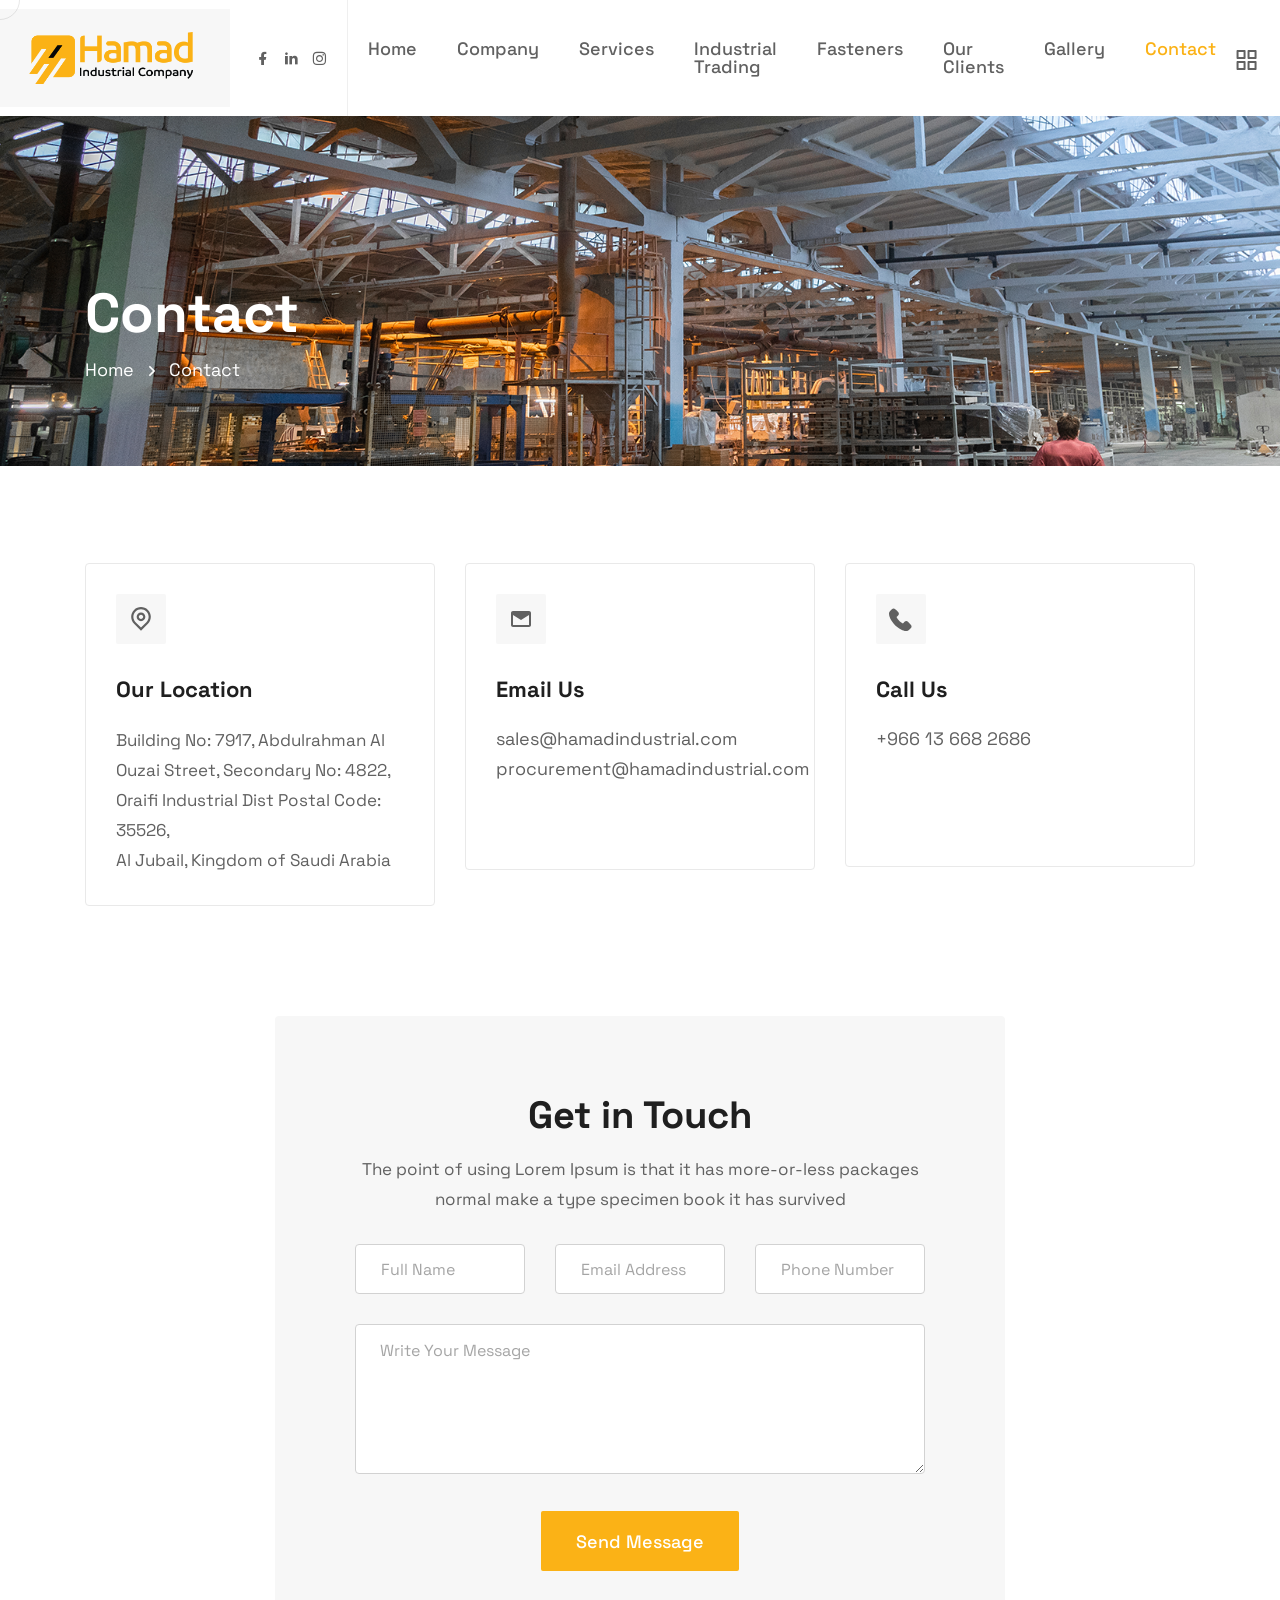
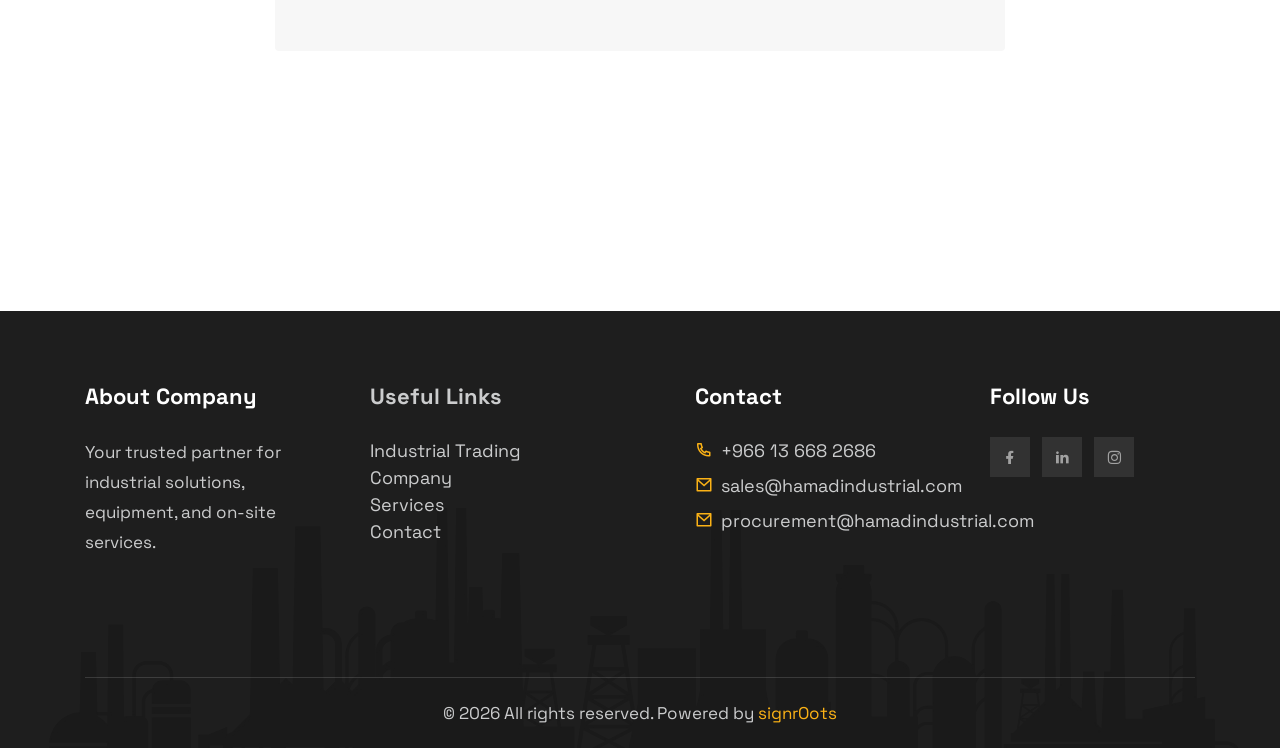
<file: contact.html>
<!doctype html>
<html class="no-js" lang="zxx">

<head>
    <meta charset="utf-8">
    <meta http-equiv="x-ua-compatible" content="ie=edge">
    <meta name="template-version" content="1.0.2">
    <title> Contact || Hamad Industrial  Company</title>
    <meta name="description" content="">
    <meta name="viewport" content="width=device-width, initial-scale=1">
    <!-- Place favicon.ico in the root directory -->
    <link rel="shortcut icon" type="image/x-icon" href="assets/images/favicon.png">
    <!-- CSS here -->
    <link rel="stylesheet" href="assets/css/vendor/bootstrap.min.css">
    <link rel="stylesheet" href="assets/css/vendor/animate.min.css">
    <link rel="stylesheet" href="assets/css/plugins/swiper.min.css">
    <link rel="stylesheet" href="assets/css/plugins/nice-select.css">
    <link rel="stylesheet" href="assets/css/plugins/nouislider.min.css">
    <link rel="stylesheet" href="assets/css/vendor/magnific-popup.css">
    <link rel="stylesheet" href="assets/css/vendor/odometer.min.css">
    <link rel="stylesheet" href="assets/css/vendor/fontawesome-pro.css">
    <link rel="stylesheet" href="assets/css/vendor/spacing.css">
    <link rel="stylesheet" href="assets/css/vendor/remixicon.css">
    <link rel="stylesheet" href="assets/css/main.css">
</head>

<body class="rs-smoother-yes rtl">

    <!-- preloader start -->
    <div id="pre-load">
        <div id="loader" class="loader">
            <div class="loader-container">
                <div class="loader-icon"><img src="assets/images/favicon.png" alt=""></div>
            </div>
        </div>
    </div>
    <!-- preloader end -->

    <!-- preloader start -->

    <div id="rs-mouse">
        <div id="cursor-ball"></div>
    </div>

    <!-- preloader end -->

    <!-- Header area start -->
    <header>
        <div class="rs-header-area rs-header-one" id="header-sticky">
            <div class="container-fluid g-0">
                <div class="rs-header-inner">
                    <div class="rs-header-left">
                        <div class="rs-header-logo-wrapper">
                            <div class="rs-header-logo">
                                <!-- <div class="rs-header-logo-bg"></div> -->
                                <a href="index.html"><img src="assets/images/logo/hamad-logo.png" alt="logo"></a>
                            </div>
                        </div>
                    </div>
                    <div class="rs-header-menu">
                        <div class="rs-theme-social has-transparent has-orange">
                            <a href="#"><i class="ri-facebook-fill"></i></a>
                            <a href="#"><i class="ri-linkedin-fill"></i></a>
                            <a href="#"><i class="ri-instagram-line"></i></a>
                        </div>
                        <nav id="mobile-menu" class="main-menu">
                            <ul class="multipage-menu">
                            <li>
                            <a href="index.html">Home</a>
                            </li>

                                <!-- about menu -->
                            <li>
                             <a href="Company.html">Company</a>
                            </li>

                            <!-- service menu -->
                             <li>
                            <a href="services.html">Services</a>
                            </li>
                             <!-- Industrial trading menu -->

                              <li>
                           <a href="industrial-trading.html">Industrial Trading</a>
                            </li>
                                <!--  Fasteners menu -->
                             <li>
                           <a href="fasteners.html">Fasteners</a>
                            </li>
                             <!-- Our clients menu -->
                             <li>
                            <a href="our-clients.html">Our clients</a>
                            </li>
                             <!-- Our gallery menu -->
                             <li>
                          <a href="gallery.html">Gallery</a>
                            </li>
                                 <!-- Our contact menu -->
                             <li>
                            <a href="contact.html">Contact</a>
                            </li>
                            </ul>
                        </nav>
                    </div>
                    <div class="rs-header-right">
                        <div class="rs-header-hamburger">
                            <div class="sidebar-toggle">
                                <a class="bar-icon" href="javascript:void(0)">
                                    <svg xmlns="http://www.w3.org/2000/svg" width="21" height="20" viewBox="0 0 21 20"
                                        fill="none">
                                        <path
                                            d="M8.55566 11H1.55566C1.29045 11 1.03609 11.1054 0.848557 11.2929C0.661021 11.4804 0.555664 11.7348 0.555664 12V19C0.555664 19.2652 0.661021 19.5196 0.848557 19.7071C1.03609 19.8946 1.29045 20 1.55566 20H8.55566C8.82088 20 9.07523 19.8946 9.26277 19.7071C9.45031 19.5196 9.55566 19.2652 9.55566 19V12C9.55566 11.7348 9.45031 11.4804 9.26277 11.2929C9.07523 11.1054 8.82088 11 8.55566 11ZM7.55566 18H2.55566V13H7.55566V18ZM19.5557 0H12.5557C12.2904 0 12.0361 0.105357 11.8486 0.292893C11.661 0.48043 11.5557 0.734784 11.5557 1V8C11.5557 8.26522 11.661 8.51957 11.8486 8.70711C12.0361 8.89464 12.2904 9 12.5557 9H19.5557C19.8209 9 20.0752 8.89464 20.2628 8.70711C20.4503 8.51957 20.5557 8.26522 20.5557 8V1C20.5557 0.734784 20.4503 0.48043 20.2628 0.292893C20.0752 0.105357 19.8209 0 19.5557 0ZM18.5557 7H13.5557V2H18.5557V7ZM19.5557 11H12.5557C12.2904 11 12.0361 11.1054 11.8486 11.2929C11.661 11.4804 11.5557 11.7348 11.5557 12V19C11.5557 19.2652 11.661 19.5196 11.8486 19.7071C12.0361 19.8946 12.2904 20 12.5557 20H19.5557C19.8209 20 20.0752 19.8946 20.2628 19.7071C20.4503 19.5196 20.5557 19.2652 20.5557 19V12C20.5557 11.7348 20.4503 11.4804 20.2628 11.2929C20.0752 11.1054 19.8209 11 19.5557 11ZM18.5557 18H13.5557V13H18.5557V18ZM8.55566 0H1.55566C1.29045 0 1.03609 0.105357 0.848557 0.292893C0.661021 0.48043 0.555664 0.734784 0.555664 1V8C0.555664 8.26522 0.661021 8.51957 0.848557 8.70711C1.03609 8.89464 1.29045 9 1.55566 9H8.55566C8.82088 9 9.07523 8.89464 9.26277 8.70711C9.45031 8.51957 9.55566 8.26522 9.55566 8V1C9.55566 0.734784 9.45031 0.48043 9.26277 0.292893C9.07523 0.105357 8.82088 0 8.55566 0ZM7.55566 7H2.55566V2H7.55566V7Z"
                                            fill="#616161"></path>
                                    </svg>
                                </a>
                            </div>
                        </div>
                    </div>
                </div>
            </div>
        </div>
    </header>
    <!-- Header area end -->

    <!-- Offcanvas area start -->
    <div class="fix">
        <div class="offcanvas-area" data-lenis-prevent>
            <div class="offcanvas-wrapper">
                <div class="offcanvas-content">
                    <div class="offcanvas-top d-flex justify-content-between align-items-center mb-20">
                        <div class="offcanvas-logo">
                            <a class="logo-black" href="index.html"><img src="assets/images/logo/hamad-logo.png"
                                    alt="logo"></a>
                        </div>
                        <div class="offcanvas-close">
                            <button class="offcanvas-close-icon animation--flip">
                                <span class="offcanvas-m-lines">
                                    <span class="offcanvas-m-line line--1"></span><span
                                        class="offcanvas-m-line line--2"></span><span
                                        class="offcanvas-m-line line--3"></span>
                                </span>
                            </button>
                        </div>
                    </div>
                    <div class="offcanvas-about mb-30 d-none d-sm-block">
                        <p>Welcome to Hamad Industrial Company, a trusted provider of welding, fabrication, machining, and on-site industrial services, including pressure vessels, heat exchangers, piping, and tanks.
                        </p>
                    </div>
                    
                    <div class="mobile-menu">
                        <div class="rs-offcanvas-menu mb-25">
                            <nav></nav>
                        </div>
                    </div>
                    <div class="offcanvas-contact mb-30">
                        <h4 class="offcanvas-title-meta">Contact Info</h4>
                        <ul>
                            <li class="d-flex align-items-center gap-15">
                                <div class="offcanvas-contact-icon">
                                    <svg xmlns="http://www.w3.org/2000/svg" width="14" height="18" viewBox="0 0 14 18"
                                        fill="none">
                                        <path
                                            d="M11.8768 9.68475C11.3059 10.835 10.5331 11.9818 9.74128 13.0109C8.95198 14.0368 8.15999 14.9249 7.5643 15.5572C7.48514 15.6412 7.40956 15.7206 7.33802 15.7951C7.26648 15.7206 7.1909 15.6412 7.11174 15.5572C6.51605 14.9249 5.72406 14.0368 4.93476 13.0109C4.14299 11.9818 3.37019 10.835 2.79925 9.68475C2.22242 8.52266 1.89032 7.43373 1.89032 6.5C1.89032 3.50846 4.32934 1.08333 7.33802 1.08333C10.3467 1.08333 12.7857 3.50846 12.7857 6.5C12.7857 7.43373 12.4536 8.52266 11.8768 9.68475ZM7.33802 17.3333C7.33802 17.3333 13.8753 11.1732 13.8753 6.5C13.8753 2.91015 10.9484 0 7.33802 0C3.7276 0 0.800781 2.91015 0.800781 6.5C0.800781 11.1732 7.33802 17.3333 7.33802 17.3333Z"
                                            fill="#6D6D6D"></path>
                                        <path
                                            d="M7.33802 8.66667C6.13455 8.66667 5.15894 7.69662 5.15894 6.5C5.15894 5.30338 6.13455 4.33333 7.33802 4.33333C8.54149 4.33333 9.5171 5.30338 9.5171 6.5C9.5171 7.69662 8.54149 8.66667 7.33802 8.66667ZM7.33802 9.75C9.14323 9.75 10.6066 8.29492 10.6066 6.5C10.6066 4.70507 9.14323 3.25 7.33802 3.25C5.53281 3.25 4.0694 4.70507 4.0694 6.5C4.0694 8.29492 5.53281 9.75 7.33802 9.75Z"
                                            fill="#6D6D6D"></path>
                                    </svg>
                                </div>
                                <div class="offcanvas-contact-text">
                                    <a href="#">7917 Abdulrahman Al Ouzai St,<br> Al Jubail, Saudi Arabia
                                        </a>
                                </div>
                            </li>
                            <li class="d-flex align-items-center gap-15">
                                <div class="offcanvas-contact-icon">
                                    <svg xmlns="http://www.w3.org/2000/svg" width="16" height="16" viewBox="0 0 16 16"
                                        fill="none">
                                        <path
                                            d="M3.65387 1.32849C3.40343 1.00649 2.92745 0.976861 2.639 1.26531L1.60508 2.29923C1.1216 2.78271 0.94387 3.46766 1.1551 4.06847C2.00338 6.48124 3.39215 8.74671 5.32272 10.6773C7.25329 12.6078 9.51876 13.9966 11.9315 14.8449C12.5323 15.0561 13.2173 14.8784 13.7008 14.3949L14.7347 13.361C15.0231 13.0726 14.9935 12.5966 14.6715 12.3461L12.3653 10.5524C12.2008 10.4245 11.9866 10.3793 11.7845 10.4298L9.59541 10.9771C9.00082 11.1257 8.37183 10.9515 7.93845 10.5181L5.48187 8.06155C5.04849 7.62817 4.87427 6.99919 5.02292 6.40459L5.57019 4.21553C5.62073 4.01336 5.57552 3.79918 5.44758 3.63468L3.65387 1.32849ZM1.88477 0.511076C2.62689 -0.231039 3.8515 -0.154797 4.49583 0.673634L6.28954 2.97983C6.6187 3.40304 6.73502 3.95409 6.60498 4.47423L6.05772 6.66329C5.99994 6.8944 6.06766 7.13888 6.2361 7.30732L8.69268 9.7639C8.86113 9.93235 9.1056 10.0001 9.33671 9.94229L11.5258 9.39502C12.0459 9.26499 12.597 9.3813 13.0202 9.71047L15.3264 11.5042C16.1548 12.1485 16.231 13.3731 15.4889 14.1152L14.455 15.1492C13.7153 15.8889 12.6089 16.2137 11.5778 15.8512C9.01754 14.9511 6.61438 13.4774 4.56849 11.4315C2.5226 9.38562 1.04895 6.98246 0.148838 4.42225C-0.213682 3.39112 0.11113 2.28472 0.85085 1.545L1.88477 0.511076Z"
                                            fill="#6D6D6D"></path>
                                        <path
                                            d="M11 0.5C11 0.223858 11.2239 0 11.5 0H15.5C15.7761 0 16 0.223858 16 0.5V4.5C16 4.77614 15.7761 5 15.5 5C15.2239 5 15 4.77614 15 4.5V1.70711L10.8536 5.85355C10.6583 6.04882 10.3417 6.04882 10.1464 5.85355C9.95118 5.65829 9.95118 5.34171 10.1464 5.14645L14.2929 1H11.5C11.2239 1 11 0.776142 11 0.5Z"
                                            fill="#6D6D6D"></path>
                                    </svg>
                                </div>
                                <div class="offcanvas-contact-text">
                                     <a href="tel:+966136682686">+966 13 668 2686</a>
                                </div>
                            </li>
                            <li class="d-flex align-items-center gap-15">
                                <div class="offcanvas-contact-icon">
                                    <svg xmlns="http://www.w3.org/2000/svg" width="16" height="16" viewBox="0 0 16 16"
                                        fill="none">
                                        <path
                                            d="M2 2C0.895431 2 0 2.89543 0 4V12L2.58386e-05 12.0103C0.00555998 13.1101 0.898859 14 2 14H7.5C7.77614 14 8 13.7761 8 13.5C8 13.2239 7.77614 13 7.5 13H2C1.53715 13 1.14774 12.6855 1.03376 12.2586L6.67417 8.7876L8 9.5831L15 5.3831V8.5C15 8.77614 15.2239 9 15.5 9C15.7761 9 16 8.77614 16 8.5V4C16 2.89543 15.1046 2 14 2H2ZM5.70808 8.20794L1 11.1052V5.3831L5.70808 8.20794ZM1 4.2169V4C1 3.44772 1.44772 3 2 3H14C14.5523 3 15 3.44772 15 4V4.2169L8 8.4169L1 4.2169Z"
                                            fill="#6D6D6D"></path>
                                        <path
                                            d="M14.2467 14.2686C15.2567 14.2686 15.8339 13.4116 15.8339 12.2442V12.0344C15.8339 10.4297 14.6402 9 12.5197 9H12.4847C10.421 9 9 10.3598 9 12.4322V12.6465C9 14.8195 10.4385 16 12.3579 16H12.4016C12.9963 16 13.4204 15.9257 13.639 15.8251V15.0949C13.3941 15.2042 12.9656 15.2742 12.4585 15.2742H12.4147C11.0812 15.2742 9.84385 14.4872 9.84385 12.6202V12.4628C9.84385 10.8057 10.9019 9.73891 12.4847 9.73891H12.524C14.0587 9.73891 15.0075 10.7883 15.0075 12.065V12.183C15.0075 13.158 14.6839 13.5734 14.3691 13.5734C14.1374 13.5734 13.9582 13.4247 13.9582 13.1537V10.9631H13.0531V11.5315H13.0225C12.9394 11.2342 12.6552 10.9019 12.0693 10.9019C11.2911 10.9019 10.8101 11.4572 10.8101 12.3011V12.8301C10.8101 13.722 11.2998 14.2642 12.0693 14.2642C12.5415 14.2642 12.9656 14.0369 13.0837 13.6215H13.1274C13.2455 14.0412 13.7439 14.2686 14.2467 14.2686ZM11.7939 12.6814V12.4541C11.7939 11.9076 12.0212 11.6627 12.3666 11.6627C12.664 11.6627 12.9394 11.8551 12.9394 12.371V12.7383C12.9394 13.3111 12.6858 13.4816 12.3754 13.4816C12.0212 13.4816 11.7939 13.2673 11.7939 12.6814Z"
                                            fill="#6D6D6D"></path>
                                    </svg>
                                </div>
                                <div class="offcanvas-contact-text">
                                    <a href="mailto:sales@hamadindustrial.com">sales@hamadindustrial.com</a>
                                </div>
                               
                            </li>
                        </ul>
                    </div>
                    <div class="offcanvas-social">
                        <h4 class="offcanvas-title-meta">Subscribe & Follow</h4>
                        <ul>
                            <li><a href="#"><i class="fab fa-facebook-f"></i></a></li>
                            <li><a href="#"><i class="fab fa-youtube"></i></a></li>
                            <li><a href="#"><i class="fab fa-linkedin"></i></a></li>
                        </ul>
                    </div>
                </div>
            </div>
        </div>
    </div>
    <div class="offcanvas-overlay"></div>
    <div class="offcanvas-overlay-white"></div>
    <!-- Offcanvas area end -->


    <!-- Body main wrapper start -->
    <main>

        <!-- breadcrumb area start -->
        <section class="rs-breadcrumb-area rs-breadcrumb-one p-relative">
            <div class="rs-breadcrumb-bg" data-background="assets/images/bg/breadcrumb-bg-01.png"></div>
            <div class="container">
                <div class="row">
                    <div class="col-xxl-6 col-xl-8 col-lg-8">
                        <div class="rs-breadcrumb-content-wrapper">
                            <div class="rs-breadcrumb-title-wrapper">
                                <h1 class="rs-breadcrumb-title">Contact</h1>
                            </div>
                            <div class="rs-breadcrumb-menu">
                                <nav>
                                    <ul>
                                        <li><span><a href="index.html">Home</a></span></li>
                                        <li><span>Contact</span></li>
                                    </ul>
                                </nav>
                            </div>
                        </div>
                    </div>
                </div>
            </div>
        </section>
        <!-- breadcrumb area end -->


    <!-- contact area start -->
    <section class="rs-contact-area section-space rs-contact-nine">
    <div class="container">
        <div class="row g-4 justify-content-center">
        
        <!-- Location -->
        <div class="col-lg-4 col-md-6 col-12">
            <div class="rs-contact-item">
            <div class="rs-contact-icon">
                <svg xmlns="http://www.w3.org/2000/svg" width="18" height="22" viewBox="0 0 18 22" fill="none">
                <path d="M9 18.8995L13.9497 13.9497C16.6834 11.2161 16.6834 6.78392 13.9497 4.05025C11.2161 1.31658 6.78392 1.31658 4.05025 4.05025C1.31658 6.78392 1.31658 11.2161 4.05025 13.9497L9 18.8995ZM9 21.7279L2.63604 15.364C-0.87868 11.8492 -0.87868 6.15076 2.63604 2.63604C6.15076 -0.87868 11.8492 -0.87868 15.364 2.63604C18.8787 6.15076 18.8787 11.8492 15.364 15.364L9 21.7279ZM9 11C10.1046 11 11 10.1046 11 9C11 7.89543 10.1046 7 9 7C7.8954 7 7 7.89543 7 9C7 10.1046 7.8954 11 9 11ZM9 13C6.79086 13 5 11.2091 5 9C5 6.79086 6.79086 5 9 5C11.2091 5 13 6.79086 13 9C13 11.2091 11.2091 13 9 13Z" fill="#737373"></path>
                </svg>
            </div>
            <div class="rs-contact-content">
                <h5 class="rs-contact-title">Our Location</h5>
                <p>Building No: 7917, Abdulrahman Al Ouzai Street,
                Secondary No: 4822, Oraifi Industrial Dist
                Postal Code: 35526, <br>Al Jubail, Kingdom of Saudi Arabia</p>
            </div>
            </div>
        </div>

        <!-- Email -->
        <div class="col-lg-4 col-md-6 col-12">
            <div class="rs-contact-item">
            <div class="rs-contact-icon">
                <!-- Mail Icon -->
                <svg xmlns="http://www.w3.org/2000/svg" width="24" height="24" viewBox="0 0 24 24" fill="none">
                <path d="M4 4H20C21.1 4 22 4.9 22 6V18C22 19.1 21.1 20 20 20H4C2.9 20 2 19.1 2 18V6C2 4.9 2.9 4 4 4ZM20 6L12 11L4 6H20ZM4 18H20V8L12 13L4 8V18Z" fill="#616161"/>
                </svg>
            </div>
            <div class="rs-contact-content">
                <h5 class="rs-contact-title">Email Us</h5>
                <a href="mailto:sales@hamadindustrial.com">sales@hamadindustrial.com</a>
                <a href="mailto:procurement@hamadindustrial.com">procurement@hamadindustrial.com</a><br><br>
            </div>
            </div>
        </div>

        <!-- Call -->
        <div class="col-lg-4 col-md-6 col-12">
            <div class="rs-contact-item">
            <div class="rs-contact-icon">
                <svg xmlns="http://www.w3.org/2000/svg" width="30" height="30" viewBox="0 0 30 30" fill="none">
                <path d="M23.7225 18.5848C23.1074 17.9453 22.3655 17.6034 21.5792 17.6034C20.7993 17.6034 20.051 17.9389 19.4106 18.5784L17.4068 20.573C17.242 20.4843 17.0771 20.402 16.9186 20.3197C16.6903 20.2057 16.4747 20.0981 16.2908 19.9841C14.4139 18.7937 12.7081 17.2424 11.0722 15.2353C10.2795 14.2348 9.74688 13.3927 9.36008 12.5379C9.88004 12.063 10.362 11.5691 10.8312 11.0943C11.0087 10.917 11.1863 10.7333 11.3638 10.556C12.6955 9.22637 12.6955 7.50412 11.3638 6.17444L9.63274 4.44585C9.43617 4.24957 9.23326 4.04695 9.04303 3.84433C8.66256 3.45176 8.26308 3.04652 7.85091 2.66662C7.23583 2.05876 6.50028 1.73584 5.72667 1.73584C4.95307 1.73584 4.20483 2.05876 3.57072 2.66662L1.40209 4.85109C0.590443 5.66156 0.127549 6.64932 0.0260924 7.79538C-0.126092 9.64427 0.419236 11.3665 0.837743 12.4936C1.86499 15.2606 3.39952 17.825 5.68862 20.573C8.46599 23.8845 11.8077 26.4995 15.625 28.3421C17.0834 29.0323 19.0301 29.8491 21.2051 29.9884C23.0694 30.001 24.2995 29.4755 25.2634 28.4307C25.6185 28.0002 25.9989 27.6393 26.3984 27.253C26.6711 26.9934 26.9501 26.7212 27.2227 26.4362C27.8505 25.784 28.1802 25.0242 28.1802 24.2454C28.1802 23.4603 27.8442 22.7068 27.2037 22.0736L23.7225 18.5848Z" fill="#616161"></path>
                </svg>
            </div>
            <div class="rs-contact-content">
                <h5 class="rs-contact-title">Call Us</h5>
                <a href="tel:+966136682686">+966 13 668 2686</a><br><br><br>
            </div>
            </div>
        </div>

        </div>
    </div>
    </section>
    <!-- contact area end -->

         <!-- contact form area start -->
        <section class="rs-contact-form-area rs-contact-seven">
            <div class="container">
                <div class="row justify-content-center">
                    <div class="col-xl-8 col-lg-10">
                        <div class="rs-contact-form">
                            <h3 class="rs-contact-form-title">Get in Touch</h3>
                            <p class="descrip">The point of using Lorem Ipsum is that it has more-or-less packages
                                normal make a type specimen book it has survived</p>
                            <form id="contact-form" action="assets/mailer.php" method="POST">
                                <div class="row g-5">
                                    <div class="col-md-4">
                                        <div class="rs-contact-input">
                                            <input id="name" name="name" type="text" placeholder="Full Name">
                                        </div>
                                    </div>
                                    <div class="col-md-4">
                                        <div class="rs-contact-input">
                                            <input id="email" name="email" type="email" placeholder="Email Address">
                                        </div>
                                    </div>
                                    <div class="col-md-4">
                                        <div class="rs-contact-input">
                                            <input id="phone" name="phone" type="text" placeholder="Phone Number">
                                        </div>
                                    </div>
                                    <div class="col-md-12">
                                        <div class="rs-contact-input">
                                            <textarea id="message" name="message"
                                                placeholder="Write Your Message"></textarea>
                                        </div>
                                    </div>
                                    <div class="col-md-12">
                                        <div class="rs-contact-btn">
                                            <button type="submit" class="rs-btn has-theme-orange">Send Message</button>
                                        </div>
                                    </div>
                                </div>
                            </form>
                            <div id="form-messages"></div>
                        </div>
                    </div>
                </div>
            </div>
        </section>
        <!-- contact form area end -->

        <!-- Google map area start -->
        <div class="rs-map-area rs-map-one">
            <div class="rs-google-map">
                <iframe src="https://www.google.com/maps/embed?pb=!1m18!1m12!1m3!1d455097.2943260431!2d49.21850475533459!3d26.984386896268873!2m3!1f0!2f0!3f0!3m2!1i1024!2i768!4f13.1!3m3!1m2!1s0x3e35a06654d8187d%3A0x210bf5bd13d2288f!2sAl%20Jubail%20Saudi%20Arabia!5e0!3m2!1sen!2sin!4v1761043022838!5m2!1sen!2sin" width="600" height="450" style="border:0;" allowfullscreen="" loading="lazy" referrerpolicy="no-referrer-when-downgrade"></iframe>
            </div>
        </div>
        <!-- Google map area end-->

    </main>
    <!-- Body main wrapper end -->

    <div class="rs-footer-bg-thumb-wrapper has-theme-orange">
        <div class="rs-footer-bg-thumb" data-background="assets/images/bg/footer-bg-02.png"></div>
        <!-- Body main wrapper end -->

      <!-- footer area start -->
<footer>
    <div class="rs-footer-area rs-footer-two has-theme-orange">
        <div class="container">
            <div class="rs-footer-top">
                <div class="row g-5">
                    <!--  About Company -->
                    <div class="col-xxl-3 col-xl-3 col-lg-3 col-md-6 col-sm-6">
                        <div class="rs-footer-widget footer-2-col-1 text-center text-md-start">
                            <h5 class="rs-footer-widget-title">About Company</h5>
                            <div class="rs-footer-widget-content">
                                <p class="rs-footer-widget-description">
                                    Your trusted partner for industrial solutions, equipment, and on-site services.
                                </p>
                            </div>
                        </div>
                    </div>

                   <!-- Useful Links -->
                    <div class="col-xxl-3 col-xl-3 col-lg-3 col-md-6 col-sm-6">
                        <div class="rs-footer-widget footer-2-col-2">
                            <h5 class="rs-footer-widget-title" style="color: #cbcccd;">Useful Links</h5>
                            <div class="rs-footer-widget-content">
                                <ul class="rs-footer-widget-links has-theme-orange" style="list-style: none; padding: 0; margin: 0;">
                                    <li><a href="industrial-trading.html" style="color: #cbcccd; text-decoration: none;">Industrial Trading</a></li>
                                    <li><a href="Company.html" style="color: #cbcccd; text-decoration: none;">Company</a></li>
                                   <li><a href="services.html" style="color: #cbcccd; text-decoration: none;">Services</a></li>
                                    <li><a href="contact.html" style="color: #cbcccd; text-decoration: none;">Contact</a></li>
                                </ul>
                            </div>
                        </div>
                    </div>

                     <!-- Contact -->
                    <div class="col-xxl-3 col-xl-3 col-lg-3 col-md-6 col-sm-6">
                        <div class="rs-footer-widget footer-2-col-3">
                            <h5 class="rs-footer-widget-title">Contact</h5>
                            <div class="rs-footer-widget-content">
                                <ul class="rs-footer-contact-info list-unstyled">
                                    <li style="display: flex; align-items: center; gap: 8px; margin-bottom: 8px;">
                                        <i class="ri-phone-line" style="font-size: 18px; color: var(--theme-color, #fbb216);"></i>
                                        <a href="tel:+966136682686" style="color: #cbcccd; text-decoration: none;"> +966 13 668 2686</a>
                                    </li>
                                    <li style="display: flex; align-items: center; gap: 8px; margin-bottom: 8px;">
                                        <i class="ri-mail-line" style="font-size: 18px; color: var(--theme-color, #fbb216);"></i>
                                       <a href="mailto:sales@hamadindustrial.com" style="color: #cbcccd; text-decoration: none;"> sales@hamadindustrial.com</a>
                                    </li>
                                    <li style="display: flex; align-items: center; gap: 8px;">
                                        <i class="ri-mail-line" style="font-size: 18px; color: var(--theme-color, #fbb216);"></i>
                                        <a href="mailto:procurement@hamadindustrial.com"   style="color: #cbcccd; text-decoration: none;" >procurement@hamadindustrial.com</a>
                                    </li>
                                </ul>
                            </div>
                        </div>
                    </div>

                    <!--  Social Media -->
                    <div class="col-xxl-3 col-xl-3 col-lg-3 col-md-6 col-sm-6">
                        <div class="rs-footer-widget footer-2-col-4">
                            <h5 class="rs-footer-widget-title">Follow Us</h5>
                            <div class="rs-footer-widget-content">
                                <div class="rs-theme-social has-theme-orange" style="display: flex; gap: 12px;">
                                    <a href="#"><i class="ri-facebook-fill"></i></a>
                                    <a href="#"><i class="ri-linkedin-fill"></i></a>
                                    <a href="#"><i class="ri-instagram-line"></i></a>
                                </div>
                            </div>
                        </div>
                    </div>
                </div>
            </div>

            <!-- Footer Copyright -->
            <div class="rs-footer-copyright-area rs-copyright-one">
                <div class="container">
                    <div class="row justify-content-center">
                        <div class="col-xl-12">
                            <div class="rs-footer-copyright has-theme-orange text-center">
                                <p class="underline">© <span id="year">2025</span> All rights reserved. Powered by 
                                    <a href="https://signroots.com/" target="_blank" rel="noopener noreferrer">signrOots</a>
                                </p>
                            </div>
                        </div>
                    </div>
                </div>
            </div>
        </div>
    </div>
</footer>
<!-- footer area end -->

    </div>


    <!-- back to top -->
    <!-- Backtotop start -->
    <div class="backtotop-wrap cursor-pointer">
        <svg class="backtotop-circle svg-content" width="100%" height="100%" viewBox="-1 -1 102 102">
            <path d="M50,1 a49,49 0 0,1 0,98 a49,49 0 0,1 0,-98" />
        </svg>
    </div>
    <!-- Backtotop end -->

    <!-- JS here -->
    <script src="assets/js/vendor/jquery-3.7.1.min.js"></script>
    <script src="assets/js/plugins/waypoints.min.js"></script>
    <script src="assets/js/vendor/bootstrap.bundle.min.js"></script>
    <script src="assets/js/plugins/meanmenu.min.js"></script>
    <script src="assets/js/plugins/swiper.min.js"></script>
    <script src="assets/js/plugins/wow.min.js"></script>
    <script src="assets/js/vendor/magnific-popup.min.js"></script>
    <script src="assets/js/vendor/isotope.pkgd.min.js"></script>
    <script src="assets/js/vendor/imagesloaded.pkgd.min.js"></script>
    <script src="assets/js/plugins/nice-select.min.js"></script>
    <script src="assets/js/plugins/jarallax.min.js"></script>
    <script src="assets/js/vendor/ajax-form.js"></script>
    <script src="assets/js/plugins/easypie.js"></script>
    <script src="assets/js/plugins/headding-title.js"></script>
    <script src="assets/js/plugins/lenis.min.js"></script>
    <script src="assets/js/plugins/gsap.min.js"></script>
    <script src="assets/js/plugins/rs-anim-int.js"></script>
    <script src="assets/js/plugins/rs-scroll-trigger.min.js"></script>
    <script src="assets/js/plugins/rs-splitText.min.js"></script>
    <script src="assets/js/plugins/jquery.lettering.js"></script>
    <script src="assets/js/plugins/parallax-effect.min.js"></script>
    <script src="assets/js/plugins/jquery.appear.min.js"></script>
    <script src="assets/js/plugins/marquee.min.js"></script>
    <script src="assets/js/plugins/chart.umd.min.js"></script>
    <script src="assets/js/plugins/nouislider.min.js"></script>
    <script src="assets/js/vendor/purecounter.js"></script>
    <script src="assets/js/vendor/odometer.min.js"></script>
    <script src="assets/js/main.js"></script>
</body>

</html>
</file>
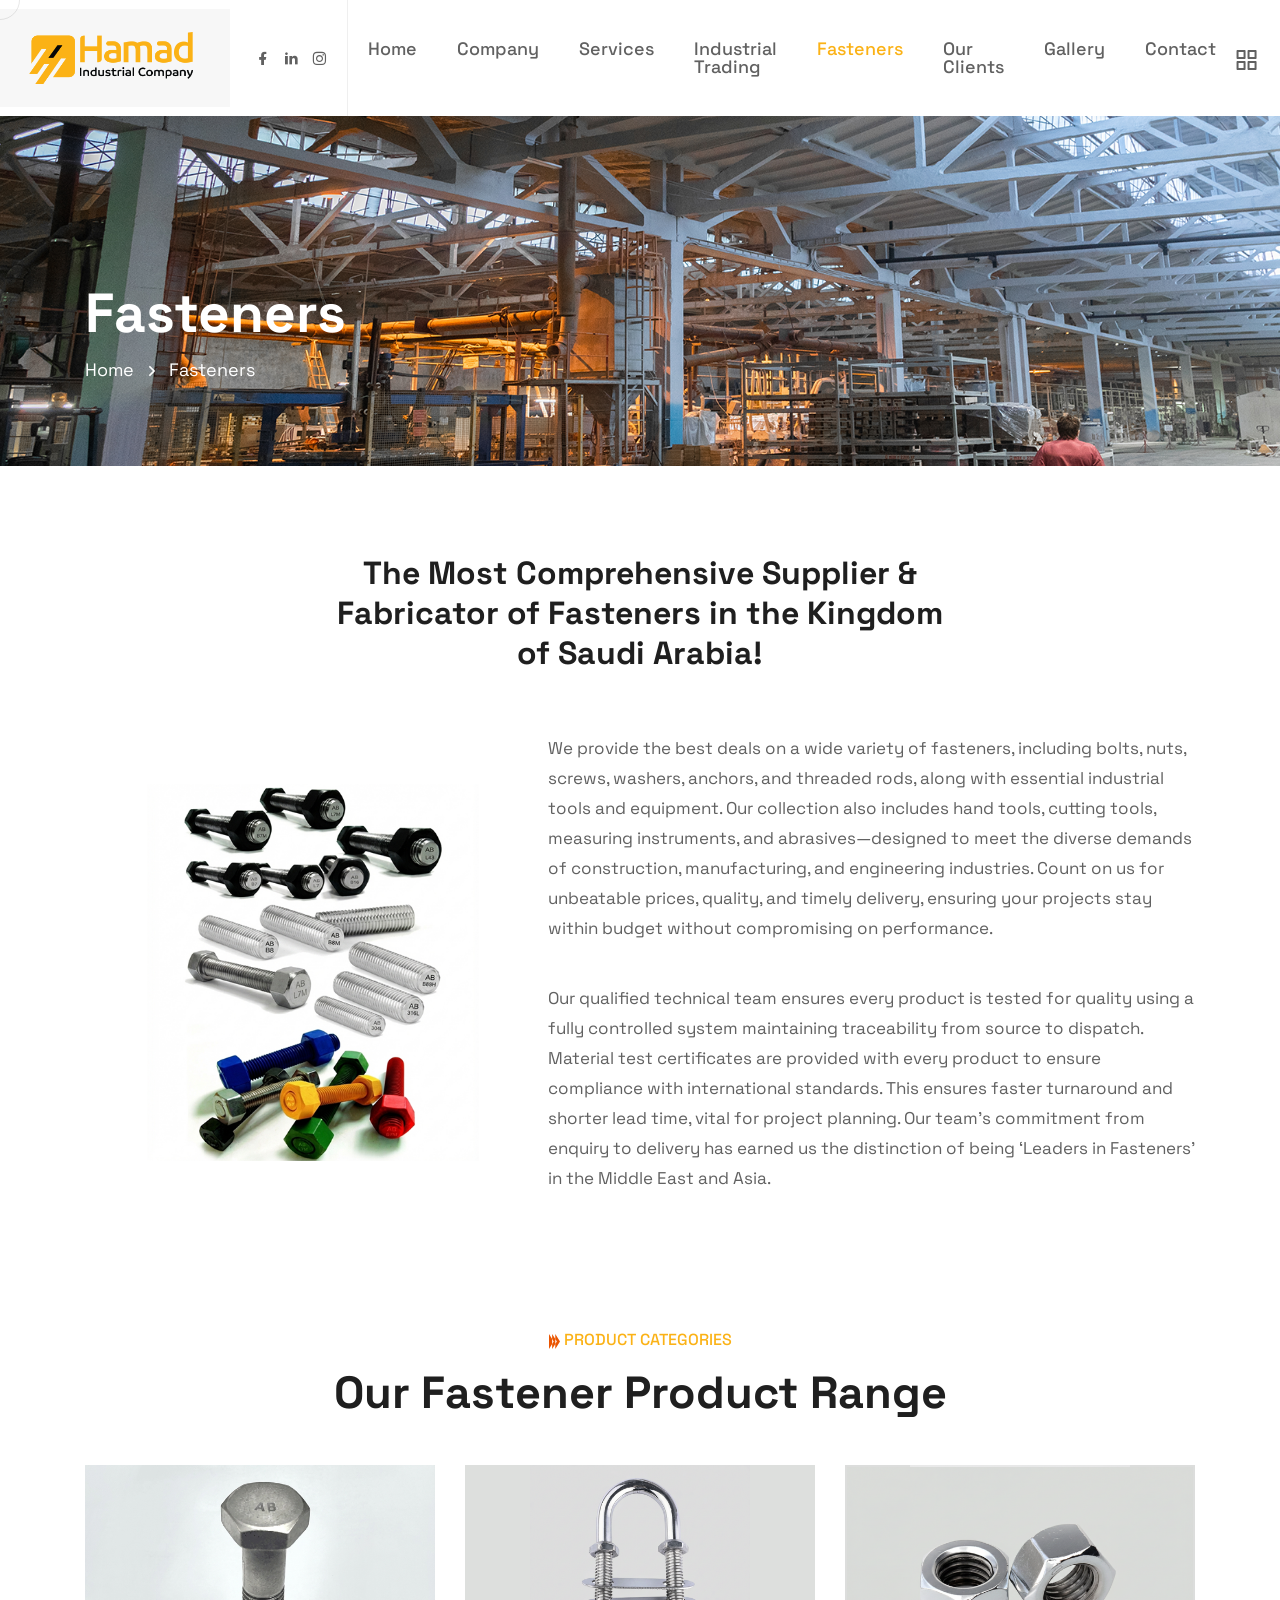
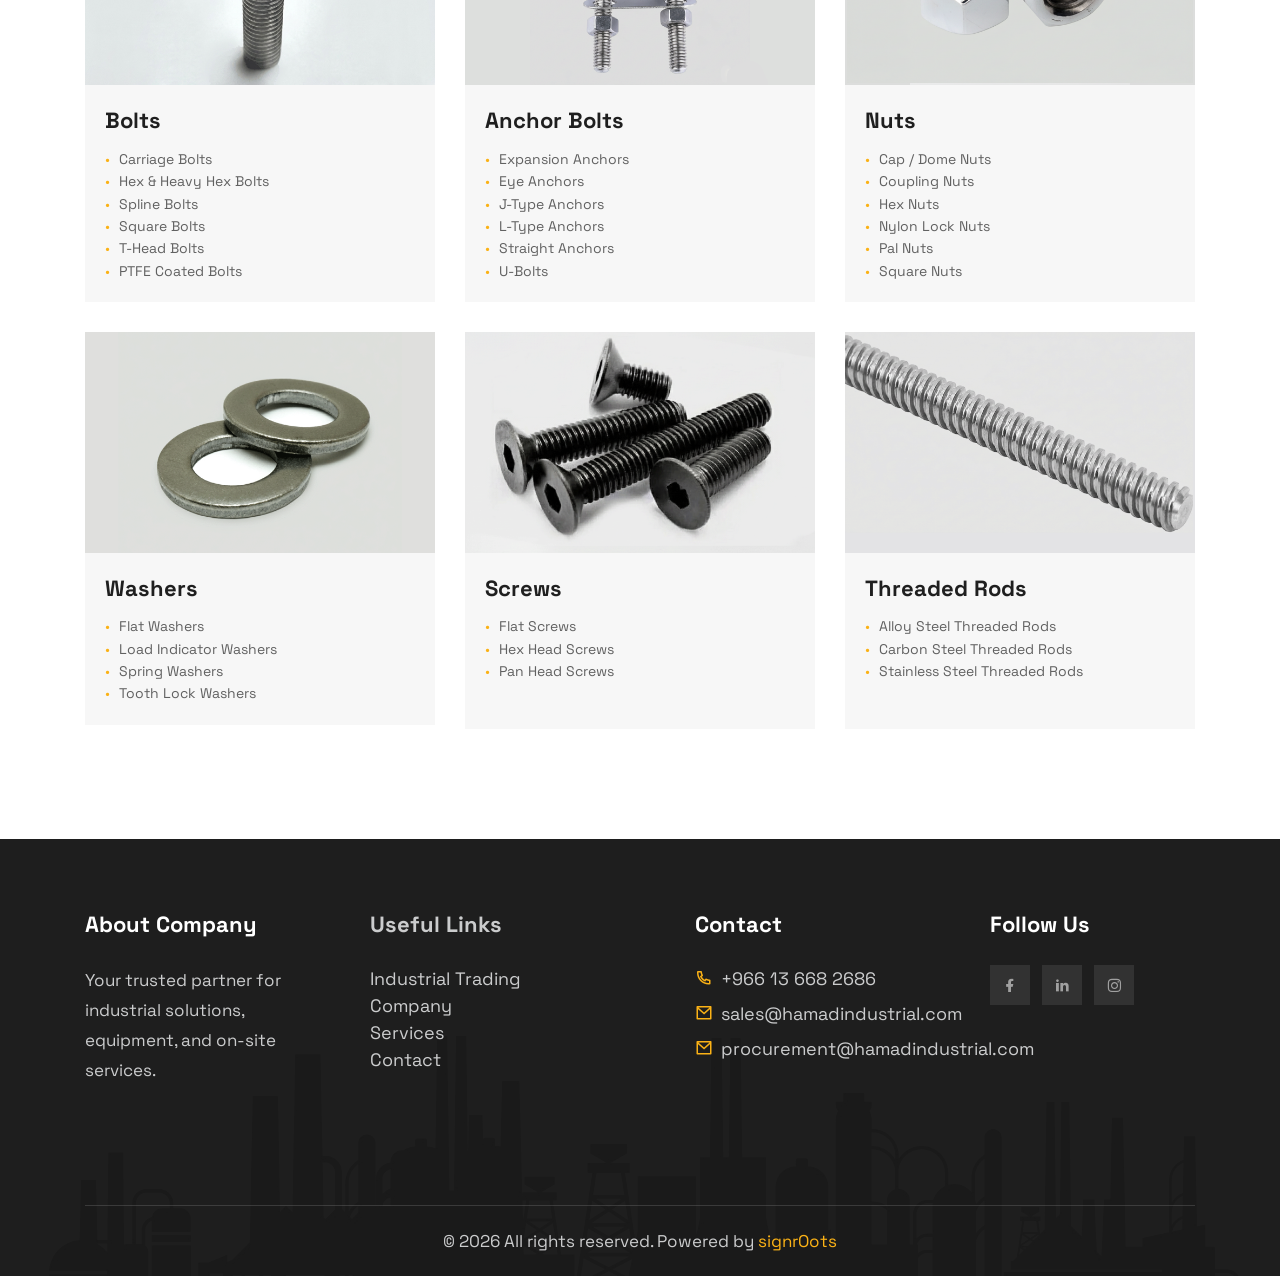
<file: fasteners.html>
<!doctype html>
<html class="no-js" lang="zxx">

<head>
    <meta charset="utf-8">
    <meta http-equiv="x-ua-compatible" content="ie=edge">
    <meta name="template-version" content="1.0.2">
    <title> Fasteners || Hamad Industrial Company</title>
    <meta name="description" content="">
    <meta name="viewport" content="width=device-width, initial-scale=1">
    <!-- Place favicon.ico in the root directory -->
    <link rel="shortcut icon" type="image/x-icon" href="assets/images/favicon.png">
    <!-- CSS here -->
    <link rel="stylesheet" href="assets/css/vendor/bootstrap.min.css">
    <link rel="stylesheet" href="assets/css/vendor/animate.min.css">
    <link rel="stylesheet" href="assets/css/plugins/swiper.min.css">
    <link rel="stylesheet" href="assets/css/plugins/nice-select.css">
    <link rel="stylesheet" href="assets/css/plugins/nouislider.min.css">
    <link rel="stylesheet" href="assets/css/vendor/magnific-popup.css">
    <link rel="stylesheet" href="assets/css/vendor/odometer.min.css">
    <link rel="stylesheet" href="assets/css/vendor/fontawesome-pro.css">
    <link rel="stylesheet" href="assets/css/vendor/spacing.css">
    <link rel="stylesheet" href="assets/css/vendor/remixicon.css">
    <link rel="stylesheet" href="assets/css/main.css">
</head>

<body class="rs-smoother-yes rtl">

    <!-- preloader start -->
    <div id="pre-load">
        <div id="loader" class="loader">
            <div class="loader-container">
                <div class="loader-icon"><img src="assets/images/favicon.png" alt=""></div>
            </div>
        </div>
    </div>
    <!-- preloader end -->

    <!-- preloader start -->

    <div id="rs-mouse">
        <div id="cursor-ball"></div>
    </div>

    <!-- preloader end -->

    <!-- Header area start -->
    <header>
        <div class="rs-header-area rs-header-one" id="header-sticky">
            <div class="container-fluid g-0">
                <div class="rs-header-inner">
                    <div class="rs-header-left">
                        <div class="rs-header-logo-wrapper">
                            <div class="rs-header-logo">
                                <!-- <div class="rs-header-logo-bg"></div> -->
                                <a href="index.html"><img src="assets/images/logo/hamad-logo.png" alt="logo"></a>
                            </div>
                        </div>
                    </div>
                    <div class="rs-header-menu">
                        <div class="rs-theme-social has-transparent has-orange">
                            <a href="#"><i class="ri-facebook-fill"></i></a>
                            <a href="#"><i class="ri-linkedin-fill"></i></a>
                            <a href="#"><i class="ri-instagram-line"></i></a>
                        </div>
                        <nav id="mobile-menu" class="main-menu">
                            <ul class="multipage-menu">
                            <li>
                            <a href="index.html">Home</a>
                            </li>

                                <!-- about menu -->
                            <li>
                            <a href="Company.html">Company</a>
                            </li>

                            <!-- service menu -->
                             <li>
                            <a href="services.html">Services</a>
                            </li>
                             <!-- Industrial trading menu -->

                              <li>
                           <a href="industrial-trading.html">Industrial Trading</a>
                            </li>
                                <!--  Fasteners menu -->
                             <li>
                           <a href="fasteners.html">Fasteners</a>
                            </li>
                             <!-- Our clients menu -->
                             <li>
                            <a href="our-clients.html">Our clients</a>
                            </li>
                             <!-- Our gallery menu -->
                             <li>
                          <a href="gallery.html">Gallery</a>
                            </li>
                                <!-- Our contact menu -->
                             <li>
                            <a href="contact.html">Contact</a>
                            </li>
                            </ul>
                        </nav>
                    </div>
                    <div class="rs-header-right">
                        <div class="rs-header-hamburger">
                            <div class="sidebar-toggle">
                                <a class="bar-icon" href="javascript:void(0)">
                                    <svg xmlns="http://www.w3.org/2000/svg" width="21" height="20" viewBox="0 0 21 20"
                                        fill="none">
                                        <path
                                            d="M8.55566 11H1.55566C1.29045 11 1.03609 11.1054 0.848557 11.2929C0.661021 11.4804 0.555664 11.7348 0.555664 12V19C0.555664 19.2652 0.661021 19.5196 0.848557 19.7071C1.03609 19.8946 1.29045 20 1.55566 20H8.55566C8.82088 20 9.07523 19.8946 9.26277 19.7071C9.45031 19.5196 9.55566 19.2652 9.55566 19V12C9.55566 11.7348 9.45031 11.4804 9.26277 11.2929C9.07523 11.1054 8.82088 11 8.55566 11ZM7.55566 18H2.55566V13H7.55566V18ZM19.5557 0H12.5557C12.2904 0 12.0361 0.105357 11.8486 0.292893C11.661 0.48043 11.5557 0.734784 11.5557 1V8C11.5557 8.26522 11.661 8.51957 11.8486 8.70711C12.0361 8.89464 12.2904 9 12.5557 9H19.5557C19.8209 9 20.0752 8.89464 20.2628 8.70711C20.4503 8.51957 20.5557 8.26522 20.5557 8V1C20.5557 0.734784 20.4503 0.48043 20.2628 0.292893C20.0752 0.105357 19.8209 0 19.5557 0ZM18.5557 7H13.5557V2H18.5557V7ZM19.5557 11H12.5557C12.2904 11 12.0361 11.1054 11.8486 11.2929C11.661 11.4804 11.5557 11.7348 11.5557 12V19C11.5557 19.2652 11.661 19.5196 11.8486 19.7071C12.0361 19.8946 12.2904 20 12.5557 20H19.5557C19.8209 20 20.0752 19.8946 20.2628 19.7071C20.4503 19.5196 20.5557 19.2652 20.5557 19V12C20.5557 11.7348 20.4503 11.4804 20.2628 11.2929C20.0752 11.1054 19.8209 11 19.5557 11ZM18.5557 18H13.5557V13H18.5557V18ZM8.55566 0H1.55566C1.29045 0 1.03609 0.105357 0.848557 0.292893C0.661021 0.48043 0.555664 0.734784 0.555664 1V8C0.555664 8.26522 0.661021 8.51957 0.848557 8.70711C1.03609 8.89464 1.29045 9 1.55566 9H8.55566C8.82088 9 9.07523 8.89464 9.26277 8.70711C9.45031 8.51957 9.55566 8.26522 9.55566 8V1C9.55566 0.734784 9.45031 0.48043 9.26277 0.292893C9.07523 0.105357 8.82088 0 8.55566 0ZM7.55566 7H2.55566V2H7.55566V7Z"
                                            fill="#616161"></path>
                                    </svg>
                                </a>
                            </div>
                        </div>
                    </div>
                </div>
            </div>
        </div>
    </header>
    <!-- Header area end -->

    <!-- Offcanvas area start -->
    <div class="fix">
        <div class="offcanvas-area" data-lenis-prevent>
            <div class="offcanvas-wrapper">
                <div class="offcanvas-content">
                    <div class="offcanvas-top d-flex justify-content-between align-items-center mb-20">
                        <div class="offcanvas-logo">
                            <a class="logo-black" href="index.html"><img src="assets/images/logo/hamad-logo.png"
                                    alt="logo"></a>
                        </div>
                        <div class="offcanvas-close">
                            <button class="offcanvas-close-icon animation--flip">
                                <span class="offcanvas-m-lines">
                                    <span class="offcanvas-m-line line--1"></span><span
                                        class="offcanvas-m-line line--2"></span><span
                                        class="offcanvas-m-line line--3"></span>
                                </span>
                            </button>
                        </div>
                    </div>
                    <div class="offcanvas-about mb-30 d-none d-sm-block">
                        <p>Welcome to Hamad Industrial Company, a trusted provider of welding, fabrication, machining, and on-site industrial services, including pressure vessels, heat exchangers, piping, and tanks.
                        </p>
                    </div>
                    
                    <div class="mobile-menu">
                        <div class="rs-offcanvas-menu mb-25">
                            <nav></nav>
                        </div>
                    </div>
                    <div class="offcanvas-contact mb-30">
                        <h4 class="offcanvas-title-meta">Contact Info</h4>
                        <ul>
                            <li class="d-flex align-items-center gap-15">
                                <div class="offcanvas-contact-icon">
                                    <svg xmlns="http://www.w3.org/2000/svg" width="14" height="18" viewBox="0 0 14 18"
                                        fill="none">
                                        <path
                                            d="M11.8768 9.68475C11.3059 10.835 10.5331 11.9818 9.74128 13.0109C8.95198 14.0368 8.15999 14.9249 7.5643 15.5572C7.48514 15.6412 7.40956 15.7206 7.33802 15.7951C7.26648 15.7206 7.1909 15.6412 7.11174 15.5572C6.51605 14.9249 5.72406 14.0368 4.93476 13.0109C4.14299 11.9818 3.37019 10.835 2.79925 9.68475C2.22242 8.52266 1.89032 7.43373 1.89032 6.5C1.89032 3.50846 4.32934 1.08333 7.33802 1.08333C10.3467 1.08333 12.7857 3.50846 12.7857 6.5C12.7857 7.43373 12.4536 8.52266 11.8768 9.68475ZM7.33802 17.3333C7.33802 17.3333 13.8753 11.1732 13.8753 6.5C13.8753 2.91015 10.9484 0 7.33802 0C3.7276 0 0.800781 2.91015 0.800781 6.5C0.800781 11.1732 7.33802 17.3333 7.33802 17.3333Z"
                                            fill="#6D6D6D"></path>
                                        <path
                                            d="M7.33802 8.66667C6.13455 8.66667 5.15894 7.69662 5.15894 6.5C5.15894 5.30338 6.13455 4.33333 7.33802 4.33333C8.54149 4.33333 9.5171 5.30338 9.5171 6.5C9.5171 7.69662 8.54149 8.66667 7.33802 8.66667ZM7.33802 9.75C9.14323 9.75 10.6066 8.29492 10.6066 6.5C10.6066 4.70507 9.14323 3.25 7.33802 3.25C5.53281 3.25 4.0694 4.70507 4.0694 6.5C4.0694 8.29492 5.53281 9.75 7.33802 9.75Z"
                                            fill="#6D6D6D"></path>
                                    </svg>
                                </div>
                                <div class="offcanvas-contact-text">
                                    <a href="#">7917 Abdulrahman Al Ouzai St,<br> Al Jubail, Saudi Arabia
                                        </a>
                                </div>
                            </li>
                            <li class="d-flex align-items-center gap-15">
                                <div class="offcanvas-contact-icon">
                                    <svg xmlns="http://www.w3.org/2000/svg" width="16" height="16" viewBox="0 0 16 16"
                                        fill="none">
                                        <path
                                            d="M3.65387 1.32849C3.40343 1.00649 2.92745 0.976861 2.639 1.26531L1.60508 2.29923C1.1216 2.78271 0.94387 3.46766 1.1551 4.06847C2.00338 6.48124 3.39215 8.74671 5.32272 10.6773C7.25329 12.6078 9.51876 13.9966 11.9315 14.8449C12.5323 15.0561 13.2173 14.8784 13.7008 14.3949L14.7347 13.361C15.0231 13.0726 14.9935 12.5966 14.6715 12.3461L12.3653 10.5524C12.2008 10.4245 11.9866 10.3793 11.7845 10.4298L9.59541 10.9771C9.00082 11.1257 8.37183 10.9515 7.93845 10.5181L5.48187 8.06155C5.04849 7.62817 4.87427 6.99919 5.02292 6.40459L5.57019 4.21553C5.62073 4.01336 5.57552 3.79918 5.44758 3.63468L3.65387 1.32849ZM1.88477 0.511076C2.62689 -0.231039 3.8515 -0.154797 4.49583 0.673634L6.28954 2.97983C6.6187 3.40304 6.73502 3.95409 6.60498 4.47423L6.05772 6.66329C5.99994 6.8944 6.06766 7.13888 6.2361 7.30732L8.69268 9.7639C8.86113 9.93235 9.1056 10.0001 9.33671 9.94229L11.5258 9.39502C12.0459 9.26499 12.597 9.3813 13.0202 9.71047L15.3264 11.5042C16.1548 12.1485 16.231 13.3731 15.4889 14.1152L14.455 15.1492C13.7153 15.8889 12.6089 16.2137 11.5778 15.8512C9.01754 14.9511 6.61438 13.4774 4.56849 11.4315C2.5226 9.38562 1.04895 6.98246 0.148838 4.42225C-0.213682 3.39112 0.11113 2.28472 0.85085 1.545L1.88477 0.511076Z"
                                            fill="#6D6D6D"></path>
                                        <path
                                            d="M11 0.5C11 0.223858 11.2239 0 11.5 0H15.5C15.7761 0 16 0.223858 16 0.5V4.5C16 4.77614 15.7761 5 15.5 5C15.2239 5 15 4.77614 15 4.5V1.70711L10.8536 5.85355C10.6583 6.04882 10.3417 6.04882 10.1464 5.85355C9.95118 5.65829 9.95118 5.34171 10.1464 5.14645L14.2929 1H11.5C11.2239 1 11 0.776142 11 0.5Z"
                                            fill="#6D6D6D"></path>
                                    </svg>
                                </div>
                                <div class="offcanvas-contact-text">
                                     <a href="tel:+966136682686">+966 13 668 2686</a>
                                </div>
                            </li>
                            <li class="d-flex align-items-center gap-15">
                                <div class="offcanvas-contact-icon">
                                    <svg xmlns="http://www.w3.org/2000/svg" width="16" height="16" viewBox="0 0 16 16"
                                        fill="none">
                                        <path
                                            d="M2 2C0.895431 2 0 2.89543 0 4V12L2.58386e-05 12.0103C0.00555998 13.1101 0.898859 14 2 14H7.5C7.77614 14 8 13.7761 8 13.5C8 13.2239 7.77614 13 7.5 13H2C1.53715 13 1.14774 12.6855 1.03376 12.2586L6.67417 8.7876L8 9.5831L15 5.3831V8.5C15 8.77614 15.2239 9 15.5 9C15.7761 9 16 8.77614 16 8.5V4C16 2.89543 15.1046 2 14 2H2ZM5.70808 8.20794L1 11.1052V5.3831L5.70808 8.20794ZM1 4.2169V4C1 3.44772 1.44772 3 2 3H14C14.5523 3 15 3.44772 15 4V4.2169L8 8.4169L1 4.2169Z"
                                            fill="#6D6D6D"></path>
                                        <path
                                            d="M14.2467 14.2686C15.2567 14.2686 15.8339 13.4116 15.8339 12.2442V12.0344C15.8339 10.4297 14.6402 9 12.5197 9H12.4847C10.421 9 9 10.3598 9 12.4322V12.6465C9 14.8195 10.4385 16 12.3579 16H12.4016C12.9963 16 13.4204 15.9257 13.639 15.8251V15.0949C13.3941 15.2042 12.9656 15.2742 12.4585 15.2742H12.4147C11.0812 15.2742 9.84385 14.4872 9.84385 12.6202V12.4628C9.84385 10.8057 10.9019 9.73891 12.4847 9.73891H12.524C14.0587 9.73891 15.0075 10.7883 15.0075 12.065V12.183C15.0075 13.158 14.6839 13.5734 14.3691 13.5734C14.1374 13.5734 13.9582 13.4247 13.9582 13.1537V10.9631H13.0531V11.5315H13.0225C12.9394 11.2342 12.6552 10.9019 12.0693 10.9019C11.2911 10.9019 10.8101 11.4572 10.8101 12.3011V12.8301C10.8101 13.722 11.2998 14.2642 12.0693 14.2642C12.5415 14.2642 12.9656 14.0369 13.0837 13.6215H13.1274C13.2455 14.0412 13.7439 14.2686 14.2467 14.2686ZM11.7939 12.6814V12.4541C11.7939 11.9076 12.0212 11.6627 12.3666 11.6627C12.664 11.6627 12.9394 11.8551 12.9394 12.371V12.7383C12.9394 13.3111 12.6858 13.4816 12.3754 13.4816C12.0212 13.4816 11.7939 13.2673 11.7939 12.6814Z"
                                            fill="#6D6D6D"></path>
                                    </svg>
                                </div>
                                <div class="offcanvas-contact-text">
                                    <a href="mailto:sales@hamadindustrial.com">sales@hamadindustrial.com</a>
                                </div>
                               
                            </li>
                        </ul>
                    </div>
                    <div class="offcanvas-social">
                        <h4 class="offcanvas-title-meta">Subscribe & Follow</h4>
                        <ul>
                            <li><a href="#"><i class="fab fa-facebook-f"></i></a></li>
                            <li><a href="#"><i class="fab fa-youtube"></i></a></li>
                            <li><a href="#"><i class="fab fa-linkedin"></i></a></li>
                        </ul>
                    </div>
                </div>
            </div>
        </div>
    </div>
    <div class="offcanvas-overlay"></div>
    <div class="offcanvas-overlay-white"></div>
    <!-- Offcanvas area end -->


    <!-- Body main wrapper start -->
    <main>

        <!-- breadcrumb area start -->
        <section class="rs-breadcrumb-area rs-breadcrumb-one p-relative">
            <div class="rs-breadcrumb-bg" data-background="assets/images/bg/breadcrumb-bg-01.png"></div>
            <div class="container">
                <div class="row">
                    <div class="col-xxl-6 col-xl-8 col-lg-8">
                        <div class="rs-breadcrumb-content-wrapper">
                            <div class="rs-breadcrumb-title-wrapper">
                                <h1 class="rs-breadcrumb-title">Fasteners</h1>
                            </div>
                            <div class="rs-breadcrumb-menu">
                                <nav>
                                    <ul>
                                       <li><span><a href="index.html">Home</a></span></li>
                                        <li><span>Fasteners</span></li>
                                    </ul>
                                </nav>
                            </div>
                        </div>
                    </div>
                </div>
            </div>
        </section>
        <!-- breadcrumb area end -->

     <!-- Fasteners section-->
        <section class="rs-elements-tab-area rs-about-seven" style="padding-top:0; padding-bottom:0;">
            <div class="container">
                <!-- Section Title -->
                <div class="row justify-content-center align-items-center" style="margin:0;">
                    <div class="col-xl-7 col-lg-8 col-md-10">
                        <div class="rs-section-title-wrapper text-center" style="margin:0; padding:0; margin-bottom:30px;">
            <h2 class="rs-section-title elements-title">
                The Most Comprehensive Supplier &amp; Fabricator of Fasteners
                <span class="mobile-break"></span>
                in the Kingdom of Saudi Arabia!
            </h2>
        </div>
            </div>
        </div>

        <!-- Image & Text Row -->
        <div class="row align-items-center g-0 mt-3"> 
            <!-- Image Column -->
            <div class="col-xl-5 col-lg-5 col-md-6 p-0"> 
                <div class="rs-about-thumb-wrapper m-0">
                    <div class="rs-about-thumb has-large rs-image scroll_reveal reveal_left reveal-active m-0">
                        <img decoding="async" src="assets/images/fasteners/imag-fast.png" alt="image" style="width:80%; display:block; margin:auto;">
                    </div>
                </div>
            </div>

            <!-- Text Column -->
            <div class="col-xl-7 col-lg-7 col-md-6 p-0"> 
                <div class="rs-about-wrapper m-0">
                    <div class="rs-about-content-wrapper m-0">
                        <div class="rs-section-title-wrapper">
                            <p class="descrip">
                                We provide the best deals on a wide variety of fasteners, including bolts, nuts, screws, washers, anchors, and threaded rods, along with essential industrial tools and equipment. Our collection also includes hand tools, cutting tools, measuring instruments, and abrasives—designed to meet the diverse demands of construction, manufacturing, and engineering industries. Count on us for unbeatable prices, quality, and timely delivery, ensuring your projects stay within budget without compromising on performance.
                            </p>
                            <p>
                            Our qualified technical team ensures every product is tested for quality using a fully controlled system maintaining traceability from source to dispatch. Material test certificates are provided with every product to ensure compliance with international standards. This ensures faster turnaround and shorter lead time, vital for project planning. Our team’s commitment from enquiry to delivery has earned us the distinction of being ‘Leaders in Fasteners’ in the Middle East and Asia.
                            </p>
                        </div>

                        <!-- Tabs -->
                        <div class="rs-aobut-tab-content-wrapper">
                            <div class="tab-content rs-about-tab-anim" id="pills-tabContent">
                                <div class="tab-pane fade" id="pills-item-two" role="tabpanel"
                                    aria-labelledby="pills-item-two-tab" tabindex="0">
                                    <div class="rs-about-tab-content">
                                        <p>Welcome to Industrie, a leading industry innovator with a rich history of excellence and a passion for precision.</p>
                                        <div class="rs-about-feature-list">
                                            <div class="rs-list-item has-theme-green">
                                                <ul>
                                                    <li><i class="fa-regular fa-check"></i> Quality Control System</li>
                                                    <li><i class="fa-regular fa-check"></i> Building Quality Industrial</li>
                                                </ul>
                                            </div>
                                        </div>
                                    </div>
                                </div>
                                <div class="tab-pane fade" id="pills-item-three" role="tabpanel"
                                    aria-labelledby="pills-item-three-tab" tabindex="0">
                                    <div class="rs-about-tab-content">
                                        <p>Welcome to Industrie, a leading industry innovator with a rich history of excellence and a passion for precision.</p>
                                        <div class="rs-about-feature-list">
                                            <div class="rs-list-item has-theme-green">
                                                <ul>
                                                    <li><i class="fa-regular fa-check"></i> Quality Control System</li>
                                                    <li><i class="fa-regular fa-check"></i> Building Quality Industrial</li>
                                                </ul>
                                            </div>
                                        </div>
                                    </div>
                                </div>
                            </div>
                        </div>

                        <div class="rs-about-author-info"></div>
                    </div>
                </div>
            </div>
        </div>
    </div>
</section>

<br><br>




<!-- categories section-->
<section class="rs-elements-services-area rs-services-three section-space has-theme-orange">
    <div class="container">

        <!-- Section Title -->
        <div class="row g-5 justify-content-center section-title-space align-items-center">
            <div class="col-xxl-8 col-xl-9 col-lg-9">
                <div class="rs-section-title-wrapper text-center">
                    <span class="rs-section-subtitle has-theme-orange">
                        <svg xmlns="http://www.w3.org/2000/svg" width="11" height="15" viewBox="0 0 11 15" fill="none">
                            <path d="M3.14286 10L0 15L0 0L3.14286 5V10Z" fill="#EA5501"></path>
                            <path fill-rule="evenodd" clip-rule="evenodd"
                                d="M6.28571 10L3.14286 15V10L4.71428 7.5L3.14286 5V0L6.28571 5V10Z
                                M6.28571 10L7.85714 7.5L6.28571 5V0L11 7.5L6.28571 15V10Z"
                                fill="#EA5501"></path>
                        </svg>
                        Product Categories
                    </span>

                    <h2 class="rs-section-title rs-split-text-enable split-in-fade">
                        Our Fastener Product Range
                    </h2>
                </div>
            </div>
        </div>

        <!-- Services Grid -->
        <div class="row g-5 process-counts">

            <!-- Bolts -->
            <div class="col-xl-4 col-lg-4 col-md-6">
                <div class="rs-services-wrapper">
                    <div class="rs-services-item">
                        <div class="rs-services-thumb">
                            <img src="assets/images/fasteners/bolt.png" alt="Bolts">
                        </div>
                        <div class="rs-services-content">
                            <h5 class="rs-services-title">Bolts</h5>
                            <ul class="rs-services-list">
                                <li>Carriage Bolts</li>
                                <li>Hex & Heavy Hex Bolts</li>
                                <li>Spline Bolts</li>
                                <li>Square Bolts</li>
                                <li>T-Head Bolts</li>
                                <li>PTFE Coated Bolts</li>
                            </ul>
                        </div>
                    </div>
                </div>
            </div>

            <!-- Anchor Bolts -->
            <div class="col-xl-4 col-lg-4 col-md-6">
                <div class="rs-services-wrapper">
                    <div class="rs-services-item">
                        <div class="rs-services-thumb">
                            <img src="assets/images/fasteners/ubolt.png" alt="Anchor Bolts">
                        </div>
                        <div class="rs-services-content">
                            <h5 class="rs-services-title">Anchor Bolts</h5>
                            <ul class="rs-services-list">
                                <li>Expansion Anchors</li>
                                <li>Eye Anchors</li>
                                <li>J-Type Anchors</li>
                                <li>L-Type Anchors</li>
                                <li>Straight Anchors</li>
                                <li>U-Bolts</li>
                            </ul>
                        </div>
                    </div>
                </div>
            </div>

            <!-- Nuts -->
            <div class="col-xl-4 col-lg-4 col-md-6">
                <div class="rs-services-wrapper">
                    <div class="rs-services-item">
                        <div class="rs-services-thumb">
                            <img src="assets/images/fasteners/hex-nut.png" alt="Nuts">
                        </div>
                        <div class="rs-services-content">
                            <h5 class="rs-services-title">Nuts</h5>
                            <ul class="rs-services-list">
                                <li>Cap / Dome Nuts</li>
                                <li>Coupling Nuts</li>
                                <li>Hex Nuts</li>
                                <li>Nylon Lock Nuts</li>
                                <li>Pal Nuts</li>
                                <li>Square Nuts</li>
                            </ul>
                        </div>
                    </div>
                </div>
            </div>

            <!-- Washers -->
            <div class="col-xl-4 col-lg-4 col-md-6">
                <div class="rs-services-wrapper">
                    <div class="rs-services-item">
                        <div class="rs-services-thumb">
                            <img src="assets/images/fasteners/flat-washer.png" alt="Washers">
                        </div>
                        <div class="rs-services-content">
                            <h5 class="rs-services-title">Washers</h5>
                            <ul class="rs-services-list">
                                <li>Flat Washers</li>
                                <li>Load Indicator Washers</li>
                                <li>Spring Washers</li>
                                <li>Tooth Lock Washers</li>
                            </ul>
                        </div>
                    </div>
                </div>
            </div>

            <!-- Screws -->
            <div class="col-xl-4 col-lg-4 col-md-6">
                <div class="rs-services-wrapper">
                    <div class="rs-services-item">
                        <div class="rs-services-thumb">
                            <img src="assets/images/fasteners/flat-screw.png" alt="Screws">
                        </div>
                        <div class="rs-services-content">
                            <h5 class="rs-services-title">Screws</h5>
                            <ul class="rs-services-list">
                                <li>Flat Screws</li>
                                <li>Hex Head Screws</li>
                                <li>Pan Head Screws</li>
                            </ul><br>
                        </div>
                    </div>
                </div>
            </div>

            <!-- Threaded Rods -->
            <div class="col-xl-4 col-lg-4 col-md-6">
                <div class="rs-services-wrapper">
                    <div class="rs-services-item">
                        <div class="rs-services-thumb">
                            <img src="assets/images/fasteners/stainless_steel-roads.png" alt="Threaded Rods">
                        </div>
                        <div class="rs-services-content">
                            <h5 class="rs-services-title">Threaded Rods</h5>
                            <ul class="rs-services-list">
                                <li>Alloy Steel Threaded Rods</li>
                                <li>Carbon Steel Threaded Rods</li>
                                <li>Stainless Steel Threaded Rods</li>
                            </ul><br>
                        </div>
                    </div>
                </div>
            </div>

        </div>
    </div>
</section>
<!-- categories section end-->

    </main>
   <!-- Body main wrapper end -->

    <div class="rs-footer-bg-thumb-wrapper has-theme-orange">
        <div class="rs-footer-bg-thumb" data-background="assets/images/bg/footer-bg-02.png"></div>
        <!-- Body main wrapper end -->
   <!-- footer area start -->
<footer>
    <div class="rs-footer-area rs-footer-two has-theme-orange">
        <div class="container">
            <div class="rs-footer-top">
                <div class="row g-5">
                    <!--  About Company -->
                    <div class="col-xxl-3 col-xl-3 col-lg-3 col-md-6 col-sm-6">
                        <div class="rs-footer-widget footer-2-col-1 text-center text-md-start">
                            <h5 class="rs-footer-widget-title">About Company</h5>
                            <div class="rs-footer-widget-content">
                                <p class="rs-footer-widget-description">
                                    Your trusted partner for industrial solutions, equipment, and on-site services.
                                </p>
                            </div>
                        </div>
                    </div>

                   <!-- Useful Links -->
                    <div class="col-xxl-3 col-xl-3 col-lg-3 col-md-6 col-sm-6">
                        <div class="rs-footer-widget footer-2-col-2">
                            <h5 class="rs-footer-widget-title" style="color: #cbcccd;">Useful Links</h5>
                            <div class="rs-footer-widget-content">
                                <ul class="rs-footer-widget-links has-theme-orange" style="list-style: none; padding: 0; margin: 0;">
                                    <li><a href="industrial-trading.html" style="color: #cbcccd; text-decoration: none;">Industrial Trading</a></li>
                                    <li><a href="Company.html" style="color: #cbcccd; text-decoration: none;">Company</a></li>
                                    <li><a href="services.html" style="color: #cbcccd; text-decoration: none;">Services</a></li>
                                    <li><a href="contact.html" style="color: #cbcccd; text-decoration: none;">Contact</a></li>
                                </ul>
                            </div>
                        </div>
                    </div>

                     <!-- Contact -->
                    <div class="col-xxl-3 col-xl-3 col-lg-3 col-md-6 col-sm-6">
                        <div class="rs-footer-widget footer-2-col-3">
                            <h5 class="rs-footer-widget-title">Contact</h5>
                            <div class="rs-footer-widget-content">
                                <ul class="rs-footer-contact-info list-unstyled">
                                    <li style="display: flex; align-items: center; gap: 8px; margin-bottom: 8px;">
                                        <i class="ri-phone-line" style="font-size: 18px; color: var(--theme-color, #fbb216);"></i>
                                        <a href="tel:+966136682686" style="color: #cbcccd; text-decoration: none;"> +966 13 668 2686</a>
                                    </li>
                                    <li style="display: flex; align-items: center; gap: 8px; margin-bottom: 8px;">
                                        <i class="ri-mail-line" style="font-size: 18px; color: var(--theme-color, #fbb216);"></i>
                                       <a href="mailto:sales@hamadindustrial.com" style="color: #cbcccd; text-decoration: none;"> sales@hamadindustrial.com</a>
                                    </li>
                                    <li style="display: flex; align-items: center; gap: 8px;">
                                        <i class="ri-mail-line" style="font-size: 18px; color: var(--theme-color, #fbb216);"></i>
                                        <a href="mailto:procurement@hamadindustrial.com"   style="color: #cbcccd; text-decoration: none;" >procurement@hamadindustrial.com</a>
                                    </li>
                                </ul>
                            </div>
                        </div>
                    </div>

                    <!--  Social Media -->
                    <div class="col-xxl-3 col-xl-3 col-lg-3 col-md-6 col-sm-6">
                        <div class="rs-footer-widget footer-2-col-4">
                            <h5 class="rs-footer-widget-title">Follow Us</h5>
                            <div class="rs-footer-widget-content">
                                <div class="rs-theme-social has-theme-orange" style="display: flex; gap: 12px;">
                                    <a href="#"><i class="ri-facebook-fill"></i></a>
                                    <a href="#"><i class="ri-linkedin-fill"></i></a>
                                    <a href="#"><i class="ri-instagram-line"></i></a>
                                </div>
                            </div>
                        </div>
                    </div>
                </div>
            </div>

            <!-- Footer Copyright -->
            <div class="rs-footer-copyright-area rs-copyright-one">
                <div class="container">
                    <div class="row justify-content-center">
                        <div class="col-xl-12">
                            <div class="rs-footer-copyright has-theme-orange text-center">
                                <p class="underline">© <span id="year">2025</span> All rights reserved. Powered by 
                                    <a href="https://signroots.com/" target="_blank" rel="noopener noreferrer">signrOots</a>
                                </p>
                            </div>
                        </div>
                    </div>
                </div>
            </div>
        </div>
    </div>
</footer>
<!-- footer area end -->

    </div>


    <!-- back to top -->
    <!-- Backtotop start -->
    <div class="backtotop-wrap cursor-pointer">
        <svg class="backtotop-circle svg-content" width="100%" height="100%" viewBox="-1 -1 102 102">
            <path d="M50,1 a49,49 0 0,1 0,98 a49,49 0 0,1 0,-98" />
        </svg>
    </div>
    <!-- Backtotop end -->

    <!-- JS here -->
    <script src="assets/js/vendor/jquery-3.7.1.min.js"></script>
    <script src="assets/js/plugins/waypoints.min.js"></script>
    <script src="assets/js/vendor/bootstrap.bundle.min.js"></script>
    <script src="assets/js/plugins/meanmenu.min.js"></script>
    <script src="assets/js/plugins/swiper.min.js"></script>
    <script src="assets/js/plugins/wow.min.js"></script>
    <script src="assets/js/vendor/magnific-popup.min.js"></script>
    <script src="assets/js/vendor/isotope.pkgd.min.js"></script>
    <script src="assets/js/vendor/imagesloaded.pkgd.min.js"></script>
    <script src="assets/js/plugins/nice-select.min.js"></script>
    <script src="assets/js/plugins/jarallax.min.js"></script>
    <script src="assets/js/vendor/ajax-form.js"></script>
    <script src="assets/js/plugins/easypie.js"></script>
    <script src="assets/js/plugins/headding-title.js"></script>
    <script src="assets/js/plugins/lenis.min.js"></script>
    <script src="assets/js/plugins/gsap.min.js"></script>
    <script src="assets/js/plugins/rs-anim-int.js"></script>
    <script src="assets/js/plugins/rs-scroll-trigger.min.js"></script>
    <script src="assets/js/plugins/rs-splitText.min.js"></script>
    <script src="assets/js/plugins/jquery.lettering.js"></script>
    <script src="assets/js/plugins/parallax-effect.min.js"></script>
    <script src="assets/js/plugins/jquery.appear.min.js"></script>
    <script src="assets/js/plugins/marquee.min.js"></script>
    <script src="assets/js/plugins/chart.umd.min.js"></script>
    <script src="assets/js/plugins/nouislider.min.js"></script>
    <script src="assets/js/vendor/purecounter.js"></script>
    <script src="assets/js/vendor/odometer.min.js"></script>
    <script src="assets/js/main.js"></script>
</body>

</html>
</file>
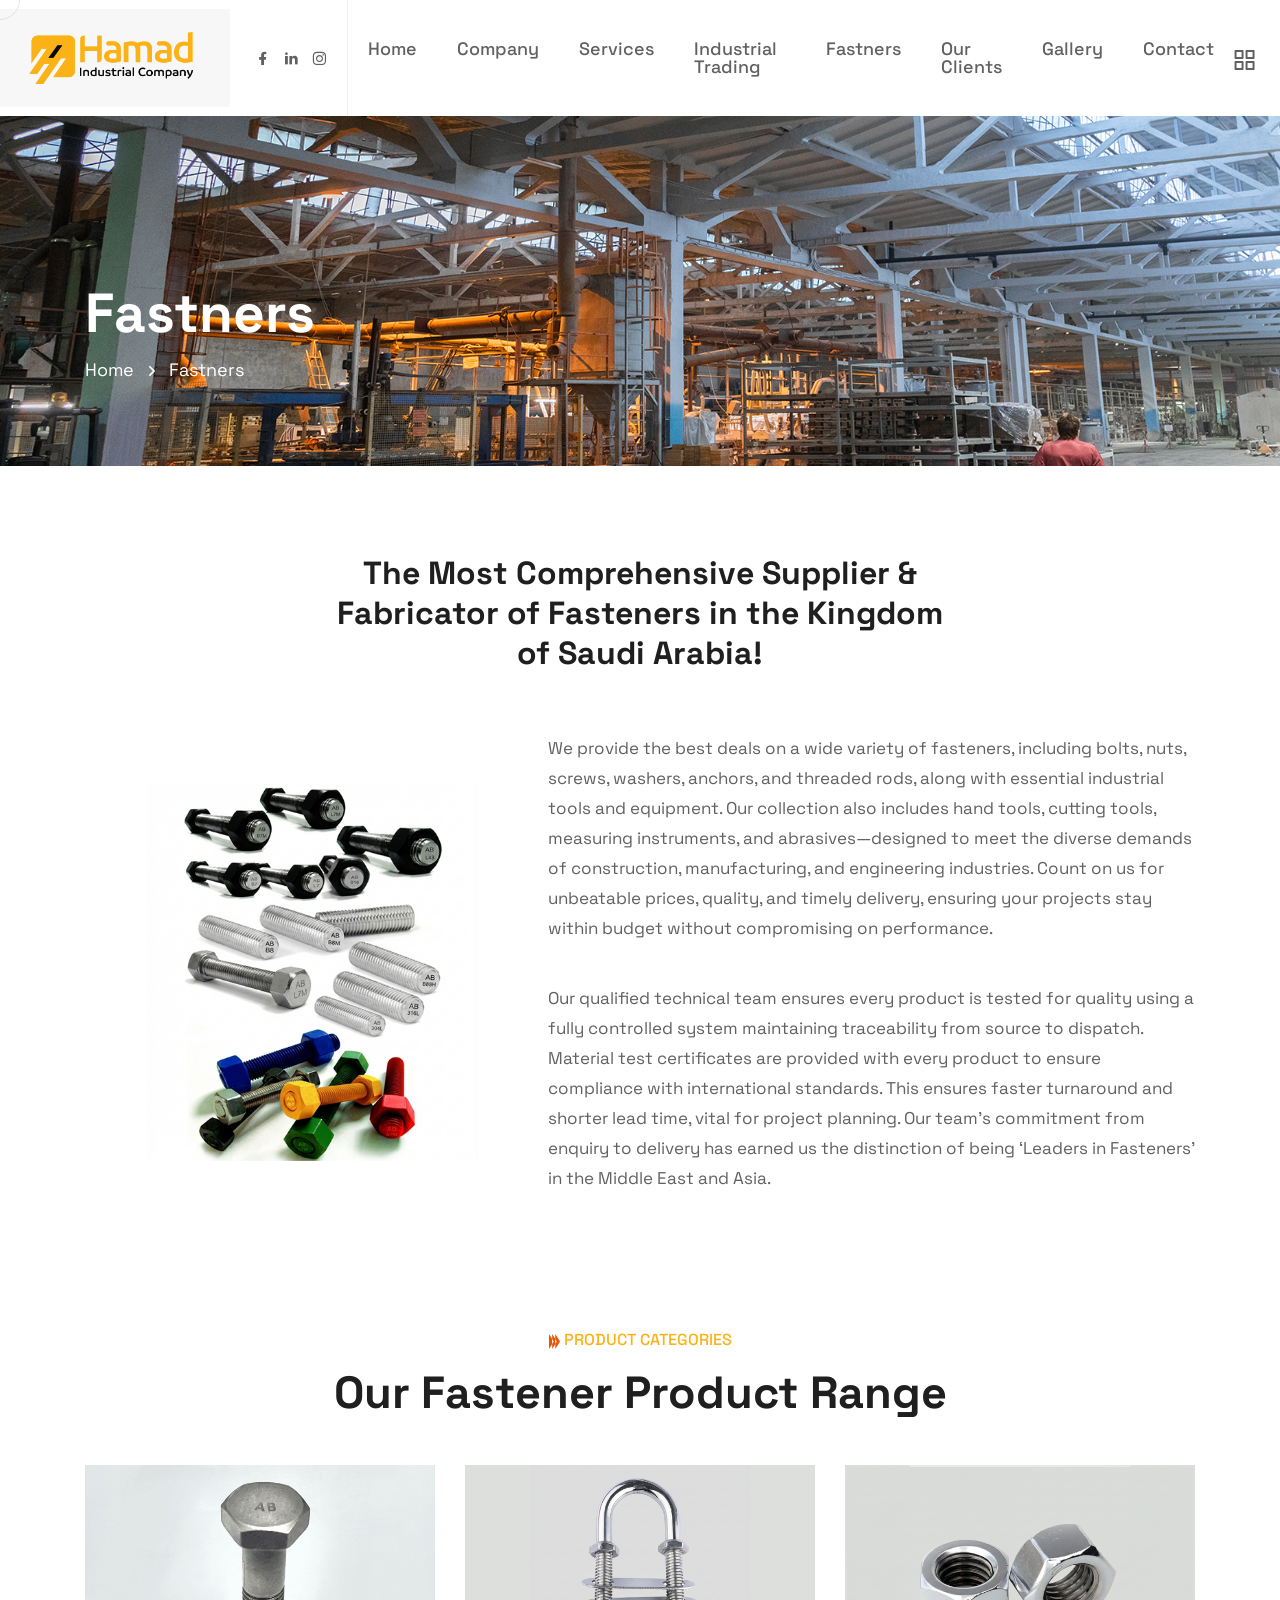
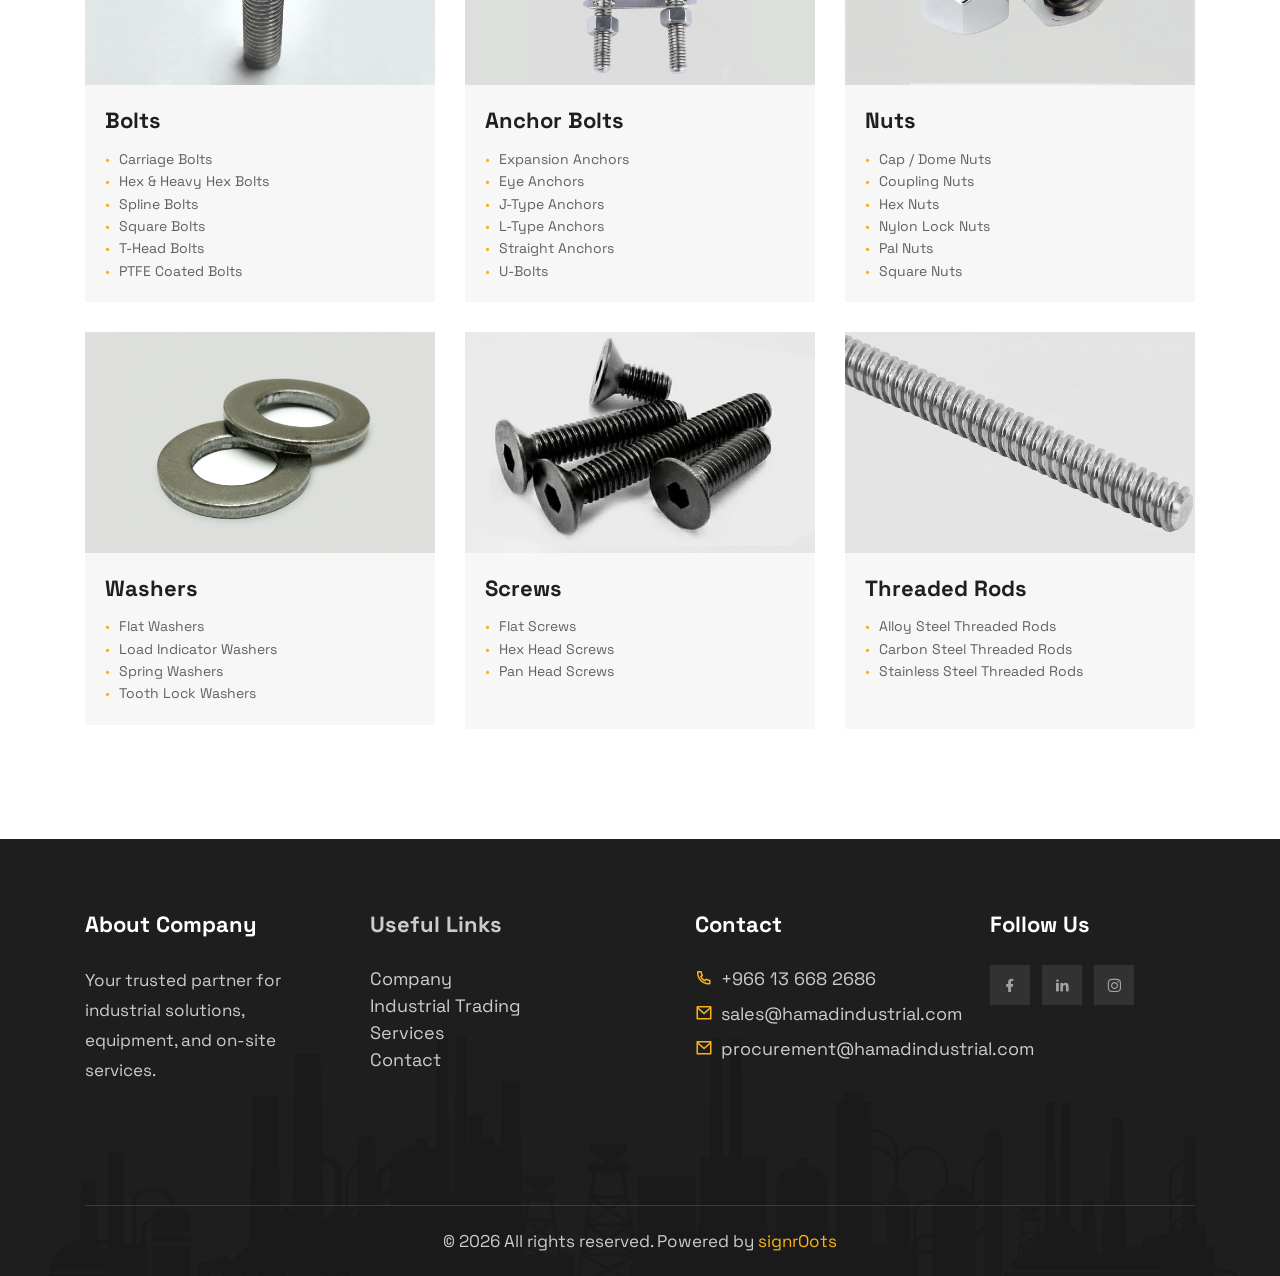
<file: fastners.html>
<!doctype html>
<html class="no-js" lang="zxx">

<head>
    <meta charset="utf-8">
    <meta http-equiv="x-ua-compatible" content="ie=edge">
    <meta name="template-version" content="1.0.2">
    <title> Fastners || Hamad Industrial Company</title>
    <meta name="description" content="">
    <meta name="viewport" content="width=device-width, initial-scale=1">
    <!-- Place favicon.ico in the root directory -->
    <link rel="shortcut icon" type="image/x-icon" href="assets/images/favicon.png">
    <!-- CSS here -->
    <link rel="stylesheet" href="assets/css/vendor/bootstrap.min.css">
    <link rel="stylesheet" href="assets/css/vendor/animate.min.css">
    <link rel="stylesheet" href="assets/css/plugins/swiper.min.css">
    <link rel="stylesheet" href="assets/css/plugins/nice-select.css">
    <link rel="stylesheet" href="assets/css/plugins/nouislider.min.css">
    <link rel="stylesheet" href="assets/css/vendor/magnific-popup.css">
    <link rel="stylesheet" href="assets/css/vendor/odometer.min.css">
    <link rel="stylesheet" href="assets/css/vendor/fontawesome-pro.css">
    <link rel="stylesheet" href="assets/css/vendor/spacing.css">
    <link rel="stylesheet" href="assets/css/vendor/remixicon.css">
    <link rel="stylesheet" href="assets/css/main.css">
</head>

<body class="rs-smoother-yes rtl">

    <!-- preloader start -->
    <div id="pre-load">
        <div id="loader" class="loader">
            <div class="loader-container">
                <div class="loader-icon"><img src="assets/images/favicon.png" alt=""></div>
            </div>
        </div>
    </div>
    <!-- preloader end -->

    <!-- preloader start -->

    <div id="rs-mouse">
        <div id="cursor-ball"></div>
    </div>

    <!-- preloader end -->

    <!-- Header area start -->
    <header>
        <div class="rs-header-area rs-header-one" id="header-sticky">
            <div class="container-fluid g-0">
                <div class="rs-header-inner">
                    <div class="rs-header-left">
                        <div class="rs-header-logo-wrapper">
                            <div class="rs-header-logo">
                                <!-- <div class="rs-header-logo-bg"></div> -->
                                <a href="index.html"><img src="assets/images/logo/hamad-logo.png" alt="logo"></a>
                            </div>
                        </div>
                    </div>
                    <div class="rs-header-menu">
                        <div class="rs-theme-social has-transparent has-orange">
                            <a href="#"><i class="ri-facebook-fill"></i></a>
                            <a href="#"><i class="ri-linkedin-fill"></i></a>
                            <a href="#"><i class="ri-instagram-line"></i></a>
                        </div>
                        <nav id="mobile-menu" class="main-menu">
                            <ul class="multipage-menu">
                            <li>
                            <a href="index.html">Home</a>
                            </li>

                                <!-- about menu -->
                            <li>
                            <a href="Company.html">Company</a>
                            </li>

                            <!-- service menu -->
                             <li>
                            <a href="services.html">Services</a>
                            </li>
                             <!-- Industrial trading menu -->

                              <li>
                           <a href="industrial-trading.html">Industrial Trading</a>
                            </li>
                                <!--  Fasteners menu -->
                             <li>
                           <a href="fasteners.html">Fastners</a>
                            </li>
                             <!-- Our clients menu -->
                             <li>
                            <a href="our-clients.html">Our clients</a>
                            </li>
                             <!-- Our gallery menu -->
                             <li>
                          <a href="gallery.html">Gallery</a>
                            </li>
                                <!-- Our contact menu -->
                             <li>
                            <a href="contact.html">Contact</a>
                            </li>
                            </ul>
                        </nav>
                    </div>
                    <div class="rs-header-right">
                        <div class="rs-header-hamburger">
                            <div class="sidebar-toggle">
                                <a class="bar-icon" href="javascript:void(0)">
                                    <svg xmlns="http://www.w3.org/2000/svg" width="21" height="20" viewBox="0 0 21 20"
                                        fill="none">
                                        <path
                                            d="M8.55566 11H1.55566C1.29045 11 1.03609 11.1054 0.848557 11.2929C0.661021 11.4804 0.555664 11.7348 0.555664 12V19C0.555664 19.2652 0.661021 19.5196 0.848557 19.7071C1.03609 19.8946 1.29045 20 1.55566 20H8.55566C8.82088 20 9.07523 19.8946 9.26277 19.7071C9.45031 19.5196 9.55566 19.2652 9.55566 19V12C9.55566 11.7348 9.45031 11.4804 9.26277 11.2929C9.07523 11.1054 8.82088 11 8.55566 11ZM7.55566 18H2.55566V13H7.55566V18ZM19.5557 0H12.5557C12.2904 0 12.0361 0.105357 11.8486 0.292893C11.661 0.48043 11.5557 0.734784 11.5557 1V8C11.5557 8.26522 11.661 8.51957 11.8486 8.70711C12.0361 8.89464 12.2904 9 12.5557 9H19.5557C19.8209 9 20.0752 8.89464 20.2628 8.70711C20.4503 8.51957 20.5557 8.26522 20.5557 8V1C20.5557 0.734784 20.4503 0.48043 20.2628 0.292893C20.0752 0.105357 19.8209 0 19.5557 0ZM18.5557 7H13.5557V2H18.5557V7ZM19.5557 11H12.5557C12.2904 11 12.0361 11.1054 11.8486 11.2929C11.661 11.4804 11.5557 11.7348 11.5557 12V19C11.5557 19.2652 11.661 19.5196 11.8486 19.7071C12.0361 19.8946 12.2904 20 12.5557 20H19.5557C19.8209 20 20.0752 19.8946 20.2628 19.7071C20.4503 19.5196 20.5557 19.2652 20.5557 19V12C20.5557 11.7348 20.4503 11.4804 20.2628 11.2929C20.0752 11.1054 19.8209 11 19.5557 11ZM18.5557 18H13.5557V13H18.5557V18ZM8.55566 0H1.55566C1.29045 0 1.03609 0.105357 0.848557 0.292893C0.661021 0.48043 0.555664 0.734784 0.555664 1V8C0.555664 8.26522 0.661021 8.51957 0.848557 8.70711C1.03609 8.89464 1.29045 9 1.55566 9H8.55566C8.82088 9 9.07523 8.89464 9.26277 8.70711C9.45031 8.51957 9.55566 8.26522 9.55566 8V1C9.55566 0.734784 9.45031 0.48043 9.26277 0.292893C9.07523 0.105357 8.82088 0 8.55566 0ZM7.55566 7H2.55566V2H7.55566V7Z"
                                            fill="#616161"></path>
                                    </svg>
                                </a>
                            </div>
                        </div>
                    </div>
                </div>
            </div>
        </div>
    </header>
    <!-- Header area end -->

    <!-- Offcanvas area start -->
    <div class="fix">
        <div class="offcanvas-area" data-lenis-prevent>
            <div class="offcanvas-wrapper">
                <div class="offcanvas-content">
                    <div class="offcanvas-top d-flex justify-content-between align-items-center mb-20">
                        <div class="offcanvas-logo">
                            <a class="logo-black" href="index.html"><img src="assets/images/logo/hamad-logo.png"
                                    alt="logo"></a>
                        </div>
                        <div class="offcanvas-close">
                            <button class="offcanvas-close-icon animation--flip">
                                <span class="offcanvas-m-lines">
                                    <span class="offcanvas-m-line line--1"></span><span
                                        class="offcanvas-m-line line--2"></span><span
                                        class="offcanvas-m-line line--3"></span>
                                </span>
                            </button>
                        </div>
                    </div>
                    <div class="offcanvas-about mb-30 d-none d-sm-block">
                        <p>Welcome to Hamad Industrial Company, a trusted provider of welding, fabrication, machining, and on-site industrial services, including pressure vessels, heat exchangers, piping, and tanks.
                        </p>
                    </div>
                    
                    <div class="mobile-menu">
                        <div class="rs-offcanvas-menu mb-25">
                            <nav></nav>
                        </div>
                    </div>
                    <div class="offcanvas-contact mb-30">
                        <h4 class="offcanvas-title-meta">Contact Info</h4>
                        <ul>
                            <li class="d-flex align-items-center gap-15">
                                <div class="offcanvas-contact-icon">
                                    <svg xmlns="http://www.w3.org/2000/svg" width="14" height="18" viewBox="0 0 14 18"
                                        fill="none">
                                        <path
                                            d="M11.8768 9.68475C11.3059 10.835 10.5331 11.9818 9.74128 13.0109C8.95198 14.0368 8.15999 14.9249 7.5643 15.5572C7.48514 15.6412 7.40956 15.7206 7.33802 15.7951C7.26648 15.7206 7.1909 15.6412 7.11174 15.5572C6.51605 14.9249 5.72406 14.0368 4.93476 13.0109C4.14299 11.9818 3.37019 10.835 2.79925 9.68475C2.22242 8.52266 1.89032 7.43373 1.89032 6.5C1.89032 3.50846 4.32934 1.08333 7.33802 1.08333C10.3467 1.08333 12.7857 3.50846 12.7857 6.5C12.7857 7.43373 12.4536 8.52266 11.8768 9.68475ZM7.33802 17.3333C7.33802 17.3333 13.8753 11.1732 13.8753 6.5C13.8753 2.91015 10.9484 0 7.33802 0C3.7276 0 0.800781 2.91015 0.800781 6.5C0.800781 11.1732 7.33802 17.3333 7.33802 17.3333Z"
                                            fill="#6D6D6D"></path>
                                        <path
                                            d="M7.33802 8.66667C6.13455 8.66667 5.15894 7.69662 5.15894 6.5C5.15894 5.30338 6.13455 4.33333 7.33802 4.33333C8.54149 4.33333 9.5171 5.30338 9.5171 6.5C9.5171 7.69662 8.54149 8.66667 7.33802 8.66667ZM7.33802 9.75C9.14323 9.75 10.6066 8.29492 10.6066 6.5C10.6066 4.70507 9.14323 3.25 7.33802 3.25C5.53281 3.25 4.0694 4.70507 4.0694 6.5C4.0694 8.29492 5.53281 9.75 7.33802 9.75Z"
                                            fill="#6D6D6D"></path>
                                    </svg>
                                </div>
                                <div class="offcanvas-contact-text">
                                    <a href="#">7917 Abdulrahman Al Ouzai St,<br> Al Jubail, Saudi Arabia
                                        </a>
                                </div>
                            </li>
                            <li class="d-flex align-items-center gap-15">
                                <div class="offcanvas-contact-icon">
                                    <svg xmlns="http://www.w3.org/2000/svg" width="16" height="16" viewBox="0 0 16 16"
                                        fill="none">
                                        <path
                                            d="M3.65387 1.32849C3.40343 1.00649 2.92745 0.976861 2.639 1.26531L1.60508 2.29923C1.1216 2.78271 0.94387 3.46766 1.1551 4.06847C2.00338 6.48124 3.39215 8.74671 5.32272 10.6773C7.25329 12.6078 9.51876 13.9966 11.9315 14.8449C12.5323 15.0561 13.2173 14.8784 13.7008 14.3949L14.7347 13.361C15.0231 13.0726 14.9935 12.5966 14.6715 12.3461L12.3653 10.5524C12.2008 10.4245 11.9866 10.3793 11.7845 10.4298L9.59541 10.9771C9.00082 11.1257 8.37183 10.9515 7.93845 10.5181L5.48187 8.06155C5.04849 7.62817 4.87427 6.99919 5.02292 6.40459L5.57019 4.21553C5.62073 4.01336 5.57552 3.79918 5.44758 3.63468L3.65387 1.32849ZM1.88477 0.511076C2.62689 -0.231039 3.8515 -0.154797 4.49583 0.673634L6.28954 2.97983C6.6187 3.40304 6.73502 3.95409 6.60498 4.47423L6.05772 6.66329C5.99994 6.8944 6.06766 7.13888 6.2361 7.30732L8.69268 9.7639C8.86113 9.93235 9.1056 10.0001 9.33671 9.94229L11.5258 9.39502C12.0459 9.26499 12.597 9.3813 13.0202 9.71047L15.3264 11.5042C16.1548 12.1485 16.231 13.3731 15.4889 14.1152L14.455 15.1492C13.7153 15.8889 12.6089 16.2137 11.5778 15.8512C9.01754 14.9511 6.61438 13.4774 4.56849 11.4315C2.5226 9.38562 1.04895 6.98246 0.148838 4.42225C-0.213682 3.39112 0.11113 2.28472 0.85085 1.545L1.88477 0.511076Z"
                                            fill="#6D6D6D"></path>
                                        <path
                                            d="M11 0.5C11 0.223858 11.2239 0 11.5 0H15.5C15.7761 0 16 0.223858 16 0.5V4.5C16 4.77614 15.7761 5 15.5 5C15.2239 5 15 4.77614 15 4.5V1.70711L10.8536 5.85355C10.6583 6.04882 10.3417 6.04882 10.1464 5.85355C9.95118 5.65829 9.95118 5.34171 10.1464 5.14645L14.2929 1H11.5C11.2239 1 11 0.776142 11 0.5Z"
                                            fill="#6D6D6D"></path>
                                    </svg>
                                </div>
                                <div class="offcanvas-contact-text">
                                     <a href="tel:+966136682686">+966 13 668 2686</a>
                                </div>
                            </li>
                            <li class="d-flex align-items-center gap-15">
                                <div class="offcanvas-contact-icon">
                                    <svg xmlns="http://www.w3.org/2000/svg" width="16" height="16" viewBox="0 0 16 16"
                                        fill="none">
                                        <path
                                            d="M2 2C0.895431 2 0 2.89543 0 4V12L2.58386e-05 12.0103C0.00555998 13.1101 0.898859 14 2 14H7.5C7.77614 14 8 13.7761 8 13.5C8 13.2239 7.77614 13 7.5 13H2C1.53715 13 1.14774 12.6855 1.03376 12.2586L6.67417 8.7876L8 9.5831L15 5.3831V8.5C15 8.77614 15.2239 9 15.5 9C15.7761 9 16 8.77614 16 8.5V4C16 2.89543 15.1046 2 14 2H2ZM5.70808 8.20794L1 11.1052V5.3831L5.70808 8.20794ZM1 4.2169V4C1 3.44772 1.44772 3 2 3H14C14.5523 3 15 3.44772 15 4V4.2169L8 8.4169L1 4.2169Z"
                                            fill="#6D6D6D"></path>
                                        <path
                                            d="M14.2467 14.2686C15.2567 14.2686 15.8339 13.4116 15.8339 12.2442V12.0344C15.8339 10.4297 14.6402 9 12.5197 9H12.4847C10.421 9 9 10.3598 9 12.4322V12.6465C9 14.8195 10.4385 16 12.3579 16H12.4016C12.9963 16 13.4204 15.9257 13.639 15.8251V15.0949C13.3941 15.2042 12.9656 15.2742 12.4585 15.2742H12.4147C11.0812 15.2742 9.84385 14.4872 9.84385 12.6202V12.4628C9.84385 10.8057 10.9019 9.73891 12.4847 9.73891H12.524C14.0587 9.73891 15.0075 10.7883 15.0075 12.065V12.183C15.0075 13.158 14.6839 13.5734 14.3691 13.5734C14.1374 13.5734 13.9582 13.4247 13.9582 13.1537V10.9631H13.0531V11.5315H13.0225C12.9394 11.2342 12.6552 10.9019 12.0693 10.9019C11.2911 10.9019 10.8101 11.4572 10.8101 12.3011V12.8301C10.8101 13.722 11.2998 14.2642 12.0693 14.2642C12.5415 14.2642 12.9656 14.0369 13.0837 13.6215H13.1274C13.2455 14.0412 13.7439 14.2686 14.2467 14.2686ZM11.7939 12.6814V12.4541C11.7939 11.9076 12.0212 11.6627 12.3666 11.6627C12.664 11.6627 12.9394 11.8551 12.9394 12.371V12.7383C12.9394 13.3111 12.6858 13.4816 12.3754 13.4816C12.0212 13.4816 11.7939 13.2673 11.7939 12.6814Z"
                                            fill="#6D6D6D"></path>
                                    </svg>
                                </div>
                                <div class="offcanvas-contact-text">
                                    <a href="mailto:sales@hamadindustrial.com">sales@hamadindustrial.com</a>
                                </div>
                               
                            </li>
                        </ul>
                    </div>
                    <div class="offcanvas-social">
                        <h4 class="offcanvas-title-meta">Subscribe & Follow</h4>
                        <ul>
                            <li><a href="#"><i class="fab fa-facebook-f"></i></a></li>
                            <li><a href="#"><i class="fab fa-youtube"></i></a></li>
                            <li><a href="#"><i class="fab fa-linkedin"></i></a></li>
                        </ul>
                    </div>
                </div>
            </div>
        </div>
    </div>
    <div class="offcanvas-overlay"></div>
    <div class="offcanvas-overlay-white"></div>
    <!-- Offcanvas area end -->


    <!-- Body main wrapper start -->
    <main>

        <!-- breadcrumb area start -->
        <section class="rs-breadcrumb-area rs-breadcrumb-one p-relative">
            <div class="rs-breadcrumb-bg" data-background="assets/images/bg/breadcrumb-bg-01.png"></div>
            <div class="container">
                <div class="row">
                    <div class="col-xxl-6 col-xl-8 col-lg-8">
                        <div class="rs-breadcrumb-content-wrapper">
                            <div class="rs-breadcrumb-title-wrapper">
                                <h1 class="rs-breadcrumb-title">Fastners</h1>
                            </div>
                            <div class="rs-breadcrumb-menu">
                                <nav>
                                    <ul>
                                       <li><span><a href="index.html">Home</a></span></li>
                                        <li><span>Fastners</span></li>
                                    </ul>
                                </nav>
                            </div>
                        </div>
                    </div>
                </div>
            </div>
        </section>
        <!-- breadcrumb area end -->

     <!-- Fasteners section-->
        <section class="rs-elements-tab-area rs-about-seven" style="padding-top:0; padding-bottom:0;">
            <div class="container">
                <!-- Section Title -->
                <div class="row justify-content-center align-items-center" style="margin:0;">
                    <div class="col-xl-7 col-lg-8 col-md-10">
                        <div class="rs-section-title-wrapper text-center" style="margin:0; padding:0; margin-bottom:30px;">
            <h2 class="rs-section-title elements-title">
                The Most Comprehensive Supplier &amp; Fabricator of Fasteners
                <span class="mobile-break"></span>
                in the Kingdom of Saudi Arabia!
            </h2>
        </div>
            </div>
        </div>

        <!-- Image & Text Row -->
        <div class="row align-items-center g-0 mt-3"> 
            <!-- Image Column -->
            <div class="col-xl-5 col-lg-5 col-md-6 p-0"> 
                <div class="rs-about-thumb-wrapper m-0">
                    <div class="rs-about-thumb has-large rs-image scroll_reveal reveal_left reveal-active m-0">
                        <img decoding="async" src="assets/images/fastners/imag-fast.png" alt="image" style="width:80%; display:block; margin:auto;">
                    </div>
                </div>
            </div>

            <!-- Text Column -->
            <div class="col-xl-7 col-lg-7 col-md-6 p-0"> 
                <div class="rs-about-wrapper m-0">
                    <div class="rs-about-content-wrapper m-0">
                        <div class="rs-section-title-wrapper">
                            <p class="descrip">
                                We provide the best deals on a wide variety of fasteners, including bolts, nuts, screws, washers, anchors, and threaded rods, along with essential industrial tools and equipment. Our collection also includes hand tools, cutting tools, measuring instruments, and abrasives—designed to meet the diverse demands of construction, manufacturing, and engineering industries. Count on us for unbeatable prices, quality, and timely delivery, ensuring your projects stay within budget without compromising on performance.
                            </p>
                            <p>
                            Our qualified technical team ensures every product is tested for quality using a fully controlled system maintaining traceability from source to dispatch. Material test certificates are provided with every product to ensure compliance with international standards. This ensures faster turnaround and shorter lead time, vital for project planning. Our team’s commitment from enquiry to delivery has earned us the distinction of being ‘Leaders in Fasteners’ in the Middle East and Asia.
                            </p>
                        </div>

                        <!-- Tabs -->
                        <div class="rs-aobut-tab-content-wrapper">
                            <div class="tab-content rs-about-tab-anim" id="pills-tabContent">
                                <div class="tab-pane fade" id="pills-item-two" role="tabpanel"
                                    aria-labelledby="pills-item-two-tab" tabindex="0">
                                    <div class="rs-about-tab-content">
                                        <p>Welcome to Industrie, a leading industry innovator with a rich history of excellence and a passion for precision.</p>
                                        <div class="rs-about-feature-list">
                                            <div class="rs-list-item has-theme-green">
                                                <ul>
                                                    <li><i class="fa-regular fa-check"></i> Quality Control System</li>
                                                    <li><i class="fa-regular fa-check"></i> Building Quality Industrial</li>
                                                </ul>
                                            </div>
                                        </div>
                                    </div>
                                </div>
                                <div class="tab-pane fade" id="pills-item-three" role="tabpanel"
                                    aria-labelledby="pills-item-three-tab" tabindex="0">
                                    <div class="rs-about-tab-content">
                                        <p>Welcome to Industrie, a leading industry innovator with a rich history of excellence and a passion for precision.</p>
                                        <div class="rs-about-feature-list">
                                            <div class="rs-list-item has-theme-green">
                                                <ul>
                                                    <li><i class="fa-regular fa-check"></i> Quality Control System</li>
                                                    <li><i class="fa-regular fa-check"></i> Building Quality Industrial</li>
                                                </ul>
                                            </div>
                                        </div>
                                    </div>
                                </div>
                            </div>
                        </div>

                        <div class="rs-about-author-info"></div>
                    </div>
                </div>
            </div>
        </div>
    </div>
</section>

<br><br>




<!-- categories section-->
<section class="rs-elements-services-area rs-services-three section-space has-theme-orange">
    <div class="container">

        <!-- Section Title -->
        <div class="row g-5 justify-content-center section-title-space align-items-center">
            <div class="col-xxl-8 col-xl-9 col-lg-9">
                <div class="rs-section-title-wrapper text-center">
                    <span class="rs-section-subtitle has-theme-orange">
                        <svg xmlns="http://www.w3.org/2000/svg" width="11" height="15" viewBox="0 0 11 15" fill="none">
                            <path d="M3.14286 10L0 15L0 0L3.14286 5V10Z" fill="#EA5501"></path>
                            <path fill-rule="evenodd" clip-rule="evenodd"
                                d="M6.28571 10L3.14286 15V10L4.71428 7.5L3.14286 5V0L6.28571 5V10Z
                                M6.28571 10L7.85714 7.5L6.28571 5V0L11 7.5L6.28571 15V10Z"
                                fill="#EA5501"></path>
                        </svg>
                        Product Categories
                    </span>

                    <h2 class="rs-section-title rs-split-text-enable split-in-fade">
                        Our Fastener Product Range
                    </h2>
                </div>
            </div>
        </div>

        <!-- Services Grid -->
        <div class="row g-5 process-counts">

            <!-- Bolts -->
            <div class="col-xl-4 col-lg-4 col-md-6">
                <div class="rs-services-wrapper">
                    <div class="rs-services-item">
                        <div class="rs-services-thumb">
                            <img src="assets/images/fastners/bolt.png" alt="Bolts">
                        </div>
                        <div class="rs-services-content">
                            <h5 class="rs-services-title">Bolts</h5>
                            <ul class="rs-services-list">
                                <li>Carriage Bolts</li>
                                <li>Hex & Heavy Hex Bolts</li>
                                <li>Spline Bolts</li>
                                <li>Square Bolts</li>
                                <li>T-Head Bolts</li>
                                <li>PTFE Coated Bolts</li>
                            </ul>
                        </div>
                    </div>
                </div>
            </div>

            <!-- Anchor Bolts -->
            <div class="col-xl-4 col-lg-4 col-md-6">
                <div class="rs-services-wrapper">
                    <div class="rs-services-item">
                        <div class="rs-services-thumb">
                            <img src="assets/images/fastners/ubolt.png" alt="Anchor Bolts">
                        </div>
                        <div class="rs-services-content">
                            <h5 class="rs-services-title">Anchor Bolts</h5>
                            <ul class="rs-services-list">
                                <li>Expansion Anchors</li>
                                <li>Eye Anchors</li>
                                <li>J-Type Anchors</li>
                                <li>L-Type Anchors</li>
                                <li>Straight Anchors</li>
                                <li>U-Bolts</li>
                            </ul>
                        </div>
                    </div>
                </div>
            </div>

            <!-- Nuts -->
            <div class="col-xl-4 col-lg-4 col-md-6">
                <div class="rs-services-wrapper">
                    <div class="rs-services-item">
                        <div class="rs-services-thumb">
                            <img src="assets/images/fastners/hex-nut.png" alt="Nuts">
                        </div>
                        <div class="rs-services-content">
                            <h5 class="rs-services-title">Nuts</h5>
                            <ul class="rs-services-list">
                                <li>Cap / Dome Nuts</li>
                                <li>Coupling Nuts</li>
                                <li>Hex Nuts</li>
                                <li>Nylon Lock Nuts</li>
                                <li>Pal Nuts</li>
                                <li>Square Nuts</li>
                            </ul>
                        </div>
                    </div>
                </div>
            </div>

            <!-- Washers -->
            <div class="col-xl-4 col-lg-4 col-md-6">
                <div class="rs-services-wrapper">
                    <div class="rs-services-item">
                        <div class="rs-services-thumb">
                            <img src="assets/images/fastners/flat-washer.png" alt="Washers">
                        </div>
                        <div class="rs-services-content">
                            <h5 class="rs-services-title">Washers</h5>
                            <ul class="rs-services-list">
                                <li>Flat Washers</li>
                                <li>Load Indicator Washers</li>
                                <li>Spring Washers</li>
                                <li>Tooth Lock Washers</li>
                            </ul>
                        </div>
                    </div>
                </div>
            </div>

            <!-- Screws -->
            <div class="col-xl-4 col-lg-4 col-md-6">
                <div class="rs-services-wrapper">
                    <div class="rs-services-item">
                        <div class="rs-services-thumb">
                            <img src="assets/images/fastners/flat-screw.png" alt="Screws">
                        </div>
                        <div class="rs-services-content">
                            <h5 class="rs-services-title">Screws</h5>
                            <ul class="rs-services-list">
                                <li>Flat Screws</li>
                                <li>Hex Head Screws</li>
                                <li>Pan Head Screws</li>
                            </ul><br>
                        </div>
                    </div>
                </div>
            </div>

            <!-- Threaded Rods -->
            <div class="col-xl-4 col-lg-4 col-md-6">
                <div class="rs-services-wrapper">
                    <div class="rs-services-item">
                        <div class="rs-services-thumb">
                            <img src="assets/images/fastners/stainless_steel-roads.png" alt="Threaded Rods">
                        </div>
                        <div class="rs-services-content">
                            <h5 class="rs-services-title">Threaded Rods</h5>
                            <ul class="rs-services-list">
                                <li>Alloy Steel Threaded Rods</li>
                                <li>Carbon Steel Threaded Rods</li>
                                <li>Stainless Steel Threaded Rods</li>
                            </ul><br>
                        </div>
                    </div>
                </div>
            </div>

        </div>
    </div>
</section>
<!-- categories section end-->

    </main>
   <!-- Body main wrapper end -->

    <div class="rs-footer-bg-thumb-wrapper has-theme-orange">
        <div class="rs-footer-bg-thumb" data-background="assets/images/bg/footer-bg-02.png"></div>
        <!-- Body main wrapper end -->
   <!-- footer area start -->
<footer>
    <div class="rs-footer-area rs-footer-two has-theme-orange">
        <div class="container">
            <div class="rs-footer-top">
                <div class="row g-5">
                    <!--  About Company -->
                    <div class="col-xxl-3 col-xl-3 col-lg-3 col-md-6 col-sm-6">
                        <div class="rs-footer-widget footer-2-col-1 text-center text-md-start">
                            <h5 class="rs-footer-widget-title">About Company</h5>
                            <div class="rs-footer-widget-content">
                                <p class="rs-footer-widget-description">
                                    Your trusted partner for industrial solutions, equipment, and on-site services.
                                </p>
                            </div>
                        </div>
                    </div>

                   <!-- Useful Links -->
                    <div class="col-xxl-3 col-xl-3 col-lg-3 col-md-6 col-sm-6">
                        <div class="rs-footer-widget footer-2-col-2">
                            <h5 class="rs-footer-widget-title" style="color: #cbcccd;">Useful Links</h5>
                            <div class="rs-footer-widget-content">
                                <ul class="rs-footer-widget-links has-theme-orange" style="list-style: none; padding: 0; margin: 0;">
                                    <li><a href="Company.html" style="color: #cbcccd; text-decoration: none;">Company</a></li>
                                    <li><a href="industrial-trading.html" style="color: #cbcccd; text-decoration: none;">Industrial Trading</a></li>
                                    <li><a href="services.html" style="color: #cbcccd; text-decoration: none;">Services</a></li>
                                    <li><a href="contact.html" style="color: #cbcccd; text-decoration: none;">Contact</a></li>
                                </ul>
                            </div>
                        </div>
                    </div>

                     <!-- Contact -->
                    <div class="col-xxl-3 col-xl-3 col-lg-3 col-md-6 col-sm-6">
                        <div class="rs-footer-widget footer-2-col-3">
                            <h5 class="rs-footer-widget-title">Contact</h5>
                            <div class="rs-footer-widget-content">
                                <ul class="rs-footer-contact-info list-unstyled">
                                    <li style="display: flex; align-items: center; gap: 8px; margin-bottom: 8px;">
                                        <i class="ri-phone-line" style="font-size: 18px; color: var(--theme-color, #fbb216);"></i>
                                        <a href="tel:+966136682686" style="color: #cbcccd; text-decoration: none;"> +966 13 668 2686</a>
                                    </li>
                                    <li style="display: flex; align-items: center; gap: 8px; margin-bottom: 8px;">
                                        <i class="ri-mail-line" style="font-size: 18px; color: var(--theme-color, #fbb216);"></i>
                                       <a href="mailto:sales@hamadindustrial.com" style="color: #cbcccd; text-decoration: none;"> sales@hamadindustrial.com</a>
                                    </li>
                                    <li style="display: flex; align-items: center; gap: 8px;">
                                        <i class="ri-mail-line" style="font-size: 18px; color: var(--theme-color, #fbb216);"></i>
                                        <a href="mailto:procurement@hamadindustrial.com"   style="color: #cbcccd; text-decoration: none;" >procurement@hamadindustrial.com</a>
                                    </li>
                                </ul>
                            </div>
                        </div>
                    </div>

                    <!--  Social Media -->
                    <div class="col-xxl-3 col-xl-3 col-lg-3 col-md-6 col-sm-6">
                        <div class="rs-footer-widget footer-2-col-4">
                            <h5 class="rs-footer-widget-title">Follow Us</h5>
                            <div class="rs-footer-widget-content">
                                <div class="rs-theme-social has-theme-orange" style="display: flex; gap: 12px;">
                                    <a href="#"><i class="ri-facebook-fill"></i></a>
                                    <a href="#"><i class="ri-linkedin-fill"></i></a>
                                    <a href="#"><i class="ri-instagram-line"></i></a>
                                </div>
                            </div>
                        </div>
                    </div>
                </div>
            </div>

            <!-- Footer Copyright -->
            <div class="rs-footer-copyright-area rs-copyright-one">
                <div class="container">
                    <div class="row justify-content-center">
                        <div class="col-xl-12">
                            <div class="rs-footer-copyright has-theme-orange text-center">
                                <p class="underline">© <span id="year">2025</span> All rights reserved. Powered by 
                                    <a href="https://signroots.com/" target="_blank" rel="noopener noreferrer">signrOots</a>
                                </p>
                            </div>
                        </div>
                    </div>
                </div>
            </div>
        </div>
    </div>
</footer>
<!-- footer area end -->

    </div>


    <!-- back to top -->
    <!-- Backtotop start -->
    <div class="backtotop-wrap cursor-pointer">
        <svg class="backtotop-circle svg-content" width="100%" height="100%" viewBox="-1 -1 102 102">
            <path d="M50,1 a49,49 0 0,1 0,98 a49,49 0 0,1 0,-98" />
        </svg>
    </div>
    <!-- Backtotop end -->

    <!-- JS here -->
    <script src="assets/js/vendor/jquery-3.7.1.min.js"></script>
    <script src="assets/js/plugins/waypoints.min.js"></script>
    <script src="assets/js/vendor/bootstrap.bundle.min.js"></script>
    <script src="assets/js/plugins/meanmenu.min.js"></script>
    <script src="assets/js/plugins/swiper.min.js"></script>
    <script src="assets/js/plugins/wow.min.js"></script>
    <script src="assets/js/vendor/magnific-popup.min.js"></script>
    <script src="assets/js/vendor/isotope.pkgd.min.js"></script>
    <script src="assets/js/vendor/imagesloaded.pkgd.min.js"></script>
    <script src="assets/js/plugins/nice-select.min.js"></script>
    <script src="assets/js/plugins/jarallax.min.js"></script>
    <script src="assets/js/vendor/ajax-form.js"></script>
    <script src="assets/js/plugins/easypie.js"></script>
    <script src="assets/js/plugins/headding-title.js"></script>
    <script src="assets/js/plugins/lenis.min.js"></script>
    <script src="assets/js/plugins/gsap.min.js"></script>
    <script src="assets/js/plugins/rs-anim-int.js"></script>
    <script src="assets/js/plugins/rs-scroll-trigger.min.js"></script>
    <script src="assets/js/plugins/rs-splitText.min.js"></script>
    <script src="assets/js/plugins/jquery.lettering.js"></script>
    <script src="assets/js/plugins/parallax-effect.min.js"></script>
    <script src="assets/js/plugins/jquery.appear.min.js"></script>
    <script src="assets/js/plugins/marquee.min.js"></script>
    <script src="assets/js/plugins/chart.umd.min.js"></script>
    <script src="assets/js/plugins/nouislider.min.js"></script>
    <script src="assets/js/vendor/purecounter.js"></script>
    <script src="assets/js/vendor/odometer.min.js"></script>
    <script src="assets/js/main.js"></script>
</body>

</html>
</file>
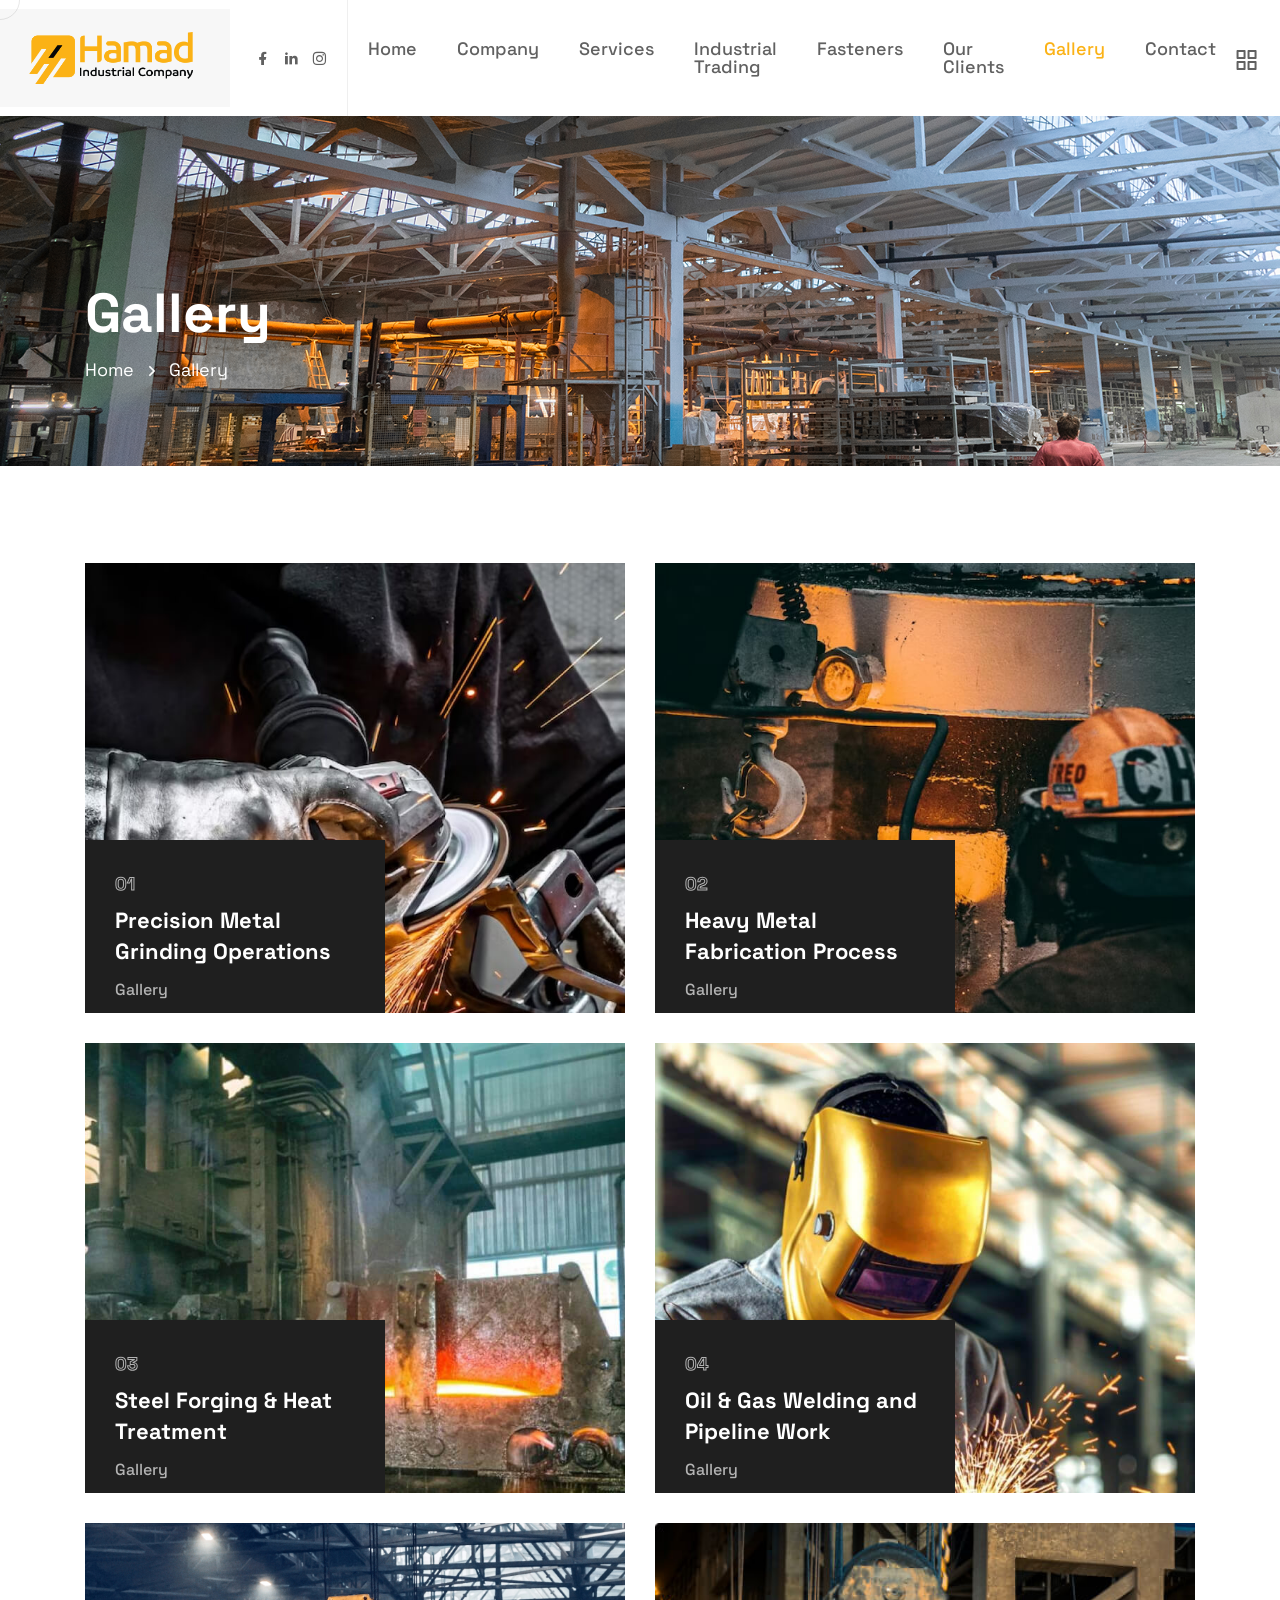
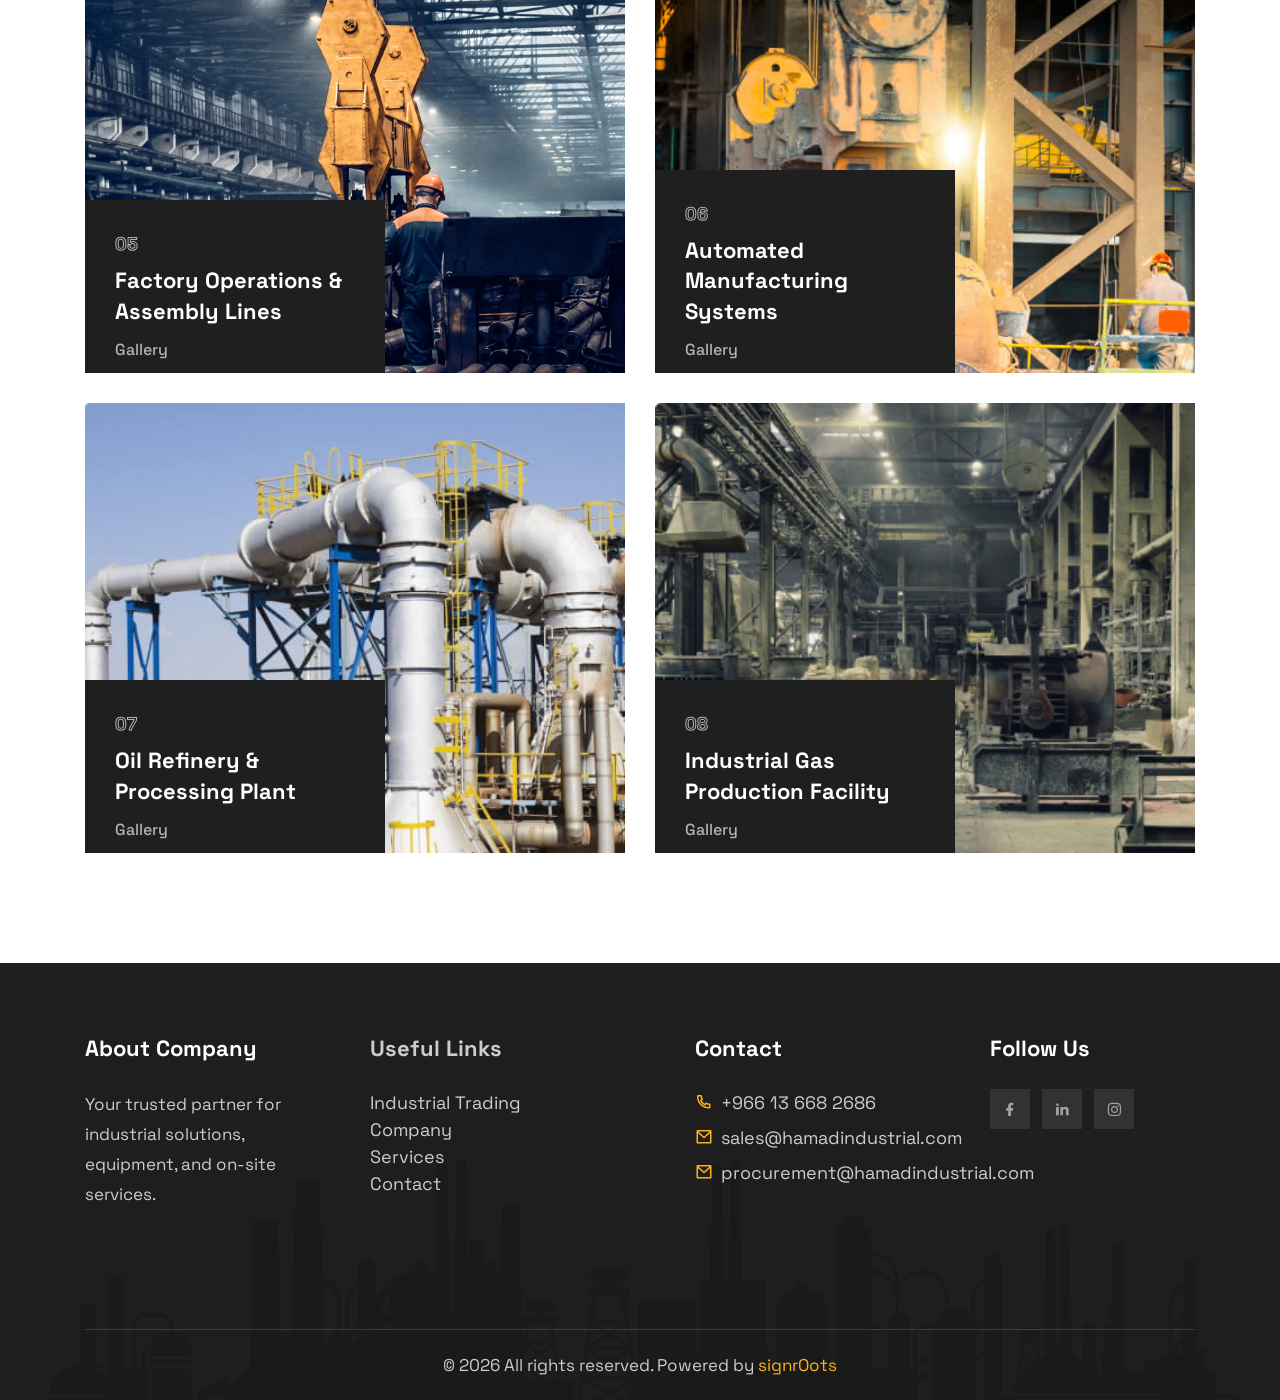
<file: gallery.html>
<!doctype html>
<html class="no-js" lang="zxx">

<head>
    <meta charset="utf-8">
    <meta http-equiv="x-ua-compatible" content="ie=edge">
    <meta name="template-version" content="1.0.2">
    <title> Gallery || Hamad Industrial  Company</title>
    <meta name="description" content="">
    <meta name="viewport" content="width=device-width, initial-scale=1">
    <!-- Place favicon.ico in the root directory -->
    <link rel="shortcut icon" type="image/x-icon" href="assets/images/favicon.png">
    <!-- CSS here -->
    <link rel="stylesheet" href="assets/css/vendor/bootstrap.min.css">
    <link rel="stylesheet" href="assets/css/vendor/animate.min.css">
    <link rel="stylesheet" href="assets/css/plugins/swiper.min.css">
    <link rel="stylesheet" href="assets/css/plugins/nice-select.css">
    <link rel="stylesheet" href="assets/css/plugins/nouislider.min.css">
    <link rel="stylesheet" href="assets/css/vendor/magnific-popup.css">
    <link rel="stylesheet" href="assets/css/vendor/odometer.min.css">
    <link rel="stylesheet" href="assets/css/vendor/fontawesome-pro.css">
    <link rel="stylesheet" href="assets/css/vendor/spacing.css">
    <link rel="stylesheet" href="assets/css/vendor/remixicon.css">
    <link rel="stylesheet" href="assets/css/main.css">
</head>

<body class="rs-smoother-yes rtl">

    <!-- preloader start -->
    <div id="pre-load">
        <div id="loader" class="loader">
            <div class="loader-container">
                <div class="loader-icon"><img src="assets/images/favicon.png" alt=""></div>
            </div>
        </div>
    </div>
    <!-- preloader end -->

    <!-- preloader start -->

    <div id="rs-mouse">
        <div id="cursor-ball"></div>
    </div>

    <!-- preloader end -->
 <!-- Header area start -->
    <header>
        <div class="rs-header-area rs-header-one" id="header-sticky">
            <div class="container-fluid g-0">
                <div class="rs-header-inner">
                    <div class="rs-header-left">
                        <div class="rs-header-logo-wrapper">
                            <div class="rs-header-logo">
                                <!-- <div class="rs-header-logo-bg"></div> -->
                                <a href="index.html"><img src="assets/images/logo/hamad-logo.png" alt="logo"></a>
                            </div>
                        </div>
                    </div>
                    <div class="rs-header-menu">
                        <div class="rs-theme-social has-transparent has-orange">
                            <a href="#"><i class="ri-facebook-fill"></i></a>
                            <a href="#"><i class="ri-linkedin-fill"></i></a>
                            <a href="#"><i class="ri-instagram-line"></i></a>
                        </div>
                        <nav id="mobile-menu" class="main-menu">
                            <ul class="multipage-menu">
                            <li>
                            <a href="index.html">Home</a>
                            </li>

                                <!-- about menu -->
                            <li>
                             <a href="Company.html">Company</a>
                            </li>

                            <!-- service menu -->
                             <li>
                            <a href="services.html">Services</a>
                            </li>
                             <!-- Industrial trading menu -->

                              <li>
                           <a href="industrial-trading.html">Industrial Trading</a>
                            </li>
                                <!--  Fasteners menu -->
                             <li>
                           <a href="fasteners.html">Fasteners</a>
                            </li>
                             <!-- Our clients menu -->
                             <li>
                            <a href="our-clients.html">Our clients</a>
                            </li>
                             <!-- Our gallery menu -->
                             <li>
                            <a href="gallery.html">Gallery</a>
                            </li>
                           <!-- Our contact menu -->
                             <li>
                            <a href="contact.html">Contact</a>
                            </li>
                            </ul>
                        </nav>
                    </div>
                    <div class="rs-header-right">
                        <div class="rs-header-hamburger">
                            <div class="sidebar-toggle">
                                <a class="bar-icon" href="javascript:void(0)">
                                    <svg xmlns="http://www.w3.org/2000/svg" width="21" height="20" viewBox="0 0 21 20"
                                        fill="none">
                                        <path
                                            d="M8.55566 11H1.55566C1.29045 11 1.03609 11.1054 0.848557 11.2929C0.661021 11.4804 0.555664 11.7348 0.555664 12V19C0.555664 19.2652 0.661021 19.5196 0.848557 19.7071C1.03609 19.8946 1.29045 20 1.55566 20H8.55566C8.82088 20 9.07523 19.8946 9.26277 19.7071C9.45031 19.5196 9.55566 19.2652 9.55566 19V12C9.55566 11.7348 9.45031 11.4804 9.26277 11.2929C9.07523 11.1054 8.82088 11 8.55566 11ZM7.55566 18H2.55566V13H7.55566V18ZM19.5557 0H12.5557C12.2904 0 12.0361 0.105357 11.8486 0.292893C11.661 0.48043 11.5557 0.734784 11.5557 1V8C11.5557 8.26522 11.661 8.51957 11.8486 8.70711C12.0361 8.89464 12.2904 9 12.5557 9H19.5557C19.8209 9 20.0752 8.89464 20.2628 8.70711C20.4503 8.51957 20.5557 8.26522 20.5557 8V1C20.5557 0.734784 20.4503 0.48043 20.2628 0.292893C20.0752 0.105357 19.8209 0 19.5557 0ZM18.5557 7H13.5557V2H18.5557V7ZM19.5557 11H12.5557C12.2904 11 12.0361 11.1054 11.8486 11.2929C11.661 11.4804 11.5557 11.7348 11.5557 12V19C11.5557 19.2652 11.661 19.5196 11.8486 19.7071C12.0361 19.8946 12.2904 20 12.5557 20H19.5557C19.8209 20 20.0752 19.8946 20.2628 19.7071C20.4503 19.5196 20.5557 19.2652 20.5557 19V12C20.5557 11.7348 20.4503 11.4804 20.2628 11.2929C20.0752 11.1054 19.8209 11 19.5557 11ZM18.5557 18H13.5557V13H18.5557V18ZM8.55566 0H1.55566C1.29045 0 1.03609 0.105357 0.848557 0.292893C0.661021 0.48043 0.555664 0.734784 0.555664 1V8C0.555664 8.26522 0.661021 8.51957 0.848557 8.70711C1.03609 8.89464 1.29045 9 1.55566 9H8.55566C8.82088 9 9.07523 8.89464 9.26277 8.70711C9.45031 8.51957 9.55566 8.26522 9.55566 8V1C9.55566 0.734784 9.45031 0.48043 9.26277 0.292893C9.07523 0.105357 8.82088 0 8.55566 0ZM7.55566 7H2.55566V2H7.55566V7Z"
                                            fill="#616161"></path>
                                    </svg>
                                </a>
                            </div>
                        </div>
                    </div>
                </div>
            </div>
        </div>
    </header>
    <!-- Header area end -->

    <!-- Offcanvas area start -->
    <div class="fix">
        <div class="offcanvas-area" data-lenis-prevent>
            <div class="offcanvas-wrapper">
                <div class="offcanvas-content">
                    <div class="offcanvas-top d-flex justify-content-between align-items-center mb-20">
                        <div class="offcanvas-logo">
                            <a class="logo-black" href="index.html"><img src="assets/images/logo/hamad-logo.png"
                                    alt="logo"></a>
                        </div>
                        <div class="offcanvas-close">
                            <button class="offcanvas-close-icon animation--flip">
                                <span class="offcanvas-m-lines">
                                    <span class="offcanvas-m-line line--1"></span><span
                                        class="offcanvas-m-line line--2"></span><span
                                        class="offcanvas-m-line line--3"></span>
                                </span>
                            </button>
                        </div>
                    </div>
                    <div class="offcanvas-about mb-30 d-none d-sm-block">
                        <p>Welcome to Hamad Industrial Company, a trusted provider of welding, fabrication, machining, and on-site industrial services, including pressure vessels, heat exchangers, piping, and tanks.
                        </p>
                    </div>
                    
                    <div class="mobile-menu">
                        <div class="rs-offcanvas-menu mb-25">
                            <nav></nav>
                        </div>
                    </div>
                    <div class="offcanvas-contact mb-30">
                        <h4 class="offcanvas-title-meta">Contact Info</h4>
                        <ul>
                            <li class="d-flex align-items-center gap-15">
                                <div class="offcanvas-contact-icon">
                                    <svg xmlns="http://www.w3.org/2000/svg" width="14" height="18" viewBox="0 0 14 18"
                                        fill="none">
                                        <path
                                            d="M11.8768 9.68475C11.3059 10.835 10.5331 11.9818 9.74128 13.0109C8.95198 14.0368 8.15999 14.9249 7.5643 15.5572C7.48514 15.6412 7.40956 15.7206 7.33802 15.7951C7.26648 15.7206 7.1909 15.6412 7.11174 15.5572C6.51605 14.9249 5.72406 14.0368 4.93476 13.0109C4.14299 11.9818 3.37019 10.835 2.79925 9.68475C2.22242 8.52266 1.89032 7.43373 1.89032 6.5C1.89032 3.50846 4.32934 1.08333 7.33802 1.08333C10.3467 1.08333 12.7857 3.50846 12.7857 6.5C12.7857 7.43373 12.4536 8.52266 11.8768 9.68475ZM7.33802 17.3333C7.33802 17.3333 13.8753 11.1732 13.8753 6.5C13.8753 2.91015 10.9484 0 7.33802 0C3.7276 0 0.800781 2.91015 0.800781 6.5C0.800781 11.1732 7.33802 17.3333 7.33802 17.3333Z"
                                            fill="#6D6D6D"></path>
                                        <path
                                            d="M7.33802 8.66667C6.13455 8.66667 5.15894 7.69662 5.15894 6.5C5.15894 5.30338 6.13455 4.33333 7.33802 4.33333C8.54149 4.33333 9.5171 5.30338 9.5171 6.5C9.5171 7.69662 8.54149 8.66667 7.33802 8.66667ZM7.33802 9.75C9.14323 9.75 10.6066 8.29492 10.6066 6.5C10.6066 4.70507 9.14323 3.25 7.33802 3.25C5.53281 3.25 4.0694 4.70507 4.0694 6.5C4.0694 8.29492 5.53281 9.75 7.33802 9.75Z"
                                            fill="#6D6D6D"></path>
                                    </svg>
                                </div>
                                <div class="offcanvas-contact-text">
                                    <a href="#">7917 Abdulrahman Al Ouzai St,<br> Al Jubail, Saudi Arabia
                                        </a>
                                </div>
                            </li>
                            <li class="d-flex align-items-center gap-15">
                                <div class="offcanvas-contact-icon">
                                    <svg xmlns="http://www.w3.org/2000/svg" width="16" height="16" viewBox="0 0 16 16"
                                        fill="none">
                                        <path
                                            d="M3.65387 1.32849C3.40343 1.00649 2.92745 0.976861 2.639 1.26531L1.60508 2.29923C1.1216 2.78271 0.94387 3.46766 1.1551 4.06847C2.00338 6.48124 3.39215 8.74671 5.32272 10.6773C7.25329 12.6078 9.51876 13.9966 11.9315 14.8449C12.5323 15.0561 13.2173 14.8784 13.7008 14.3949L14.7347 13.361C15.0231 13.0726 14.9935 12.5966 14.6715 12.3461L12.3653 10.5524C12.2008 10.4245 11.9866 10.3793 11.7845 10.4298L9.59541 10.9771C9.00082 11.1257 8.37183 10.9515 7.93845 10.5181L5.48187 8.06155C5.04849 7.62817 4.87427 6.99919 5.02292 6.40459L5.57019 4.21553C5.62073 4.01336 5.57552 3.79918 5.44758 3.63468L3.65387 1.32849ZM1.88477 0.511076C2.62689 -0.231039 3.8515 -0.154797 4.49583 0.673634L6.28954 2.97983C6.6187 3.40304 6.73502 3.95409 6.60498 4.47423L6.05772 6.66329C5.99994 6.8944 6.06766 7.13888 6.2361 7.30732L8.69268 9.7639C8.86113 9.93235 9.1056 10.0001 9.33671 9.94229L11.5258 9.39502C12.0459 9.26499 12.597 9.3813 13.0202 9.71047L15.3264 11.5042C16.1548 12.1485 16.231 13.3731 15.4889 14.1152L14.455 15.1492C13.7153 15.8889 12.6089 16.2137 11.5778 15.8512C9.01754 14.9511 6.61438 13.4774 4.56849 11.4315C2.5226 9.38562 1.04895 6.98246 0.148838 4.42225C-0.213682 3.39112 0.11113 2.28472 0.85085 1.545L1.88477 0.511076Z"
                                            fill="#6D6D6D"></path>
                                        <path
                                            d="M11 0.5C11 0.223858 11.2239 0 11.5 0H15.5C15.7761 0 16 0.223858 16 0.5V4.5C16 4.77614 15.7761 5 15.5 5C15.2239 5 15 4.77614 15 4.5V1.70711L10.8536 5.85355C10.6583 6.04882 10.3417 6.04882 10.1464 5.85355C9.95118 5.65829 9.95118 5.34171 10.1464 5.14645L14.2929 1H11.5C11.2239 1 11 0.776142 11 0.5Z"
                                            fill="#6D6D6D"></path>
                                    </svg>
                                </div>
                                <div class="offcanvas-contact-text">
                                     <a href="tel:+966136682686">+966 13 668 2686</a>
                                </div>
                            </li>
                            <li class="d-flex align-items-center gap-15">
                                <div class="offcanvas-contact-icon">
                                    <svg xmlns="http://www.w3.org/2000/svg" width="16" height="16" viewBox="0 0 16 16"
                                        fill="none">
                                        <path
                                            d="M2 2C0.895431 2 0 2.89543 0 4V12L2.58386e-05 12.0103C0.00555998 13.1101 0.898859 14 2 14H7.5C7.77614 14 8 13.7761 8 13.5C8 13.2239 7.77614 13 7.5 13H2C1.53715 13 1.14774 12.6855 1.03376 12.2586L6.67417 8.7876L8 9.5831L15 5.3831V8.5C15 8.77614 15.2239 9 15.5 9C15.7761 9 16 8.77614 16 8.5V4C16 2.89543 15.1046 2 14 2H2ZM5.70808 8.20794L1 11.1052V5.3831L5.70808 8.20794ZM1 4.2169V4C1 3.44772 1.44772 3 2 3H14C14.5523 3 15 3.44772 15 4V4.2169L8 8.4169L1 4.2169Z"
                                            fill="#6D6D6D"></path>
                                        <path
                                            d="M14.2467 14.2686C15.2567 14.2686 15.8339 13.4116 15.8339 12.2442V12.0344C15.8339 10.4297 14.6402 9 12.5197 9H12.4847C10.421 9 9 10.3598 9 12.4322V12.6465C9 14.8195 10.4385 16 12.3579 16H12.4016C12.9963 16 13.4204 15.9257 13.639 15.8251V15.0949C13.3941 15.2042 12.9656 15.2742 12.4585 15.2742H12.4147C11.0812 15.2742 9.84385 14.4872 9.84385 12.6202V12.4628C9.84385 10.8057 10.9019 9.73891 12.4847 9.73891H12.524C14.0587 9.73891 15.0075 10.7883 15.0075 12.065V12.183C15.0075 13.158 14.6839 13.5734 14.3691 13.5734C14.1374 13.5734 13.9582 13.4247 13.9582 13.1537V10.9631H13.0531V11.5315H13.0225C12.9394 11.2342 12.6552 10.9019 12.0693 10.9019C11.2911 10.9019 10.8101 11.4572 10.8101 12.3011V12.8301C10.8101 13.722 11.2998 14.2642 12.0693 14.2642C12.5415 14.2642 12.9656 14.0369 13.0837 13.6215H13.1274C13.2455 14.0412 13.7439 14.2686 14.2467 14.2686ZM11.7939 12.6814V12.4541C11.7939 11.9076 12.0212 11.6627 12.3666 11.6627C12.664 11.6627 12.9394 11.8551 12.9394 12.371V12.7383C12.9394 13.3111 12.6858 13.4816 12.3754 13.4816C12.0212 13.4816 11.7939 13.2673 11.7939 12.6814Z"
                                            fill="#6D6D6D"></path>
                                    </svg>
                                </div>
                                <div class="offcanvas-contact-text">
                                    <a href="mailto:sales@hamadindustrial.com">sales@hamadindustrial.com</a>
                                </div>
                               
                            </li>
                        </ul>
                    </div>
                    <div class="offcanvas-social">
                        <h4 class="offcanvas-title-meta">Subscribe & Follow</h4>
                        <ul>
                            <li><a href="#"><i class="fab fa-facebook-f"></i></a></li>
                            <li><a href="#"><i class="fab fa-youtube"></i></a></li>
                            <li><a href="#"><i class="fab fa-linkedin"></i></a></li>
                        </ul>
                    </div>
                </div>
            </div>
        </div>
    </div>
    <div class="offcanvas-overlay"></div>
    <div class="offcanvas-overlay-white"></div>
    <!-- Offcanvas area end -->


    <!-- Body main wrapper start -->
    <main>

        <!-- breadcrumb area start -->
        <section class="rs-breadcrumb-area rs-breadcrumb-one p-relative">
            <div class="rs-breadcrumb-bg" data-background="assets/images/bg/breadcrumb-bg-01.png"></div>
            <div class="container">
                <div class="row">
                    <div class="col-xxl-6 col-xl-8 col-lg-8">
                        <div class="rs-breadcrumb-content-wrapper">
                            <div class="rs-breadcrumb-title-wrapper">
                                <h1 class="rs-breadcrumb-title">Gallery</h1>
                            </div>
                            <div class="rs-breadcrumb-menu">
                                <nav>
                                    <ul>
                                        <li><span><a href="index.html">Home</a></span></li>
                                        <li><span>Gallery</span></li>
                                    </ul>
                                </nav>
                            </div>
                        </div>
                    </div>
                </div>
            </div>
        </section>
        <!-- breadcrumb area end -->

        <!-- portfolio area start -->
        <section class="rs-portfolio-area rs-portfolio-six section-space has-theme-orange">
            <div class="container">
                <div class="row g-5 process-counts">
                    <div class="col-xl-6 col-lg-6 col-md-6">
                        <div class="rs-portfolio-item wow fadeInUp" data-wow-delay=".3s" data-wow-duration="1s">
                            <div class="rs-portfolio-thumb"
                                data-background="assets/images/gallery/gallery-1.png"></div>
                            <div class="rs-portfolio-content">
                                <div class="rs-portfolio-number"></div>
                                <h5 class="rs-portfolio-title"><a href="gallery.html">Precision Metal Grinding Operations</a></h5>
                                <div class="rs-portfolio-tag">
                                    <a href="gallery.html">Gallery</a>
                                </div>
                                <div class="rs-services-btn-wrapper">
                                    <a class="rs-square-btn has-icon" href="gallery.html">
                                        <span class="icon-box">
                                            <svg class="icon-first" xmlns="http://www.w3.org/2000/svg" width="12"
                                                height="10" viewBox="0 0 12 10" fill="none">
                                                <path fill-rule="evenodd" clip-rule="evenodd"
                                                    d="M0 5C0 4.60551 0.319797 4.28571 0.714286 4.28571L8.98985 4.28571L5.92349 1.21936C5.64455 0.940417 5.64455 0.488155 5.92349 0.209209C6.20244 -0.0697365 6.6547 -0.0697365 6.93365 0.209209L11.2194 4.49492C11.4983 4.77387 11.4983 5.22613 11.2194 5.50508L6.93365 9.79079C6.6547 10.0697 6.20244 10.0697 5.92349 9.79079C5.64455 9.51184 5.64455 9.05958 5.92349 8.78064L8.98985 5.71429L0.714286 5.71429C0.319797 5.71429 0 5.39449 0 5Z"
                                                    fill="#616161"></path>
                                            </svg>
                                            <svg class="icon-second" xmlns="http://www.w3.org/2000/svg" width="12"
                                                height="10" viewBox="0 0 12 10" fill="none">
                                                <path fill-rule="evenodd" clip-rule="evenodd"
                                                    d="M0 5C0 4.60551 0.319797 4.28571 0.714286 4.28571L8.98985 4.28571L5.92349 1.21936C5.64455 0.940417 5.64455 0.488155 5.92349 0.209209C6.20244 -0.0697365 6.6547 -0.0697365 6.93365 0.209209L11.2194 4.49492C11.4983 4.77387 11.4983 5.22613 11.2194 5.50508L6.93365 9.79079C6.6547 10.0697 6.20244 10.0697 5.92349 9.79079C5.64455 9.51184 5.64455 9.05958 5.92349 8.78064L8.98985 5.71429L0.714286 5.71429C0.319797 5.71429 0 5.39449 0 5Z"
                                                    fill="#616161"></path>
                                            </svg>
                                        </span>
                                    </a>
                                </div>
                            </div>
                        </div>
                    </div>
                    <div class="col-xl-6 col-lg-6 col-md-6">
                        <div class="rs-portfolio-item wow fadeInUp" data-wow-delay=".4s" data-wow-duration="1s">
                            <div class="rs-portfolio-thumb"
                                data-background="assets/images/gallery/gallery-2.png"></div>
                            <div class="rs-portfolio-content">
                                <div class="rs-portfolio-number"></div>
                                <h5 class="rs-portfolio-title"><a href="gallery.html">Heavy Metal Fabrication Process</a></h5>
                                <div class="rs-portfolio-tag">
                                    <a href="gallery.html">Gallery</a>
                                </div>
                                <div class="rs-services-btn-wrapper">
                                    <a class="rs-square-btn has-icon" href="gallery.html">
                                        <span class="icon-box">
                                            <svg class="icon-first" xmlns="http://www.w3.org/2000/svg" width="12"
                                                height="10" viewBox="0 0 12 10" fill="none">
                                                <path fill-rule="evenodd" clip-rule="evenodd"
                                                    d="M0 5C0 4.60551 0.319797 4.28571 0.714286 4.28571L8.98985 4.28571L5.92349 1.21936C5.64455 0.940417 5.64455 0.488155 5.92349 0.209209C6.20244 -0.0697365 6.6547 -0.0697365 6.93365 0.209209L11.2194 4.49492C11.4983 4.77387 11.4983 5.22613 11.2194 5.50508L6.93365 9.79079C6.6547 10.0697 6.20244 10.0697 5.92349 9.79079C5.64455 9.51184 5.64455 9.05958 5.92349 8.78064L8.98985 5.71429L0.714286 5.71429C0.319797 5.71429 0 5.39449 0 5Z"
                                                    fill="#616161"></path>
                                            </svg>
                                            <svg class="icon-second" xmlns="http://www.w3.org/2000/svg" width="12"
                                                height="10" viewBox="0 0 12 10" fill="none">
                                                <path fill-rule="evenodd" clip-rule="evenodd"
                                                    d="M0 5C0 4.60551 0.319797 4.28571 0.714286 4.28571L8.98985 4.28571L5.92349 1.21936C5.64455 0.940417 5.64455 0.488155 5.92349 0.209209C6.20244 -0.0697365 6.6547 -0.0697365 6.93365 0.209209L11.2194 4.49492C11.4983 4.77387 11.4983 5.22613 11.2194 5.50508L6.93365 9.79079C6.6547 10.0697 6.20244 10.0697 5.92349 9.79079C5.64455 9.51184 5.64455 9.05958 5.92349 8.78064L8.98985 5.71429L0.714286 5.71429C0.319797 5.71429 0 5.39449 0 5Z"
                                                    fill="#616161"></path>
                                            </svg>
                                        </span>
                                    </a>
                                </div>
                            </div>
                        </div>
                    </div>
                    <div class="col-xl-6 col-lg-6 col-md-6">
                        <div class="rs-portfolio-item wow fadeInUp" data-wow-delay=".5s" data-wow-duration="1s">
                            <div class="rs-portfolio-thumb"
                                data-background="assets/images/gallery/gallery-3.png"></div>
                            <div class="rs-portfolio-content">
                                <div class="rs-portfolio-number"></div>
                                <h5 class="rs-portfolio-title"><a href="gallery.html"> Steel Forging & Heat Treatment </a></h5>
                                <div class="rs-portfolio-tag">
                                    <a href="gallery.html">Gallery</a>
                                </div>
                                <div class="rs-services-btn-wrapper">
                                    <a class="rs-square-btn has-icon" href="gallery.html">
                                        <span class="icon-box">
                                            <svg class="icon-first" xmlns="http://www.w3.org/2000/svg" width="12"
                                                height="10" viewBox="0 0 12 10" fill="none">
                                                <path fill-rule="evenodd" clip-rule="evenodd"
                                                    d="M0 5C0 4.60551 0.319797 4.28571 0.714286 4.28571L8.98985 4.28571L5.92349 1.21936C5.64455 0.940417 5.64455 0.488155 5.92349 0.209209C6.20244 -0.0697365 6.6547 -0.0697365 6.93365 0.209209L11.2194 4.49492C11.4983 4.77387 11.4983 5.22613 11.2194 5.50508L6.93365 9.79079C6.6547 10.0697 6.20244 10.0697 5.92349 9.79079C5.64455 9.51184 5.64455 9.05958 5.92349 8.78064L8.98985 5.71429L0.714286 5.71429C0.319797 5.71429 0 5.39449 0 5Z"
                                                    fill="#616161"></path>
                                            </svg>
                                            <svg class="icon-second" xmlns="http://www.w3.org/2000/svg" width="12"
                                                height="10" viewBox="0 0 12 10" fill="none">
                                                <path fill-rule="evenodd" clip-rule="evenodd"
                                                    d="M0 5C0 4.60551 0.319797 4.28571 0.714286 4.28571L8.98985 4.28571L5.92349 1.21936C5.64455 0.940417 5.64455 0.488155 5.92349 0.209209C6.20244 -0.0697365 6.6547 -0.0697365 6.93365 0.209209L11.2194 4.49492C11.4983 4.77387 11.4983 5.22613 11.2194 5.50508L6.93365 9.79079C6.6547 10.0697 6.20244 10.0697 5.92349 9.79079C5.64455 9.51184 5.64455 9.05958 5.92349 8.78064L8.98985 5.71429L0.714286 5.71429C0.319797 5.71429 0 5.39449 0 5Z"
                                                    fill="#616161"></path>
                                            </svg>
                                        </span>
                                    </a>
                                </div>
                            </div>
                        </div>
                    </div>
                    <div class="col-xl-6 col-lg-6 col-md-6">
                        <div class="rs-portfolio-item wow fadeInUp" data-wow-delay=".6s" data-wow-duration="1s">
                            <div class="rs-portfolio-thumb"
                                data-background="assets/images/gallery/gallery-4.png"></div>
                            <div class="rs-portfolio-content">
                                <div class="rs-portfolio-number"></div>
                                <h5 class="rs-portfolio-title"><a href="gallery.html">Oil & Gas Welding and Pipeline Work
                                        </a></h5>
                                <div class="rs-portfolio-tag">
                                    <a href="gallery.html">Gallery</a>
                                </div>
                                <div class="rs-services-btn-wrapper">
                                    <a class="rs-square-btn has-icon" href="gallery.html">
                                        <span class="icon-box">
                                            <svg class="icon-first" xmlns="http://www.w3.org/2000/svg" width="12"
                                                height="10" viewBox="0 0 12 10" fill="none">
                                                <path fill-rule="evenodd" clip-rule="evenodd"
                                                    d="M0 5C0 4.60551 0.319797 4.28571 0.714286 4.28571L8.98985 4.28571L5.92349 1.21936C5.64455 0.940417 5.64455 0.488155 5.92349 0.209209C6.20244 -0.0697365 6.6547 -0.0697365 6.93365 0.209209L11.2194 4.49492C11.4983 4.77387 11.4983 5.22613 11.2194 5.50508L6.93365 9.79079C6.6547 10.0697 6.20244 10.0697 5.92349 9.79079C5.64455 9.51184 5.64455 9.05958 5.92349 8.78064L8.98985 5.71429L0.714286 5.71429C0.319797 5.71429 0 5.39449 0 5Z"
                                                    fill="#616161"></path>
                                            </svg>
                                            <svg class="icon-second" xmlns="http://www.w3.org/2000/svg" width="12"
                                                height="10" viewBox="0 0 12 10" fill="none">
                                                <path fill-rule="evenodd" clip-rule="evenodd"
                                                    d="M0 5C0 4.60551 0.319797 4.28571 0.714286 4.28571L8.98985 4.28571L5.92349 1.21936C5.64455 0.940417 5.64455 0.488155 5.92349 0.209209C6.20244 -0.0697365 6.6547 -0.0697365 6.93365 0.209209L11.2194 4.49492C11.4983 4.77387 11.4983 5.22613 11.2194 5.50508L6.93365 9.79079C6.6547 10.0697 6.20244 10.0697 5.92349 9.79079C5.64455 9.51184 5.64455 9.05958 5.92349 8.78064L8.98985 5.71429L0.714286 5.71429C0.319797 5.71429 0 5.39449 0 5Z"
                                                    fill="#616161"></path>
                                            </svg>
                                        </span>
                                    </a>
                                </div>
                            </div>
                        </div>
                    </div>
                    <div class="col-xl-6 col-lg-6 col-md-6">
                        <div class="rs-portfolio-item wow fadeInUp" data-wow-delay=".7s" data-wow-duration="1s">
                            <div class="rs-portfolio-thumb"
                                data-background="assets/images/gallery/gallery-5.png"></div>
                            <div class="rs-portfolio-content">
                                <div class="rs-portfolio-number"></div>
                                <h5 class="rs-portfolio-title"><a href="gallery.html">Factory Operations & Assembly Lines
                                    </a></h5>
                                <div class="rs-portfolio-tag">
                                    <a href="gallery.html">Gallery</a>
                                </div>
                                <div class="rs-services-btn-wrapper">
                                    <a class="rs-square-btn has-icon" href="gallery.html">
                                        <span class="icon-box">
                                            <svg class="icon-first" xmlns="http://www.w3.org/2000/svg" width="12"
                                                height="10" viewBox="0 0 12 10" fill="none">
                                                <path fill-rule="evenodd" clip-rule="evenodd"
                                                    d="M0 5C0 4.60551 0.319797 4.28571 0.714286 4.28571L8.98985 4.28571L5.92349 1.21936C5.64455 0.940417 5.64455 0.488155 5.92349 0.209209C6.20244 -0.0697365 6.6547 -0.0697365 6.93365 0.209209L11.2194 4.49492C11.4983 4.77387 11.4983 5.22613 11.2194 5.50508L6.93365 9.79079C6.6547 10.0697 6.20244 10.0697 5.92349 9.79079C5.64455 9.51184 5.64455 9.05958 5.92349 8.78064L8.98985 5.71429L0.714286 5.71429C0.319797 5.71429 0 5.39449 0 5Z"
                                                    fill="#616161"></path>
                                            </svg>
                                            <svg class="icon-second" xmlns="http://www.w3.org/2000/svg" width="12"
                                                height="10" viewBox="0 0 12 10" fill="none">
                                                <path fill-rule="evenodd" clip-rule="evenodd"
                                                    d="M0 5C0 4.60551 0.319797 4.28571 0.714286 4.28571L8.98985 4.28571L5.92349 1.21936C5.64455 0.940417 5.64455 0.488155 5.92349 0.209209C6.20244 -0.0697365 6.6547 -0.0697365 6.93365 0.209209L11.2194 4.49492C11.4983 4.77387 11.4983 5.22613 11.2194 5.50508L6.93365 9.79079C6.6547 10.0697 6.20244 10.0697 5.92349 9.79079C5.64455 9.51184 5.64455 9.05958 5.92349 8.78064L8.98985 5.71429L0.714286 5.71429C0.319797 5.71429 0 5.39449 0 5Z"
                                                    fill="#616161"></path>
                                            </svg>
                                        </span>
                                    </a>
                                </div>
                            </div>
                        </div>
                    </div>
                    <div class="col-xl-6 col-lg-6 col-md-6">
                        <div class="rs-portfolio-item wow fadeInUp" data-wow-delay=".8s" data-wow-duration="1s">
                            <div class="rs-portfolio-thumb"
                                data-background="assets/images/gallery/gallery-6.png"></div>
                            <div class="rs-portfolio-content">
                                <div class="rs-portfolio-number"></div>
                                <h5 class="rs-portfolio-title"><a href="gallery.html">Automated Manufacturing Systems</a>
                                </h5>
                                <div class="rs-portfolio-tag">
                                    <a href="gallery.html">Gallery</a>
                                </div>
                                <div class="rs-services-btn-wrapper">
                                    <a class="rs-square-btn has-icon" href="gallery.html">
                                        <span class="icon-box">
                                            <svg class="icon-first" xmlns="http://www.w3.org/2000/svg" width="12"
                                                height="10" viewBox="0 0 12 10" fill="none">
                                                <path fill-rule="evenodd" clip-rule="evenodd"
                                                    d="M0 5C0 4.60551 0.319797 4.28571 0.714286 4.28571L8.98985 4.28571L5.92349 1.21936C5.64455 0.940417 5.64455 0.488155 5.92349 0.209209C6.20244 -0.0697365 6.6547 -0.0697365 6.93365 0.209209L11.2194 4.49492C11.4983 4.77387 11.4983 5.22613 11.2194 5.50508L6.93365 9.79079C6.6547 10.0697 6.20244 10.0697 5.92349 9.79079C5.64455 9.51184 5.64455 9.05958 5.92349 8.78064L8.98985 5.71429L0.714286 5.71429C0.319797 5.71429 0 5.39449 0 5Z"
                                                    fill="#616161"></path>
                                            </svg>
                                            <svg class="icon-second" xmlns="http://www.w3.org/2000/svg" width="12"
                                                height="10" viewBox="0 0 12 10" fill="none">
                                                <path fill-rule="evenodd" clip-rule="evenodd"
                                                    d="M0 5C0 4.60551 0.319797 4.28571 0.714286 4.28571L8.98985 4.28571L5.92349 1.21936C5.64455 0.940417 5.64455 0.488155 5.92349 0.209209C6.20244 -0.0697365 6.6547 -0.0697365 6.93365 0.209209L11.2194 4.49492C11.4983 4.77387 11.4983 5.22613 11.2194 5.50508L6.93365 9.79079C6.6547 10.0697 6.20244 10.0697 5.92349 9.79079C5.64455 9.51184 5.64455 9.05958 5.92349 8.78064L8.98985 5.71429L0.714286 5.71429C0.319797 5.71429 0 5.39449 0 5Z"
                                                    fill="#616161"></path>
                                            </svg>
                                        </span>
                                    </a>
                                </div>
                            </div>
                        </div>
                    </div>
                    <div class="col-xl-6 col-lg-6 col-md-6">
                        <div class="rs-portfolio-item wow fadeInUp" data-wow-delay=".9s" data-wow-duration="1s">
                            <div class="rs-portfolio-thumb"
                                data-background="assets/images/gallery/gallery-7.png"></div>
                            <div class="rs-portfolio-content">
                                <div class="rs-portfolio-number"></div>
                                <h5 class="rs-portfolio-title"><a href="gallery.html">Oil Refinery & Processing Plant
                                        </a></h5>
                                <div class="rs-portfolio-tag">
                                    <a href="gallery.html">Gallery</a>
                                </div>
                                <div class="rs-services-btn-wrapper">
                                    <a class="rs-square-btn has-icon" href="gallery.html">
                                        <span class="icon-box">
                                            <svg class="icon-first" xmlns="http://www.w3.org/2000/svg" width="12"
                                                height="10" viewBox="0 0 12 10" fill="none">
                                                <path fill-rule="evenodd" clip-rule="evenodd"
                                                    d="M0 5C0 4.60551 0.319797 4.28571 0.714286 4.28571L8.98985 4.28571L5.92349 1.21936C5.64455 0.940417 5.64455 0.488155 5.92349 0.209209C6.20244 -0.0697365 6.6547 -0.0697365 6.93365 0.209209L11.2194 4.49492C11.4983 4.77387 11.4983 5.22613 11.2194 5.50508L6.93365 9.79079C6.6547 10.0697 6.20244 10.0697 5.92349 9.79079C5.64455 9.51184 5.64455 9.05958 5.92349 8.78064L8.98985 5.71429L0.714286 5.71429C0.319797 5.71429 0 5.39449 0 5Z"
                                                    fill="#616161"></path>
                                            </svg>
                                            <svg class="icon-second" xmlns="http://www.w3.org/2000/svg" width="12"
                                                height="10" viewBox="0 0 12 10" fill="none">
                                                <path fill-rule="evenodd" clip-rule="evenodd"
                                                    d="M0 5C0 4.60551 0.319797 4.28571 0.714286 4.28571L8.98985 4.28571L5.92349 1.21936C5.64455 0.940417 5.64455 0.488155 5.92349 0.209209C6.20244 -0.0697365 6.6547 -0.0697365 6.93365 0.209209L11.2194 4.49492C11.4983 4.77387 11.4983 5.22613 11.2194 5.50508L6.93365 9.79079C6.6547 10.0697 6.20244 10.0697 5.92349 9.79079C5.64455 9.51184 5.64455 9.05958 5.92349 8.78064L8.98985 5.71429L0.714286 5.71429C0.319797 5.71429 0 5.39449 0 5Z"
                                                    fill="#616161"></path>
                                            </svg>
                                        </span>
                                    </a>
                                </div>
                            </div>
                        </div>
                    </div>
                    <div class="col-xl-6 col-lg-6 col-md-6">
                        <div class="rs-portfolio-item wow fadeInUp" data-wow-delay="1s" data-wow-duration="1s">
                            <div class="rs-portfolio-thumb"
                                data-background="assets/images/gallery/gallery-8.png"></div>
                            <div class="rs-portfolio-content">
                                <div class="rs-portfolio-number"></div>
                                <h5 class="rs-portfolio-title"><a href="gallery.html">Industrial Gas Production Facility</a></h5>
                                <div class="rs-portfolio-tag">
                                    <a href="gallery.html">Gallery</a>
                                </div>
                                <div class="rs-services-btn-wrapper">
                                    
                                    <a class="rs-square-btn has-icon" href="gallery.html">
                                        <span class="icon-box">
                                            <svg class="icon-first" xmlns="http://www.w3.org/2000/svg" width="12"
                                                height="10" viewBox="0 0 12 10" fill="none">
                                                <path fill-rule="evenodd" clip-rule="evenodd"
                                                    d="M0 5C0 4.60551 0.319797 4.28571 0.714286 4.28571L8.98985 4.28571L5.92349 1.21936C5.64455 0.940417 5.64455 0.488155 5.92349 0.209209C6.20244 -0.0697365 6.6547 -0.0697365 6.93365 0.209209L11.2194 4.49492C11.4983 4.77387 11.4983 5.22613 11.2194 5.50508L6.93365 9.79079C6.6547 10.0697 6.20244 10.0697 5.92349 9.79079C5.64455 9.51184 5.64455 9.05958 5.92349 8.78064L8.98985 5.71429L0.714286 5.71429C0.319797 5.71429 0 5.39449 0 5Z"
                                                    fill="#616161"></path>
                                            </svg>
                                            <svg class="icon-second" xmlns="http://www.w3.org/2000/svg" width="12"
                                                height="10" viewBox="0 0 12 10" fill="none">
                                                <path fill-rule="evenodd" clip-rule="evenodd"
                                                    d="M0 5C0 4.60551 0.319797 4.28571 0.714286 4.28571L8.98985 4.28571L5.92349 1.21936C5.64455 0.940417 5.64455 0.488155 5.92349 0.209209C6.20244 -0.0697365 6.6547 -0.0697365 6.93365 0.209209L11.2194 4.49492C11.4983 4.77387 11.4983 5.22613 11.2194 5.50508L6.93365 9.79079C6.6547 10.0697 6.20244 10.0697 5.92349 9.79079C5.64455 9.51184 5.64455 9.05958 5.92349 8.78064L8.98985 5.71429L0.714286 5.71429C0.319797 5.71429 0 5.39449 0 5Z"
                                                    fill="#616161"></path>
                                            </svg>
                                        </span>
                                    </a>
                                </div>
                            </div>
                        </div>
                    </div>
                </div>
            </div>
        </section>
        <!-- portfolio area end -->

    </main>
    <!-- Body main wrapper end -->

    <div class="rs-footer-bg-thumb-wrapper has-theme-orange">
        <div class="rs-footer-bg-thumb" data-background="assets/images/bg/footer-bg-02.png"></div>
        <!-- Body main wrapper end -->

     <!-- footer area start -->
<footer>
    <div class="rs-footer-area rs-footer-two has-theme-orange">
        <div class="container">
            <div class="rs-footer-top">
                <div class="row g-5">
                    <!--  About Company -->
                    <div class="col-xxl-3 col-xl-3 col-lg-3 col-md-6 col-sm-6">
                        <div class="rs-footer-widget footer-2-col-1 text-center text-md-start">
                            <h5 class="rs-footer-widget-title">About Company</h5>
                            <div class="rs-footer-widget-content">
                                <p class="rs-footer-widget-description">
                                    Your trusted partner for industrial solutions, equipment, and on-site services.
                                </p>
                            </div>
                        </div>
                    </div>

                   <!-- Useful Links -->
                    <div class="col-xxl-3 col-xl-3 col-lg-3 col-md-6 col-sm-6">
                        <div class="rs-footer-widget footer-2-col-2">
                            <h5 class="rs-footer-widget-title" style="color: #cbcccd;">Useful Links</h5>
                            <div class="rs-footer-widget-content">
                                <ul class="rs-footer-widget-links has-theme-orange" style="list-style: none; padding: 0; margin: 0;">
                                    <li><a href="industrial-trading.html" style="color: #cbcccd; text-decoration: none;">Industrial Trading</a></li>
                                    <li><a href="Company.html" style="color: #cbcccd; text-decoration: none;">Company</a></li>
                                   <li><a href="services.html" style="color: #cbcccd; text-decoration: none;">Services</a></li>
                                    <li><a href="contact.html" style="color: #cbcccd; text-decoration: none;">Contact</a></li>
                                </ul>
                            </div>
                        </div>
                    </div>

                     <!-- Contact -->
                    <div class="col-xxl-3 col-xl-3 col-lg-3 col-md-6 col-sm-6">
                        <div class="rs-footer-widget footer-2-col-3">
                            <h5 class="rs-footer-widget-title">Contact</h5>
                            <div class="rs-footer-widget-content">
                                <ul class="rs-footer-contact-info list-unstyled">
                                    <li style="display: flex; align-items: center; gap: 8px; margin-bottom: 8px;">
                                        <i class="ri-phone-line" style="font-size: 18px; color: var(--theme-color, #fbb216);"></i>
                                        <a href="tel:+966136682686" style="color: #cbcccd; text-decoration: none;"> +966 13 668 2686</a>
                                    </li>
                                    <li style="display: flex; align-items: center; gap: 8px; margin-bottom: 8px;">
                                        <i class="ri-mail-line" style="font-size: 18px; color: var(--theme-color, #fbb216);"></i>
                                       <a href="mailto:sales@hamadindustrial.com" style="color: #cbcccd; text-decoration: none;"> sales@hamadindustrial.com</a>
                                    </li>
                                    <li style="display: flex; align-items: center; gap: 8px;">
                                        <i class="ri-mail-line" style="font-size: 18px; color: var(--theme-color, #fbb216);"></i>
                                        <a href="mailto:procurement@hamadindustrial.com"   style="color: #cbcccd; text-decoration: none;" >procurement@hamadindustrial.com</a>
                                    </li>
                                </ul>
                            </div>
                        </div>
                    </div>

                    <!--  Social Media -->
                    <div class="col-xxl-3 col-xl-3 col-lg-3 col-md-6 col-sm-6">
                        <div class="rs-footer-widget footer-2-col-4">
                            <h5 class="rs-footer-widget-title">Follow Us</h5>
                            <div class="rs-footer-widget-content">
                                <div class="rs-theme-social has-theme-orange" style="display: flex; gap: 12px;">
                                    <a href="#"><i class="ri-facebook-fill"></i></a>
                                    <a href="#"><i class="ri-linkedin-fill"></i></a>
                                    <a href="#"><i class="ri-instagram-line"></i></a>
                                </div>
                            </div>
                        </div>
                    </div>
                </div>
            </div>

            <!-- Footer Copyright -->
            <div class="rs-footer-copyright-area rs-copyright-one">
                <div class="container">
                    <div class="row justify-content-center">
                        <div class="col-xl-12">
                            <div class="rs-footer-copyright has-theme-orange text-center">
                                <p class="underline">© <span id="year">2025</span> All rights reserved. Powered by 
                                    <a href="https://signroots.com/" target="_blank" rel="noopener noreferrer">signrOots</a>
                                </p>
                            </div>
                        </div>
                    </div>
                </div>
            </div>
        </div>
    </div>
</footer>
<!-- footer area end -->

    </div>


    <!-- back to top -->
    <!-- Backtotop start -->
    <div class="backtotop-wrap cursor-pointer">
        <svg class="backtotop-circle svg-content" width="100%" height="100%" viewBox="-1 -1 102 102">
            <path d="M50,1 a49,49 0 0,1 0,98 a49,49 0 0,1 0,-98" />
        </svg>
    </div>
    <!-- Backtotop end -->

    <!-- JS here -->
    <script src="assets/js/vendor/jquery-3.7.1.min.js"></script>
    <script src="assets/js/plugins/waypoints.min.js"></script>
    <script src="assets/js/vendor/bootstrap.bundle.min.js"></script>
    <script src="assets/js/plugins/meanmenu.min.js"></script>
    <script src="assets/js/plugins/swiper.min.js"></script>
    <script src="assets/js/plugins/wow.min.js"></script>
    <script src="assets/js/vendor/magnific-popup.min.js"></script>
    <script src="assets/js/vendor/isotope.pkgd.min.js"></script>
    <script src="assets/js/vendor/imagesloaded.pkgd.min.js"></script>
    <script src="assets/js/plugins/nice-select.min.js"></script>
    <script src="assets/js/plugins/jarallax.min.js"></script>
    <script src="assets/js/vendor/ajax-form.js"></script>
    <script src="assets/js/plugins/easypie.js"></script>
    <script src="assets/js/plugins/headding-title.js"></script>
    <script src="assets/js/plugins/lenis.min.js"></script>
    <script src="assets/js/plugins/gsap.min.js"></script>
    <script src="assets/js/plugins/rs-anim-int.js"></script>
    <script src="assets/js/plugins/rs-scroll-trigger.min.js"></script>
    <script src="assets/js/plugins/rs-splitText.min.js"></script>
    <script src="assets/js/plugins/jquery.lettering.js"></script>
    <script src="assets/js/plugins/parallax-effect.min.js"></script>
    <script src="assets/js/plugins/jquery.appear.min.js"></script>
    <script src="assets/js/plugins/marquee.min.js"></script>
    <script src="assets/js/plugins/chart.umd.min.js"></script>
    <script src="assets/js/plugins/nouislider.min.js"></script>
    <script src="assets/js/vendor/purecounter.js"></script>
    <script src="assets/js/vendor/odometer.min.js"></script>
    <script src="assets/js/main.js"></script>
</body>

</html>
</file>
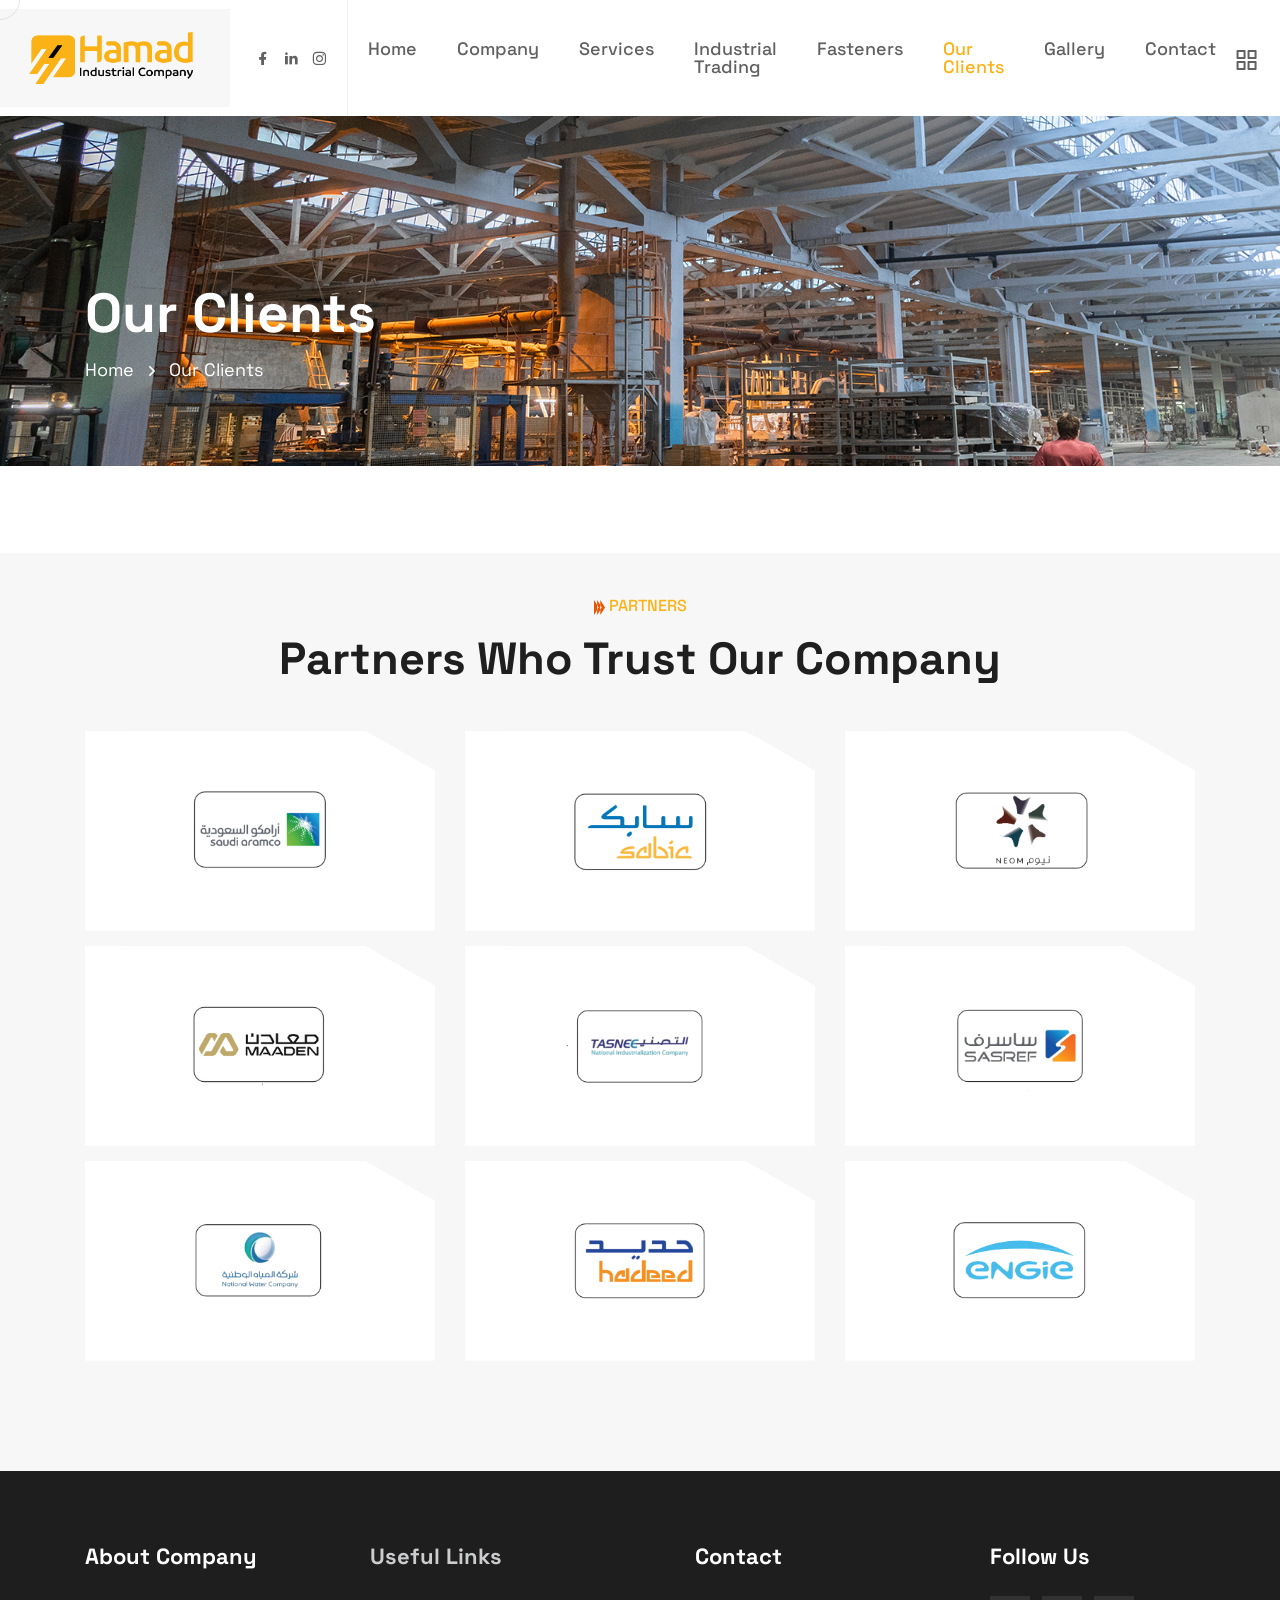
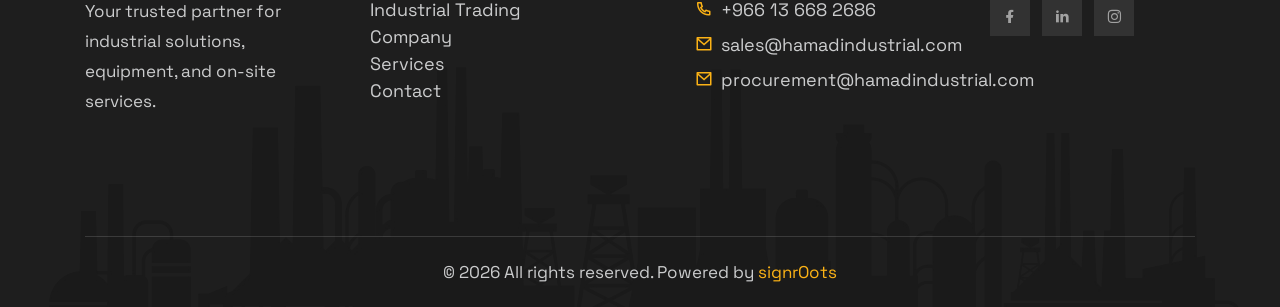
<file: our-clients.html>
<!doctype html>
<html class="no-js" lang="zxx">

<head>
    <meta charset="utf-8">
    <meta http-equiv="x-ua-compatible" content="ie=edge">
    <meta name="template-version" content="1.0.2">
    <title> Our clients || Hamad Industrial  Company</title>
    <meta name="description" content="">
    <meta name="viewport" content="width=device-width, initial-scale=1">
    <!-- Place favicon.ico in the root directory -->
    <link rel="shortcut icon" type="image/x-icon" href="assets/images/favicon.png">
    <!-- CSS here -->
    <link rel="stylesheet" href="assets/css/vendor/bootstrap.min.css">
    <link rel="stylesheet" href="assets/css/vendor/animate.min.css">
    <link rel="stylesheet" href="assets/css/plugins/swiper.min.css">
    <link rel="stylesheet" href="assets/css/plugins/nice-select.css">
    <link rel="stylesheet" href="assets/css/plugins/nouislider.min.css">
    <link rel="stylesheet" href="assets/css/vendor/magnific-popup.css">
    <link rel="stylesheet" href="assets/css/vendor/odometer.min.css">
    <link rel="stylesheet" href="assets/css/vendor/fontawesome-pro.css">
    <link rel="stylesheet" href="assets/css/vendor/spacing.css">
    <link rel="stylesheet" href="assets/css/vendor/remixicon.css">
    <link rel="stylesheet" href="assets/css/main.css">
</head>

<body class="rs-smoother-yes rtl">

    <!-- preloader start -->
    <div id="pre-load">
        <div id="loader" class="loader">
            <div class="loader-container">
                <div class="loader-icon"><img src="assets/images/favicon.png" alt=""></div>
            </div>
        </div>
    </div>
    <!-- preloader end -->

    <!-- preloader start -->

    <div id="rs-mouse">
        <div id="cursor-ball"></div>
    </div>

    <!-- preloader end -->
 <!-- Header area start -->
    <header>
        <div class="rs-header-area rs-header-one" id="header-sticky">
            <div class="container-fluid g-0">
                <div class="rs-header-inner">
                    <div class="rs-header-left">
                        <div class="rs-header-logo-wrapper">
                            <div class="rs-header-logo">
                                <!-- <div class="rs-header-logo-bg"></div> -->
                                <a href="index.html"><img src="assets/images/logo/hamad-logo.png" alt="logo"></a>
                            </div>
                        </div>
                    </div>
                    <div class="rs-header-menu">
                        <div class="rs-theme-social has-transparent has-orange">
                            <a href="#"><i class="ri-facebook-fill"></i></a>
                            <a href="#"><i class="ri-linkedin-fill"></i></a>
                            <a href="#"><i class="ri-instagram-line"></i></a>
                        </div>
                        <nav id="mobile-menu" class="main-menu">
                            <ul class="multipage-menu">
                            <li>
                            <a href="index.html">Home</a>
                            </li>

                                <!-- about menu -->
                            <li>
                             <a href="Company.html">Company</a>
                            </li>

                            <!-- service menu -->
                             <li>
                            <a href="services.html">Services</a>
                            </li>
                             <!-- Industrial trading menu -->

                              <li>
                           <a href="industrial-trading.html">Industrial Trading</a>
                            </li>
                                <!--  Fasteners menu -->
                             <li>
                           <a href="fasteners.html">Fasteners</a>
                            </li>
                             <!-- Our clients menu -->
                             <li>
                            <a href="our-clients.html">Our clients</a>
                            </li>
                             <!-- Our gallery menu -->
                             <li>
                          <a href="gallery.html">Gallery</a>
                            </li>
                                 <!-- Our contact menu -->
                             <li>
                            <a href="contact.html">Contact</a>
                            </li>
                            </ul>
                        </nav>
                    </div>
                    <div class="rs-header-right">
                        <div class="rs-header-hamburger">
                            <div class="sidebar-toggle">
                                <a class="bar-icon" href="javascript:void(0)">
                                    <svg xmlns="http://www.w3.org/2000/svg" width="21" height="20" viewBox="0 0 21 20"
                                        fill="none">
                                        <path
                                            d="M8.55566 11H1.55566C1.29045 11 1.03609 11.1054 0.848557 11.2929C0.661021 11.4804 0.555664 11.7348 0.555664 12V19C0.555664 19.2652 0.661021 19.5196 0.848557 19.7071C1.03609 19.8946 1.29045 20 1.55566 20H8.55566C8.82088 20 9.07523 19.8946 9.26277 19.7071C9.45031 19.5196 9.55566 19.2652 9.55566 19V12C9.55566 11.7348 9.45031 11.4804 9.26277 11.2929C9.07523 11.1054 8.82088 11 8.55566 11ZM7.55566 18H2.55566V13H7.55566V18ZM19.5557 0H12.5557C12.2904 0 12.0361 0.105357 11.8486 0.292893C11.661 0.48043 11.5557 0.734784 11.5557 1V8C11.5557 8.26522 11.661 8.51957 11.8486 8.70711C12.0361 8.89464 12.2904 9 12.5557 9H19.5557C19.8209 9 20.0752 8.89464 20.2628 8.70711C20.4503 8.51957 20.5557 8.26522 20.5557 8V1C20.5557 0.734784 20.4503 0.48043 20.2628 0.292893C20.0752 0.105357 19.8209 0 19.5557 0ZM18.5557 7H13.5557V2H18.5557V7ZM19.5557 11H12.5557C12.2904 11 12.0361 11.1054 11.8486 11.2929C11.661 11.4804 11.5557 11.7348 11.5557 12V19C11.5557 19.2652 11.661 19.5196 11.8486 19.7071C12.0361 19.8946 12.2904 20 12.5557 20H19.5557C19.8209 20 20.0752 19.8946 20.2628 19.7071C20.4503 19.5196 20.5557 19.2652 20.5557 19V12C20.5557 11.7348 20.4503 11.4804 20.2628 11.2929C20.0752 11.1054 19.8209 11 19.5557 11ZM18.5557 18H13.5557V13H18.5557V18ZM8.55566 0H1.55566C1.29045 0 1.03609 0.105357 0.848557 0.292893C0.661021 0.48043 0.555664 0.734784 0.555664 1V8C0.555664 8.26522 0.661021 8.51957 0.848557 8.70711C1.03609 8.89464 1.29045 9 1.55566 9H8.55566C8.82088 9 9.07523 8.89464 9.26277 8.70711C9.45031 8.51957 9.55566 8.26522 9.55566 8V1C9.55566 0.734784 9.45031 0.48043 9.26277 0.292893C9.07523 0.105357 8.82088 0 8.55566 0ZM7.55566 7H2.55566V2H7.55566V7Z"
                                            fill="#616161"></path>
                                    </svg>
                                </a>
                            </div>
                        </div>
                    </div>
                </div>
            </div>
        </div>
    </header>
    <!-- Header area end -->

    <!-- Offcanvas area start -->
    <div class="fix">
        <div class="offcanvas-area" data-lenis-prevent>
            <div class="offcanvas-wrapper">
                <div class="offcanvas-content">
                    <div class="offcanvas-top d-flex justify-content-between align-items-center mb-20">
                        <div class="offcanvas-logo">
                            <a class="logo-black" href="index.html"><img src="assets/images/logo/hamad-logo.png"
                                    alt="logo"></a>
                        </div>
                        <div class="offcanvas-close">
                            <button class="offcanvas-close-icon animation--flip">
                                <span class="offcanvas-m-lines">
                                    <span class="offcanvas-m-line line--1"></span><span
                                        class="offcanvas-m-line line--2"></span><span
                                        class="offcanvas-m-line line--3"></span>
                                </span>
                            </button>
                        </div>
                    </div>
                    <div class="offcanvas-about mb-30 d-none d-sm-block">
                        <p>Welcome to Hamad Industrial Company, a trusted provider of welding, fabrication, machining, and on-site industrial services, including pressure vessels, heat exchangers, piping, and tanks.
                        </p>
                    </div>
                    
                    <div class="mobile-menu">
                        <div class="rs-offcanvas-menu mb-25">
                            <nav></nav>
                        </div>
                    </div>
                    <div class="offcanvas-contact mb-30">
                        <h4 class="offcanvas-title-meta">Contact Info</h4>
                        <ul>
                            <li class="d-flex align-items-center gap-15">
                                <div class="offcanvas-contact-icon">
                                    <svg xmlns="http://www.w3.org/2000/svg" width="14" height="18" viewBox="0 0 14 18"
                                        fill="none">
                                        <path
                                            d="M11.8768 9.68475C11.3059 10.835 10.5331 11.9818 9.74128 13.0109C8.95198 14.0368 8.15999 14.9249 7.5643 15.5572C7.48514 15.6412 7.40956 15.7206 7.33802 15.7951C7.26648 15.7206 7.1909 15.6412 7.11174 15.5572C6.51605 14.9249 5.72406 14.0368 4.93476 13.0109C4.14299 11.9818 3.37019 10.835 2.79925 9.68475C2.22242 8.52266 1.89032 7.43373 1.89032 6.5C1.89032 3.50846 4.32934 1.08333 7.33802 1.08333C10.3467 1.08333 12.7857 3.50846 12.7857 6.5C12.7857 7.43373 12.4536 8.52266 11.8768 9.68475ZM7.33802 17.3333C7.33802 17.3333 13.8753 11.1732 13.8753 6.5C13.8753 2.91015 10.9484 0 7.33802 0C3.7276 0 0.800781 2.91015 0.800781 6.5C0.800781 11.1732 7.33802 17.3333 7.33802 17.3333Z"
                                            fill="#6D6D6D"></path>
                                        <path
                                            d="M7.33802 8.66667C6.13455 8.66667 5.15894 7.69662 5.15894 6.5C5.15894 5.30338 6.13455 4.33333 7.33802 4.33333C8.54149 4.33333 9.5171 5.30338 9.5171 6.5C9.5171 7.69662 8.54149 8.66667 7.33802 8.66667ZM7.33802 9.75C9.14323 9.75 10.6066 8.29492 10.6066 6.5C10.6066 4.70507 9.14323 3.25 7.33802 3.25C5.53281 3.25 4.0694 4.70507 4.0694 6.5C4.0694 8.29492 5.53281 9.75 7.33802 9.75Z"
                                            fill="#6D6D6D"></path>
                                    </svg>
                                </div>
                                <div class="offcanvas-contact-text">
                                    <a href="#">7917 Abdulrahman Al Ouzai St,<br> Al Jubail, Saudi Arabia
                                        </a>
                                </div>
                            </li>
                            <li class="d-flex align-items-center gap-15">
                                <div class="offcanvas-contact-icon">
                                    <svg xmlns="http://www.w3.org/2000/svg" width="16" height="16" viewBox="0 0 16 16"
                                        fill="none">
                                        <path
                                            d="M3.65387 1.32849C3.40343 1.00649 2.92745 0.976861 2.639 1.26531L1.60508 2.29923C1.1216 2.78271 0.94387 3.46766 1.1551 4.06847C2.00338 6.48124 3.39215 8.74671 5.32272 10.6773C7.25329 12.6078 9.51876 13.9966 11.9315 14.8449C12.5323 15.0561 13.2173 14.8784 13.7008 14.3949L14.7347 13.361C15.0231 13.0726 14.9935 12.5966 14.6715 12.3461L12.3653 10.5524C12.2008 10.4245 11.9866 10.3793 11.7845 10.4298L9.59541 10.9771C9.00082 11.1257 8.37183 10.9515 7.93845 10.5181L5.48187 8.06155C5.04849 7.62817 4.87427 6.99919 5.02292 6.40459L5.57019 4.21553C5.62073 4.01336 5.57552 3.79918 5.44758 3.63468L3.65387 1.32849ZM1.88477 0.511076C2.62689 -0.231039 3.8515 -0.154797 4.49583 0.673634L6.28954 2.97983C6.6187 3.40304 6.73502 3.95409 6.60498 4.47423L6.05772 6.66329C5.99994 6.8944 6.06766 7.13888 6.2361 7.30732L8.69268 9.7639C8.86113 9.93235 9.1056 10.0001 9.33671 9.94229L11.5258 9.39502C12.0459 9.26499 12.597 9.3813 13.0202 9.71047L15.3264 11.5042C16.1548 12.1485 16.231 13.3731 15.4889 14.1152L14.455 15.1492C13.7153 15.8889 12.6089 16.2137 11.5778 15.8512C9.01754 14.9511 6.61438 13.4774 4.56849 11.4315C2.5226 9.38562 1.04895 6.98246 0.148838 4.42225C-0.213682 3.39112 0.11113 2.28472 0.85085 1.545L1.88477 0.511076Z"
                                            fill="#6D6D6D"></path>
                                        <path
                                            d="M11 0.5C11 0.223858 11.2239 0 11.5 0H15.5C15.7761 0 16 0.223858 16 0.5V4.5C16 4.77614 15.7761 5 15.5 5C15.2239 5 15 4.77614 15 4.5V1.70711L10.8536 5.85355C10.6583 6.04882 10.3417 6.04882 10.1464 5.85355C9.95118 5.65829 9.95118 5.34171 10.1464 5.14645L14.2929 1H11.5C11.2239 1 11 0.776142 11 0.5Z"
                                            fill="#6D6D6D"></path>
                                    </svg>
                                </div>
                                <div class="offcanvas-contact-text">
                                     <a href="tel:+966136682686">+966 13 668 2686</a>
                                </div>
                            </li>
                            <li class="d-flex align-items-center gap-15">
                                <div class="offcanvas-contact-icon">
                                    <svg xmlns="http://www.w3.org/2000/svg" width="16" height="16" viewBox="0 0 16 16"
                                        fill="none">
                                        <path
                                            d="M2 2C0.895431 2 0 2.89543 0 4V12L2.58386e-05 12.0103C0.00555998 13.1101 0.898859 14 2 14H7.5C7.77614 14 8 13.7761 8 13.5C8 13.2239 7.77614 13 7.5 13H2C1.53715 13 1.14774 12.6855 1.03376 12.2586L6.67417 8.7876L8 9.5831L15 5.3831V8.5C15 8.77614 15.2239 9 15.5 9C15.7761 9 16 8.77614 16 8.5V4C16 2.89543 15.1046 2 14 2H2ZM5.70808 8.20794L1 11.1052V5.3831L5.70808 8.20794ZM1 4.2169V4C1 3.44772 1.44772 3 2 3H14C14.5523 3 15 3.44772 15 4V4.2169L8 8.4169L1 4.2169Z"
                                            fill="#6D6D6D"></path>
                                        <path
                                            d="M14.2467 14.2686C15.2567 14.2686 15.8339 13.4116 15.8339 12.2442V12.0344C15.8339 10.4297 14.6402 9 12.5197 9H12.4847C10.421 9 9 10.3598 9 12.4322V12.6465C9 14.8195 10.4385 16 12.3579 16H12.4016C12.9963 16 13.4204 15.9257 13.639 15.8251V15.0949C13.3941 15.2042 12.9656 15.2742 12.4585 15.2742H12.4147C11.0812 15.2742 9.84385 14.4872 9.84385 12.6202V12.4628C9.84385 10.8057 10.9019 9.73891 12.4847 9.73891H12.524C14.0587 9.73891 15.0075 10.7883 15.0075 12.065V12.183C15.0075 13.158 14.6839 13.5734 14.3691 13.5734C14.1374 13.5734 13.9582 13.4247 13.9582 13.1537V10.9631H13.0531V11.5315H13.0225C12.9394 11.2342 12.6552 10.9019 12.0693 10.9019C11.2911 10.9019 10.8101 11.4572 10.8101 12.3011V12.8301C10.8101 13.722 11.2998 14.2642 12.0693 14.2642C12.5415 14.2642 12.9656 14.0369 13.0837 13.6215H13.1274C13.2455 14.0412 13.7439 14.2686 14.2467 14.2686ZM11.7939 12.6814V12.4541C11.7939 11.9076 12.0212 11.6627 12.3666 11.6627C12.664 11.6627 12.9394 11.8551 12.9394 12.371V12.7383C12.9394 13.3111 12.6858 13.4816 12.3754 13.4816C12.0212 13.4816 11.7939 13.2673 11.7939 12.6814Z"
                                            fill="#6D6D6D"></path>
                                    </svg>
                                </div>
                                <div class="offcanvas-contact-text">
                                    <a href="mailto:sales@hamadindustrial.com">sales@hamadindustrial.com</a>
                                </div>
                               
                            </li>
                        </ul>
                    </div>
                    <div class="offcanvas-social">
                        <h4 class="offcanvas-title-meta">Subscribe & Follow</h4>
                        <ul>
                            <li><a href="#"><i class="fab fa-facebook-f"></i></a></li>
                            <li><a href="#"><i class="fab fa-youtube"></i></a></li>
                            <li><a href="#"><i class="fab fa-linkedin"></i></a></li>
                        </ul>
                    </div>
                </div>
            </div>
        </div>
    </div>
    <div class="offcanvas-overlay"></div>
    <div class="offcanvas-overlay-white"></div>
    <!-- Offcanvas area end -->

    <!-- Body main wrapper start -->
    <main>

        <!-- breadcrumb area start -->
        <section class="rs-breadcrumb-area rs-breadcrumb-one p-relative">
            <div class="rs-breadcrumb-bg" data-background="assets/images/bg/breadcrumb-bg-01.png"></div>
            <div class="container">
                <div class="row">
                    <div class="col-xxl-6 col-xl-8 col-lg-8">
                        <div class="rs-breadcrumb-content-wrapper">
                            <div class="rs-breadcrumb-title-wrapper">
                                <h1 class="rs-breadcrumb-title">Our Clients</h1>
                            </div>
                            <div class="rs-breadcrumb-menu">
                                <nav>
                                    <ul>
                                        <li><span><a href="index.html">Home</a></span></li>
                                        <li><span>Our Clients</span></li>
                                        
                                    </ul>
                                </nav>
                            </div>
                        </div>
                    </div>
                </div>
            </div>
        </section>
        <!-- breadcrumb area end -->

                <!-- Client Section  -->
            <section class="rs-elements-brand-area rs-brand-one primary-bg section-space">
            <div class="container">
                <div class="row g-5 justify-content-center section-title-space align-items-center">
                <div class="col-xxl-8 col-xl-9 col-lg-9">
                    <div class="rs-section-title-wrapper text-center">
                    <span class="rs-section-subtitle has-theme-orange">
                        <svg xmlns="http://www.w3.org/2000/svg" width="11" height="15" viewBox="0 0 11 15" fill="none">
                        <path d="M3.14286 10L0 15L8.78104e-07 0L3.14286 5V10Z" fill="#EA5501"></path>
                        <path fill-rule="evenodd" clip-rule="evenodd"
                            d="M6.28571 10L3.14286 15L3.14286 10L4.71428 7.5L3.14286 5L3.14286 0L6.28571 5L6.28571 10ZM6.28571 10L7.85714 7.5L6.28571 5V0L11 7.5L6.28571 15V10Z"
                            fill="#EA5501"></path>
                        </svg>
                        Partners
                    </span>
                    <h2 class="rs-section-title rs-split-text-enable split-in-fade">Partners Who Trust Our Company</h2>
                    </div>
                </div>
                </div>

                <div class="row g-4 justify-content-center text-center">
                <div class="col-md-4 col-sm-6 col-6">
                    <div class="rs-brand-item has-clip-path">
                    <div class="rs-brand-thumb">
                        <img src="assets/images/client/client-1.png" alt="Client 1">
                    </div>
                    </div>
                </div>
                <div class="col-md-4 col-sm-6 col-6">
                    <div class="rs-brand-item has-clip-path">
                    <div class="rs-brand-thumb">
                        <img src="assets/images/client/client-2.png" alt="Client 2">
                    </div>
                    </div>
                </div>
                <div class="col-md-4 col-sm-6 col-6">
                    <div class="rs-brand-item has-clip-path">
                    <div class="rs-brand-thumb">
                        <img src="assets/images/client/client-3.png" alt="Client 3">
                    </div>
                    </div>
                </div>

            
                <div class="col-md-4 col-sm-6 col-6">
                    <div class="rs-brand-item has-clip-path">
                    <div class="rs-brand-thumb">
                        <img src="assets/images/client/client-4.png" alt="Client 4">
                    </div>
                    </div>
                </div>
                <div class="col-md-4 col-sm-6 col-6">
                    <div class="rs-brand-item has-clip-path">
                    <div class="rs-brand-thumb">
                        <img src="assets/images/client/client-5.png" alt="Client 5">
                    </div>
                    </div>
                </div>
                <div class="col-md-4 col-sm-6 col-6">
                    <div class="rs-brand-item has-clip-path">
                    <div class="rs-brand-thumb">
                        <img src="assets/images/client/client-6.png" alt="Client 6">
                    </div>
                    </div>
                </div>

               
                <div class="col-md-4 col-sm-6 col-6">
                    <div class="rs-brand-item has-clip-path">
                    <div class="rs-brand-thumb">
                        <img src="assets/images/client/client-7.png" alt="Client 7">
                    </div>
                    </div>
                </div>
                <div class="col-md-4 col-sm-6 col-6">
                    <div class="rs-brand-item has-clip-path">
                    <div class="rs-brand-thumb">
                        <img src="assets/images/client/client-8.png" alt="Client 8">
                    </div>
                    </div>
                </div>
                <div class="col-md-4 col-sm-6 col-6">
                    <div class="rs-brand-item has-clip-path">
                    <div class="rs-brand-thumb">
                        <img src="assets/images/client/client-9.png" alt="Client 9">
                    </div>
                    </div>
                </div>
                </div>
            </div>
            </section>
            <!-- End Client Section -->

 <!-- Body main wrapper end -->

    <div class="rs-footer-bg-thumb-wrapper has-theme-orange">
        <div class="rs-footer-bg-thumb" data-background="assets/images/bg/footer-bg-02.png"></div>
        <!-- Body main wrapper end -->

      <!-- footer area start -->
<footer>
    <div class="rs-footer-area rs-footer-two has-theme-orange">
        <div class="container">
            <div class="rs-footer-top">
                <div class="row g-5">
                    <!--  About Company -->
                    <div class="col-xxl-3 col-xl-3 col-lg-3 col-md-6 col-sm-6">
                        <div class="rs-footer-widget footer-2-col-1 text-center text-md-start">
                            <h5 class="rs-footer-widget-title">About Company</h5>
                            <div class="rs-footer-widget-content">
                                <p class="rs-footer-widget-description">
                                    Your trusted partner for industrial solutions, equipment, and on-site services.
                                </p>
                            </div>
                        </div>
                    </div>

                   <!-- Useful Links -->
                    <div class="col-xxl-3 col-xl-3 col-lg-3 col-md-6 col-sm-6">
                        <div class="rs-footer-widget footer-2-col-2">
                            <h5 class="rs-footer-widget-title" style="color: #cbcccd;">Useful Links</h5>
                            <div class="rs-footer-widget-content">
                                <ul class="rs-footer-widget-links has-theme-orange" style="list-style: none; padding: 0; margin: 0;">
                                    <li><a href="industrial-trading.html" style="color: #cbcccd; text-decoration: none;">Industrial Trading</a></li>
                                    <li><a href="Company.html" style="color: #cbcccd; text-decoration: none;">Company</a></li>
                                   <li><a href="services.html" style="color: #cbcccd; text-decoration: none;">Services</a></li>
                                    <li><a href="contact.html" style="color: #cbcccd; text-decoration: none;">Contact</a></li>
                                </ul>
                            </div>
                        </div>
                    </div>

                     <!-- Contact -->
                    <div class="col-xxl-3 col-xl-3 col-lg-3 col-md-6 col-sm-6">
                        <div class="rs-footer-widget footer-2-col-3">
                            <h5 class="rs-footer-widget-title">Contact</h5>
                            <div class="rs-footer-widget-content">
                                <ul class="rs-footer-contact-info list-unstyled">
                                    <li style="display: flex; align-items: center; gap: 8px; margin-bottom: 8px;">
                                        <i class="ri-phone-line" style="font-size: 18px; color: var(--theme-color, #fbb216);"></i>
                                        <a href="tel:+966136682686" style="color: #cbcccd; text-decoration: none;"> +966 13 668 2686</a>
                                    </li>
                                    <li style="display: flex; align-items: center; gap: 8px; margin-bottom: 8px;">
                                        <i class="ri-mail-line" style="font-size: 18px; color: var(--theme-color, #fbb216);"></i>
                                       <a href="mailto:sales@hamadindustrial.com" style="color: #cbcccd; text-decoration: none;"> sales@hamadindustrial.com</a>
                                    </li>
                                    <li style="display: flex; align-items: center; gap: 8px;">
                                        <i class="ri-mail-line" style="font-size: 18px; color: var(--theme-color, #fbb216);"></i>
                                        <a href="mailto:procurement@hamadindustrial.com"   style="color: #cbcccd; text-decoration: none;" >procurement@hamadindustrial.com</a>
                                    </li>
                                </ul>
                            </div>
                        </div>
                    </div>

                    <!--  Social Media -->
                    <div class="col-xxl-3 col-xl-3 col-lg-3 col-md-6 col-sm-6">
                        <div class="rs-footer-widget footer-2-col-4">
                            <h5 class="rs-footer-widget-title">Follow Us</h5>
                            <div class="rs-footer-widget-content">
                                <div class="rs-theme-social has-theme-orange" style="display: flex; gap: 12px;">
                                    <a href="#"><i class="ri-facebook-fill"></i></a>
                                    <a href="#"><i class="ri-linkedin-fill"></i></a>
                                    <a href="#"><i class="ri-instagram-line"></i></a>
                                </div>
                            </div>
                        </div>
                    </div>
                </div>
            </div>

            <!-- Footer Copyright -->
            <div class="rs-footer-copyright-area rs-copyright-one">
                <div class="container">
                    <div class="row justify-content-center">
                        <div class="col-xl-12">
                            <div class="rs-footer-copyright has-theme-orange text-center">
                                <p class="underline">© <span id="year">2025</span> All rights reserved. Powered by 
                                    <a href="https://signroots.com/" target="_blank" rel="noopener noreferrer">signrOots</a>
                                </p>
                            </div>
                        </div>
                    </div>
                </div>
            </div>
        </div>
    </div>
</footer>
<!-- footer area end -->

    </div>


    <!-- back to top -->
    <!-- Backtotop start -->
    <div class="backtotop-wrap cursor-pointer">
        <svg class="backtotop-circle svg-content" width="100%" height="100%" viewBox="-1 -1 102 102">
            <path d="M50,1 a49,49 0 0,1 0,98 a49,49 0 0,1 0,-98" />
        </svg>
    </div>
    <!-- Backtotop end -->

    <!-- JS here -->
    <script src="assets/js/vendor/jquery-3.7.1.min.js"></script>
    <script src="assets/js/plugins/waypoints.min.js"></script>
    <script src="assets/js/vendor/bootstrap.bundle.min.js"></script>
    <script src="assets/js/plugins/meanmenu.min.js"></script>
    <script src="assets/js/plugins/swiper.min.js"></script>
    <script src="assets/js/plugins/wow.min.js"></script>
    <script src="assets/js/vendor/magnific-popup.min.js"></script>
    <script src="assets/js/vendor/isotope.pkgd.min.js"></script>
    <script src="assets/js/vendor/imagesloaded.pkgd.min.js"></script>
    <script src="assets/js/plugins/nice-select.min.js"></script>
    <script src="assets/js/plugins/jarallax.min.js"></script>
    <script src="assets/js/vendor/ajax-form.js"></script>
    <script src="assets/js/plugins/easypie.js"></script>
    <script src="assets/js/plugins/headding-title.js"></script>
    <script src="assets/js/plugins/lenis.min.js"></script>
    <script src="assets/js/plugins/gsap.min.js"></script>
    <script src="assets/js/plugins/rs-anim-int.js"></script>
    <script src="assets/js/plugins/rs-scroll-trigger.min.js"></script>
    <script src="assets/js/plugins/rs-splitText.min.js"></script>
    <script src="assets/js/plugins/jquery.lettering.js"></script>
    <script src="assets/js/plugins/parallax-effect.min.js"></script>
    <script src="assets/js/plugins/jquery.appear.min.js"></script>
    <script src="assets/js/plugins/marquee.min.js"></script>
    <script src="assets/js/plugins/chart.umd.min.js"></script>
    <script src="assets/js/plugins/nouislider.min.js"></script>
    <script src="assets/js/vendor/purecounter.js"></script>
    <script src="assets/js/vendor/odometer.min.js"></script>
    <script src="assets/js/main.js"></script>
</body>

</html>
</file>
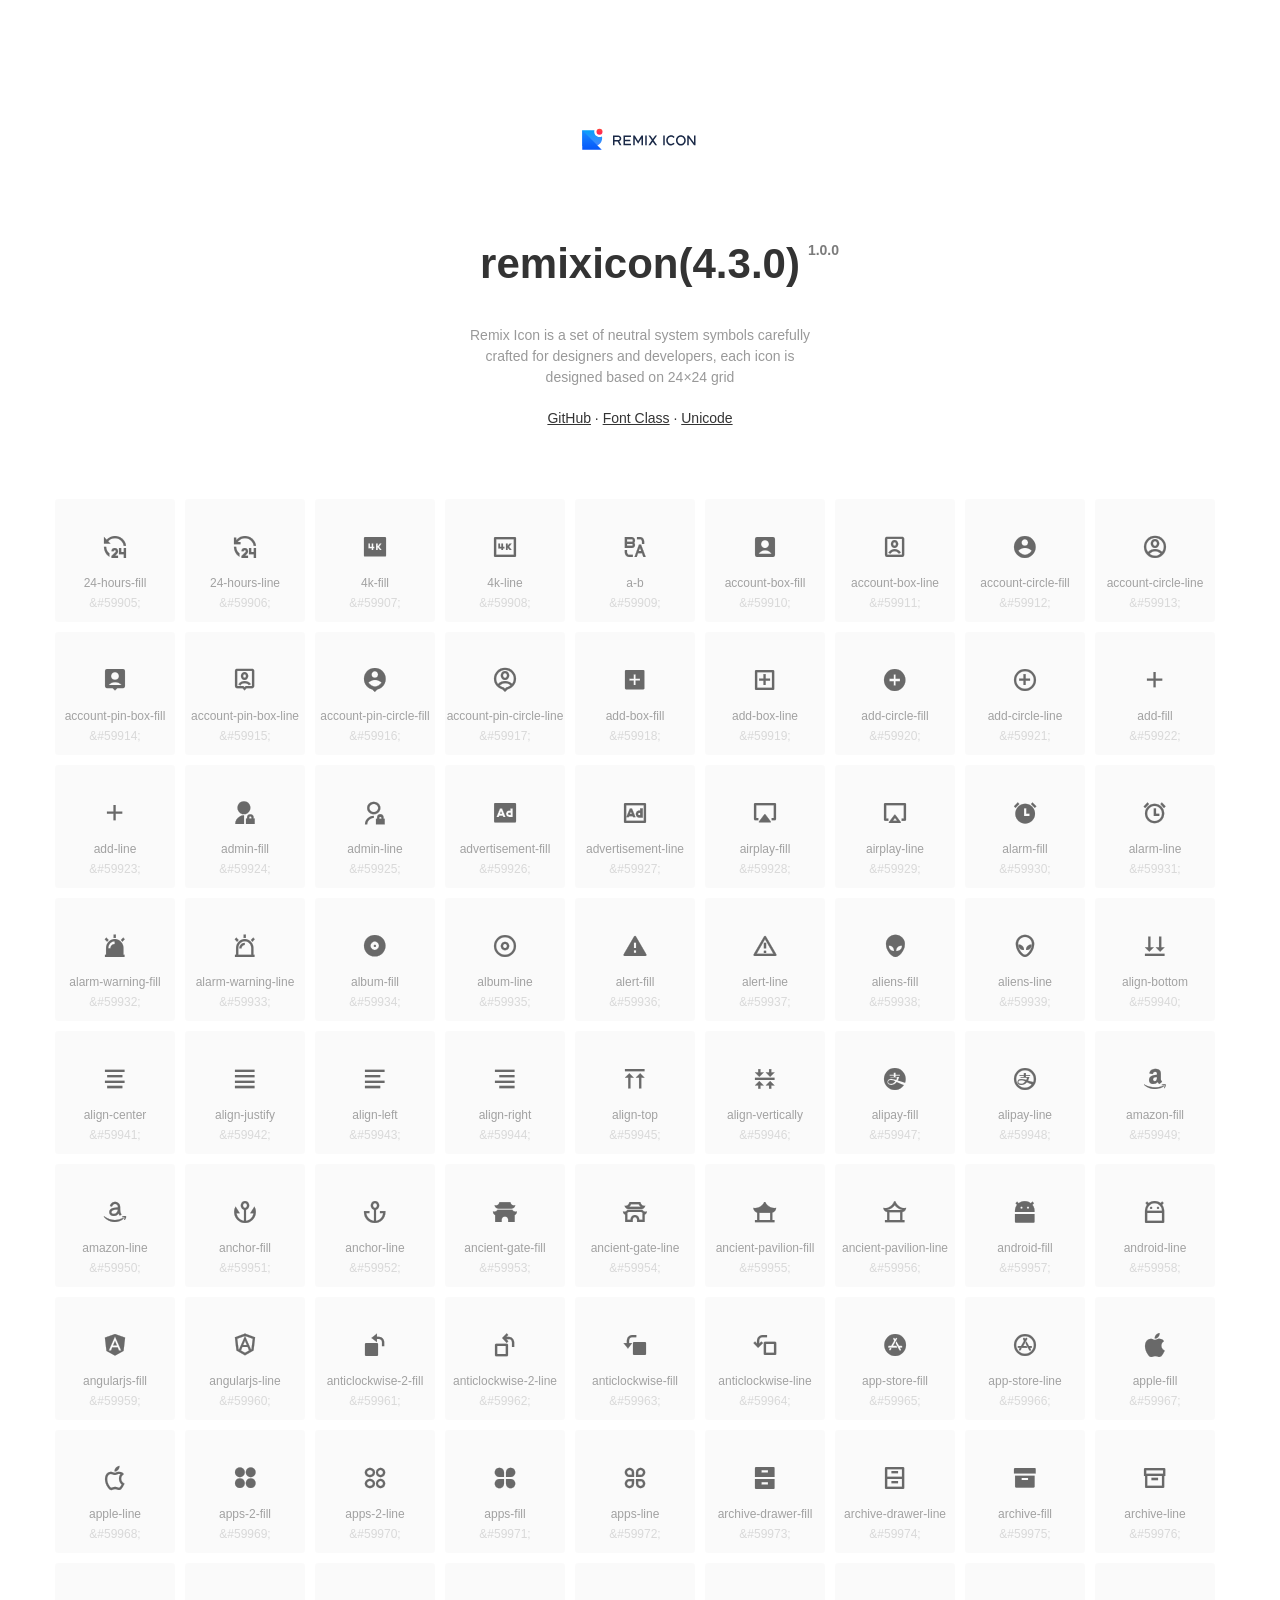
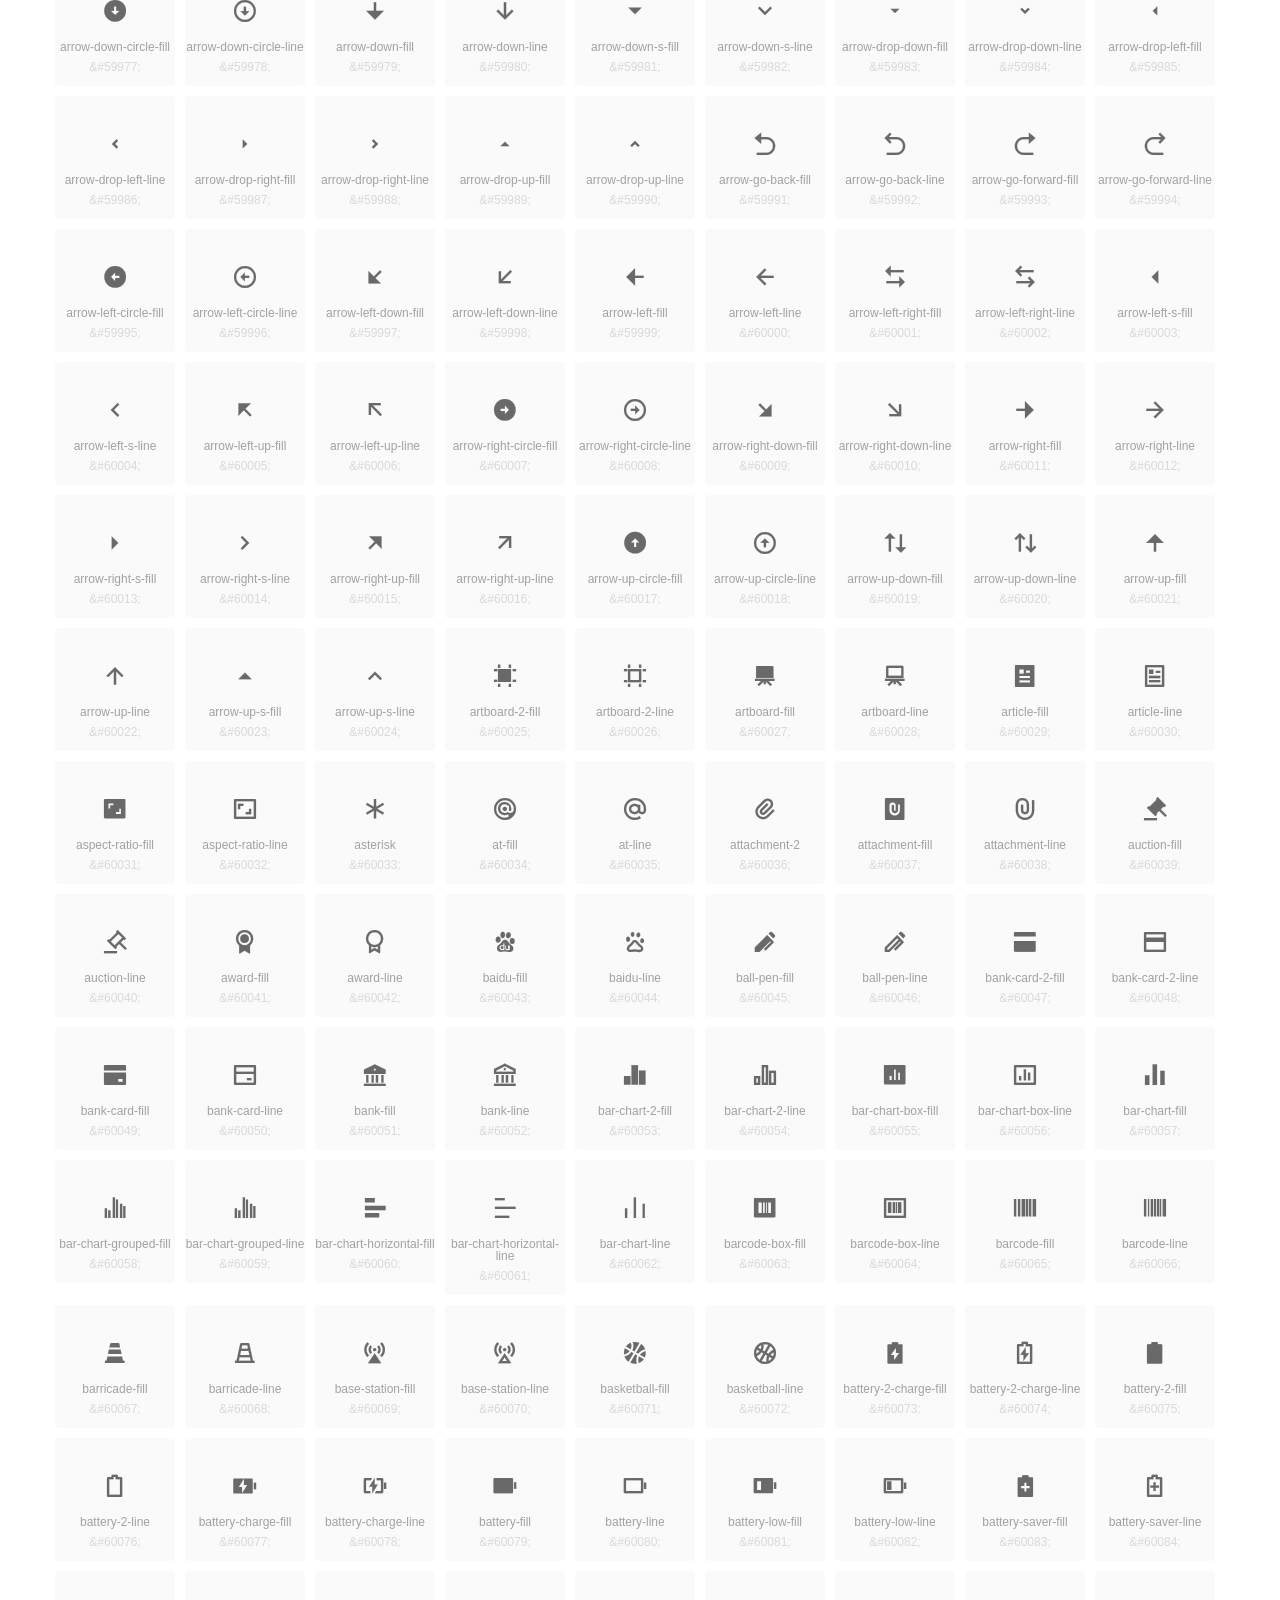
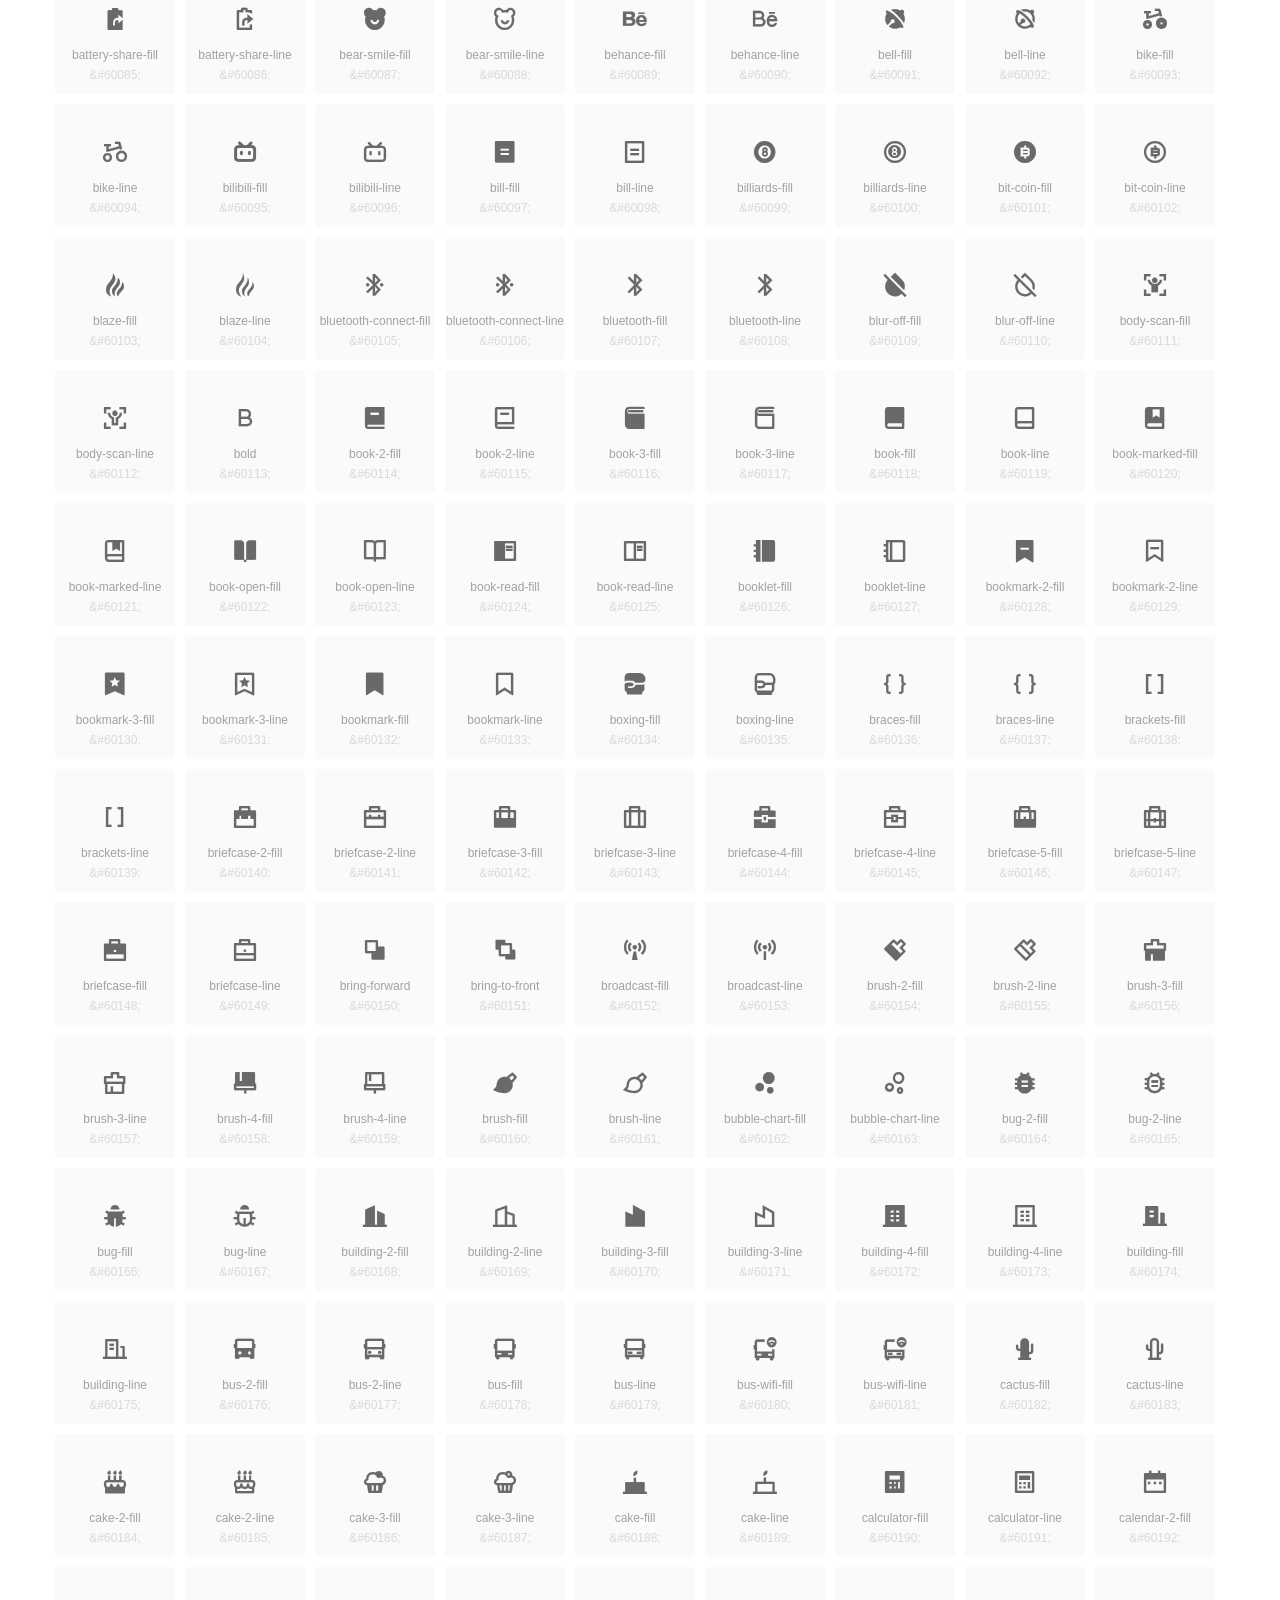
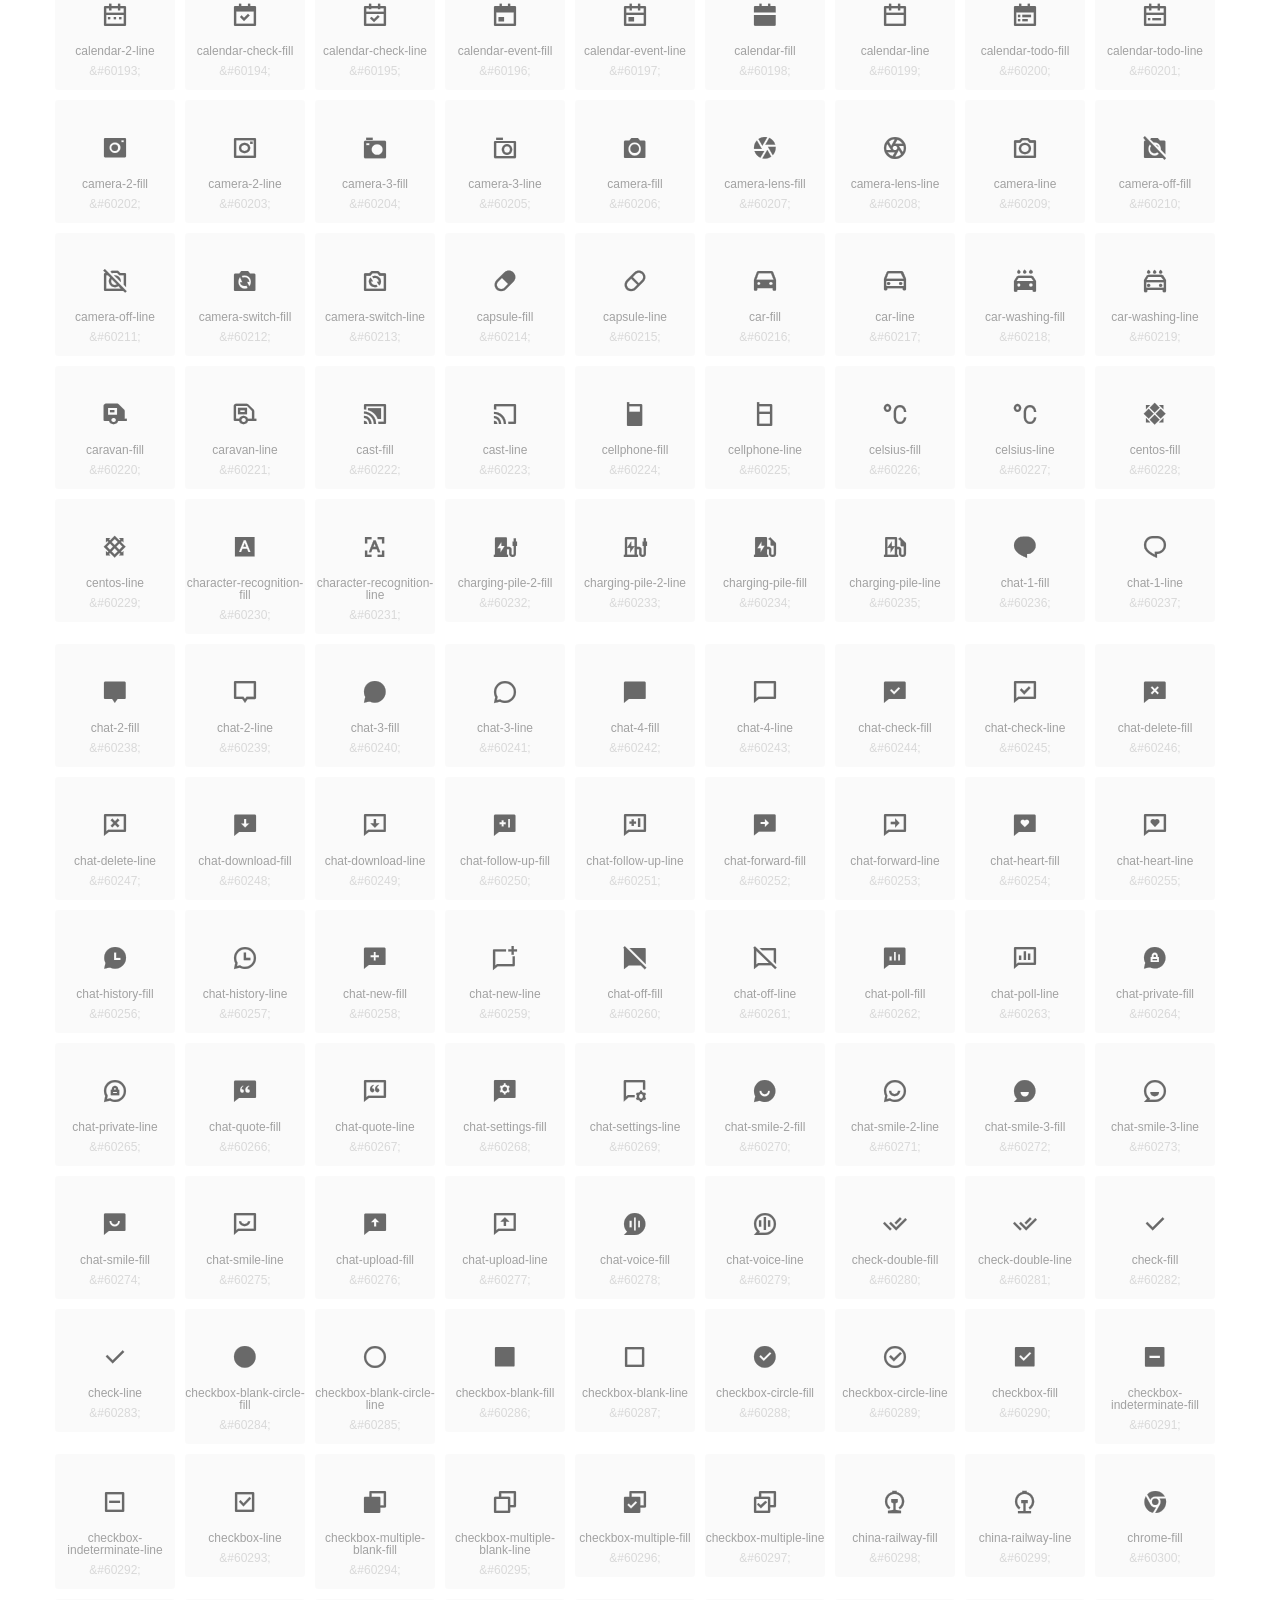
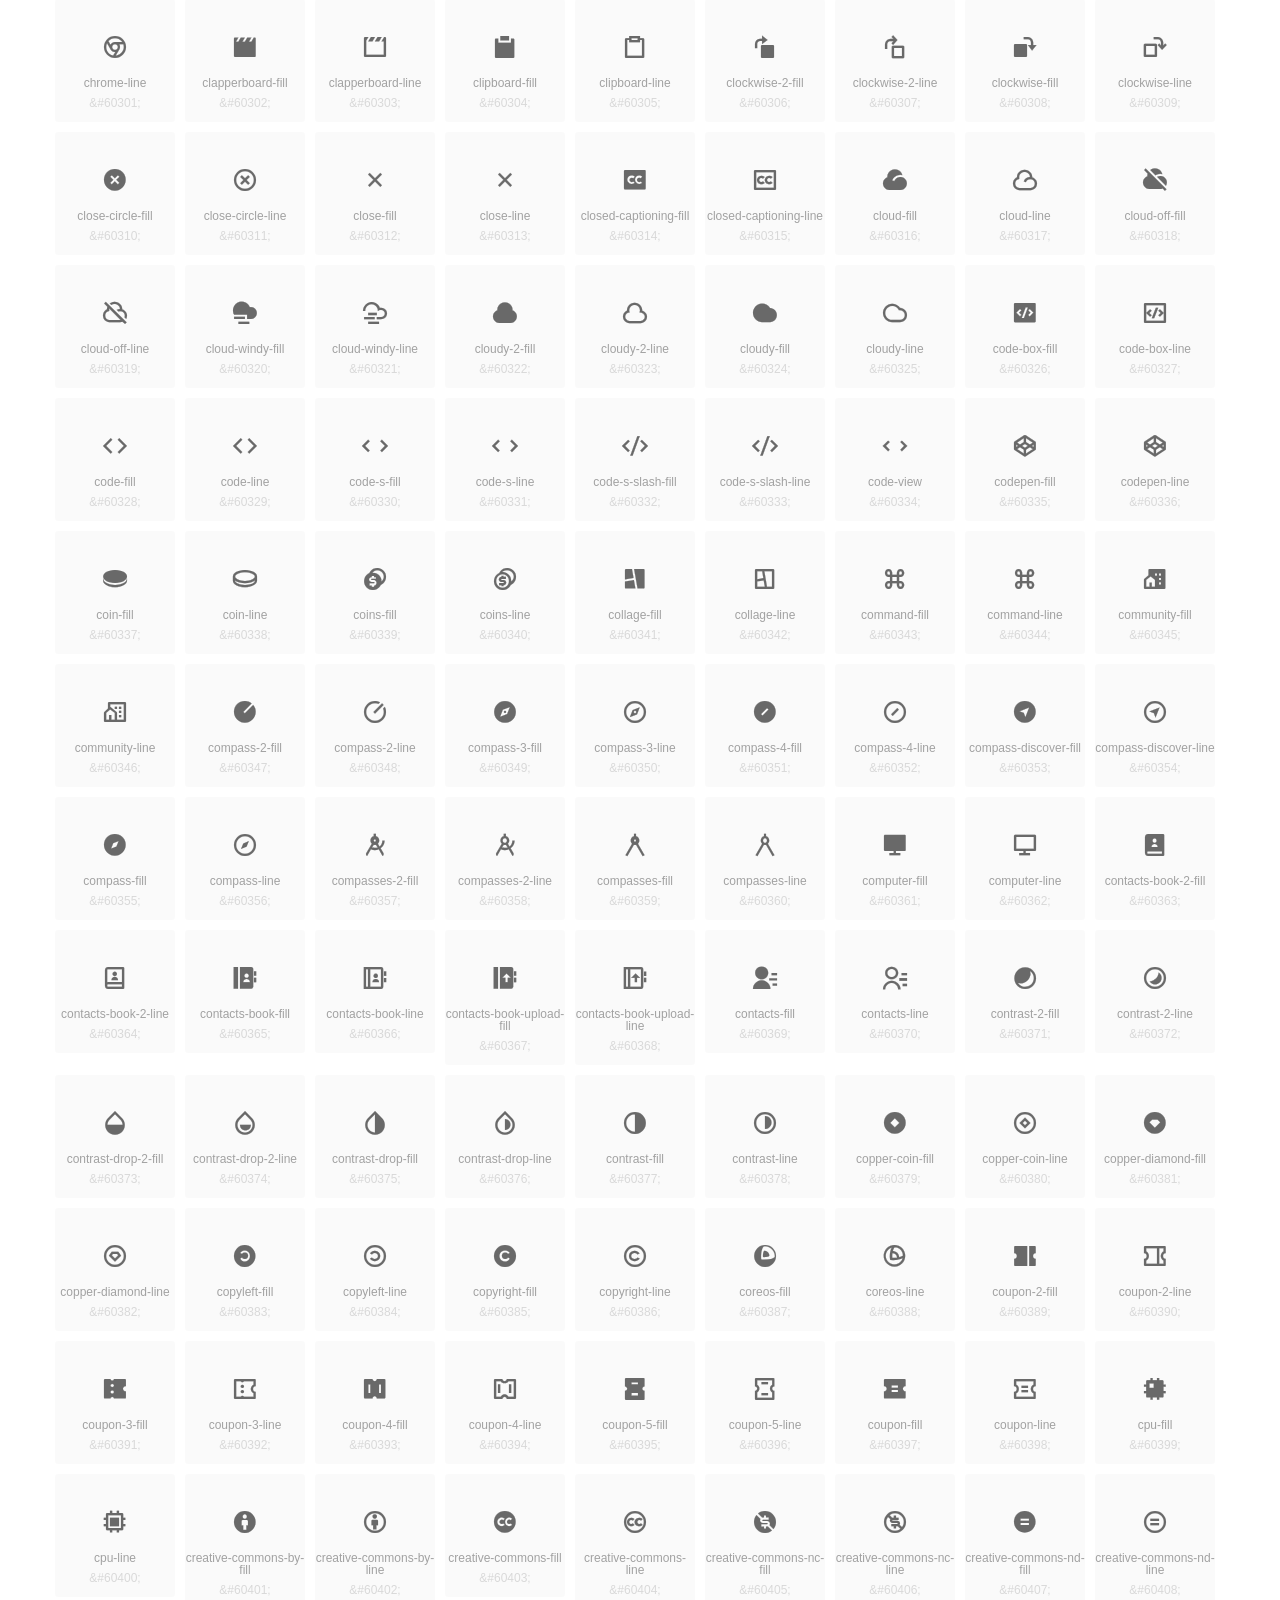
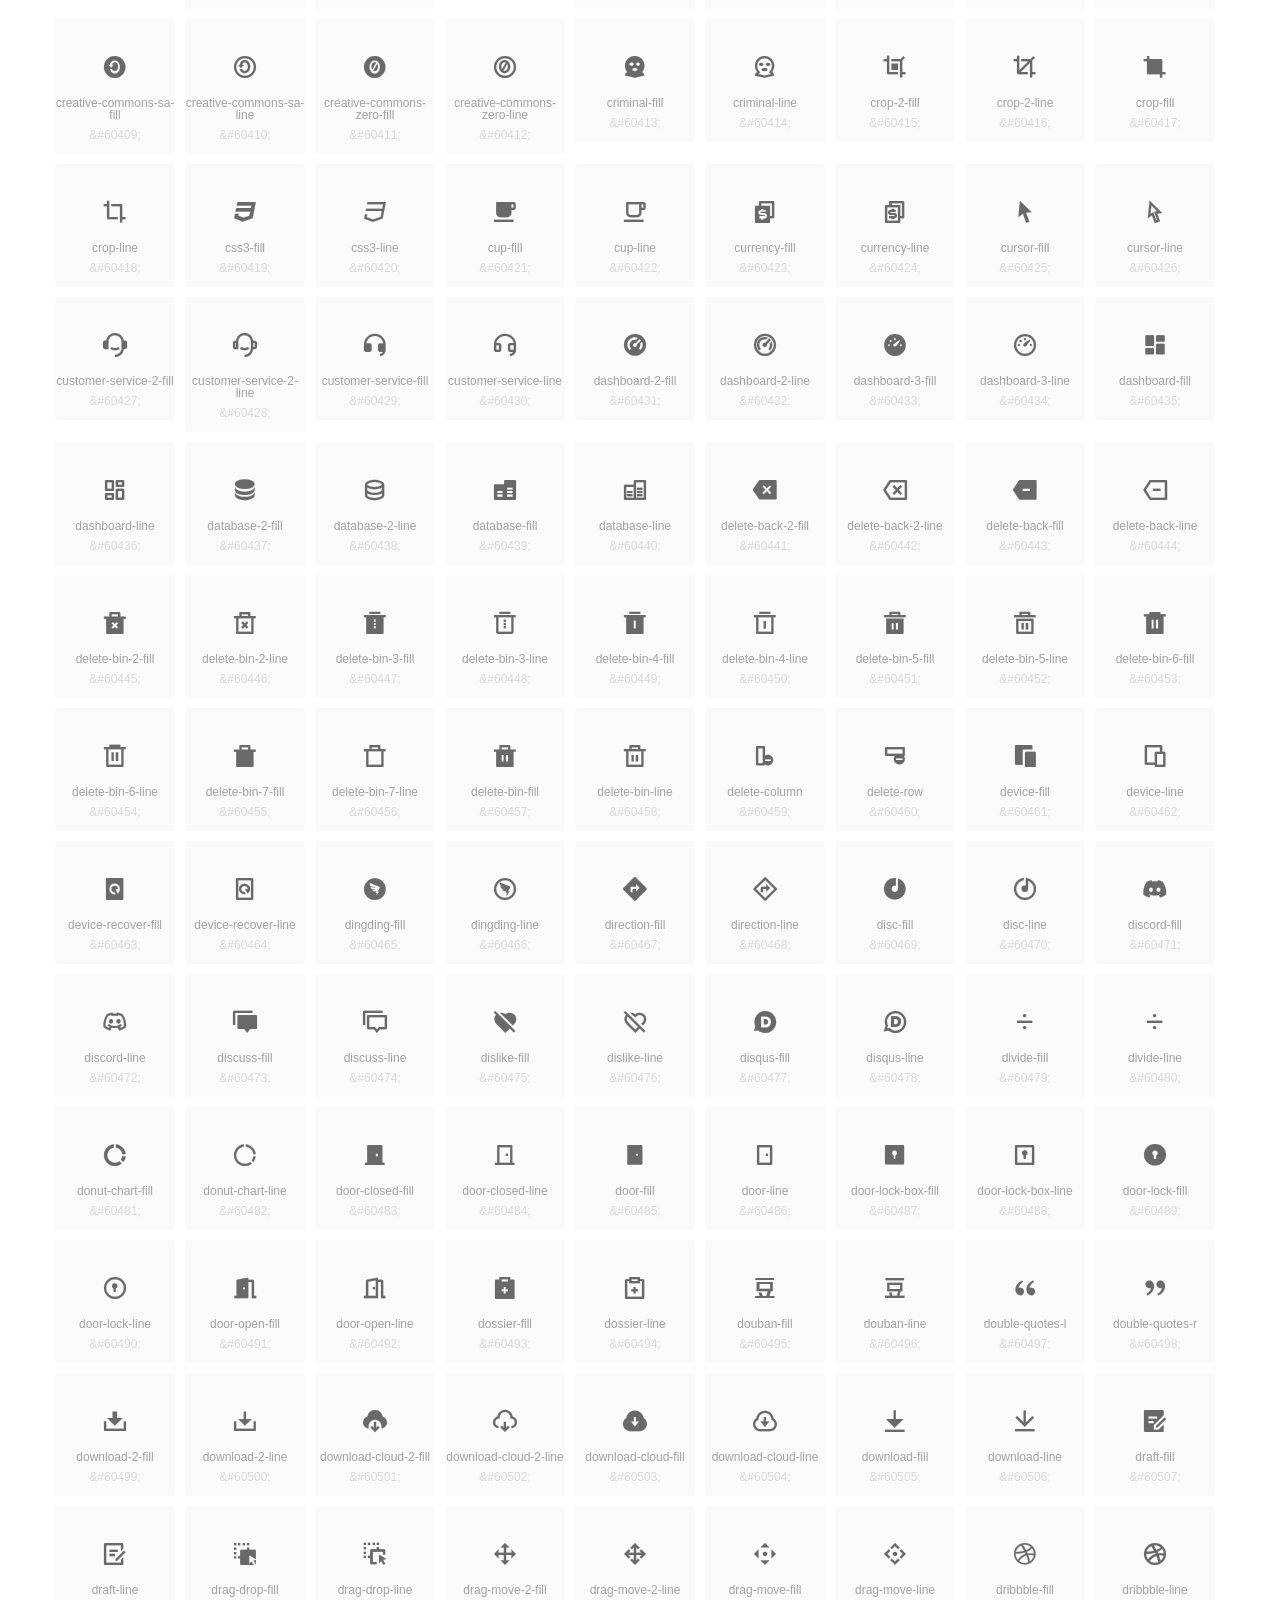
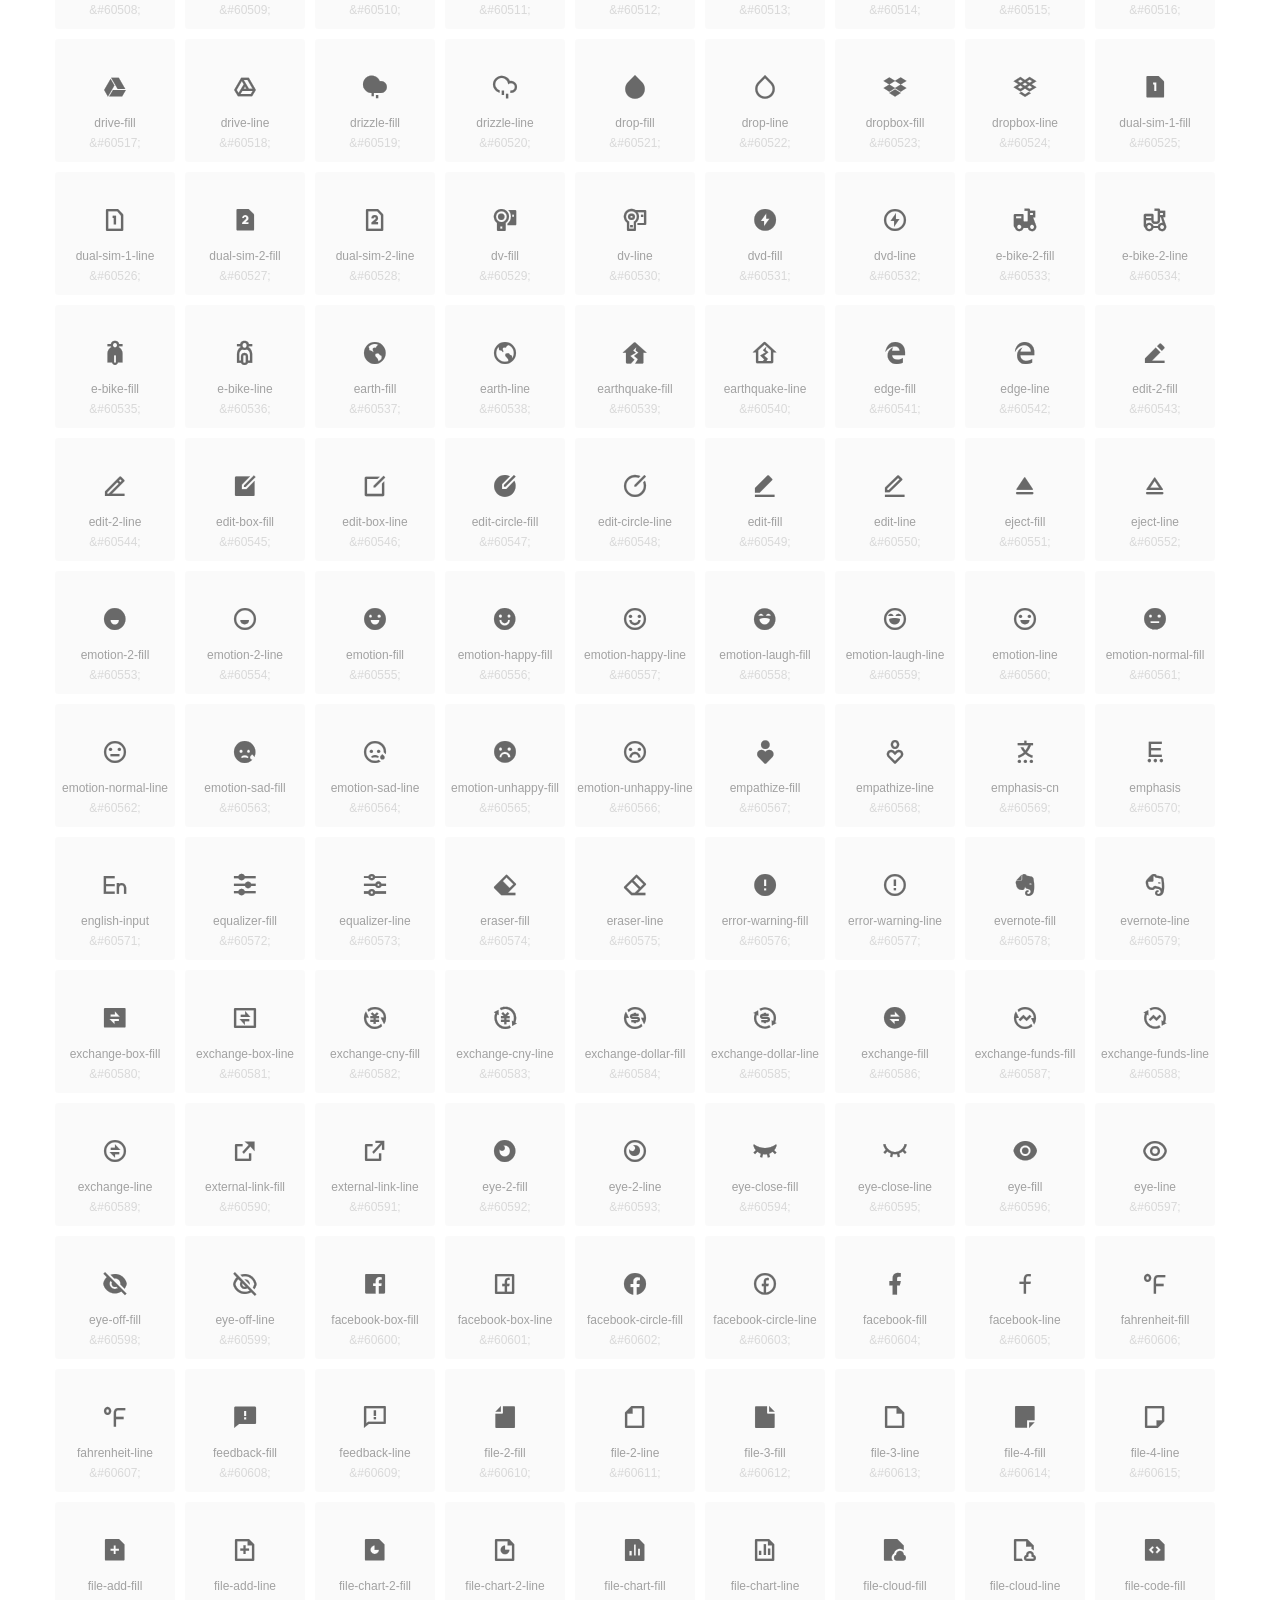
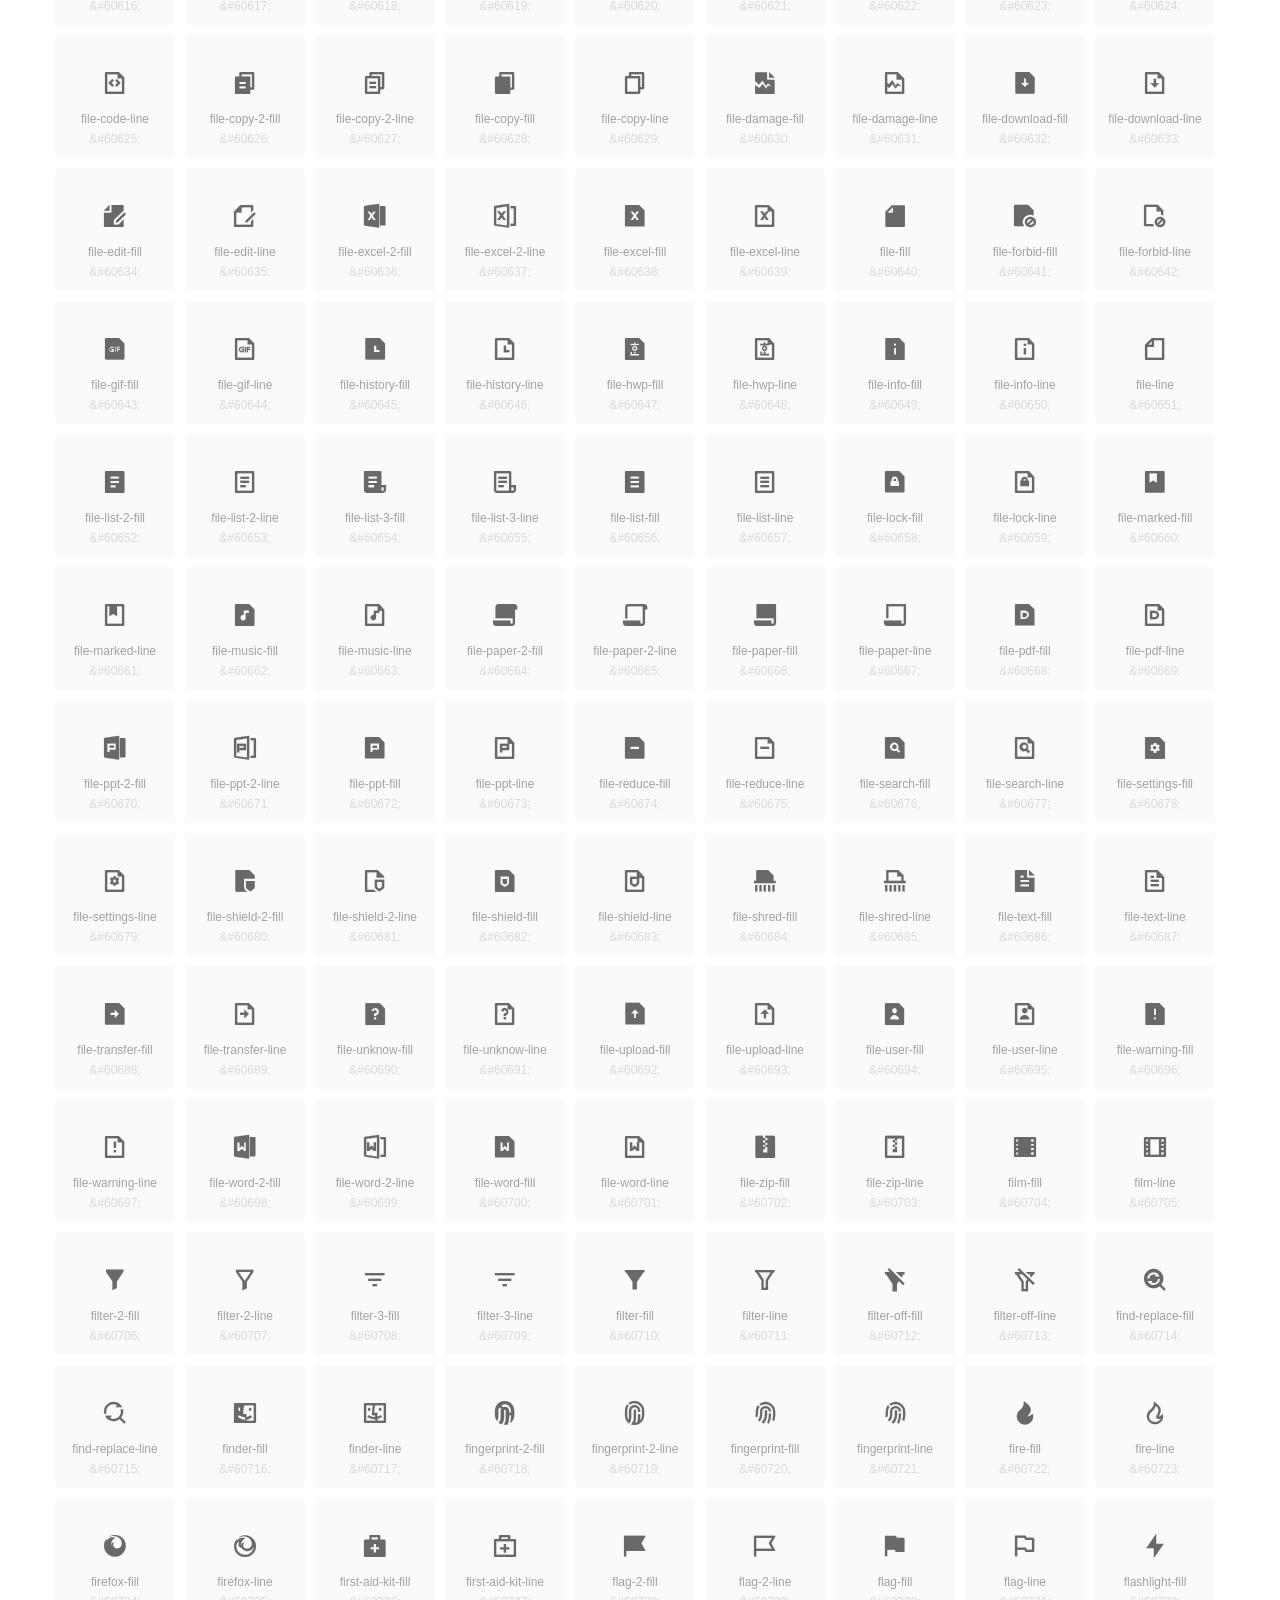
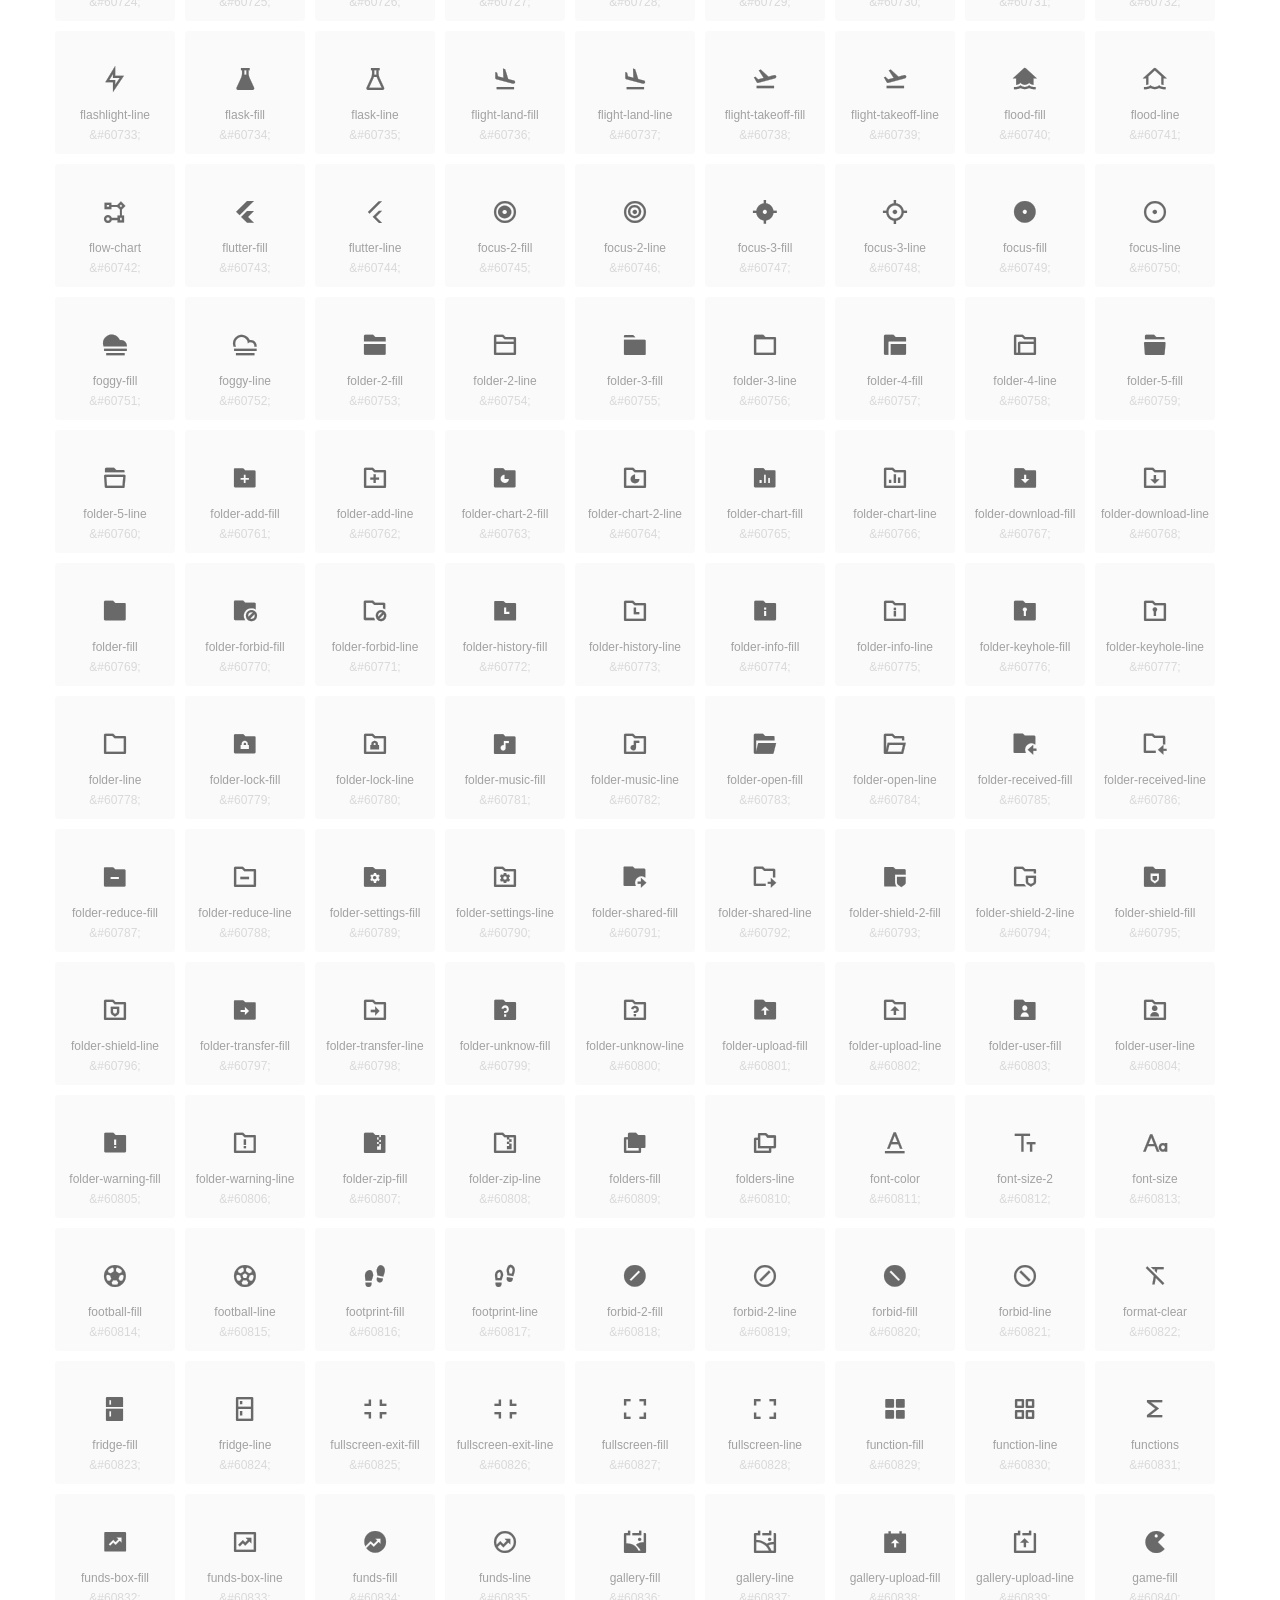
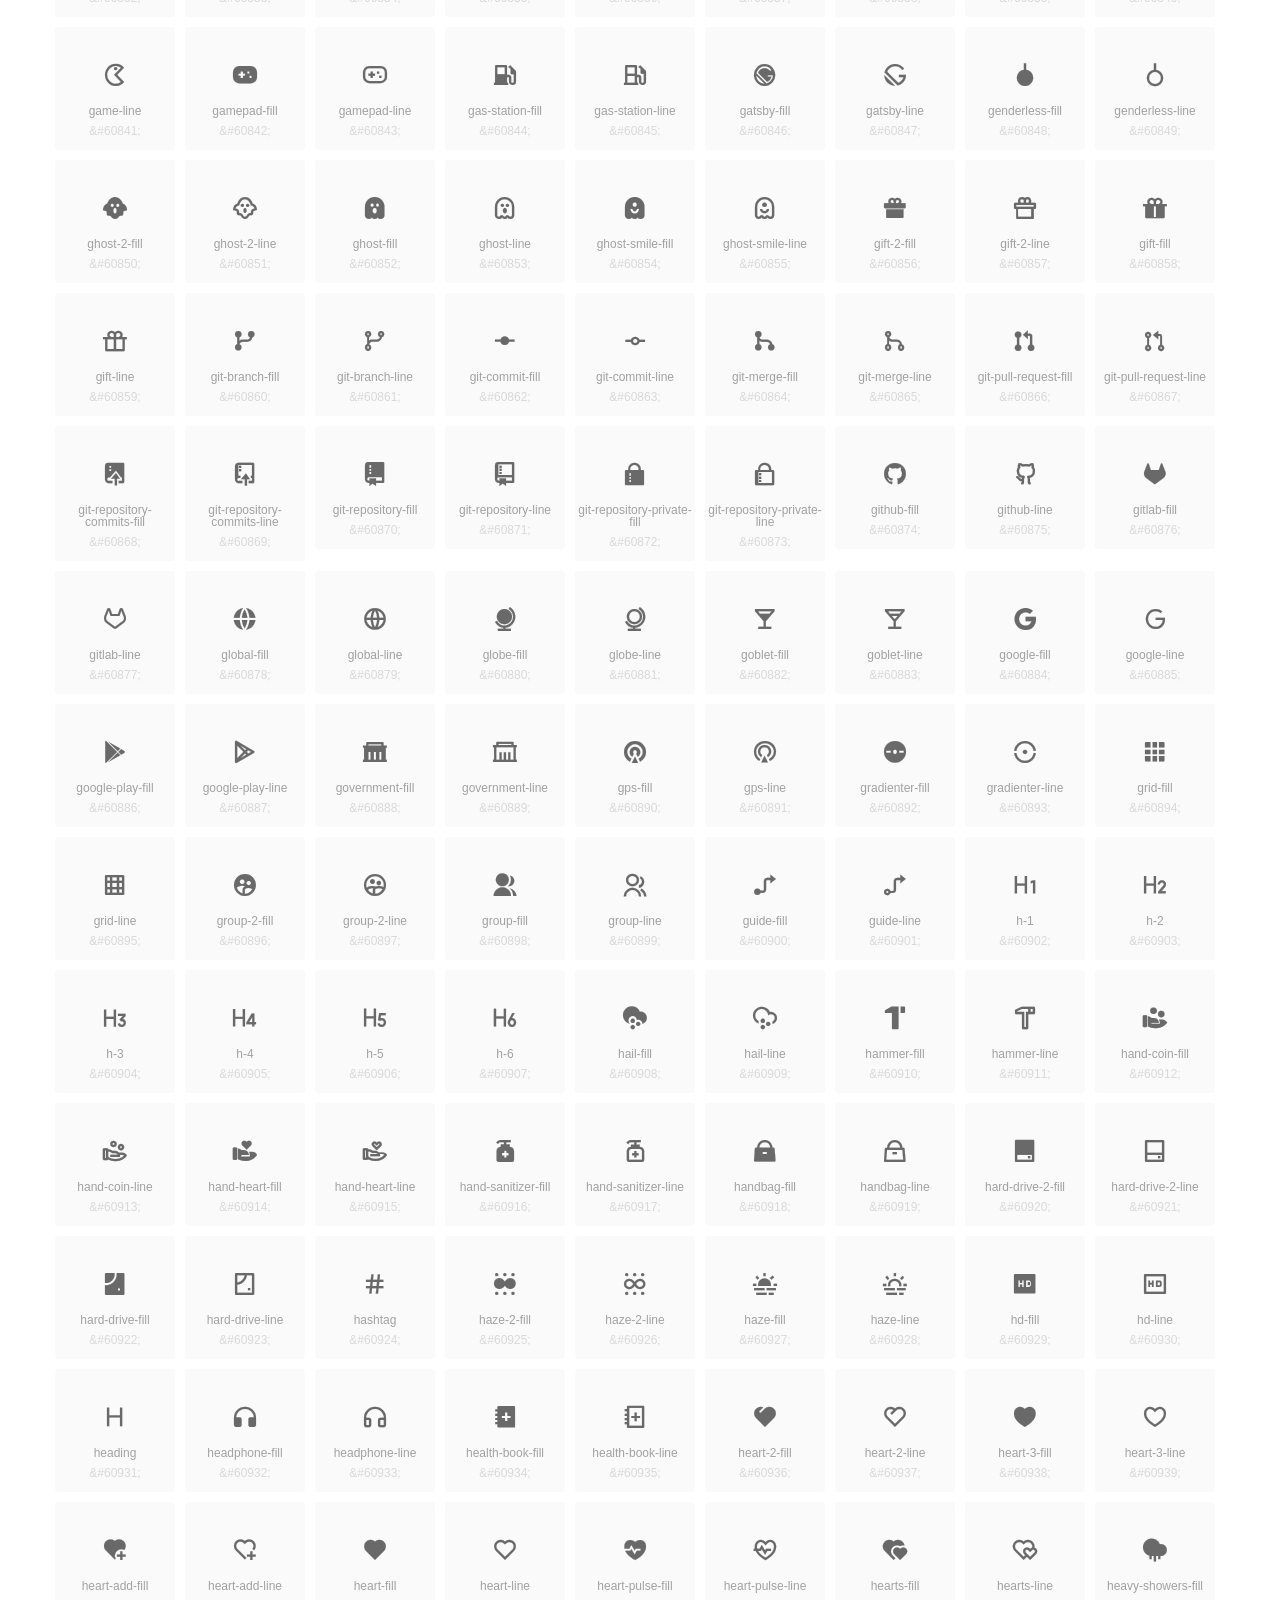
<file: assets/fonts/unicode.html>
<!DOCTYPE html>
<html lang="en">
<head>
  <meta charset="UTF-8">
  <title>remixicon(4.3.0)</title>
  <meta name="viewport" content="width=device-width,minimum-scale=1.0,maximum-scale=1.0,user-scalable=no">
   
  <meta name="description" content="Remix Icon is a set of neutral system symbols carefully crafted for designers and developers, each icon is designed based on 24×24 grid">
   
  <meta name="keywords" content="remixicon,TTF,EOT,WOFF,WOFF2,SVG">
  
  
  
  <style>
    *{margin: 0;padding: 0;list-style: none;}
    body { color: #696969; font: 12px/1.5 tahoma, arial, \5b8b\4f53, sans-serif; }
    a { color: #333; text-decoration: underline; }
    a:hover { color: rgb(9, 73, 209); }
    .header { color: #333; text-align: center; padding: 80px 0 60px 0; min-height: 153px; font-size: 14px; }
    .header .logo svg { height: 120px; width: 120px; }
    .header h1 { font-size: 42px; padding: 26px 0 10px 0; }
    .header sup {font-size: 14px; margin: 8px 0 0 8px; position: absolute; color: #7b7b7b; }
    .info {
      color: #999;
      font-weight: normal;
      max-width: 346px;
      margin: 0 auto;
      padding: 20px 0;
      font-size: 14px;
    }

    .icons { max-width: 1190px; margin: 0 auto; }
    .icons ul { text-align: center; }
    .icons ul li {
      vertical-align: top;
      width: 120px;
      display: inline-block;
      text-align: center;
      background-color: rgba(0,0,0,.02);
      border-radius: 3px;
      padding: 29px 0 10px 0;
      margin-right: 10px;
      margin-top: 10px;
      transition: all 0.6s ease;
    }
    .icons ul li:hover { background-color: rgba(0,0,0,.06); }
    .icons ul li:hover span { color: #3c75e4; opacity: 1; }
    .icons ul li .unicode { color: #8c8c8c; opacity: 0.3; }
    .icons ul li h4 {
      font-weight: normal;
      padding: 10px 0 5px 0;
      display: block;
      color: #8c8c8c;
      font-size: 14px;
      line-height: 12px;
      opacity: 0.8;
    }
    .icons ul li:hover h4 { opacity: 1; }
    .icons ul li svg { width: 24px; height: 24px; }
    .icons ul li:hover { color: #3c75e4; }
    .footer { text-align: center; padding: 10px 0 90px 0; }
    .footer a { text-align: center; padding: 10px 0 90px 0; color: #696969;}
    .footer a:hover { color: #0949d1; }
    .links { text-align: center; padding: 50px 0 0 0; font-size: 14px; }
    
    
    .icons ul .unicode-icon span { display: block; }
    .icons ul .unicode-icon h4 { font-size: 12px; }
    @font-face {
      font-family: "remixicon";
      src: url("remixicon.eot");
      /* IE9*/
      src: url("remixicon.eot#iefix") format("embedded-opentype"),
      /* IE6-IE8 */
      url("remixicon.woff2?1718271040702") format("woff2"),
      url("remixicon.woff?1718271040702") format("woff"),
      /* chrome, firefox */
      url("remixicon.ttf?1718271040702") format("truetype"),
      /* chrome, firefox, opera, Safari, Android, iOS 4.2+*/
      url("remixicon.svg#remixicon?1718271040702") format("svg");
      /* iOS 4.1- */
    }
    .iconfont {
      font-family: "remixicon" !important;
      font-size: 26px;
      font-style: normal;
      -webkit-font-smoothing: antialiased;
      -webkit-text-stroke-width: 0.2px;
      -moz-osx-font-smoothing: grayscale;
    }
    
    
  </style>
  
</head>

<body>
  
  <div class="header">
    
    <div class="logo">
      <a href="./"><svg width="160" height="32" viewBox="0 0 160 32" fill="none" xmlns="http://www.w3.org/2000/svg">
<path d="M121.5 9.80005C123.33 9.80005 124.984 10.5797 126.165 11.8344L124.75 13.2496C123.929 12.3549 122.773 11.8 121.5 11.8C119.029 11.8 117 13.891 117 16.5C117 19.1091 119.029 21.2 121.5 21.2C122.773 21.2 123.929 20.6452 124.75 19.7505L126.165 21.1657C124.984 22.4204 123.33 23.2 121.5 23.2C117.91 23.2 115 20.2004 115 16.5C115 12.7997 117.91 9.80005 121.5 9.80005Z" fill="#1A2947"/>
<path d="M113 10V23H111V10H113Z" fill="#1A2947"/>
<path d="M154 23V9.99988H152L152 19.6019L144.997 9.99988L143 10.0039V23H145L145 13.3969L152 23H154Z" fill="#1A2947"/>
<path d="M68 10V12H60V15.5H67V17.5H60V21H68V23H58V10H68Z" fill="#1A2947"/>
<path d="M82 10L77.4999 17.201L73 10H71V23H73V13.775L77.4999 20.975L82 13.773V23H84V10H82Z" fill="#1A2947"/>
<path d="M89 10V23H87V10H89Z" fill="#1A2947"/>
<path d="M96.9999 14.7565L93.6689 9.99951H91.2279L95.7789 16.4995L91.2289 22.9995H93.6689L96.9999 18.2435L100.33 22.9995H102.772L98.2209 16.4995L102.773 9.99951H100.33L96.9999 14.7565Z" fill="#1A2947"/>
<path fill-rule="evenodd" clip-rule="evenodd" d="M141 16.5C141 12.7997 138.09 9.80005 134.5 9.80005C130.91 9.80005 128 12.7997 128 16.5C128 20.2004 130.91 23.2 134.5 23.2C138.09 23.2 141 20.2004 141 16.5ZM130 16.5C130 13.891 132.029 11.8 134.5 11.8C136.971 11.8 139 13.891 139 16.5C139 19.1091 136.971 21.2 134.5 21.2C132.029 21.2 130 19.1091 130 16.5Z" fill="#1A2947"/>
<path fill-rule="evenodd" clip-rule="evenodd" d="M51 10C53.2091 10 55 11.7909 55 14C55 15.7175 53.9176 17.1821 52.3977 17.749L55.1901 22.999H52.9251L50.267 18H46V23H44V10H51ZM46 11.999V15.999L51 16C52.1046 16 53 15.1046 53 14C53 12.8955 52.1 12 51 12L46 11.999Z" fill="#1A2947"/>
<path fill-rule="evenodd" clip-rule="evenodd" d="M19.2887 3.00389C19.1928 3.0013 19.0965 3 19 3H3V24H19C24.799 24 29.5 19.299 29.5 13.5C29.5 12.7108 29.4129 11.942 29.2479 11.2025C28.2772 11.7119 27.1722 12 26 12C22.134 12 19 8.86599 19 5C19 4.30645 19.1009 3.63646 19.2887 3.00389Z" fill="url(#paint0_linear_960_1054)"/>
<g filter="url(#filter0_b_960_1054)">
<path fill-rule="evenodd" clip-rule="evenodd" d="M3 3L29 29H3V3Z" fill="url(#paint1_linear_960_1054)"/>
</g>
<circle cx="26" cy="5" r="4" fill="url(#paint2_linear_960_1054)"/>
<defs>
<filter id="filter0_b_960_1054" x="-2.43656" y="-2.43656" width="36.8731" height="36.8731" filterUnits="userSpaceOnUse" color-interpolation-filters="sRGB">
<feFlood flood-opacity="0" result="BackgroundImageFix"/>
<feGaussianBlur in="BackgroundImage" stdDeviation="2.71828"/>
<feComposite in2="SourceAlpha" operator="in" result="effect1_backgroundBlur_960_1054"/>
<feBlend mode="normal" in="SourceGraphic" in2="effect1_backgroundBlur_960_1054" result="shape"/>
</filter>
<linearGradient id="paint0_linear_960_1054" x1="3" y1="3" x2="3" y2="24" gradientUnits="userSpaceOnUse">
<stop stop-color="#05A0FA"/>
<stop offset="1" stop-color="#4785FF"/>
</linearGradient>
<linearGradient id="paint1_linear_960_1054" x1="3" y1="3" x2="3" y2="29" gradientUnits="userSpaceOnUse">
<stop stop-color="#1A8CFF"/>
<stop offset="1" stop-color="#0557FA"/>
</linearGradient>
<linearGradient id="paint2_linear_960_1054" x1="22" y1="1" x2="22" y2="9" gradientUnits="userSpaceOnUse">
<stop stop-color="#FF463A"/>
<stop offset="1" stop-color="#FF1F5A"/>
</linearGradient>
</defs>
</svg>
</a>
    </div>
    
    <h1>remixicon(4.3.0)<sup>1.0.0</sup></h1>
    <div class="info">
      Remix Icon is a set of neutral system symbols carefully crafted for designers and developers, each icon is designed based on 24×24 grid
    </div>
    <p>
      
      <a href="https://github.com/Remix-Design/remixicon.git">GitHub</a> · 
      
      <a href="index.html">Font Class</a> · 
      
      <a href="unicode.html">Unicode</a>
      
    </p>
  </div>
  <div class="icons">
    <ul>
      <li class="unicode-icon"><span class="iconfont"></span><h4>24-hours-fill</h4><span class="unicode">&amp;#59905;</span></li><li class="unicode-icon"><span class="iconfont"></span><h4>24-hours-line</h4><span class="unicode">&amp;#59906;</span></li><li class="unicode-icon"><span class="iconfont"></span><h4>4k-fill</h4><span class="unicode">&amp;#59907;</span></li><li class="unicode-icon"><span class="iconfont"></span><h4>4k-line</h4><span class="unicode">&amp;#59908;</span></li><li class="unicode-icon"><span class="iconfont"></span><h4>a-b</h4><span class="unicode">&amp;#59909;</span></li><li class="unicode-icon"><span class="iconfont"></span><h4>account-box-fill</h4><span class="unicode">&amp;#59910;</span></li><li class="unicode-icon"><span class="iconfont"></span><h4>account-box-line</h4><span class="unicode">&amp;#59911;</span></li><li class="unicode-icon"><span class="iconfont"></span><h4>account-circle-fill</h4><span class="unicode">&amp;#59912;</span></li><li class="unicode-icon"><span class="iconfont"></span><h4>account-circle-line</h4><span class="unicode">&amp;#59913;</span></li><li class="unicode-icon"><span class="iconfont"></span><h4>account-pin-box-fill</h4><span class="unicode">&amp;#59914;</span></li><li class="unicode-icon"><span class="iconfont"></span><h4>account-pin-box-line</h4><span class="unicode">&amp;#59915;</span></li><li class="unicode-icon"><span class="iconfont"></span><h4>account-pin-circle-fill</h4><span class="unicode">&amp;#59916;</span></li><li class="unicode-icon"><span class="iconfont"></span><h4>account-pin-circle-line</h4><span class="unicode">&amp;#59917;</span></li><li class="unicode-icon"><span class="iconfont"></span><h4>add-box-fill</h4><span class="unicode">&amp;#59918;</span></li><li class="unicode-icon"><span class="iconfont"></span><h4>add-box-line</h4><span class="unicode">&amp;#59919;</span></li><li class="unicode-icon"><span class="iconfont"></span><h4>add-circle-fill</h4><span class="unicode">&amp;#59920;</span></li><li class="unicode-icon"><span class="iconfont"></span><h4>add-circle-line</h4><span class="unicode">&amp;#59921;</span></li><li class="unicode-icon"><span class="iconfont"></span><h4>add-fill</h4><span class="unicode">&amp;#59922;</span></li><li class="unicode-icon"><span class="iconfont"></span><h4>add-line</h4><span class="unicode">&amp;#59923;</span></li><li class="unicode-icon"><span class="iconfont"></span><h4>admin-fill</h4><span class="unicode">&amp;#59924;</span></li><li class="unicode-icon"><span class="iconfont"></span><h4>admin-line</h4><span class="unicode">&amp;#59925;</span></li><li class="unicode-icon"><span class="iconfont"></span><h4>advertisement-fill</h4><span class="unicode">&amp;#59926;</span></li><li class="unicode-icon"><span class="iconfont"></span><h4>advertisement-line</h4><span class="unicode">&amp;#59927;</span></li><li class="unicode-icon"><span class="iconfont"></span><h4>airplay-fill</h4><span class="unicode">&amp;#59928;</span></li><li class="unicode-icon"><span class="iconfont"></span><h4>airplay-line</h4><span class="unicode">&amp;#59929;</span></li><li class="unicode-icon"><span class="iconfont"></span><h4>alarm-fill</h4><span class="unicode">&amp;#59930;</span></li><li class="unicode-icon"><span class="iconfont"></span><h4>alarm-line</h4><span class="unicode">&amp;#59931;</span></li><li class="unicode-icon"><span class="iconfont"></span><h4>alarm-warning-fill</h4><span class="unicode">&amp;#59932;</span></li><li class="unicode-icon"><span class="iconfont"></span><h4>alarm-warning-line</h4><span class="unicode">&amp;#59933;</span></li><li class="unicode-icon"><span class="iconfont"></span><h4>album-fill</h4><span class="unicode">&amp;#59934;</span></li><li class="unicode-icon"><span class="iconfont"></span><h4>album-line</h4><span class="unicode">&amp;#59935;</span></li><li class="unicode-icon"><span class="iconfont"></span><h4>alert-fill</h4><span class="unicode">&amp;#59936;</span></li><li class="unicode-icon"><span class="iconfont"></span><h4>alert-line</h4><span class="unicode">&amp;#59937;</span></li><li class="unicode-icon"><span class="iconfont"></span><h4>aliens-fill</h4><span class="unicode">&amp;#59938;</span></li><li class="unicode-icon"><span class="iconfont"></span><h4>aliens-line</h4><span class="unicode">&amp;#59939;</span></li><li class="unicode-icon"><span class="iconfont"></span><h4>align-bottom</h4><span class="unicode">&amp;#59940;</span></li><li class="unicode-icon"><span class="iconfont"></span><h4>align-center</h4><span class="unicode">&amp;#59941;</span></li><li class="unicode-icon"><span class="iconfont"></span><h4>align-justify</h4><span class="unicode">&amp;#59942;</span></li><li class="unicode-icon"><span class="iconfont"></span><h4>align-left</h4><span class="unicode">&amp;#59943;</span></li><li class="unicode-icon"><span class="iconfont"></span><h4>align-right</h4><span class="unicode">&amp;#59944;</span></li><li class="unicode-icon"><span class="iconfont"></span><h4>align-top</h4><span class="unicode">&amp;#59945;</span></li><li class="unicode-icon"><span class="iconfont"></span><h4>align-vertically</h4><span class="unicode">&amp;#59946;</span></li><li class="unicode-icon"><span class="iconfont"></span><h4>alipay-fill</h4><span class="unicode">&amp;#59947;</span></li><li class="unicode-icon"><span class="iconfont"></span><h4>alipay-line</h4><span class="unicode">&amp;#59948;</span></li><li class="unicode-icon"><span class="iconfont"></span><h4>amazon-fill</h4><span class="unicode">&amp;#59949;</span></li><li class="unicode-icon"><span class="iconfont"></span><h4>amazon-line</h4><span class="unicode">&amp;#59950;</span></li><li class="unicode-icon"><span class="iconfont"></span><h4>anchor-fill</h4><span class="unicode">&amp;#59951;</span></li><li class="unicode-icon"><span class="iconfont"></span><h4>anchor-line</h4><span class="unicode">&amp;#59952;</span></li><li class="unicode-icon"><span class="iconfont"></span><h4>ancient-gate-fill</h4><span class="unicode">&amp;#59953;</span></li><li class="unicode-icon"><span class="iconfont"></span><h4>ancient-gate-line</h4><span class="unicode">&amp;#59954;</span></li><li class="unicode-icon"><span class="iconfont"></span><h4>ancient-pavilion-fill</h4><span class="unicode">&amp;#59955;</span></li><li class="unicode-icon"><span class="iconfont"></span><h4>ancient-pavilion-line</h4><span class="unicode">&amp;#59956;</span></li><li class="unicode-icon"><span class="iconfont"></span><h4>android-fill</h4><span class="unicode">&amp;#59957;</span></li><li class="unicode-icon"><span class="iconfont"></span><h4>android-line</h4><span class="unicode">&amp;#59958;</span></li><li class="unicode-icon"><span class="iconfont"></span><h4>angularjs-fill</h4><span class="unicode">&amp;#59959;</span></li><li class="unicode-icon"><span class="iconfont"></span><h4>angularjs-line</h4><span class="unicode">&amp;#59960;</span></li><li class="unicode-icon"><span class="iconfont"></span><h4>anticlockwise-2-fill</h4><span class="unicode">&amp;#59961;</span></li><li class="unicode-icon"><span class="iconfont"></span><h4>anticlockwise-2-line</h4><span class="unicode">&amp;#59962;</span></li><li class="unicode-icon"><span class="iconfont"></span><h4>anticlockwise-fill</h4><span class="unicode">&amp;#59963;</span></li><li class="unicode-icon"><span class="iconfont"></span><h4>anticlockwise-line</h4><span class="unicode">&amp;#59964;</span></li><li class="unicode-icon"><span class="iconfont"></span><h4>app-store-fill</h4><span class="unicode">&amp;#59965;</span></li><li class="unicode-icon"><span class="iconfont"></span><h4>app-store-line</h4><span class="unicode">&amp;#59966;</span></li><li class="unicode-icon"><span class="iconfont"></span><h4>apple-fill</h4><span class="unicode">&amp;#59967;</span></li><li class="unicode-icon"><span class="iconfont"></span><h4>apple-line</h4><span class="unicode">&amp;#59968;</span></li><li class="unicode-icon"><span class="iconfont"></span><h4>apps-2-fill</h4><span class="unicode">&amp;#59969;</span></li><li class="unicode-icon"><span class="iconfont"></span><h4>apps-2-line</h4><span class="unicode">&amp;#59970;</span></li><li class="unicode-icon"><span class="iconfont"></span><h4>apps-fill</h4><span class="unicode">&amp;#59971;</span></li><li class="unicode-icon"><span class="iconfont"></span><h4>apps-line</h4><span class="unicode">&amp;#59972;</span></li><li class="unicode-icon"><span class="iconfont"></span><h4>archive-drawer-fill</h4><span class="unicode">&amp;#59973;</span></li><li class="unicode-icon"><span class="iconfont"></span><h4>archive-drawer-line</h4><span class="unicode">&amp;#59974;</span></li><li class="unicode-icon"><span class="iconfont"></span><h4>archive-fill</h4><span class="unicode">&amp;#59975;</span></li><li class="unicode-icon"><span class="iconfont"></span><h4>archive-line</h4><span class="unicode">&amp;#59976;</span></li><li class="unicode-icon"><span class="iconfont"></span><h4>arrow-down-circle-fill</h4><span class="unicode">&amp;#59977;</span></li><li class="unicode-icon"><span class="iconfont"></span><h4>arrow-down-circle-line</h4><span class="unicode">&amp;#59978;</span></li><li class="unicode-icon"><span class="iconfont"></span><h4>arrow-down-fill</h4><span class="unicode">&amp;#59979;</span></li><li class="unicode-icon"><span class="iconfont"></span><h4>arrow-down-line</h4><span class="unicode">&amp;#59980;</span></li><li class="unicode-icon"><span class="iconfont"></span><h4>arrow-down-s-fill</h4><span class="unicode">&amp;#59981;</span></li><li class="unicode-icon"><span class="iconfont"></span><h4>arrow-down-s-line</h4><span class="unicode">&amp;#59982;</span></li><li class="unicode-icon"><span class="iconfont"></span><h4>arrow-drop-down-fill</h4><span class="unicode">&amp;#59983;</span></li><li class="unicode-icon"><span class="iconfont"></span><h4>arrow-drop-down-line</h4><span class="unicode">&amp;#59984;</span></li><li class="unicode-icon"><span class="iconfont"></span><h4>arrow-drop-left-fill</h4><span class="unicode">&amp;#59985;</span></li><li class="unicode-icon"><span class="iconfont"></span><h4>arrow-drop-left-line</h4><span class="unicode">&amp;#59986;</span></li><li class="unicode-icon"><span class="iconfont"></span><h4>arrow-drop-right-fill</h4><span class="unicode">&amp;#59987;</span></li><li class="unicode-icon"><span class="iconfont"></span><h4>arrow-drop-right-line</h4><span class="unicode">&amp;#59988;</span></li><li class="unicode-icon"><span class="iconfont"></span><h4>arrow-drop-up-fill</h4><span class="unicode">&amp;#59989;</span></li><li class="unicode-icon"><span class="iconfont"></span><h4>arrow-drop-up-line</h4><span class="unicode">&amp;#59990;</span></li><li class="unicode-icon"><span class="iconfont"></span><h4>arrow-go-back-fill</h4><span class="unicode">&amp;#59991;</span></li><li class="unicode-icon"><span class="iconfont"></span><h4>arrow-go-back-line</h4><span class="unicode">&amp;#59992;</span></li><li class="unicode-icon"><span class="iconfont"></span><h4>arrow-go-forward-fill</h4><span class="unicode">&amp;#59993;</span></li><li class="unicode-icon"><span class="iconfont"></span><h4>arrow-go-forward-line</h4><span class="unicode">&amp;#59994;</span></li><li class="unicode-icon"><span class="iconfont"></span><h4>arrow-left-circle-fill</h4><span class="unicode">&amp;#59995;</span></li><li class="unicode-icon"><span class="iconfont"></span><h4>arrow-left-circle-line</h4><span class="unicode">&amp;#59996;</span></li><li class="unicode-icon"><span class="iconfont"></span><h4>arrow-left-down-fill</h4><span class="unicode">&amp;#59997;</span></li><li class="unicode-icon"><span class="iconfont"></span><h4>arrow-left-down-line</h4><span class="unicode">&amp;#59998;</span></li><li class="unicode-icon"><span class="iconfont"></span><h4>arrow-left-fill</h4><span class="unicode">&amp;#59999;</span></li><li class="unicode-icon"><span class="iconfont"></span><h4>arrow-left-line</h4><span class="unicode">&amp;#60000;</span></li><li class="unicode-icon"><span class="iconfont"></span><h4>arrow-left-right-fill</h4><span class="unicode">&amp;#60001;</span></li><li class="unicode-icon"><span class="iconfont"></span><h4>arrow-left-right-line</h4><span class="unicode">&amp;#60002;</span></li><li class="unicode-icon"><span class="iconfont"></span><h4>arrow-left-s-fill</h4><span class="unicode">&amp;#60003;</span></li><li class="unicode-icon"><span class="iconfont"></span><h4>arrow-left-s-line</h4><span class="unicode">&amp;#60004;</span></li><li class="unicode-icon"><span class="iconfont"></span><h4>arrow-left-up-fill</h4><span class="unicode">&amp;#60005;</span></li><li class="unicode-icon"><span class="iconfont"></span><h4>arrow-left-up-line</h4><span class="unicode">&amp;#60006;</span></li><li class="unicode-icon"><span class="iconfont"></span><h4>arrow-right-circle-fill</h4><span class="unicode">&amp;#60007;</span></li><li class="unicode-icon"><span class="iconfont"></span><h4>arrow-right-circle-line</h4><span class="unicode">&amp;#60008;</span></li><li class="unicode-icon"><span class="iconfont"></span><h4>arrow-right-down-fill</h4><span class="unicode">&amp;#60009;</span></li><li class="unicode-icon"><span class="iconfont"></span><h4>arrow-right-down-line</h4><span class="unicode">&amp;#60010;</span></li><li class="unicode-icon"><span class="iconfont"></span><h4>arrow-right-fill</h4><span class="unicode">&amp;#60011;</span></li><li class="unicode-icon"><span class="iconfont"></span><h4>arrow-right-line</h4><span class="unicode">&amp;#60012;</span></li><li class="unicode-icon"><span class="iconfont"></span><h4>arrow-right-s-fill</h4><span class="unicode">&amp;#60013;</span></li><li class="unicode-icon"><span class="iconfont"></span><h4>arrow-right-s-line</h4><span class="unicode">&amp;#60014;</span></li><li class="unicode-icon"><span class="iconfont"></span><h4>arrow-right-up-fill</h4><span class="unicode">&amp;#60015;</span></li><li class="unicode-icon"><span class="iconfont"></span><h4>arrow-right-up-line</h4><span class="unicode">&amp;#60016;</span></li><li class="unicode-icon"><span class="iconfont"></span><h4>arrow-up-circle-fill</h4><span class="unicode">&amp;#60017;</span></li><li class="unicode-icon"><span class="iconfont"></span><h4>arrow-up-circle-line</h4><span class="unicode">&amp;#60018;</span></li><li class="unicode-icon"><span class="iconfont"></span><h4>arrow-up-down-fill</h4><span class="unicode">&amp;#60019;</span></li><li class="unicode-icon"><span class="iconfont"></span><h4>arrow-up-down-line</h4><span class="unicode">&amp;#60020;</span></li><li class="unicode-icon"><span class="iconfont"></span><h4>arrow-up-fill</h4><span class="unicode">&amp;#60021;</span></li><li class="unicode-icon"><span class="iconfont"></span><h4>arrow-up-line</h4><span class="unicode">&amp;#60022;</span></li><li class="unicode-icon"><span class="iconfont"></span><h4>arrow-up-s-fill</h4><span class="unicode">&amp;#60023;</span></li><li class="unicode-icon"><span class="iconfont"></span><h4>arrow-up-s-line</h4><span class="unicode">&amp;#60024;</span></li><li class="unicode-icon"><span class="iconfont"></span><h4>artboard-2-fill</h4><span class="unicode">&amp;#60025;</span></li><li class="unicode-icon"><span class="iconfont"></span><h4>artboard-2-line</h4><span class="unicode">&amp;#60026;</span></li><li class="unicode-icon"><span class="iconfont"></span><h4>artboard-fill</h4><span class="unicode">&amp;#60027;</span></li><li class="unicode-icon"><span class="iconfont"></span><h4>artboard-line</h4><span class="unicode">&amp;#60028;</span></li><li class="unicode-icon"><span class="iconfont"></span><h4>article-fill</h4><span class="unicode">&amp;#60029;</span></li><li class="unicode-icon"><span class="iconfont"></span><h4>article-line</h4><span class="unicode">&amp;#60030;</span></li><li class="unicode-icon"><span class="iconfont"></span><h4>aspect-ratio-fill</h4><span class="unicode">&amp;#60031;</span></li><li class="unicode-icon"><span class="iconfont"></span><h4>aspect-ratio-line</h4><span class="unicode">&amp;#60032;</span></li><li class="unicode-icon"><span class="iconfont"></span><h4>asterisk</h4><span class="unicode">&amp;#60033;</span></li><li class="unicode-icon"><span class="iconfont"></span><h4>at-fill</h4><span class="unicode">&amp;#60034;</span></li><li class="unicode-icon"><span class="iconfont"></span><h4>at-line</h4><span class="unicode">&amp;#60035;</span></li><li class="unicode-icon"><span class="iconfont"></span><h4>attachment-2</h4><span class="unicode">&amp;#60036;</span></li><li class="unicode-icon"><span class="iconfont"></span><h4>attachment-fill</h4><span class="unicode">&amp;#60037;</span></li><li class="unicode-icon"><span class="iconfont"></span><h4>attachment-line</h4><span class="unicode">&amp;#60038;</span></li><li class="unicode-icon"><span class="iconfont"></span><h4>auction-fill</h4><span class="unicode">&amp;#60039;</span></li><li class="unicode-icon"><span class="iconfont"></span><h4>auction-line</h4><span class="unicode">&amp;#60040;</span></li><li class="unicode-icon"><span class="iconfont"></span><h4>award-fill</h4><span class="unicode">&amp;#60041;</span></li><li class="unicode-icon"><span class="iconfont"></span><h4>award-line</h4><span class="unicode">&amp;#60042;</span></li><li class="unicode-icon"><span class="iconfont"></span><h4>baidu-fill</h4><span class="unicode">&amp;#60043;</span></li><li class="unicode-icon"><span class="iconfont"></span><h4>baidu-line</h4><span class="unicode">&amp;#60044;</span></li><li class="unicode-icon"><span class="iconfont"></span><h4>ball-pen-fill</h4><span class="unicode">&amp;#60045;</span></li><li class="unicode-icon"><span class="iconfont"></span><h4>ball-pen-line</h4><span class="unicode">&amp;#60046;</span></li><li class="unicode-icon"><span class="iconfont"></span><h4>bank-card-2-fill</h4><span class="unicode">&amp;#60047;</span></li><li class="unicode-icon"><span class="iconfont"></span><h4>bank-card-2-line</h4><span class="unicode">&amp;#60048;</span></li><li class="unicode-icon"><span class="iconfont"></span><h4>bank-card-fill</h4><span class="unicode">&amp;#60049;</span></li><li class="unicode-icon"><span class="iconfont"></span><h4>bank-card-line</h4><span class="unicode">&amp;#60050;</span></li><li class="unicode-icon"><span class="iconfont"></span><h4>bank-fill</h4><span class="unicode">&amp;#60051;</span></li><li class="unicode-icon"><span class="iconfont"></span><h4>bank-line</h4><span class="unicode">&amp;#60052;</span></li><li class="unicode-icon"><span class="iconfont"></span><h4>bar-chart-2-fill</h4><span class="unicode">&amp;#60053;</span></li><li class="unicode-icon"><span class="iconfont"></span><h4>bar-chart-2-line</h4><span class="unicode">&amp;#60054;</span></li><li class="unicode-icon"><span class="iconfont"></span><h4>bar-chart-box-fill</h4><span class="unicode">&amp;#60055;</span></li><li class="unicode-icon"><span class="iconfont"></span><h4>bar-chart-box-line</h4><span class="unicode">&amp;#60056;</span></li><li class="unicode-icon"><span class="iconfont"></span><h4>bar-chart-fill</h4><span class="unicode">&amp;#60057;</span></li><li class="unicode-icon"><span class="iconfont"></span><h4>bar-chart-grouped-fill</h4><span class="unicode">&amp;#60058;</span></li><li class="unicode-icon"><span class="iconfont"></span><h4>bar-chart-grouped-line</h4><span class="unicode">&amp;#60059;</span></li><li class="unicode-icon"><span class="iconfont"></span><h4>bar-chart-horizontal-fill</h4><span class="unicode">&amp;#60060;</span></li><li class="unicode-icon"><span class="iconfont"></span><h4>bar-chart-horizontal-line</h4><span class="unicode">&amp;#60061;</span></li><li class="unicode-icon"><span class="iconfont"></span><h4>bar-chart-line</h4><span class="unicode">&amp;#60062;</span></li><li class="unicode-icon"><span class="iconfont"></span><h4>barcode-box-fill</h4><span class="unicode">&amp;#60063;</span></li><li class="unicode-icon"><span class="iconfont"></span><h4>barcode-box-line</h4><span class="unicode">&amp;#60064;</span></li><li class="unicode-icon"><span class="iconfont"></span><h4>barcode-fill</h4><span class="unicode">&amp;#60065;</span></li><li class="unicode-icon"><span class="iconfont"></span><h4>barcode-line</h4><span class="unicode">&amp;#60066;</span></li><li class="unicode-icon"><span class="iconfont"></span><h4>barricade-fill</h4><span class="unicode">&amp;#60067;</span></li><li class="unicode-icon"><span class="iconfont"></span><h4>barricade-line</h4><span class="unicode">&amp;#60068;</span></li><li class="unicode-icon"><span class="iconfont"></span><h4>base-station-fill</h4><span class="unicode">&amp;#60069;</span></li><li class="unicode-icon"><span class="iconfont"></span><h4>base-station-line</h4><span class="unicode">&amp;#60070;</span></li><li class="unicode-icon"><span class="iconfont"></span><h4>basketball-fill</h4><span class="unicode">&amp;#60071;</span></li><li class="unicode-icon"><span class="iconfont"></span><h4>basketball-line</h4><span class="unicode">&amp;#60072;</span></li><li class="unicode-icon"><span class="iconfont"></span><h4>battery-2-charge-fill</h4><span class="unicode">&amp;#60073;</span></li><li class="unicode-icon"><span class="iconfont"></span><h4>battery-2-charge-line</h4><span class="unicode">&amp;#60074;</span></li><li class="unicode-icon"><span class="iconfont"></span><h4>battery-2-fill</h4><span class="unicode">&amp;#60075;</span></li><li class="unicode-icon"><span class="iconfont"></span><h4>battery-2-line</h4><span class="unicode">&amp;#60076;</span></li><li class="unicode-icon"><span class="iconfont"></span><h4>battery-charge-fill</h4><span class="unicode">&amp;#60077;</span></li><li class="unicode-icon"><span class="iconfont"></span><h4>battery-charge-line</h4><span class="unicode">&amp;#60078;</span></li><li class="unicode-icon"><span class="iconfont"></span><h4>battery-fill</h4><span class="unicode">&amp;#60079;</span></li><li class="unicode-icon"><span class="iconfont"></span><h4>battery-line</h4><span class="unicode">&amp;#60080;</span></li><li class="unicode-icon"><span class="iconfont"></span><h4>battery-low-fill</h4><span class="unicode">&amp;#60081;</span></li><li class="unicode-icon"><span class="iconfont"></span><h4>battery-low-line</h4><span class="unicode">&amp;#60082;</span></li><li class="unicode-icon"><span class="iconfont"></span><h4>battery-saver-fill</h4><span class="unicode">&amp;#60083;</span></li><li class="unicode-icon"><span class="iconfont"></span><h4>battery-saver-line</h4><span class="unicode">&amp;#60084;</span></li><li class="unicode-icon"><span class="iconfont"></span><h4>battery-share-fill</h4><span class="unicode">&amp;#60085;</span></li><li class="unicode-icon"><span class="iconfont"></span><h4>battery-share-line</h4><span class="unicode">&amp;#60086;</span></li><li class="unicode-icon"><span class="iconfont"></span><h4>bear-smile-fill</h4><span class="unicode">&amp;#60087;</span></li><li class="unicode-icon"><span class="iconfont"></span><h4>bear-smile-line</h4><span class="unicode">&amp;#60088;</span></li><li class="unicode-icon"><span class="iconfont"></span><h4>behance-fill</h4><span class="unicode">&amp;#60089;</span></li><li class="unicode-icon"><span class="iconfont"></span><h4>behance-line</h4><span class="unicode">&amp;#60090;</span></li><li class="unicode-icon"><span class="iconfont"></span><h4>bell-fill</h4><span class="unicode">&amp;#60091;</span></li><li class="unicode-icon"><span class="iconfont"></span><h4>bell-line</h4><span class="unicode">&amp;#60092;</span></li><li class="unicode-icon"><span class="iconfont"></span><h4>bike-fill</h4><span class="unicode">&amp;#60093;</span></li><li class="unicode-icon"><span class="iconfont"></span><h4>bike-line</h4><span class="unicode">&amp;#60094;</span></li><li class="unicode-icon"><span class="iconfont"></span><h4>bilibili-fill</h4><span class="unicode">&amp;#60095;</span></li><li class="unicode-icon"><span class="iconfont"></span><h4>bilibili-line</h4><span class="unicode">&amp;#60096;</span></li><li class="unicode-icon"><span class="iconfont"></span><h4>bill-fill</h4><span class="unicode">&amp;#60097;</span></li><li class="unicode-icon"><span class="iconfont"></span><h4>bill-line</h4><span class="unicode">&amp;#60098;</span></li><li class="unicode-icon"><span class="iconfont"></span><h4>billiards-fill</h4><span class="unicode">&amp;#60099;</span></li><li class="unicode-icon"><span class="iconfont"></span><h4>billiards-line</h4><span class="unicode">&amp;#60100;</span></li><li class="unicode-icon"><span class="iconfont"></span><h4>bit-coin-fill</h4><span class="unicode">&amp;#60101;</span></li><li class="unicode-icon"><span class="iconfont"></span><h4>bit-coin-line</h4><span class="unicode">&amp;#60102;</span></li><li class="unicode-icon"><span class="iconfont"></span><h4>blaze-fill</h4><span class="unicode">&amp;#60103;</span></li><li class="unicode-icon"><span class="iconfont"></span><h4>blaze-line</h4><span class="unicode">&amp;#60104;</span></li><li class="unicode-icon"><span class="iconfont"></span><h4>bluetooth-connect-fill</h4><span class="unicode">&amp;#60105;</span></li><li class="unicode-icon"><span class="iconfont"></span><h4>bluetooth-connect-line</h4><span class="unicode">&amp;#60106;</span></li><li class="unicode-icon"><span class="iconfont"></span><h4>bluetooth-fill</h4><span class="unicode">&amp;#60107;</span></li><li class="unicode-icon"><span class="iconfont"></span><h4>bluetooth-line</h4><span class="unicode">&amp;#60108;</span></li><li class="unicode-icon"><span class="iconfont"></span><h4>blur-off-fill</h4><span class="unicode">&amp;#60109;</span></li><li class="unicode-icon"><span class="iconfont"></span><h4>blur-off-line</h4><span class="unicode">&amp;#60110;</span></li><li class="unicode-icon"><span class="iconfont"></span><h4>body-scan-fill</h4><span class="unicode">&amp;#60111;</span></li><li class="unicode-icon"><span class="iconfont"></span><h4>body-scan-line</h4><span class="unicode">&amp;#60112;</span></li><li class="unicode-icon"><span class="iconfont"></span><h4>bold</h4><span class="unicode">&amp;#60113;</span></li><li class="unicode-icon"><span class="iconfont"></span><h4>book-2-fill</h4><span class="unicode">&amp;#60114;</span></li><li class="unicode-icon"><span class="iconfont"></span><h4>book-2-line</h4><span class="unicode">&amp;#60115;</span></li><li class="unicode-icon"><span class="iconfont"></span><h4>book-3-fill</h4><span class="unicode">&amp;#60116;</span></li><li class="unicode-icon"><span class="iconfont"></span><h4>book-3-line</h4><span class="unicode">&amp;#60117;</span></li><li class="unicode-icon"><span class="iconfont"></span><h4>book-fill</h4><span class="unicode">&amp;#60118;</span></li><li class="unicode-icon"><span class="iconfont"></span><h4>book-line</h4><span class="unicode">&amp;#60119;</span></li><li class="unicode-icon"><span class="iconfont"></span><h4>book-marked-fill</h4><span class="unicode">&amp;#60120;</span></li><li class="unicode-icon"><span class="iconfont"></span><h4>book-marked-line</h4><span class="unicode">&amp;#60121;</span></li><li class="unicode-icon"><span class="iconfont"></span><h4>book-open-fill</h4><span class="unicode">&amp;#60122;</span></li><li class="unicode-icon"><span class="iconfont"></span><h4>book-open-line</h4><span class="unicode">&amp;#60123;</span></li><li class="unicode-icon"><span class="iconfont"></span><h4>book-read-fill</h4><span class="unicode">&amp;#60124;</span></li><li class="unicode-icon"><span class="iconfont"></span><h4>book-read-line</h4><span class="unicode">&amp;#60125;</span></li><li class="unicode-icon"><span class="iconfont"></span><h4>booklet-fill</h4><span class="unicode">&amp;#60126;</span></li><li class="unicode-icon"><span class="iconfont"></span><h4>booklet-line</h4><span class="unicode">&amp;#60127;</span></li><li class="unicode-icon"><span class="iconfont"></span><h4>bookmark-2-fill</h4><span class="unicode">&amp;#60128;</span></li><li class="unicode-icon"><span class="iconfont"></span><h4>bookmark-2-line</h4><span class="unicode">&amp;#60129;</span></li><li class="unicode-icon"><span class="iconfont"></span><h4>bookmark-3-fill</h4><span class="unicode">&amp;#60130;</span></li><li class="unicode-icon"><span class="iconfont"></span><h4>bookmark-3-line</h4><span class="unicode">&amp;#60131;</span></li><li class="unicode-icon"><span class="iconfont"></span><h4>bookmark-fill</h4><span class="unicode">&amp;#60132;</span></li><li class="unicode-icon"><span class="iconfont"></span><h4>bookmark-line</h4><span class="unicode">&amp;#60133;</span></li><li class="unicode-icon"><span class="iconfont"></span><h4>boxing-fill</h4><span class="unicode">&amp;#60134;</span></li><li class="unicode-icon"><span class="iconfont"></span><h4>boxing-line</h4><span class="unicode">&amp;#60135;</span></li><li class="unicode-icon"><span class="iconfont"></span><h4>braces-fill</h4><span class="unicode">&amp;#60136;</span></li><li class="unicode-icon"><span class="iconfont"></span><h4>braces-line</h4><span class="unicode">&amp;#60137;</span></li><li class="unicode-icon"><span class="iconfont"></span><h4>brackets-fill</h4><span class="unicode">&amp;#60138;</span></li><li class="unicode-icon"><span class="iconfont"></span><h4>brackets-line</h4><span class="unicode">&amp;#60139;</span></li><li class="unicode-icon"><span class="iconfont"></span><h4>briefcase-2-fill</h4><span class="unicode">&amp;#60140;</span></li><li class="unicode-icon"><span class="iconfont"></span><h4>briefcase-2-line</h4><span class="unicode">&amp;#60141;</span></li><li class="unicode-icon"><span class="iconfont"></span><h4>briefcase-3-fill</h4><span class="unicode">&amp;#60142;</span></li><li class="unicode-icon"><span class="iconfont"></span><h4>briefcase-3-line</h4><span class="unicode">&amp;#60143;</span></li><li class="unicode-icon"><span class="iconfont"></span><h4>briefcase-4-fill</h4><span class="unicode">&amp;#60144;</span></li><li class="unicode-icon"><span class="iconfont"></span><h4>briefcase-4-line</h4><span class="unicode">&amp;#60145;</span></li><li class="unicode-icon"><span class="iconfont"></span><h4>briefcase-5-fill</h4><span class="unicode">&amp;#60146;</span></li><li class="unicode-icon"><span class="iconfont"></span><h4>briefcase-5-line</h4><span class="unicode">&amp;#60147;</span></li><li class="unicode-icon"><span class="iconfont"></span><h4>briefcase-fill</h4><span class="unicode">&amp;#60148;</span></li><li class="unicode-icon"><span class="iconfont"></span><h4>briefcase-line</h4><span class="unicode">&amp;#60149;</span></li><li class="unicode-icon"><span class="iconfont"></span><h4>bring-forward</h4><span class="unicode">&amp;#60150;</span></li><li class="unicode-icon"><span class="iconfont"></span><h4>bring-to-front</h4><span class="unicode">&amp;#60151;</span></li><li class="unicode-icon"><span class="iconfont"></span><h4>broadcast-fill</h4><span class="unicode">&amp;#60152;</span></li><li class="unicode-icon"><span class="iconfont"></span><h4>broadcast-line</h4><span class="unicode">&amp;#60153;</span></li><li class="unicode-icon"><span class="iconfont"></span><h4>brush-2-fill</h4><span class="unicode">&amp;#60154;</span></li><li class="unicode-icon"><span class="iconfont"></span><h4>brush-2-line</h4><span class="unicode">&amp;#60155;</span></li><li class="unicode-icon"><span class="iconfont"></span><h4>brush-3-fill</h4><span class="unicode">&amp;#60156;</span></li><li class="unicode-icon"><span class="iconfont"></span><h4>brush-3-line</h4><span class="unicode">&amp;#60157;</span></li><li class="unicode-icon"><span class="iconfont"></span><h4>brush-4-fill</h4><span class="unicode">&amp;#60158;</span></li><li class="unicode-icon"><span class="iconfont"></span><h4>brush-4-line</h4><span class="unicode">&amp;#60159;</span></li><li class="unicode-icon"><span class="iconfont"></span><h4>brush-fill</h4><span class="unicode">&amp;#60160;</span></li><li class="unicode-icon"><span class="iconfont"></span><h4>brush-line</h4><span class="unicode">&amp;#60161;</span></li><li class="unicode-icon"><span class="iconfont"></span><h4>bubble-chart-fill</h4><span class="unicode">&amp;#60162;</span></li><li class="unicode-icon"><span class="iconfont"></span><h4>bubble-chart-line</h4><span class="unicode">&amp;#60163;</span></li><li class="unicode-icon"><span class="iconfont"></span><h4>bug-2-fill</h4><span class="unicode">&amp;#60164;</span></li><li class="unicode-icon"><span class="iconfont"></span><h4>bug-2-line</h4><span class="unicode">&amp;#60165;</span></li><li class="unicode-icon"><span class="iconfont"></span><h4>bug-fill</h4><span class="unicode">&amp;#60166;</span></li><li class="unicode-icon"><span class="iconfont"></span><h4>bug-line</h4><span class="unicode">&amp;#60167;</span></li><li class="unicode-icon"><span class="iconfont"></span><h4>building-2-fill</h4><span class="unicode">&amp;#60168;</span></li><li class="unicode-icon"><span class="iconfont"></span><h4>building-2-line</h4><span class="unicode">&amp;#60169;</span></li><li class="unicode-icon"><span class="iconfont"></span><h4>building-3-fill</h4><span class="unicode">&amp;#60170;</span></li><li class="unicode-icon"><span class="iconfont"></span><h4>building-3-line</h4><span class="unicode">&amp;#60171;</span></li><li class="unicode-icon"><span class="iconfont"></span><h4>building-4-fill</h4><span class="unicode">&amp;#60172;</span></li><li class="unicode-icon"><span class="iconfont"></span><h4>building-4-line</h4><span class="unicode">&amp;#60173;</span></li><li class="unicode-icon"><span class="iconfont"></span><h4>building-fill</h4><span class="unicode">&amp;#60174;</span></li><li class="unicode-icon"><span class="iconfont"></span><h4>building-line</h4><span class="unicode">&amp;#60175;</span></li><li class="unicode-icon"><span class="iconfont"></span><h4>bus-2-fill</h4><span class="unicode">&amp;#60176;</span></li><li class="unicode-icon"><span class="iconfont"></span><h4>bus-2-line</h4><span class="unicode">&amp;#60177;</span></li><li class="unicode-icon"><span class="iconfont"></span><h4>bus-fill</h4><span class="unicode">&amp;#60178;</span></li><li class="unicode-icon"><span class="iconfont"></span><h4>bus-line</h4><span class="unicode">&amp;#60179;</span></li><li class="unicode-icon"><span class="iconfont"></span><h4>bus-wifi-fill</h4><span class="unicode">&amp;#60180;</span></li><li class="unicode-icon"><span class="iconfont"></span><h4>bus-wifi-line</h4><span class="unicode">&amp;#60181;</span></li><li class="unicode-icon"><span class="iconfont"></span><h4>cactus-fill</h4><span class="unicode">&amp;#60182;</span></li><li class="unicode-icon"><span class="iconfont"></span><h4>cactus-line</h4><span class="unicode">&amp;#60183;</span></li><li class="unicode-icon"><span class="iconfont"></span><h4>cake-2-fill</h4><span class="unicode">&amp;#60184;</span></li><li class="unicode-icon"><span class="iconfont"></span><h4>cake-2-line</h4><span class="unicode">&amp;#60185;</span></li><li class="unicode-icon"><span class="iconfont"></span><h4>cake-3-fill</h4><span class="unicode">&amp;#60186;</span></li><li class="unicode-icon"><span class="iconfont"></span><h4>cake-3-line</h4><span class="unicode">&amp;#60187;</span></li><li class="unicode-icon"><span class="iconfont"></span><h4>cake-fill</h4><span class="unicode">&amp;#60188;</span></li><li class="unicode-icon"><span class="iconfont"></span><h4>cake-line</h4><span class="unicode">&amp;#60189;</span></li><li class="unicode-icon"><span class="iconfont"></span><h4>calculator-fill</h4><span class="unicode">&amp;#60190;</span></li><li class="unicode-icon"><span class="iconfont"></span><h4>calculator-line</h4><span class="unicode">&amp;#60191;</span></li><li class="unicode-icon"><span class="iconfont"></span><h4>calendar-2-fill</h4><span class="unicode">&amp;#60192;</span></li><li class="unicode-icon"><span class="iconfont"></span><h4>calendar-2-line</h4><span class="unicode">&amp;#60193;</span></li><li class="unicode-icon"><span class="iconfont"></span><h4>calendar-check-fill</h4><span class="unicode">&amp;#60194;</span></li><li class="unicode-icon"><span class="iconfont"></span><h4>calendar-check-line</h4><span class="unicode">&amp;#60195;</span></li><li class="unicode-icon"><span class="iconfont"></span><h4>calendar-event-fill</h4><span class="unicode">&amp;#60196;</span></li><li class="unicode-icon"><span class="iconfont"></span><h4>calendar-event-line</h4><span class="unicode">&amp;#60197;</span></li><li class="unicode-icon"><span class="iconfont"></span><h4>calendar-fill</h4><span class="unicode">&amp;#60198;</span></li><li class="unicode-icon"><span class="iconfont"></span><h4>calendar-line</h4><span class="unicode">&amp;#60199;</span></li><li class="unicode-icon"><span class="iconfont"></span><h4>calendar-todo-fill</h4><span class="unicode">&amp;#60200;</span></li><li class="unicode-icon"><span class="iconfont"></span><h4>calendar-todo-line</h4><span class="unicode">&amp;#60201;</span></li><li class="unicode-icon"><span class="iconfont"></span><h4>camera-2-fill</h4><span class="unicode">&amp;#60202;</span></li><li class="unicode-icon"><span class="iconfont"></span><h4>camera-2-line</h4><span class="unicode">&amp;#60203;</span></li><li class="unicode-icon"><span class="iconfont"></span><h4>camera-3-fill</h4><span class="unicode">&amp;#60204;</span></li><li class="unicode-icon"><span class="iconfont"></span><h4>camera-3-line</h4><span class="unicode">&amp;#60205;</span></li><li class="unicode-icon"><span class="iconfont"></span><h4>camera-fill</h4><span class="unicode">&amp;#60206;</span></li><li class="unicode-icon"><span class="iconfont"></span><h4>camera-lens-fill</h4><span class="unicode">&amp;#60207;</span></li><li class="unicode-icon"><span class="iconfont"></span><h4>camera-lens-line</h4><span class="unicode">&amp;#60208;</span></li><li class="unicode-icon"><span class="iconfont"></span><h4>camera-line</h4><span class="unicode">&amp;#60209;</span></li><li class="unicode-icon"><span class="iconfont"></span><h4>camera-off-fill</h4><span class="unicode">&amp;#60210;</span></li><li class="unicode-icon"><span class="iconfont"></span><h4>camera-off-line</h4><span class="unicode">&amp;#60211;</span></li><li class="unicode-icon"><span class="iconfont"></span><h4>camera-switch-fill</h4><span class="unicode">&amp;#60212;</span></li><li class="unicode-icon"><span class="iconfont"></span><h4>camera-switch-line</h4><span class="unicode">&amp;#60213;</span></li><li class="unicode-icon"><span class="iconfont"></span><h4>capsule-fill</h4><span class="unicode">&amp;#60214;</span></li><li class="unicode-icon"><span class="iconfont"></span><h4>capsule-line</h4><span class="unicode">&amp;#60215;</span></li><li class="unicode-icon"><span class="iconfont"></span><h4>car-fill</h4><span class="unicode">&amp;#60216;</span></li><li class="unicode-icon"><span class="iconfont"></span><h4>car-line</h4><span class="unicode">&amp;#60217;</span></li><li class="unicode-icon"><span class="iconfont"></span><h4>car-washing-fill</h4><span class="unicode">&amp;#60218;</span></li><li class="unicode-icon"><span class="iconfont"></span><h4>car-washing-line</h4><span class="unicode">&amp;#60219;</span></li><li class="unicode-icon"><span class="iconfont"></span><h4>caravan-fill</h4><span class="unicode">&amp;#60220;</span></li><li class="unicode-icon"><span class="iconfont"></span><h4>caravan-line</h4><span class="unicode">&amp;#60221;</span></li><li class="unicode-icon"><span class="iconfont"></span><h4>cast-fill</h4><span class="unicode">&amp;#60222;</span></li><li class="unicode-icon"><span class="iconfont"></span><h4>cast-line</h4><span class="unicode">&amp;#60223;</span></li><li class="unicode-icon"><span class="iconfont"></span><h4>cellphone-fill</h4><span class="unicode">&amp;#60224;</span></li><li class="unicode-icon"><span class="iconfont"></span><h4>cellphone-line</h4><span class="unicode">&amp;#60225;</span></li><li class="unicode-icon"><span class="iconfont"></span><h4>celsius-fill</h4><span class="unicode">&amp;#60226;</span></li><li class="unicode-icon"><span class="iconfont"></span><h4>celsius-line</h4><span class="unicode">&amp;#60227;</span></li><li class="unicode-icon"><span class="iconfont"></span><h4>centos-fill</h4><span class="unicode">&amp;#60228;</span></li><li class="unicode-icon"><span class="iconfont"></span><h4>centos-line</h4><span class="unicode">&amp;#60229;</span></li><li class="unicode-icon"><span class="iconfont"></span><h4>character-recognition-fill</h4><span class="unicode">&amp;#60230;</span></li><li class="unicode-icon"><span class="iconfont"></span><h4>character-recognition-line</h4><span class="unicode">&amp;#60231;</span></li><li class="unicode-icon"><span class="iconfont"></span><h4>charging-pile-2-fill</h4><span class="unicode">&amp;#60232;</span></li><li class="unicode-icon"><span class="iconfont"></span><h4>charging-pile-2-line</h4><span class="unicode">&amp;#60233;</span></li><li class="unicode-icon"><span class="iconfont"></span><h4>charging-pile-fill</h4><span class="unicode">&amp;#60234;</span></li><li class="unicode-icon"><span class="iconfont"></span><h4>charging-pile-line</h4><span class="unicode">&amp;#60235;</span></li><li class="unicode-icon"><span class="iconfont"></span><h4>chat-1-fill</h4><span class="unicode">&amp;#60236;</span></li><li class="unicode-icon"><span class="iconfont"></span><h4>chat-1-line</h4><span class="unicode">&amp;#60237;</span></li><li class="unicode-icon"><span class="iconfont"></span><h4>chat-2-fill</h4><span class="unicode">&amp;#60238;</span></li><li class="unicode-icon"><span class="iconfont"></span><h4>chat-2-line</h4><span class="unicode">&amp;#60239;</span></li><li class="unicode-icon"><span class="iconfont"></span><h4>chat-3-fill</h4><span class="unicode">&amp;#60240;</span></li><li class="unicode-icon"><span class="iconfont"></span><h4>chat-3-line</h4><span class="unicode">&amp;#60241;</span></li><li class="unicode-icon"><span class="iconfont"></span><h4>chat-4-fill</h4><span class="unicode">&amp;#60242;</span></li><li class="unicode-icon"><span class="iconfont"></span><h4>chat-4-line</h4><span class="unicode">&amp;#60243;</span></li><li class="unicode-icon"><span class="iconfont"></span><h4>chat-check-fill</h4><span class="unicode">&amp;#60244;</span></li><li class="unicode-icon"><span class="iconfont"></span><h4>chat-check-line</h4><span class="unicode">&amp;#60245;</span></li><li class="unicode-icon"><span class="iconfont"></span><h4>chat-delete-fill</h4><span class="unicode">&amp;#60246;</span></li><li class="unicode-icon"><span class="iconfont"></span><h4>chat-delete-line</h4><span class="unicode">&amp;#60247;</span></li><li class="unicode-icon"><span class="iconfont"></span><h4>chat-download-fill</h4><span class="unicode">&amp;#60248;</span></li><li class="unicode-icon"><span class="iconfont"></span><h4>chat-download-line</h4><span class="unicode">&amp;#60249;</span></li><li class="unicode-icon"><span class="iconfont"></span><h4>chat-follow-up-fill</h4><span class="unicode">&amp;#60250;</span></li><li class="unicode-icon"><span class="iconfont"></span><h4>chat-follow-up-line</h4><span class="unicode">&amp;#60251;</span></li><li class="unicode-icon"><span class="iconfont"></span><h4>chat-forward-fill</h4><span class="unicode">&amp;#60252;</span></li><li class="unicode-icon"><span class="iconfont"></span><h4>chat-forward-line</h4><span class="unicode">&amp;#60253;</span></li><li class="unicode-icon"><span class="iconfont"></span><h4>chat-heart-fill</h4><span class="unicode">&amp;#60254;</span></li><li class="unicode-icon"><span class="iconfont"></span><h4>chat-heart-line</h4><span class="unicode">&amp;#60255;</span></li><li class="unicode-icon"><span class="iconfont"></span><h4>chat-history-fill</h4><span class="unicode">&amp;#60256;</span></li><li class="unicode-icon"><span class="iconfont"></span><h4>chat-history-line</h4><span class="unicode">&amp;#60257;</span></li><li class="unicode-icon"><span class="iconfont"></span><h4>chat-new-fill</h4><span class="unicode">&amp;#60258;</span></li><li class="unicode-icon"><span class="iconfont"></span><h4>chat-new-line</h4><span class="unicode">&amp;#60259;</span></li><li class="unicode-icon"><span class="iconfont"></span><h4>chat-off-fill</h4><span class="unicode">&amp;#60260;</span></li><li class="unicode-icon"><span class="iconfont"></span><h4>chat-off-line</h4><span class="unicode">&amp;#60261;</span></li><li class="unicode-icon"><span class="iconfont"></span><h4>chat-poll-fill</h4><span class="unicode">&amp;#60262;</span></li><li class="unicode-icon"><span class="iconfont"></span><h4>chat-poll-line</h4><span class="unicode">&amp;#60263;</span></li><li class="unicode-icon"><span class="iconfont"></span><h4>chat-private-fill</h4><span class="unicode">&amp;#60264;</span></li><li class="unicode-icon"><span class="iconfont"></span><h4>chat-private-line</h4><span class="unicode">&amp;#60265;</span></li><li class="unicode-icon"><span class="iconfont"></span><h4>chat-quote-fill</h4><span class="unicode">&amp;#60266;</span></li><li class="unicode-icon"><span class="iconfont"></span><h4>chat-quote-line</h4><span class="unicode">&amp;#60267;</span></li><li class="unicode-icon"><span class="iconfont"></span><h4>chat-settings-fill</h4><span class="unicode">&amp;#60268;</span></li><li class="unicode-icon"><span class="iconfont"></span><h4>chat-settings-line</h4><span class="unicode">&amp;#60269;</span></li><li class="unicode-icon"><span class="iconfont"></span><h4>chat-smile-2-fill</h4><span class="unicode">&amp;#60270;</span></li><li class="unicode-icon"><span class="iconfont"></span><h4>chat-smile-2-line</h4><span class="unicode">&amp;#60271;</span></li><li class="unicode-icon"><span class="iconfont"></span><h4>chat-smile-3-fill</h4><span class="unicode">&amp;#60272;</span></li><li class="unicode-icon"><span class="iconfont"></span><h4>chat-smile-3-line</h4><span class="unicode">&amp;#60273;</span></li><li class="unicode-icon"><span class="iconfont"></span><h4>chat-smile-fill</h4><span class="unicode">&amp;#60274;</span></li><li class="unicode-icon"><span class="iconfont"></span><h4>chat-smile-line</h4><span class="unicode">&amp;#60275;</span></li><li class="unicode-icon"><span class="iconfont"></span><h4>chat-upload-fill</h4><span class="unicode">&amp;#60276;</span></li><li class="unicode-icon"><span class="iconfont"></span><h4>chat-upload-line</h4><span class="unicode">&amp;#60277;</span></li><li class="unicode-icon"><span class="iconfont"></span><h4>chat-voice-fill</h4><span class="unicode">&amp;#60278;</span></li><li class="unicode-icon"><span class="iconfont"></span><h4>chat-voice-line</h4><span class="unicode">&amp;#60279;</span></li><li class="unicode-icon"><span class="iconfont"></span><h4>check-double-fill</h4><span class="unicode">&amp;#60280;</span></li><li class="unicode-icon"><span class="iconfont"></span><h4>check-double-line</h4><span class="unicode">&amp;#60281;</span></li><li class="unicode-icon"><span class="iconfont"></span><h4>check-fill</h4><span class="unicode">&amp;#60282;</span></li><li class="unicode-icon"><span class="iconfont"></span><h4>check-line</h4><span class="unicode">&amp;#60283;</span></li><li class="unicode-icon"><span class="iconfont"></span><h4>checkbox-blank-circle-fill</h4><span class="unicode">&amp;#60284;</span></li><li class="unicode-icon"><span class="iconfont"></span><h4>checkbox-blank-circle-line</h4><span class="unicode">&amp;#60285;</span></li><li class="unicode-icon"><span class="iconfont"></span><h4>checkbox-blank-fill</h4><span class="unicode">&amp;#60286;</span></li><li class="unicode-icon"><span class="iconfont"></span><h4>checkbox-blank-line</h4><span class="unicode">&amp;#60287;</span></li><li class="unicode-icon"><span class="iconfont"></span><h4>checkbox-circle-fill</h4><span class="unicode">&amp;#60288;</span></li><li class="unicode-icon"><span class="iconfont"></span><h4>checkbox-circle-line</h4><span class="unicode">&amp;#60289;</span></li><li class="unicode-icon"><span class="iconfont"></span><h4>checkbox-fill</h4><span class="unicode">&amp;#60290;</span></li><li class="unicode-icon"><span class="iconfont"></span><h4>checkbox-indeterminate-fill</h4><span class="unicode">&amp;#60291;</span></li><li class="unicode-icon"><span class="iconfont"></span><h4>checkbox-indeterminate-line</h4><span class="unicode">&amp;#60292;</span></li><li class="unicode-icon"><span class="iconfont"></span><h4>checkbox-line</h4><span class="unicode">&amp;#60293;</span></li><li class="unicode-icon"><span class="iconfont"></span><h4>checkbox-multiple-blank-fill</h4><span class="unicode">&amp;#60294;</span></li><li class="unicode-icon"><span class="iconfont"></span><h4>checkbox-multiple-blank-line</h4><span class="unicode">&amp;#60295;</span></li><li class="unicode-icon"><span class="iconfont"></span><h4>checkbox-multiple-fill</h4><span class="unicode">&amp;#60296;</span></li><li class="unicode-icon"><span class="iconfont"></span><h4>checkbox-multiple-line</h4><span class="unicode">&amp;#60297;</span></li><li class="unicode-icon"><span class="iconfont"></span><h4>china-railway-fill</h4><span class="unicode">&amp;#60298;</span></li><li class="unicode-icon"><span class="iconfont"></span><h4>china-railway-line</h4><span class="unicode">&amp;#60299;</span></li><li class="unicode-icon"><span class="iconfont"></span><h4>chrome-fill</h4><span class="unicode">&amp;#60300;</span></li><li class="unicode-icon"><span class="iconfont"></span><h4>chrome-line</h4><span class="unicode">&amp;#60301;</span></li><li class="unicode-icon"><span class="iconfont"></span><h4>clapperboard-fill</h4><span class="unicode">&amp;#60302;</span></li><li class="unicode-icon"><span class="iconfont"></span><h4>clapperboard-line</h4><span class="unicode">&amp;#60303;</span></li><li class="unicode-icon"><span class="iconfont"></span><h4>clipboard-fill</h4><span class="unicode">&amp;#60304;</span></li><li class="unicode-icon"><span class="iconfont"></span><h4>clipboard-line</h4><span class="unicode">&amp;#60305;</span></li><li class="unicode-icon"><span class="iconfont"></span><h4>clockwise-2-fill</h4><span class="unicode">&amp;#60306;</span></li><li class="unicode-icon"><span class="iconfont"></span><h4>clockwise-2-line</h4><span class="unicode">&amp;#60307;</span></li><li class="unicode-icon"><span class="iconfont"></span><h4>clockwise-fill</h4><span class="unicode">&amp;#60308;</span></li><li class="unicode-icon"><span class="iconfont"></span><h4>clockwise-line</h4><span class="unicode">&amp;#60309;</span></li><li class="unicode-icon"><span class="iconfont"></span><h4>close-circle-fill</h4><span class="unicode">&amp;#60310;</span></li><li class="unicode-icon"><span class="iconfont"></span><h4>close-circle-line</h4><span class="unicode">&amp;#60311;</span></li><li class="unicode-icon"><span class="iconfont"></span><h4>close-fill</h4><span class="unicode">&amp;#60312;</span></li><li class="unicode-icon"><span class="iconfont"></span><h4>close-line</h4><span class="unicode">&amp;#60313;</span></li><li class="unicode-icon"><span class="iconfont"></span><h4>closed-captioning-fill</h4><span class="unicode">&amp;#60314;</span></li><li class="unicode-icon"><span class="iconfont"></span><h4>closed-captioning-line</h4><span class="unicode">&amp;#60315;</span></li><li class="unicode-icon"><span class="iconfont"></span><h4>cloud-fill</h4><span class="unicode">&amp;#60316;</span></li><li class="unicode-icon"><span class="iconfont"></span><h4>cloud-line</h4><span class="unicode">&amp;#60317;</span></li><li class="unicode-icon"><span class="iconfont"></span><h4>cloud-off-fill</h4><span class="unicode">&amp;#60318;</span></li><li class="unicode-icon"><span class="iconfont"></span><h4>cloud-off-line</h4><span class="unicode">&amp;#60319;</span></li><li class="unicode-icon"><span class="iconfont"></span><h4>cloud-windy-fill</h4><span class="unicode">&amp;#60320;</span></li><li class="unicode-icon"><span class="iconfont"></span><h4>cloud-windy-line</h4><span class="unicode">&amp;#60321;</span></li><li class="unicode-icon"><span class="iconfont"></span><h4>cloudy-2-fill</h4><span class="unicode">&amp;#60322;</span></li><li class="unicode-icon"><span class="iconfont"></span><h4>cloudy-2-line</h4><span class="unicode">&amp;#60323;</span></li><li class="unicode-icon"><span class="iconfont"></span><h4>cloudy-fill</h4><span class="unicode">&amp;#60324;</span></li><li class="unicode-icon"><span class="iconfont"></span><h4>cloudy-line</h4><span class="unicode">&amp;#60325;</span></li><li class="unicode-icon"><span class="iconfont"></span><h4>code-box-fill</h4><span class="unicode">&amp;#60326;</span></li><li class="unicode-icon"><span class="iconfont"></span><h4>code-box-line</h4><span class="unicode">&amp;#60327;</span></li><li class="unicode-icon"><span class="iconfont"></span><h4>code-fill</h4><span class="unicode">&amp;#60328;</span></li><li class="unicode-icon"><span class="iconfont"></span><h4>code-line</h4><span class="unicode">&amp;#60329;</span></li><li class="unicode-icon"><span class="iconfont"></span><h4>code-s-fill</h4><span class="unicode">&amp;#60330;</span></li><li class="unicode-icon"><span class="iconfont"></span><h4>code-s-line</h4><span class="unicode">&amp;#60331;</span></li><li class="unicode-icon"><span class="iconfont"></span><h4>code-s-slash-fill</h4><span class="unicode">&amp;#60332;</span></li><li class="unicode-icon"><span class="iconfont"></span><h4>code-s-slash-line</h4><span class="unicode">&amp;#60333;</span></li><li class="unicode-icon"><span class="iconfont"></span><h4>code-view</h4><span class="unicode">&amp;#60334;</span></li><li class="unicode-icon"><span class="iconfont"></span><h4>codepen-fill</h4><span class="unicode">&amp;#60335;</span></li><li class="unicode-icon"><span class="iconfont"></span><h4>codepen-line</h4><span class="unicode">&amp;#60336;</span></li><li class="unicode-icon"><span class="iconfont"></span><h4>coin-fill</h4><span class="unicode">&amp;#60337;</span></li><li class="unicode-icon"><span class="iconfont"></span><h4>coin-line</h4><span class="unicode">&amp;#60338;</span></li><li class="unicode-icon"><span class="iconfont"></span><h4>coins-fill</h4><span class="unicode">&amp;#60339;</span></li><li class="unicode-icon"><span class="iconfont"></span><h4>coins-line</h4><span class="unicode">&amp;#60340;</span></li><li class="unicode-icon"><span class="iconfont"></span><h4>collage-fill</h4><span class="unicode">&amp;#60341;</span></li><li class="unicode-icon"><span class="iconfont"></span><h4>collage-line</h4><span class="unicode">&amp;#60342;</span></li><li class="unicode-icon"><span class="iconfont"></span><h4>command-fill</h4><span class="unicode">&amp;#60343;</span></li><li class="unicode-icon"><span class="iconfont"></span><h4>command-line</h4><span class="unicode">&amp;#60344;</span></li><li class="unicode-icon"><span class="iconfont"></span><h4>community-fill</h4><span class="unicode">&amp;#60345;</span></li><li class="unicode-icon"><span class="iconfont"></span><h4>community-line</h4><span class="unicode">&amp;#60346;</span></li><li class="unicode-icon"><span class="iconfont"></span><h4>compass-2-fill</h4><span class="unicode">&amp;#60347;</span></li><li class="unicode-icon"><span class="iconfont"></span><h4>compass-2-line</h4><span class="unicode">&amp;#60348;</span></li><li class="unicode-icon"><span class="iconfont"></span><h4>compass-3-fill</h4><span class="unicode">&amp;#60349;</span></li><li class="unicode-icon"><span class="iconfont"></span><h4>compass-3-line</h4><span class="unicode">&amp;#60350;</span></li><li class="unicode-icon"><span class="iconfont"></span><h4>compass-4-fill</h4><span class="unicode">&amp;#60351;</span></li><li class="unicode-icon"><span class="iconfont"></span><h4>compass-4-line</h4><span class="unicode">&amp;#60352;</span></li><li class="unicode-icon"><span class="iconfont"></span><h4>compass-discover-fill</h4><span class="unicode">&amp;#60353;</span></li><li class="unicode-icon"><span class="iconfont"></span><h4>compass-discover-line</h4><span class="unicode">&amp;#60354;</span></li><li class="unicode-icon"><span class="iconfont"></span><h4>compass-fill</h4><span class="unicode">&amp;#60355;</span></li><li class="unicode-icon"><span class="iconfont"></span><h4>compass-line</h4><span class="unicode">&amp;#60356;</span></li><li class="unicode-icon"><span class="iconfont"></span><h4>compasses-2-fill</h4><span class="unicode">&amp;#60357;</span></li><li class="unicode-icon"><span class="iconfont"></span><h4>compasses-2-line</h4><span class="unicode">&amp;#60358;</span></li><li class="unicode-icon"><span class="iconfont"></span><h4>compasses-fill</h4><span class="unicode">&amp;#60359;</span></li><li class="unicode-icon"><span class="iconfont"></span><h4>compasses-line</h4><span class="unicode">&amp;#60360;</span></li><li class="unicode-icon"><span class="iconfont"></span><h4>computer-fill</h4><span class="unicode">&amp;#60361;</span></li><li class="unicode-icon"><span class="iconfont"></span><h4>computer-line</h4><span class="unicode">&amp;#60362;</span></li><li class="unicode-icon"><span class="iconfont"></span><h4>contacts-book-2-fill</h4><span class="unicode">&amp;#60363;</span></li><li class="unicode-icon"><span class="iconfont"></span><h4>contacts-book-2-line</h4><span class="unicode">&amp;#60364;</span></li><li class="unicode-icon"><span class="iconfont"></span><h4>contacts-book-fill</h4><span class="unicode">&amp;#60365;</span></li><li class="unicode-icon"><span class="iconfont"></span><h4>contacts-book-line</h4><span class="unicode">&amp;#60366;</span></li><li class="unicode-icon"><span class="iconfont"></span><h4>contacts-book-upload-fill</h4><span class="unicode">&amp;#60367;</span></li><li class="unicode-icon"><span class="iconfont"></span><h4>contacts-book-upload-line</h4><span class="unicode">&amp;#60368;</span></li><li class="unicode-icon"><span class="iconfont"></span><h4>contacts-fill</h4><span class="unicode">&amp;#60369;</span></li><li class="unicode-icon"><span class="iconfont"></span><h4>contacts-line</h4><span class="unicode">&amp;#60370;</span></li><li class="unicode-icon"><span class="iconfont"></span><h4>contrast-2-fill</h4><span class="unicode">&amp;#60371;</span></li><li class="unicode-icon"><span class="iconfont"></span><h4>contrast-2-line</h4><span class="unicode">&amp;#60372;</span></li><li class="unicode-icon"><span class="iconfont"></span><h4>contrast-drop-2-fill</h4><span class="unicode">&amp;#60373;</span></li><li class="unicode-icon"><span class="iconfont"></span><h4>contrast-drop-2-line</h4><span class="unicode">&amp;#60374;</span></li><li class="unicode-icon"><span class="iconfont"></span><h4>contrast-drop-fill</h4><span class="unicode">&amp;#60375;</span></li><li class="unicode-icon"><span class="iconfont"></span><h4>contrast-drop-line</h4><span class="unicode">&amp;#60376;</span></li><li class="unicode-icon"><span class="iconfont"></span><h4>contrast-fill</h4><span class="unicode">&amp;#60377;</span></li><li class="unicode-icon"><span class="iconfont"></span><h4>contrast-line</h4><span class="unicode">&amp;#60378;</span></li><li class="unicode-icon"><span class="iconfont"></span><h4>copper-coin-fill</h4><span class="unicode">&amp;#60379;</span></li><li class="unicode-icon"><span class="iconfont"></span><h4>copper-coin-line</h4><span class="unicode">&amp;#60380;</span></li><li class="unicode-icon"><span class="iconfont"></span><h4>copper-diamond-fill</h4><span class="unicode">&amp;#60381;</span></li><li class="unicode-icon"><span class="iconfont"></span><h4>copper-diamond-line</h4><span class="unicode">&amp;#60382;</span></li><li class="unicode-icon"><span class="iconfont"></span><h4>copyleft-fill</h4><span class="unicode">&amp;#60383;</span></li><li class="unicode-icon"><span class="iconfont"></span><h4>copyleft-line</h4><span class="unicode">&amp;#60384;</span></li><li class="unicode-icon"><span class="iconfont"></span><h4>copyright-fill</h4><span class="unicode">&amp;#60385;</span></li><li class="unicode-icon"><span class="iconfont"></span><h4>copyright-line</h4><span class="unicode">&amp;#60386;</span></li><li class="unicode-icon"><span class="iconfont"></span><h4>coreos-fill</h4><span class="unicode">&amp;#60387;</span></li><li class="unicode-icon"><span class="iconfont"></span><h4>coreos-line</h4><span class="unicode">&amp;#60388;</span></li><li class="unicode-icon"><span class="iconfont"></span><h4>coupon-2-fill</h4><span class="unicode">&amp;#60389;</span></li><li class="unicode-icon"><span class="iconfont"></span><h4>coupon-2-line</h4><span class="unicode">&amp;#60390;</span></li><li class="unicode-icon"><span class="iconfont"></span><h4>coupon-3-fill</h4><span class="unicode">&amp;#60391;</span></li><li class="unicode-icon"><span class="iconfont"></span><h4>coupon-3-line</h4><span class="unicode">&amp;#60392;</span></li><li class="unicode-icon"><span class="iconfont"></span><h4>coupon-4-fill</h4><span class="unicode">&amp;#60393;</span></li><li class="unicode-icon"><span class="iconfont"></span><h4>coupon-4-line</h4><span class="unicode">&amp;#60394;</span></li><li class="unicode-icon"><span class="iconfont"></span><h4>coupon-5-fill</h4><span class="unicode">&amp;#60395;</span></li><li class="unicode-icon"><span class="iconfont"></span><h4>coupon-5-line</h4><span class="unicode">&amp;#60396;</span></li><li class="unicode-icon"><span class="iconfont"></span><h4>coupon-fill</h4><span class="unicode">&amp;#60397;</span></li><li class="unicode-icon"><span class="iconfont"></span><h4>coupon-line</h4><span class="unicode">&amp;#60398;</span></li><li class="unicode-icon"><span class="iconfont"></span><h4>cpu-fill</h4><span class="unicode">&amp;#60399;</span></li><li class="unicode-icon"><span class="iconfont"></span><h4>cpu-line</h4><span class="unicode">&amp;#60400;</span></li><li class="unicode-icon"><span class="iconfont"></span><h4>creative-commons-by-fill</h4><span class="unicode">&amp;#60401;</span></li><li class="unicode-icon"><span class="iconfont"></span><h4>creative-commons-by-line</h4><span class="unicode">&amp;#60402;</span></li><li class="unicode-icon"><span class="iconfont"></span><h4>creative-commons-fill</h4><span class="unicode">&amp;#60403;</span></li><li class="unicode-icon"><span class="iconfont"></span><h4>creative-commons-line</h4><span class="unicode">&amp;#60404;</span></li><li class="unicode-icon"><span class="iconfont"></span><h4>creative-commons-nc-fill</h4><span class="unicode">&amp;#60405;</span></li><li class="unicode-icon"><span class="iconfont"></span><h4>creative-commons-nc-line</h4><span class="unicode">&amp;#60406;</span></li><li class="unicode-icon"><span class="iconfont"></span><h4>creative-commons-nd-fill</h4><span class="unicode">&amp;#60407;</span></li><li class="unicode-icon"><span class="iconfont"></span><h4>creative-commons-nd-line</h4><span class="unicode">&amp;#60408;</span></li><li class="unicode-icon"><span class="iconfont"></span><h4>creative-commons-sa-fill</h4><span class="unicode">&amp;#60409;</span></li><li class="unicode-icon"><span class="iconfont"></span><h4>creative-commons-sa-line</h4><span class="unicode">&amp;#60410;</span></li><li class="unicode-icon"><span class="iconfont"></span><h4>creative-commons-zero-fill</h4><span class="unicode">&amp;#60411;</span></li><li class="unicode-icon"><span class="iconfont"></span><h4>creative-commons-zero-line</h4><span class="unicode">&amp;#60412;</span></li><li class="unicode-icon"><span class="iconfont"></span><h4>criminal-fill</h4><span class="unicode">&amp;#60413;</span></li><li class="unicode-icon"><span class="iconfont"></span><h4>criminal-line</h4><span class="unicode">&amp;#60414;</span></li><li class="unicode-icon"><span class="iconfont"></span><h4>crop-2-fill</h4><span class="unicode">&amp;#60415;</span></li><li class="unicode-icon"><span class="iconfont"></span><h4>crop-2-line</h4><span class="unicode">&amp;#60416;</span></li><li class="unicode-icon"><span class="iconfont"></span><h4>crop-fill</h4><span class="unicode">&amp;#60417;</span></li><li class="unicode-icon"><span class="iconfont"></span><h4>crop-line</h4><span class="unicode">&amp;#60418;</span></li><li class="unicode-icon"><span class="iconfont"></span><h4>css3-fill</h4><span class="unicode">&amp;#60419;</span></li><li class="unicode-icon"><span class="iconfont"></span><h4>css3-line</h4><span class="unicode">&amp;#60420;</span></li><li class="unicode-icon"><span class="iconfont"></span><h4>cup-fill</h4><span class="unicode">&amp;#60421;</span></li><li class="unicode-icon"><span class="iconfont"></span><h4>cup-line</h4><span class="unicode">&amp;#60422;</span></li><li class="unicode-icon"><span class="iconfont"></span><h4>currency-fill</h4><span class="unicode">&amp;#60423;</span></li><li class="unicode-icon"><span class="iconfont"></span><h4>currency-line</h4><span class="unicode">&amp;#60424;</span></li><li class="unicode-icon"><span class="iconfont"></span><h4>cursor-fill</h4><span class="unicode">&amp;#60425;</span></li><li class="unicode-icon"><span class="iconfont"></span><h4>cursor-line</h4><span class="unicode">&amp;#60426;</span></li><li class="unicode-icon"><span class="iconfont"></span><h4>customer-service-2-fill</h4><span class="unicode">&amp;#60427;</span></li><li class="unicode-icon"><span class="iconfont"></span><h4>customer-service-2-line</h4><span class="unicode">&amp;#60428;</span></li><li class="unicode-icon"><span class="iconfont"></span><h4>customer-service-fill</h4><span class="unicode">&amp;#60429;</span></li><li class="unicode-icon"><span class="iconfont"></span><h4>customer-service-line</h4><span class="unicode">&amp;#60430;</span></li><li class="unicode-icon"><span class="iconfont"></span><h4>dashboard-2-fill</h4><span class="unicode">&amp;#60431;</span></li><li class="unicode-icon"><span class="iconfont"></span><h4>dashboard-2-line</h4><span class="unicode">&amp;#60432;</span></li><li class="unicode-icon"><span class="iconfont"></span><h4>dashboard-3-fill</h4><span class="unicode">&amp;#60433;</span></li><li class="unicode-icon"><span class="iconfont"></span><h4>dashboard-3-line</h4><span class="unicode">&amp;#60434;</span></li><li class="unicode-icon"><span class="iconfont"></span><h4>dashboard-fill</h4><span class="unicode">&amp;#60435;</span></li><li class="unicode-icon"><span class="iconfont"></span><h4>dashboard-line</h4><span class="unicode">&amp;#60436;</span></li><li class="unicode-icon"><span class="iconfont"></span><h4>database-2-fill</h4><span class="unicode">&amp;#60437;</span></li><li class="unicode-icon"><span class="iconfont"></span><h4>database-2-line</h4><span class="unicode">&amp;#60438;</span></li><li class="unicode-icon"><span class="iconfont"></span><h4>database-fill</h4><span class="unicode">&amp;#60439;</span></li><li class="unicode-icon"><span class="iconfont"></span><h4>database-line</h4><span class="unicode">&amp;#60440;</span></li><li class="unicode-icon"><span class="iconfont"></span><h4>delete-back-2-fill</h4><span class="unicode">&amp;#60441;</span></li><li class="unicode-icon"><span class="iconfont"></span><h4>delete-back-2-line</h4><span class="unicode">&amp;#60442;</span></li><li class="unicode-icon"><span class="iconfont"></span><h4>delete-back-fill</h4><span class="unicode">&amp;#60443;</span></li><li class="unicode-icon"><span class="iconfont"></span><h4>delete-back-line</h4><span class="unicode">&amp;#60444;</span></li><li class="unicode-icon"><span class="iconfont"></span><h4>delete-bin-2-fill</h4><span class="unicode">&amp;#60445;</span></li><li class="unicode-icon"><span class="iconfont"></span><h4>delete-bin-2-line</h4><span class="unicode">&amp;#60446;</span></li><li class="unicode-icon"><span class="iconfont"></span><h4>delete-bin-3-fill</h4><span class="unicode">&amp;#60447;</span></li><li class="unicode-icon"><span class="iconfont"></span><h4>delete-bin-3-line</h4><span class="unicode">&amp;#60448;</span></li><li class="unicode-icon"><span class="iconfont"></span><h4>delete-bin-4-fill</h4><span class="unicode">&amp;#60449;</span></li><li class="unicode-icon"><span class="iconfont"></span><h4>delete-bin-4-line</h4><span class="unicode">&amp;#60450;</span></li><li class="unicode-icon"><span class="iconfont"></span><h4>delete-bin-5-fill</h4><span class="unicode">&amp;#60451;</span></li><li class="unicode-icon"><span class="iconfont"></span><h4>delete-bin-5-line</h4><span class="unicode">&amp;#60452;</span></li><li class="unicode-icon"><span class="iconfont"></span><h4>delete-bin-6-fill</h4><span class="unicode">&amp;#60453;</span></li><li class="unicode-icon"><span class="iconfont"></span><h4>delete-bin-6-line</h4><span class="unicode">&amp;#60454;</span></li><li class="unicode-icon"><span class="iconfont"></span><h4>delete-bin-7-fill</h4><span class="unicode">&amp;#60455;</span></li><li class="unicode-icon"><span class="iconfont"></span><h4>delete-bin-7-line</h4><span class="unicode">&amp;#60456;</span></li><li class="unicode-icon"><span class="iconfont"></span><h4>delete-bin-fill</h4><span class="unicode">&amp;#60457;</span></li><li class="unicode-icon"><span class="iconfont"></span><h4>delete-bin-line</h4><span class="unicode">&amp;#60458;</span></li><li class="unicode-icon"><span class="iconfont"></span><h4>delete-column</h4><span class="unicode">&amp;#60459;</span></li><li class="unicode-icon"><span class="iconfont"></span><h4>delete-row</h4><span class="unicode">&amp;#60460;</span></li><li class="unicode-icon"><span class="iconfont"></span><h4>device-fill</h4><span class="unicode">&amp;#60461;</span></li><li class="unicode-icon"><span class="iconfont"></span><h4>device-line</h4><span class="unicode">&amp;#60462;</span></li><li class="unicode-icon"><span class="iconfont"></span><h4>device-recover-fill</h4><span class="unicode">&amp;#60463;</span></li><li class="unicode-icon"><span class="iconfont"></span><h4>device-recover-line</h4><span class="unicode">&amp;#60464;</span></li><li class="unicode-icon"><span class="iconfont"></span><h4>dingding-fill</h4><span class="unicode">&amp;#60465;</span></li><li class="unicode-icon"><span class="iconfont"></span><h4>dingding-line</h4><span class="unicode">&amp;#60466;</span></li><li class="unicode-icon"><span class="iconfont"></span><h4>direction-fill</h4><span class="unicode">&amp;#60467;</span></li><li class="unicode-icon"><span class="iconfont"></span><h4>direction-line</h4><span class="unicode">&amp;#60468;</span></li><li class="unicode-icon"><span class="iconfont"></span><h4>disc-fill</h4><span class="unicode">&amp;#60469;</span></li><li class="unicode-icon"><span class="iconfont"></span><h4>disc-line</h4><span class="unicode">&amp;#60470;</span></li><li class="unicode-icon"><span class="iconfont"></span><h4>discord-fill</h4><span class="unicode">&amp;#60471;</span></li><li class="unicode-icon"><span class="iconfont"></span><h4>discord-line</h4><span class="unicode">&amp;#60472;</span></li><li class="unicode-icon"><span class="iconfont"></span><h4>discuss-fill</h4><span class="unicode">&amp;#60473;</span></li><li class="unicode-icon"><span class="iconfont"></span><h4>discuss-line</h4><span class="unicode">&amp;#60474;</span></li><li class="unicode-icon"><span class="iconfont"></span><h4>dislike-fill</h4><span class="unicode">&amp;#60475;</span></li><li class="unicode-icon"><span class="iconfont"></span><h4>dislike-line</h4><span class="unicode">&amp;#60476;</span></li><li class="unicode-icon"><span class="iconfont"></span><h4>disqus-fill</h4><span class="unicode">&amp;#60477;</span></li><li class="unicode-icon"><span class="iconfont"></span><h4>disqus-line</h4><span class="unicode">&amp;#60478;</span></li><li class="unicode-icon"><span class="iconfont"></span><h4>divide-fill</h4><span class="unicode">&amp;#60479;</span></li><li class="unicode-icon"><span class="iconfont"></span><h4>divide-line</h4><span class="unicode">&amp;#60480;</span></li><li class="unicode-icon"><span class="iconfont"></span><h4>donut-chart-fill</h4><span class="unicode">&amp;#60481;</span></li><li class="unicode-icon"><span class="iconfont"></span><h4>donut-chart-line</h4><span class="unicode">&amp;#60482;</span></li><li class="unicode-icon"><span class="iconfont"></span><h4>door-closed-fill</h4><span class="unicode">&amp;#60483;</span></li><li class="unicode-icon"><span class="iconfont"></span><h4>door-closed-line</h4><span class="unicode">&amp;#60484;</span></li><li class="unicode-icon"><span class="iconfont"></span><h4>door-fill</h4><span class="unicode">&amp;#60485;</span></li><li class="unicode-icon"><span class="iconfont"></span><h4>door-line</h4><span class="unicode">&amp;#60486;</span></li><li class="unicode-icon"><span class="iconfont"></span><h4>door-lock-box-fill</h4><span class="unicode">&amp;#60487;</span></li><li class="unicode-icon"><span class="iconfont"></span><h4>door-lock-box-line</h4><span class="unicode">&amp;#60488;</span></li><li class="unicode-icon"><span class="iconfont"></span><h4>door-lock-fill</h4><span class="unicode">&amp;#60489;</span></li><li class="unicode-icon"><span class="iconfont"></span><h4>door-lock-line</h4><span class="unicode">&amp;#60490;</span></li><li class="unicode-icon"><span class="iconfont"></span><h4>door-open-fill</h4><span class="unicode">&amp;#60491;</span></li><li class="unicode-icon"><span class="iconfont"></span><h4>door-open-line</h4><span class="unicode">&amp;#60492;</span></li><li class="unicode-icon"><span class="iconfont"></span><h4>dossier-fill</h4><span class="unicode">&amp;#60493;</span></li><li class="unicode-icon"><span class="iconfont"></span><h4>dossier-line</h4><span class="unicode">&amp;#60494;</span></li><li class="unicode-icon"><span class="iconfont"></span><h4>douban-fill</h4><span class="unicode">&amp;#60495;</span></li><li class="unicode-icon"><span class="iconfont"></span><h4>douban-line</h4><span class="unicode">&amp;#60496;</span></li><li class="unicode-icon"><span class="iconfont"></span><h4>double-quotes-l</h4><span class="unicode">&amp;#60497;</span></li><li class="unicode-icon"><span class="iconfont"></span><h4>double-quotes-r</h4><span class="unicode">&amp;#60498;</span></li><li class="unicode-icon"><span class="iconfont"></span><h4>download-2-fill</h4><span class="unicode">&amp;#60499;</span></li><li class="unicode-icon"><span class="iconfont"></span><h4>download-2-line</h4><span class="unicode">&amp;#60500;</span></li><li class="unicode-icon"><span class="iconfont"></span><h4>download-cloud-2-fill</h4><span class="unicode">&amp;#60501;</span></li><li class="unicode-icon"><span class="iconfont"></span><h4>download-cloud-2-line</h4><span class="unicode">&amp;#60502;</span></li><li class="unicode-icon"><span class="iconfont"></span><h4>download-cloud-fill</h4><span class="unicode">&amp;#60503;</span></li><li class="unicode-icon"><span class="iconfont"></span><h4>download-cloud-line</h4><span class="unicode">&amp;#60504;</span></li><li class="unicode-icon"><span class="iconfont"></span><h4>download-fill</h4><span class="unicode">&amp;#60505;</span></li><li class="unicode-icon"><span class="iconfont"></span><h4>download-line</h4><span class="unicode">&amp;#60506;</span></li><li class="unicode-icon"><span class="iconfont"></span><h4>draft-fill</h4><span class="unicode">&amp;#60507;</span></li><li class="unicode-icon"><span class="iconfont"></span><h4>draft-line</h4><span class="unicode">&amp;#60508;</span></li><li class="unicode-icon"><span class="iconfont"></span><h4>drag-drop-fill</h4><span class="unicode">&amp;#60509;</span></li><li class="unicode-icon"><span class="iconfont"></span><h4>drag-drop-line</h4><span class="unicode">&amp;#60510;</span></li><li class="unicode-icon"><span class="iconfont"></span><h4>drag-move-2-fill</h4><span class="unicode">&amp;#60511;</span></li><li class="unicode-icon"><span class="iconfont"></span><h4>drag-move-2-line</h4><span class="unicode">&amp;#60512;</span></li><li class="unicode-icon"><span class="iconfont"></span><h4>drag-move-fill</h4><span class="unicode">&amp;#60513;</span></li><li class="unicode-icon"><span class="iconfont"></span><h4>drag-move-line</h4><span class="unicode">&amp;#60514;</span></li><li class="unicode-icon"><span class="iconfont"></span><h4>dribbble-fill</h4><span class="unicode">&amp;#60515;</span></li><li class="unicode-icon"><span class="iconfont"></span><h4>dribbble-line</h4><span class="unicode">&amp;#60516;</span></li><li class="unicode-icon"><span class="iconfont"></span><h4>drive-fill</h4><span class="unicode">&amp;#60517;</span></li><li class="unicode-icon"><span class="iconfont"></span><h4>drive-line</h4><span class="unicode">&amp;#60518;</span></li><li class="unicode-icon"><span class="iconfont"></span><h4>drizzle-fill</h4><span class="unicode">&amp;#60519;</span></li><li class="unicode-icon"><span class="iconfont"></span><h4>drizzle-line</h4><span class="unicode">&amp;#60520;</span></li><li class="unicode-icon"><span class="iconfont"></span><h4>drop-fill</h4><span class="unicode">&amp;#60521;</span></li><li class="unicode-icon"><span class="iconfont"></span><h4>drop-line</h4><span class="unicode">&amp;#60522;</span></li><li class="unicode-icon"><span class="iconfont"></span><h4>dropbox-fill</h4><span class="unicode">&amp;#60523;</span></li><li class="unicode-icon"><span class="iconfont"></span><h4>dropbox-line</h4><span class="unicode">&amp;#60524;</span></li><li class="unicode-icon"><span class="iconfont"></span><h4>dual-sim-1-fill</h4><span class="unicode">&amp;#60525;</span></li><li class="unicode-icon"><span class="iconfont"></span><h4>dual-sim-1-line</h4><span class="unicode">&amp;#60526;</span></li><li class="unicode-icon"><span class="iconfont"></span><h4>dual-sim-2-fill</h4><span class="unicode">&amp;#60527;</span></li><li class="unicode-icon"><span class="iconfont"></span><h4>dual-sim-2-line</h4><span class="unicode">&amp;#60528;</span></li><li class="unicode-icon"><span class="iconfont"></span><h4>dv-fill</h4><span class="unicode">&amp;#60529;</span></li><li class="unicode-icon"><span class="iconfont"></span><h4>dv-line</h4><span class="unicode">&amp;#60530;</span></li><li class="unicode-icon"><span class="iconfont"></span><h4>dvd-fill</h4><span class="unicode">&amp;#60531;</span></li><li class="unicode-icon"><span class="iconfont"></span><h4>dvd-line</h4><span class="unicode">&amp;#60532;</span></li><li class="unicode-icon"><span class="iconfont"></span><h4>e-bike-2-fill</h4><span class="unicode">&amp;#60533;</span></li><li class="unicode-icon"><span class="iconfont"></span><h4>e-bike-2-line</h4><span class="unicode">&amp;#60534;</span></li><li class="unicode-icon"><span class="iconfont"></span><h4>e-bike-fill</h4><span class="unicode">&amp;#60535;</span></li><li class="unicode-icon"><span class="iconfont"></span><h4>e-bike-line</h4><span class="unicode">&amp;#60536;</span></li><li class="unicode-icon"><span class="iconfont"></span><h4>earth-fill</h4><span class="unicode">&amp;#60537;</span></li><li class="unicode-icon"><span class="iconfont"></span><h4>earth-line</h4><span class="unicode">&amp;#60538;</span></li><li class="unicode-icon"><span class="iconfont"></span><h4>earthquake-fill</h4><span class="unicode">&amp;#60539;</span></li><li class="unicode-icon"><span class="iconfont"></span><h4>earthquake-line</h4><span class="unicode">&amp;#60540;</span></li><li class="unicode-icon"><span class="iconfont"></span><h4>edge-fill</h4><span class="unicode">&amp;#60541;</span></li><li class="unicode-icon"><span class="iconfont"></span><h4>edge-line</h4><span class="unicode">&amp;#60542;</span></li><li class="unicode-icon"><span class="iconfont"></span><h4>edit-2-fill</h4><span class="unicode">&amp;#60543;</span></li><li class="unicode-icon"><span class="iconfont"></span><h4>edit-2-line</h4><span class="unicode">&amp;#60544;</span></li><li class="unicode-icon"><span class="iconfont"></span><h4>edit-box-fill</h4><span class="unicode">&amp;#60545;</span></li><li class="unicode-icon"><span class="iconfont"></span><h4>edit-box-line</h4><span class="unicode">&amp;#60546;</span></li><li class="unicode-icon"><span class="iconfont"></span><h4>edit-circle-fill</h4><span class="unicode">&amp;#60547;</span></li><li class="unicode-icon"><span class="iconfont"></span><h4>edit-circle-line</h4><span class="unicode">&amp;#60548;</span></li><li class="unicode-icon"><span class="iconfont"></span><h4>edit-fill</h4><span class="unicode">&amp;#60549;</span></li><li class="unicode-icon"><span class="iconfont"></span><h4>edit-line</h4><span class="unicode">&amp;#60550;</span></li><li class="unicode-icon"><span class="iconfont"></span><h4>eject-fill</h4><span class="unicode">&amp;#60551;</span></li><li class="unicode-icon"><span class="iconfont"></span><h4>eject-line</h4><span class="unicode">&amp;#60552;</span></li><li class="unicode-icon"><span class="iconfont"></span><h4>emotion-2-fill</h4><span class="unicode">&amp;#60553;</span></li><li class="unicode-icon"><span class="iconfont"></span><h4>emotion-2-line</h4><span class="unicode">&amp;#60554;</span></li><li class="unicode-icon"><span class="iconfont"></span><h4>emotion-fill</h4><span class="unicode">&amp;#60555;</span></li><li class="unicode-icon"><span class="iconfont"></span><h4>emotion-happy-fill</h4><span class="unicode">&amp;#60556;</span></li><li class="unicode-icon"><span class="iconfont"></span><h4>emotion-happy-line</h4><span class="unicode">&amp;#60557;</span></li><li class="unicode-icon"><span class="iconfont"></span><h4>emotion-laugh-fill</h4><span class="unicode">&amp;#60558;</span></li><li class="unicode-icon"><span class="iconfont"></span><h4>emotion-laugh-line</h4><span class="unicode">&amp;#60559;</span></li><li class="unicode-icon"><span class="iconfont"></span><h4>emotion-line</h4><span class="unicode">&amp;#60560;</span></li><li class="unicode-icon"><span class="iconfont"></span><h4>emotion-normal-fill</h4><span class="unicode">&amp;#60561;</span></li><li class="unicode-icon"><span class="iconfont"></span><h4>emotion-normal-line</h4><span class="unicode">&amp;#60562;</span></li><li class="unicode-icon"><span class="iconfont"></span><h4>emotion-sad-fill</h4><span class="unicode">&amp;#60563;</span></li><li class="unicode-icon"><span class="iconfont"></span><h4>emotion-sad-line</h4><span class="unicode">&amp;#60564;</span></li><li class="unicode-icon"><span class="iconfont"></span><h4>emotion-unhappy-fill</h4><span class="unicode">&amp;#60565;</span></li><li class="unicode-icon"><span class="iconfont"></span><h4>emotion-unhappy-line</h4><span class="unicode">&amp;#60566;</span></li><li class="unicode-icon"><span class="iconfont"></span><h4>empathize-fill</h4><span class="unicode">&amp;#60567;</span></li><li class="unicode-icon"><span class="iconfont"></span><h4>empathize-line</h4><span class="unicode">&amp;#60568;</span></li><li class="unicode-icon"><span class="iconfont"></span><h4>emphasis-cn</h4><span class="unicode">&amp;#60569;</span></li><li class="unicode-icon"><span class="iconfont"></span><h4>emphasis</h4><span class="unicode">&amp;#60570;</span></li><li class="unicode-icon"><span class="iconfont"></span><h4>english-input</h4><span class="unicode">&amp;#60571;</span></li><li class="unicode-icon"><span class="iconfont"></span><h4>equalizer-fill</h4><span class="unicode">&amp;#60572;</span></li><li class="unicode-icon"><span class="iconfont"></span><h4>equalizer-line</h4><span class="unicode">&amp;#60573;</span></li><li class="unicode-icon"><span class="iconfont"></span><h4>eraser-fill</h4><span class="unicode">&amp;#60574;</span></li><li class="unicode-icon"><span class="iconfont"></span><h4>eraser-line</h4><span class="unicode">&amp;#60575;</span></li><li class="unicode-icon"><span class="iconfont"></span><h4>error-warning-fill</h4><span class="unicode">&amp;#60576;</span></li><li class="unicode-icon"><span class="iconfont"></span><h4>error-warning-line</h4><span class="unicode">&amp;#60577;</span></li><li class="unicode-icon"><span class="iconfont"></span><h4>evernote-fill</h4><span class="unicode">&amp;#60578;</span></li><li class="unicode-icon"><span class="iconfont"></span><h4>evernote-line</h4><span class="unicode">&amp;#60579;</span></li><li class="unicode-icon"><span class="iconfont"></span><h4>exchange-box-fill</h4><span class="unicode">&amp;#60580;</span></li><li class="unicode-icon"><span class="iconfont"></span><h4>exchange-box-line</h4><span class="unicode">&amp;#60581;</span></li><li class="unicode-icon"><span class="iconfont"></span><h4>exchange-cny-fill</h4><span class="unicode">&amp;#60582;</span></li><li class="unicode-icon"><span class="iconfont"></span><h4>exchange-cny-line</h4><span class="unicode">&amp;#60583;</span></li><li class="unicode-icon"><span class="iconfont"></span><h4>exchange-dollar-fill</h4><span class="unicode">&amp;#60584;</span></li><li class="unicode-icon"><span class="iconfont"></span><h4>exchange-dollar-line</h4><span class="unicode">&amp;#60585;</span></li><li class="unicode-icon"><span class="iconfont"></span><h4>exchange-fill</h4><span class="unicode">&amp;#60586;</span></li><li class="unicode-icon"><span class="iconfont"></span><h4>exchange-funds-fill</h4><span class="unicode">&amp;#60587;</span></li><li class="unicode-icon"><span class="iconfont"></span><h4>exchange-funds-line</h4><span class="unicode">&amp;#60588;</span></li><li class="unicode-icon"><span class="iconfont"></span><h4>exchange-line</h4><span class="unicode">&amp;#60589;</span></li><li class="unicode-icon"><span class="iconfont"></span><h4>external-link-fill</h4><span class="unicode">&amp;#60590;</span></li><li class="unicode-icon"><span class="iconfont"></span><h4>external-link-line</h4><span class="unicode">&amp;#60591;</span></li><li class="unicode-icon"><span class="iconfont"></span><h4>eye-2-fill</h4><span class="unicode">&amp;#60592;</span></li><li class="unicode-icon"><span class="iconfont"></span><h4>eye-2-line</h4><span class="unicode">&amp;#60593;</span></li><li class="unicode-icon"><span class="iconfont"></span><h4>eye-close-fill</h4><span class="unicode">&amp;#60594;</span></li><li class="unicode-icon"><span class="iconfont"></span><h4>eye-close-line</h4><span class="unicode">&amp;#60595;</span></li><li class="unicode-icon"><span class="iconfont"></span><h4>eye-fill</h4><span class="unicode">&amp;#60596;</span></li><li class="unicode-icon"><span class="iconfont"></span><h4>eye-line</h4><span class="unicode">&amp;#60597;</span></li><li class="unicode-icon"><span class="iconfont"></span><h4>eye-off-fill</h4><span class="unicode">&amp;#60598;</span></li><li class="unicode-icon"><span class="iconfont"></span><h4>eye-off-line</h4><span class="unicode">&amp;#60599;</span></li><li class="unicode-icon"><span class="iconfont"></span><h4>facebook-box-fill</h4><span class="unicode">&amp;#60600;</span></li><li class="unicode-icon"><span class="iconfont"></span><h4>facebook-box-line</h4><span class="unicode">&amp;#60601;</span></li><li class="unicode-icon"><span class="iconfont"></span><h4>facebook-circle-fill</h4><span class="unicode">&amp;#60602;</span></li><li class="unicode-icon"><span class="iconfont"></span><h4>facebook-circle-line</h4><span class="unicode">&amp;#60603;</span></li><li class="unicode-icon"><span class="iconfont"></span><h4>facebook-fill</h4><span class="unicode">&amp;#60604;</span></li><li class="unicode-icon"><span class="iconfont"></span><h4>facebook-line</h4><span class="unicode">&amp;#60605;</span></li><li class="unicode-icon"><span class="iconfont"></span><h4>fahrenheit-fill</h4><span class="unicode">&amp;#60606;</span></li><li class="unicode-icon"><span class="iconfont"></span><h4>fahrenheit-line</h4><span class="unicode">&amp;#60607;</span></li><li class="unicode-icon"><span class="iconfont"></span><h4>feedback-fill</h4><span class="unicode">&amp;#60608;</span></li><li class="unicode-icon"><span class="iconfont"></span><h4>feedback-line</h4><span class="unicode">&amp;#60609;</span></li><li class="unicode-icon"><span class="iconfont"></span><h4>file-2-fill</h4><span class="unicode">&amp;#60610;</span></li><li class="unicode-icon"><span class="iconfont"></span><h4>file-2-line</h4><span class="unicode">&amp;#60611;</span></li><li class="unicode-icon"><span class="iconfont"></span><h4>file-3-fill</h4><span class="unicode">&amp;#60612;</span></li><li class="unicode-icon"><span class="iconfont"></span><h4>file-3-line</h4><span class="unicode">&amp;#60613;</span></li><li class="unicode-icon"><span class="iconfont"></span><h4>file-4-fill</h4><span class="unicode">&amp;#60614;</span></li><li class="unicode-icon"><span class="iconfont"></span><h4>file-4-line</h4><span class="unicode">&amp;#60615;</span></li><li class="unicode-icon"><span class="iconfont"></span><h4>file-add-fill</h4><span class="unicode">&amp;#60616;</span></li><li class="unicode-icon"><span class="iconfont"></span><h4>file-add-line</h4><span class="unicode">&amp;#60617;</span></li><li class="unicode-icon"><span class="iconfont"></span><h4>file-chart-2-fill</h4><span class="unicode">&amp;#60618;</span></li><li class="unicode-icon"><span class="iconfont"></span><h4>file-chart-2-line</h4><span class="unicode">&amp;#60619;</span></li><li class="unicode-icon"><span class="iconfont"></span><h4>file-chart-fill</h4><span class="unicode">&amp;#60620;</span></li><li class="unicode-icon"><span class="iconfont"></span><h4>file-chart-line</h4><span class="unicode">&amp;#60621;</span></li><li class="unicode-icon"><span class="iconfont"></span><h4>file-cloud-fill</h4><span class="unicode">&amp;#60622;</span></li><li class="unicode-icon"><span class="iconfont"></span><h4>file-cloud-line</h4><span class="unicode">&amp;#60623;</span></li><li class="unicode-icon"><span class="iconfont"></span><h4>file-code-fill</h4><span class="unicode">&amp;#60624;</span></li><li class="unicode-icon"><span class="iconfont"></span><h4>file-code-line</h4><span class="unicode">&amp;#60625;</span></li><li class="unicode-icon"><span class="iconfont"></span><h4>file-copy-2-fill</h4><span class="unicode">&amp;#60626;</span></li><li class="unicode-icon"><span class="iconfont"></span><h4>file-copy-2-line</h4><span class="unicode">&amp;#60627;</span></li><li class="unicode-icon"><span class="iconfont"></span><h4>file-copy-fill</h4><span class="unicode">&amp;#60628;</span></li><li class="unicode-icon"><span class="iconfont"></span><h4>file-copy-line</h4><span class="unicode">&amp;#60629;</span></li><li class="unicode-icon"><span class="iconfont"></span><h4>file-damage-fill</h4><span class="unicode">&amp;#60630;</span></li><li class="unicode-icon"><span class="iconfont"></span><h4>file-damage-line</h4><span class="unicode">&amp;#60631;</span></li><li class="unicode-icon"><span class="iconfont"></span><h4>file-download-fill</h4><span class="unicode">&amp;#60632;</span></li><li class="unicode-icon"><span class="iconfont"></span><h4>file-download-line</h4><span class="unicode">&amp;#60633;</span></li><li class="unicode-icon"><span class="iconfont"></span><h4>file-edit-fill</h4><span class="unicode">&amp;#60634;</span></li><li class="unicode-icon"><span class="iconfont"></span><h4>file-edit-line</h4><span class="unicode">&amp;#60635;</span></li><li class="unicode-icon"><span class="iconfont"></span><h4>file-excel-2-fill</h4><span class="unicode">&amp;#60636;</span></li><li class="unicode-icon"><span class="iconfont"></span><h4>file-excel-2-line</h4><span class="unicode">&amp;#60637;</span></li><li class="unicode-icon"><span class="iconfont"></span><h4>file-excel-fill</h4><span class="unicode">&amp;#60638;</span></li><li class="unicode-icon"><span class="iconfont"></span><h4>file-excel-line</h4><span class="unicode">&amp;#60639;</span></li><li class="unicode-icon"><span class="iconfont"></span><h4>file-fill</h4><span class="unicode">&amp;#60640;</span></li><li class="unicode-icon"><span class="iconfont"></span><h4>file-forbid-fill</h4><span class="unicode">&amp;#60641;</span></li><li class="unicode-icon"><span class="iconfont"></span><h4>file-forbid-line</h4><span class="unicode">&amp;#60642;</span></li><li class="unicode-icon"><span class="iconfont"></span><h4>file-gif-fill</h4><span class="unicode">&amp;#60643;</span></li><li class="unicode-icon"><span class="iconfont"></span><h4>file-gif-line</h4><span class="unicode">&amp;#60644;</span></li><li class="unicode-icon"><span class="iconfont"></span><h4>file-history-fill</h4><span class="unicode">&amp;#60645;</span></li><li class="unicode-icon"><span class="iconfont"></span><h4>file-history-line</h4><span class="unicode">&amp;#60646;</span></li><li class="unicode-icon"><span class="iconfont"></span><h4>file-hwp-fill</h4><span class="unicode">&amp;#60647;</span></li><li class="unicode-icon"><span class="iconfont"></span><h4>file-hwp-line</h4><span class="unicode">&amp;#60648;</span></li><li class="unicode-icon"><span class="iconfont"></span><h4>file-info-fill</h4><span class="unicode">&amp;#60649;</span></li><li class="unicode-icon"><span class="iconfont"></span><h4>file-info-line</h4><span class="unicode">&amp;#60650;</span></li><li class="unicode-icon"><span class="iconfont"></span><h4>file-line</h4><span class="unicode">&amp;#60651;</span></li><li class="unicode-icon"><span class="iconfont"></span><h4>file-list-2-fill</h4><span class="unicode">&amp;#60652;</span></li><li class="unicode-icon"><span class="iconfont"></span><h4>file-list-2-line</h4><span class="unicode">&amp;#60653;</span></li><li class="unicode-icon"><span class="iconfont"></span><h4>file-list-3-fill</h4><span class="unicode">&amp;#60654;</span></li><li class="unicode-icon"><span class="iconfont"></span><h4>file-list-3-line</h4><span class="unicode">&amp;#60655;</span></li><li class="unicode-icon"><span class="iconfont"></span><h4>file-list-fill</h4><span class="unicode">&amp;#60656;</span></li><li class="unicode-icon"><span class="iconfont"></span><h4>file-list-line</h4><span class="unicode">&amp;#60657;</span></li><li class="unicode-icon"><span class="iconfont"></span><h4>file-lock-fill</h4><span class="unicode">&amp;#60658;</span></li><li class="unicode-icon"><span class="iconfont"></span><h4>file-lock-line</h4><span class="unicode">&amp;#60659;</span></li><li class="unicode-icon"><span class="iconfont"></span><h4>file-marked-fill</h4><span class="unicode">&amp;#60660;</span></li><li class="unicode-icon"><span class="iconfont"></span><h4>file-marked-line</h4><span class="unicode">&amp;#60661;</span></li><li class="unicode-icon"><span class="iconfont"></span><h4>file-music-fill</h4><span class="unicode">&amp;#60662;</span></li><li class="unicode-icon"><span class="iconfont"></span><h4>file-music-line</h4><span class="unicode">&amp;#60663;</span></li><li class="unicode-icon"><span class="iconfont"></span><h4>file-paper-2-fill</h4><span class="unicode">&amp;#60664;</span></li><li class="unicode-icon"><span class="iconfont"></span><h4>file-paper-2-line</h4><span class="unicode">&amp;#60665;</span></li><li class="unicode-icon"><span class="iconfont"></span><h4>file-paper-fill</h4><span class="unicode">&amp;#60666;</span></li><li class="unicode-icon"><span class="iconfont"></span><h4>file-paper-line</h4><span class="unicode">&amp;#60667;</span></li><li class="unicode-icon"><span class="iconfont"></span><h4>file-pdf-fill</h4><span class="unicode">&amp;#60668;</span></li><li class="unicode-icon"><span class="iconfont"></span><h4>file-pdf-line</h4><span class="unicode">&amp;#60669;</span></li><li class="unicode-icon"><span class="iconfont"></span><h4>file-ppt-2-fill</h4><span class="unicode">&amp;#60670;</span></li><li class="unicode-icon"><span class="iconfont"></span><h4>file-ppt-2-line</h4><span class="unicode">&amp;#60671;</span></li><li class="unicode-icon"><span class="iconfont"></span><h4>file-ppt-fill</h4><span class="unicode">&amp;#60672;</span></li><li class="unicode-icon"><span class="iconfont"></span><h4>file-ppt-line</h4><span class="unicode">&amp;#60673;</span></li><li class="unicode-icon"><span class="iconfont"></span><h4>file-reduce-fill</h4><span class="unicode">&amp;#60674;</span></li><li class="unicode-icon"><span class="iconfont"></span><h4>file-reduce-line</h4><span class="unicode">&amp;#60675;</span></li><li class="unicode-icon"><span class="iconfont"></span><h4>file-search-fill</h4><span class="unicode">&amp;#60676;</span></li><li class="unicode-icon"><span class="iconfont"></span><h4>file-search-line</h4><span class="unicode">&amp;#60677;</span></li><li class="unicode-icon"><span class="iconfont"></span><h4>file-settings-fill</h4><span class="unicode">&amp;#60678;</span></li><li class="unicode-icon"><span class="iconfont"></span><h4>file-settings-line</h4><span class="unicode">&amp;#60679;</span></li><li class="unicode-icon"><span class="iconfont"></span><h4>file-shield-2-fill</h4><span class="unicode">&amp;#60680;</span></li><li class="unicode-icon"><span class="iconfont"></span><h4>file-shield-2-line</h4><span class="unicode">&amp;#60681;</span></li><li class="unicode-icon"><span class="iconfont"></span><h4>file-shield-fill</h4><span class="unicode">&amp;#60682;</span></li><li class="unicode-icon"><span class="iconfont"></span><h4>file-shield-line</h4><span class="unicode">&amp;#60683;</span></li><li class="unicode-icon"><span class="iconfont"></span><h4>file-shred-fill</h4><span class="unicode">&amp;#60684;</span></li><li class="unicode-icon"><span class="iconfont"></span><h4>file-shred-line</h4><span class="unicode">&amp;#60685;</span></li><li class="unicode-icon"><span class="iconfont"></span><h4>file-text-fill</h4><span class="unicode">&amp;#60686;</span></li><li class="unicode-icon"><span class="iconfont"></span><h4>file-text-line</h4><span class="unicode">&amp;#60687;</span></li><li class="unicode-icon"><span class="iconfont"></span><h4>file-transfer-fill</h4><span class="unicode">&amp;#60688;</span></li><li class="unicode-icon"><span class="iconfont"></span><h4>file-transfer-line</h4><span class="unicode">&amp;#60689;</span></li><li class="unicode-icon"><span class="iconfont"></span><h4>file-unknow-fill</h4><span class="unicode">&amp;#60690;</span></li><li class="unicode-icon"><span class="iconfont"></span><h4>file-unknow-line</h4><span class="unicode">&amp;#60691;</span></li><li class="unicode-icon"><span class="iconfont"></span><h4>file-upload-fill</h4><span class="unicode">&amp;#60692;</span></li><li class="unicode-icon"><span class="iconfont"></span><h4>file-upload-line</h4><span class="unicode">&amp;#60693;</span></li><li class="unicode-icon"><span class="iconfont"></span><h4>file-user-fill</h4><span class="unicode">&amp;#60694;</span></li><li class="unicode-icon"><span class="iconfont"></span><h4>file-user-line</h4><span class="unicode">&amp;#60695;</span></li><li class="unicode-icon"><span class="iconfont"></span><h4>file-warning-fill</h4><span class="unicode">&amp;#60696;</span></li><li class="unicode-icon"><span class="iconfont"></span><h4>file-warning-line</h4><span class="unicode">&amp;#60697;</span></li><li class="unicode-icon"><span class="iconfont"></span><h4>file-word-2-fill</h4><span class="unicode">&amp;#60698;</span></li><li class="unicode-icon"><span class="iconfont"></span><h4>file-word-2-line</h4><span class="unicode">&amp;#60699;</span></li><li class="unicode-icon"><span class="iconfont"></span><h4>file-word-fill</h4><span class="unicode">&amp;#60700;</span></li><li class="unicode-icon"><span class="iconfont"></span><h4>file-word-line</h4><span class="unicode">&amp;#60701;</span></li><li class="unicode-icon"><span class="iconfont"></span><h4>file-zip-fill</h4><span class="unicode">&amp;#60702;</span></li><li class="unicode-icon"><span class="iconfont"></span><h4>file-zip-line</h4><span class="unicode">&amp;#60703;</span></li><li class="unicode-icon"><span class="iconfont"></span><h4>film-fill</h4><span class="unicode">&amp;#60704;</span></li><li class="unicode-icon"><span class="iconfont"></span><h4>film-line</h4><span class="unicode">&amp;#60705;</span></li><li class="unicode-icon"><span class="iconfont"></span><h4>filter-2-fill</h4><span class="unicode">&amp;#60706;</span></li><li class="unicode-icon"><span class="iconfont"></span><h4>filter-2-line</h4><span class="unicode">&amp;#60707;</span></li><li class="unicode-icon"><span class="iconfont"></span><h4>filter-3-fill</h4><span class="unicode">&amp;#60708;</span></li><li class="unicode-icon"><span class="iconfont"></span><h4>filter-3-line</h4><span class="unicode">&amp;#60709;</span></li><li class="unicode-icon"><span class="iconfont"></span><h4>filter-fill</h4><span class="unicode">&amp;#60710;</span></li><li class="unicode-icon"><span class="iconfont"></span><h4>filter-line</h4><span class="unicode">&amp;#60711;</span></li><li class="unicode-icon"><span class="iconfont"></span><h4>filter-off-fill</h4><span class="unicode">&amp;#60712;</span></li><li class="unicode-icon"><span class="iconfont"></span><h4>filter-off-line</h4><span class="unicode">&amp;#60713;</span></li><li class="unicode-icon"><span class="iconfont"></span><h4>find-replace-fill</h4><span class="unicode">&amp;#60714;</span></li><li class="unicode-icon"><span class="iconfont"></span><h4>find-replace-line</h4><span class="unicode">&amp;#60715;</span></li><li class="unicode-icon"><span class="iconfont"></span><h4>finder-fill</h4><span class="unicode">&amp;#60716;</span></li><li class="unicode-icon"><span class="iconfont"></span><h4>finder-line</h4><span class="unicode">&amp;#60717;</span></li><li class="unicode-icon"><span class="iconfont"></span><h4>fingerprint-2-fill</h4><span class="unicode">&amp;#60718;</span></li><li class="unicode-icon"><span class="iconfont"></span><h4>fingerprint-2-line</h4><span class="unicode">&amp;#60719;</span></li><li class="unicode-icon"><span class="iconfont"></span><h4>fingerprint-fill</h4><span class="unicode">&amp;#60720;</span></li><li class="unicode-icon"><span class="iconfont"></span><h4>fingerprint-line</h4><span class="unicode">&amp;#60721;</span></li><li class="unicode-icon"><span class="iconfont"></span><h4>fire-fill</h4><span class="unicode">&amp;#60722;</span></li><li class="unicode-icon"><span class="iconfont"></span><h4>fire-line</h4><span class="unicode">&amp;#60723;</span></li><li class="unicode-icon"><span class="iconfont"></span><h4>firefox-fill</h4><span class="unicode">&amp;#60724;</span></li><li class="unicode-icon"><span class="iconfont"></span><h4>firefox-line</h4><span class="unicode">&amp;#60725;</span></li><li class="unicode-icon"><span class="iconfont"></span><h4>first-aid-kit-fill</h4><span class="unicode">&amp;#60726;</span></li><li class="unicode-icon"><span class="iconfont"></span><h4>first-aid-kit-line</h4><span class="unicode">&amp;#60727;</span></li><li class="unicode-icon"><span class="iconfont"></span><h4>flag-2-fill</h4><span class="unicode">&amp;#60728;</span></li><li class="unicode-icon"><span class="iconfont"></span><h4>flag-2-line</h4><span class="unicode">&amp;#60729;</span></li><li class="unicode-icon"><span class="iconfont"></span><h4>flag-fill</h4><span class="unicode">&amp;#60730;</span></li><li class="unicode-icon"><span class="iconfont"></span><h4>flag-line</h4><span class="unicode">&amp;#60731;</span></li><li class="unicode-icon"><span class="iconfont"></span><h4>flashlight-fill</h4><span class="unicode">&amp;#60732;</span></li><li class="unicode-icon"><span class="iconfont"></span><h4>flashlight-line</h4><span class="unicode">&amp;#60733;</span></li><li class="unicode-icon"><span class="iconfont"></span><h4>flask-fill</h4><span class="unicode">&amp;#60734;</span></li><li class="unicode-icon"><span class="iconfont"></span><h4>flask-line</h4><span class="unicode">&amp;#60735;</span></li><li class="unicode-icon"><span class="iconfont"></span><h4>flight-land-fill</h4><span class="unicode">&amp;#60736;</span></li><li class="unicode-icon"><span class="iconfont"></span><h4>flight-land-line</h4><span class="unicode">&amp;#60737;</span></li><li class="unicode-icon"><span class="iconfont"></span><h4>flight-takeoff-fill</h4><span class="unicode">&amp;#60738;</span></li><li class="unicode-icon"><span class="iconfont"></span><h4>flight-takeoff-line</h4><span class="unicode">&amp;#60739;</span></li><li class="unicode-icon"><span class="iconfont"></span><h4>flood-fill</h4><span class="unicode">&amp;#60740;</span></li><li class="unicode-icon"><span class="iconfont"></span><h4>flood-line</h4><span class="unicode">&amp;#60741;</span></li><li class="unicode-icon"><span class="iconfont"></span><h4>flow-chart</h4><span class="unicode">&amp;#60742;</span></li><li class="unicode-icon"><span class="iconfont"></span><h4>flutter-fill</h4><span class="unicode">&amp;#60743;</span></li><li class="unicode-icon"><span class="iconfont"></span><h4>flutter-line</h4><span class="unicode">&amp;#60744;</span></li><li class="unicode-icon"><span class="iconfont"></span><h4>focus-2-fill</h4><span class="unicode">&amp;#60745;</span></li><li class="unicode-icon"><span class="iconfont"></span><h4>focus-2-line</h4><span class="unicode">&amp;#60746;</span></li><li class="unicode-icon"><span class="iconfont"></span><h4>focus-3-fill</h4><span class="unicode">&amp;#60747;</span></li><li class="unicode-icon"><span class="iconfont"></span><h4>focus-3-line</h4><span class="unicode">&amp;#60748;</span></li><li class="unicode-icon"><span class="iconfont"></span><h4>focus-fill</h4><span class="unicode">&amp;#60749;</span></li><li class="unicode-icon"><span class="iconfont"></span><h4>focus-line</h4><span class="unicode">&amp;#60750;</span></li><li class="unicode-icon"><span class="iconfont"></span><h4>foggy-fill</h4><span class="unicode">&amp;#60751;</span></li><li class="unicode-icon"><span class="iconfont"></span><h4>foggy-line</h4><span class="unicode">&amp;#60752;</span></li><li class="unicode-icon"><span class="iconfont"></span><h4>folder-2-fill</h4><span class="unicode">&amp;#60753;</span></li><li class="unicode-icon"><span class="iconfont"></span><h4>folder-2-line</h4><span class="unicode">&amp;#60754;</span></li><li class="unicode-icon"><span class="iconfont"></span><h4>folder-3-fill</h4><span class="unicode">&amp;#60755;</span></li><li class="unicode-icon"><span class="iconfont"></span><h4>folder-3-line</h4><span class="unicode">&amp;#60756;</span></li><li class="unicode-icon"><span class="iconfont"></span><h4>folder-4-fill</h4><span class="unicode">&amp;#60757;</span></li><li class="unicode-icon"><span class="iconfont"></span><h4>folder-4-line</h4><span class="unicode">&amp;#60758;</span></li><li class="unicode-icon"><span class="iconfont"></span><h4>folder-5-fill</h4><span class="unicode">&amp;#60759;</span></li><li class="unicode-icon"><span class="iconfont"></span><h4>folder-5-line</h4><span class="unicode">&amp;#60760;</span></li><li class="unicode-icon"><span class="iconfont"></span><h4>folder-add-fill</h4><span class="unicode">&amp;#60761;</span></li><li class="unicode-icon"><span class="iconfont"></span><h4>folder-add-line</h4><span class="unicode">&amp;#60762;</span></li><li class="unicode-icon"><span class="iconfont"></span><h4>folder-chart-2-fill</h4><span class="unicode">&amp;#60763;</span></li><li class="unicode-icon"><span class="iconfont"></span><h4>folder-chart-2-line</h4><span class="unicode">&amp;#60764;</span></li><li class="unicode-icon"><span class="iconfont"></span><h4>folder-chart-fill</h4><span class="unicode">&amp;#60765;</span></li><li class="unicode-icon"><span class="iconfont"></span><h4>folder-chart-line</h4><span class="unicode">&amp;#60766;</span></li><li class="unicode-icon"><span class="iconfont"></span><h4>folder-download-fill</h4><span class="unicode">&amp;#60767;</span></li><li class="unicode-icon"><span class="iconfont"></span><h4>folder-download-line</h4><span class="unicode">&amp;#60768;</span></li><li class="unicode-icon"><span class="iconfont"></span><h4>folder-fill</h4><span class="unicode">&amp;#60769;</span></li><li class="unicode-icon"><span class="iconfont"></span><h4>folder-forbid-fill</h4><span class="unicode">&amp;#60770;</span></li><li class="unicode-icon"><span class="iconfont"></span><h4>folder-forbid-line</h4><span class="unicode">&amp;#60771;</span></li><li class="unicode-icon"><span class="iconfont"></span><h4>folder-history-fill</h4><span class="unicode">&amp;#60772;</span></li><li class="unicode-icon"><span class="iconfont"></span><h4>folder-history-line</h4><span class="unicode">&amp;#60773;</span></li><li class="unicode-icon"><span class="iconfont"></span><h4>folder-info-fill</h4><span class="unicode">&amp;#60774;</span></li><li class="unicode-icon"><span class="iconfont"></span><h4>folder-info-line</h4><span class="unicode">&amp;#60775;</span></li><li class="unicode-icon"><span class="iconfont"></span><h4>folder-keyhole-fill</h4><span class="unicode">&amp;#60776;</span></li><li class="unicode-icon"><span class="iconfont"></span><h4>folder-keyhole-line</h4><span class="unicode">&amp;#60777;</span></li><li class="unicode-icon"><span class="iconfont"></span><h4>folder-line</h4><span class="unicode">&amp;#60778;</span></li><li class="unicode-icon"><span class="iconfont"></span><h4>folder-lock-fill</h4><span class="unicode">&amp;#60779;</span></li><li class="unicode-icon"><span class="iconfont"></span><h4>folder-lock-line</h4><span class="unicode">&amp;#60780;</span></li><li class="unicode-icon"><span class="iconfont"></span><h4>folder-music-fill</h4><span class="unicode">&amp;#60781;</span></li><li class="unicode-icon"><span class="iconfont"></span><h4>folder-music-line</h4><span class="unicode">&amp;#60782;</span></li><li class="unicode-icon"><span class="iconfont"></span><h4>folder-open-fill</h4><span class="unicode">&amp;#60783;</span></li><li class="unicode-icon"><span class="iconfont"></span><h4>folder-open-line</h4><span class="unicode">&amp;#60784;</span></li><li class="unicode-icon"><span class="iconfont"></span><h4>folder-received-fill</h4><span class="unicode">&amp;#60785;</span></li><li class="unicode-icon"><span class="iconfont"></span><h4>folder-received-line</h4><span class="unicode">&amp;#60786;</span></li><li class="unicode-icon"><span class="iconfont"></span><h4>folder-reduce-fill</h4><span class="unicode">&amp;#60787;</span></li><li class="unicode-icon"><span class="iconfont"></span><h4>folder-reduce-line</h4><span class="unicode">&amp;#60788;</span></li><li class="unicode-icon"><span class="iconfont"></span><h4>folder-settings-fill</h4><span class="unicode">&amp;#60789;</span></li><li class="unicode-icon"><span class="iconfont"></span><h4>folder-settings-line</h4><span class="unicode">&amp;#60790;</span></li><li class="unicode-icon"><span class="iconfont"></span><h4>folder-shared-fill</h4><span class="unicode">&amp;#60791;</span></li><li class="unicode-icon"><span class="iconfont"></span><h4>folder-shared-line</h4><span class="unicode">&amp;#60792;</span></li><li class="unicode-icon"><span class="iconfont"></span><h4>folder-shield-2-fill</h4><span class="unicode">&amp;#60793;</span></li><li class="unicode-icon"><span class="iconfont"></span><h4>folder-shield-2-line</h4><span class="unicode">&amp;#60794;</span></li><li class="unicode-icon"><span class="iconfont"></span><h4>folder-shield-fill</h4><span class="unicode">&amp;#60795;</span></li><li class="unicode-icon"><span class="iconfont"></span><h4>folder-shield-line</h4><span class="unicode">&amp;#60796;</span></li><li class="unicode-icon"><span class="iconfont"></span><h4>folder-transfer-fill</h4><span class="unicode">&amp;#60797;</span></li><li class="unicode-icon"><span class="iconfont"></span><h4>folder-transfer-line</h4><span class="unicode">&amp;#60798;</span></li><li class="unicode-icon"><span class="iconfont"></span><h4>folder-unknow-fill</h4><span class="unicode">&amp;#60799;</span></li><li class="unicode-icon"><span class="iconfont"></span><h4>folder-unknow-line</h4><span class="unicode">&amp;#60800;</span></li><li class="unicode-icon"><span class="iconfont"></span><h4>folder-upload-fill</h4><span class="unicode">&amp;#60801;</span></li><li class="unicode-icon"><span class="iconfont"></span><h4>folder-upload-line</h4><span class="unicode">&amp;#60802;</span></li><li class="unicode-icon"><span class="iconfont"></span><h4>folder-user-fill</h4><span class="unicode">&amp;#60803;</span></li><li class="unicode-icon"><span class="iconfont"></span><h4>folder-user-line</h4><span class="unicode">&amp;#60804;</span></li><li class="unicode-icon"><span class="iconfont"></span><h4>folder-warning-fill</h4><span class="unicode">&amp;#60805;</span></li><li class="unicode-icon"><span class="iconfont"></span><h4>folder-warning-line</h4><span class="unicode">&amp;#60806;</span></li><li class="unicode-icon"><span class="iconfont"></span><h4>folder-zip-fill</h4><span class="unicode">&amp;#60807;</span></li><li class="unicode-icon"><span class="iconfont"></span><h4>folder-zip-line</h4><span class="unicode">&amp;#60808;</span></li><li class="unicode-icon"><span class="iconfont"></span><h4>folders-fill</h4><span class="unicode">&amp;#60809;</span></li><li class="unicode-icon"><span class="iconfont"></span><h4>folders-line</h4><span class="unicode">&amp;#60810;</span></li><li class="unicode-icon"><span class="iconfont"></span><h4>font-color</h4><span class="unicode">&amp;#60811;</span></li><li class="unicode-icon"><span class="iconfont"></span><h4>font-size-2</h4><span class="unicode">&amp;#60812;</span></li><li class="unicode-icon"><span class="iconfont"></span><h4>font-size</h4><span class="unicode">&amp;#60813;</span></li><li class="unicode-icon"><span class="iconfont"></span><h4>football-fill</h4><span class="unicode">&amp;#60814;</span></li><li class="unicode-icon"><span class="iconfont"></span><h4>football-line</h4><span class="unicode">&amp;#60815;</span></li><li class="unicode-icon"><span class="iconfont"></span><h4>footprint-fill</h4><span class="unicode">&amp;#60816;</span></li><li class="unicode-icon"><span class="iconfont"></span><h4>footprint-line</h4><span class="unicode">&amp;#60817;</span></li><li class="unicode-icon"><span class="iconfont"></span><h4>forbid-2-fill</h4><span class="unicode">&amp;#60818;</span></li><li class="unicode-icon"><span class="iconfont"></span><h4>forbid-2-line</h4><span class="unicode">&amp;#60819;</span></li><li class="unicode-icon"><span class="iconfont"></span><h4>forbid-fill</h4><span class="unicode">&amp;#60820;</span></li><li class="unicode-icon"><span class="iconfont"></span><h4>forbid-line</h4><span class="unicode">&amp;#60821;</span></li><li class="unicode-icon"><span class="iconfont"></span><h4>format-clear</h4><span class="unicode">&amp;#60822;</span></li><li class="unicode-icon"><span class="iconfont"></span><h4>fridge-fill</h4><span class="unicode">&amp;#60823;</span></li><li class="unicode-icon"><span class="iconfont"></span><h4>fridge-line</h4><span class="unicode">&amp;#60824;</span></li><li class="unicode-icon"><span class="iconfont"></span><h4>fullscreen-exit-fill</h4><span class="unicode">&amp;#60825;</span></li><li class="unicode-icon"><span class="iconfont"></span><h4>fullscreen-exit-line</h4><span class="unicode">&amp;#60826;</span></li><li class="unicode-icon"><span class="iconfont"></span><h4>fullscreen-fill</h4><span class="unicode">&amp;#60827;</span></li><li class="unicode-icon"><span class="iconfont"></span><h4>fullscreen-line</h4><span class="unicode">&amp;#60828;</span></li><li class="unicode-icon"><span class="iconfont"></span><h4>function-fill</h4><span class="unicode">&amp;#60829;</span></li><li class="unicode-icon"><span class="iconfont"></span><h4>function-line</h4><span class="unicode">&amp;#60830;</span></li><li class="unicode-icon"><span class="iconfont"></span><h4>functions</h4><span class="unicode">&amp;#60831;</span></li><li class="unicode-icon"><span class="iconfont"></span><h4>funds-box-fill</h4><span class="unicode">&amp;#60832;</span></li><li class="unicode-icon"><span class="iconfont"></span><h4>funds-box-line</h4><span class="unicode">&amp;#60833;</span></li><li class="unicode-icon"><span class="iconfont"></span><h4>funds-fill</h4><span class="unicode">&amp;#60834;</span></li><li class="unicode-icon"><span class="iconfont"></span><h4>funds-line</h4><span class="unicode">&amp;#60835;</span></li><li class="unicode-icon"><span class="iconfont"></span><h4>gallery-fill</h4><span class="unicode">&amp;#60836;</span></li><li class="unicode-icon"><span class="iconfont"></span><h4>gallery-line</h4><span class="unicode">&amp;#60837;</span></li><li class="unicode-icon"><span class="iconfont"></span><h4>gallery-upload-fill</h4><span class="unicode">&amp;#60838;</span></li><li class="unicode-icon"><span class="iconfont"></span><h4>gallery-upload-line</h4><span class="unicode">&amp;#60839;</span></li><li class="unicode-icon"><span class="iconfont"></span><h4>game-fill</h4><span class="unicode">&amp;#60840;</span></li><li class="unicode-icon"><span class="iconfont"></span><h4>game-line</h4><span class="unicode">&amp;#60841;</span></li><li class="unicode-icon"><span class="iconfont"></span><h4>gamepad-fill</h4><span class="unicode">&amp;#60842;</span></li><li class="unicode-icon"><span class="iconfont"></span><h4>gamepad-line</h4><span class="unicode">&amp;#60843;</span></li><li class="unicode-icon"><span class="iconfont"></span><h4>gas-station-fill</h4><span class="unicode">&amp;#60844;</span></li><li class="unicode-icon"><span class="iconfont"></span><h4>gas-station-line</h4><span class="unicode">&amp;#60845;</span></li><li class="unicode-icon"><span class="iconfont"></span><h4>gatsby-fill</h4><span class="unicode">&amp;#60846;</span></li><li class="unicode-icon"><span class="iconfont"></span><h4>gatsby-line</h4><span class="unicode">&amp;#60847;</span></li><li class="unicode-icon"><span class="iconfont"></span><h4>genderless-fill</h4><span class="unicode">&amp;#60848;</span></li><li class="unicode-icon"><span class="iconfont"></span><h4>genderless-line</h4><span class="unicode">&amp;#60849;</span></li><li class="unicode-icon"><span class="iconfont"></span><h4>ghost-2-fill</h4><span class="unicode">&amp;#60850;</span></li><li class="unicode-icon"><span class="iconfont"></span><h4>ghost-2-line</h4><span class="unicode">&amp;#60851;</span></li><li class="unicode-icon"><span class="iconfont"></span><h4>ghost-fill</h4><span class="unicode">&amp;#60852;</span></li><li class="unicode-icon"><span class="iconfont"></span><h4>ghost-line</h4><span class="unicode">&amp;#60853;</span></li><li class="unicode-icon"><span class="iconfont"></span><h4>ghost-smile-fill</h4><span class="unicode">&amp;#60854;</span></li><li class="unicode-icon"><span class="iconfont"></span><h4>ghost-smile-line</h4><span class="unicode">&amp;#60855;</span></li><li class="unicode-icon"><span class="iconfont"></span><h4>gift-2-fill</h4><span class="unicode">&amp;#60856;</span></li><li class="unicode-icon"><span class="iconfont"></span><h4>gift-2-line</h4><span class="unicode">&amp;#60857;</span></li><li class="unicode-icon"><span class="iconfont"></span><h4>gift-fill</h4><span class="unicode">&amp;#60858;</span></li><li class="unicode-icon"><span class="iconfont"></span><h4>gift-line</h4><span class="unicode">&amp;#60859;</span></li><li class="unicode-icon"><span class="iconfont"></span><h4>git-branch-fill</h4><span class="unicode">&amp;#60860;</span></li><li class="unicode-icon"><span class="iconfont"></span><h4>git-branch-line</h4><span class="unicode">&amp;#60861;</span></li><li class="unicode-icon"><span class="iconfont"></span><h4>git-commit-fill</h4><span class="unicode">&amp;#60862;</span></li><li class="unicode-icon"><span class="iconfont"></span><h4>git-commit-line</h4><span class="unicode">&amp;#60863;</span></li><li class="unicode-icon"><span class="iconfont"></span><h4>git-merge-fill</h4><span class="unicode">&amp;#60864;</span></li><li class="unicode-icon"><span class="iconfont"></span><h4>git-merge-line</h4><span class="unicode">&amp;#60865;</span></li><li class="unicode-icon"><span class="iconfont"></span><h4>git-pull-request-fill</h4><span class="unicode">&amp;#60866;</span></li><li class="unicode-icon"><span class="iconfont"></span><h4>git-pull-request-line</h4><span class="unicode">&amp;#60867;</span></li><li class="unicode-icon"><span class="iconfont"></span><h4>git-repository-commits-fill</h4><span class="unicode">&amp;#60868;</span></li><li class="unicode-icon"><span class="iconfont"></span><h4>git-repository-commits-line</h4><span class="unicode">&amp;#60869;</span></li><li class="unicode-icon"><span class="iconfont"></span><h4>git-repository-fill</h4><span class="unicode">&amp;#60870;</span></li><li class="unicode-icon"><span class="iconfont"></span><h4>git-repository-line</h4><span class="unicode">&amp;#60871;</span></li><li class="unicode-icon"><span class="iconfont"></span><h4>git-repository-private-fill</h4><span class="unicode">&amp;#60872;</span></li><li class="unicode-icon"><span class="iconfont"></span><h4>git-repository-private-line</h4><span class="unicode">&amp;#60873;</span></li><li class="unicode-icon"><span class="iconfont"></span><h4>github-fill</h4><span class="unicode">&amp;#60874;</span></li><li class="unicode-icon"><span class="iconfont"></span><h4>github-line</h4><span class="unicode">&amp;#60875;</span></li><li class="unicode-icon"><span class="iconfont"></span><h4>gitlab-fill</h4><span class="unicode">&amp;#60876;</span></li><li class="unicode-icon"><span class="iconfont"></span><h4>gitlab-line</h4><span class="unicode">&amp;#60877;</span></li><li class="unicode-icon"><span class="iconfont"></span><h4>global-fill</h4><span class="unicode">&amp;#60878;</span></li><li class="unicode-icon"><span class="iconfont"></span><h4>global-line</h4><span class="unicode">&amp;#60879;</span></li><li class="unicode-icon"><span class="iconfont"></span><h4>globe-fill</h4><span class="unicode">&amp;#60880;</span></li><li class="unicode-icon"><span class="iconfont"></span><h4>globe-line</h4><span class="unicode">&amp;#60881;</span></li><li class="unicode-icon"><span class="iconfont"></span><h4>goblet-fill</h4><span class="unicode">&amp;#60882;</span></li><li class="unicode-icon"><span class="iconfont"></span><h4>goblet-line</h4><span class="unicode">&amp;#60883;</span></li><li class="unicode-icon"><span class="iconfont"></span><h4>google-fill</h4><span class="unicode">&amp;#60884;</span></li><li class="unicode-icon"><span class="iconfont"></span><h4>google-line</h4><span class="unicode">&amp;#60885;</span></li><li class="unicode-icon"><span class="iconfont"></span><h4>google-play-fill</h4><span class="unicode">&amp;#60886;</span></li><li class="unicode-icon"><span class="iconfont"></span><h4>google-play-line</h4><span class="unicode">&amp;#60887;</span></li><li class="unicode-icon"><span class="iconfont"></span><h4>government-fill</h4><span class="unicode">&amp;#60888;</span></li><li class="unicode-icon"><span class="iconfont"></span><h4>government-line</h4><span class="unicode">&amp;#60889;</span></li><li class="unicode-icon"><span class="iconfont"></span><h4>gps-fill</h4><span class="unicode">&amp;#60890;</span></li><li class="unicode-icon"><span class="iconfont"></span><h4>gps-line</h4><span class="unicode">&amp;#60891;</span></li><li class="unicode-icon"><span class="iconfont"></span><h4>gradienter-fill</h4><span class="unicode">&amp;#60892;</span></li><li class="unicode-icon"><span class="iconfont"></span><h4>gradienter-line</h4><span class="unicode">&amp;#60893;</span></li><li class="unicode-icon"><span class="iconfont"></span><h4>grid-fill</h4><span class="unicode">&amp;#60894;</span></li><li class="unicode-icon"><span class="iconfont"></span><h4>grid-line</h4><span class="unicode">&amp;#60895;</span></li><li class="unicode-icon"><span class="iconfont"></span><h4>group-2-fill</h4><span class="unicode">&amp;#60896;</span></li><li class="unicode-icon"><span class="iconfont"></span><h4>group-2-line</h4><span class="unicode">&amp;#60897;</span></li><li class="unicode-icon"><span class="iconfont"></span><h4>group-fill</h4><span class="unicode">&amp;#60898;</span></li><li class="unicode-icon"><span class="iconfont"></span><h4>group-line</h4><span class="unicode">&amp;#60899;</span></li><li class="unicode-icon"><span class="iconfont"></span><h4>guide-fill</h4><span class="unicode">&amp;#60900;</span></li><li class="unicode-icon"><span class="iconfont"></span><h4>guide-line</h4><span class="unicode">&amp;#60901;</span></li><li class="unicode-icon"><span class="iconfont"></span><h4>h-1</h4><span class="unicode">&amp;#60902;</span></li><li class="unicode-icon"><span class="iconfont"></span><h4>h-2</h4><span class="unicode">&amp;#60903;</span></li><li class="unicode-icon"><span class="iconfont"></span><h4>h-3</h4><span class="unicode">&amp;#60904;</span></li><li class="unicode-icon"><span class="iconfont"></span><h4>h-4</h4><span class="unicode">&amp;#60905;</span></li><li class="unicode-icon"><span class="iconfont"></span><h4>h-5</h4><span class="unicode">&amp;#60906;</span></li><li class="unicode-icon"><span class="iconfont"></span><h4>h-6</h4><span class="unicode">&amp;#60907;</span></li><li class="unicode-icon"><span class="iconfont"></span><h4>hail-fill</h4><span class="unicode">&amp;#60908;</span></li><li class="unicode-icon"><span class="iconfont"></span><h4>hail-line</h4><span class="unicode">&amp;#60909;</span></li><li class="unicode-icon"><span class="iconfont"></span><h4>hammer-fill</h4><span class="unicode">&amp;#60910;</span></li><li class="unicode-icon"><span class="iconfont"></span><h4>hammer-line</h4><span class="unicode">&amp;#60911;</span></li><li class="unicode-icon"><span class="iconfont"></span><h4>hand-coin-fill</h4><span class="unicode">&amp;#60912;</span></li><li class="unicode-icon"><span class="iconfont"></span><h4>hand-coin-line</h4><span class="unicode">&amp;#60913;</span></li><li class="unicode-icon"><span class="iconfont"></span><h4>hand-heart-fill</h4><span class="unicode">&amp;#60914;</span></li><li class="unicode-icon"><span class="iconfont"></span><h4>hand-heart-line</h4><span class="unicode">&amp;#60915;</span></li><li class="unicode-icon"><span class="iconfont"></span><h4>hand-sanitizer-fill</h4><span class="unicode">&amp;#60916;</span></li><li class="unicode-icon"><span class="iconfont"></span><h4>hand-sanitizer-line</h4><span class="unicode">&amp;#60917;</span></li><li class="unicode-icon"><span class="iconfont"></span><h4>handbag-fill</h4><span class="unicode">&amp;#60918;</span></li><li class="unicode-icon"><span class="iconfont"></span><h4>handbag-line</h4><span class="unicode">&amp;#60919;</span></li><li class="unicode-icon"><span class="iconfont"></span><h4>hard-drive-2-fill</h4><span class="unicode">&amp;#60920;</span></li><li class="unicode-icon"><span class="iconfont"></span><h4>hard-drive-2-line</h4><span class="unicode">&amp;#60921;</span></li><li class="unicode-icon"><span class="iconfont"></span><h4>hard-drive-fill</h4><span class="unicode">&amp;#60922;</span></li><li class="unicode-icon"><span class="iconfont"></span><h4>hard-drive-line</h4><span class="unicode">&amp;#60923;</span></li><li class="unicode-icon"><span class="iconfont"></span><h4>hashtag</h4><span class="unicode">&amp;#60924;</span></li><li class="unicode-icon"><span class="iconfont"></span><h4>haze-2-fill</h4><span class="unicode">&amp;#60925;</span></li><li class="unicode-icon"><span class="iconfont"></span><h4>haze-2-line</h4><span class="unicode">&amp;#60926;</span></li><li class="unicode-icon"><span class="iconfont"></span><h4>haze-fill</h4><span class="unicode">&amp;#60927;</span></li><li class="unicode-icon"><span class="iconfont"></span><h4>haze-line</h4><span class="unicode">&amp;#60928;</span></li><li class="unicode-icon"><span class="iconfont"></span><h4>hd-fill</h4><span class="unicode">&amp;#60929;</span></li><li class="unicode-icon"><span class="iconfont"></span><h4>hd-line</h4><span class="unicode">&amp;#60930;</span></li><li class="unicode-icon"><span class="iconfont"></span><h4>heading</h4><span class="unicode">&amp;#60931;</span></li><li class="unicode-icon"><span class="iconfont"></span><h4>headphone-fill</h4><span class="unicode">&amp;#60932;</span></li><li class="unicode-icon"><span class="iconfont"></span><h4>headphone-line</h4><span class="unicode">&amp;#60933;</span></li><li class="unicode-icon"><span class="iconfont"></span><h4>health-book-fill</h4><span class="unicode">&amp;#60934;</span></li><li class="unicode-icon"><span class="iconfont"></span><h4>health-book-line</h4><span class="unicode">&amp;#60935;</span></li><li class="unicode-icon"><span class="iconfont"></span><h4>heart-2-fill</h4><span class="unicode">&amp;#60936;</span></li><li class="unicode-icon"><span class="iconfont"></span><h4>heart-2-line</h4><span class="unicode">&amp;#60937;</span></li><li class="unicode-icon"><span class="iconfont"></span><h4>heart-3-fill</h4><span class="unicode">&amp;#60938;</span></li><li class="unicode-icon"><span class="iconfont"></span><h4>heart-3-line</h4><span class="unicode">&amp;#60939;</span></li><li class="unicode-icon"><span class="iconfont"></span><h4>heart-add-fill</h4><span class="unicode">&amp;#60940;</span></li><li class="unicode-icon"><span class="iconfont"></span><h4>heart-add-line</h4><span class="unicode">&amp;#60941;</span></li><li class="unicode-icon"><span class="iconfont"></span><h4>heart-fill</h4><span class="unicode">&amp;#60942;</span></li><li class="unicode-icon"><span class="iconfont"></span><h4>heart-line</h4><span class="unicode">&amp;#60943;</span></li><li class="unicode-icon"><span class="iconfont"></span><h4>heart-pulse-fill</h4><span class="unicode">&amp;#60944;</span></li><li class="unicode-icon"><span class="iconfont"></span><h4>heart-pulse-line</h4><span class="unicode">&amp;#60945;</span></li><li class="unicode-icon"><span class="iconfont"></span><h4>hearts-fill</h4><span class="unicode">&amp;#60946;</span></li><li class="unicode-icon"><span class="iconfont"></span><h4>hearts-line</h4><span class="unicode">&amp;#60947;</span></li><li class="unicode-icon"><span class="iconfont"></span><h4>heavy-showers-fill</h4><span class="unicode">&amp;#60948;</span></li><li class="unicode-icon"><span class="iconfont"></span><h4>heavy-showers-line</h4><span class="unicode">&amp;#60949;</span></li><li class="unicode-icon"><span class="iconfont"></span><h4>history-fill</h4><span class="unicode">&amp;#60950;</span></li><li class="unicode-icon"><span class="iconfont"></span><h4>history-line</h4><span class="unicode">&amp;#60951;</span></li><li class="unicode-icon"><span class="iconfont"></span><h4>home-2-fill</h4><span class="unicode">&amp;#60952;</span></li><li class="unicode-icon"><span class="iconfont"></span><h4>home-2-line</h4><span class="unicode">&amp;#60953;</span></li><li class="unicode-icon"><span class="iconfont"></span><h4>home-3-fill</h4><span class="unicode">&amp;#60954;</span></li><li class="unicode-icon"><span class="iconfont"></span><h4>home-3-line</h4><span class="unicode">&amp;#60955;</span></li><li class="unicode-icon"><span class="iconfont"></span><h4>home-4-fill</h4><span class="unicode">&amp;#60956;</span></li><li class="unicode-icon"><span class="iconfont"></span><h4>home-4-line</h4><span class="unicode">&amp;#60957;</span></li><li class="unicode-icon"><span class="iconfont"></span><h4>home-5-fill</h4><span class="unicode">&amp;#60958;</span></li><li class="unicode-icon"><span class="iconfont"></span><h4>home-5-line</h4><span class="unicode">&amp;#60959;</span></li><li class="unicode-icon"><span class="iconfont"></span><h4>home-6-fill</h4><span class="unicode">&amp;#60960;</span></li><li class="unicode-icon"><span class="iconfont"></span><h4>home-6-line</h4><span class="unicode">&amp;#60961;</span></li><li class="unicode-icon"><span class="iconfont"></span><h4>home-7-fill</h4><span class="unicode">&amp;#60962;</span></li><li class="unicode-icon"><span class="iconfont"></span><h4>home-7-line</h4><span class="unicode">&amp;#60963;</span></li><li class="unicode-icon"><span class="iconfont"></span><h4>home-8-fill</h4><span class="unicode">&amp;#60964;</span></li><li class="unicode-icon"><span class="iconfont"></span><h4>home-8-line</h4><span class="unicode">&amp;#60965;</span></li><li class="unicode-icon"><span class="iconfont"></span><h4>home-fill</h4><span class="unicode">&amp;#60966;</span></li><li class="unicode-icon"><span class="iconfont"></span><h4>home-gear-fill</h4><span class="unicode">&amp;#60967;</span></li><li class="unicode-icon"><span class="iconfont"></span><h4>home-gear-line</h4><span class="unicode">&amp;#60968;</span></li><li class="unicode-icon"><span class="iconfont"></span><h4>home-heart-fill</h4><span class="unicode">&amp;#60969;</span></li><li class="unicode-icon"><span class="iconfont"></span><h4>home-heart-line</h4><span class="unicode">&amp;#60970;</span></li><li class="unicode-icon"><span class="iconfont"></span><h4>home-line</h4><span class="unicode">&amp;#60971;</span></li><li class="unicode-icon"><span class="iconfont"></span><h4>home-smile-2-fill</h4><span class="unicode">&amp;#60972;</span></li><li class="unicode-icon"><span class="iconfont"></span><h4>home-smile-2-line</h4><span class="unicode">&amp;#60973;</span></li><li class="unicode-icon"><span class="iconfont"></span><h4>home-smile-fill</h4><span class="unicode">&amp;#60974;</span></li><li class="unicode-icon"><span class="iconfont"></span><h4>home-smile-line</h4><span class="unicode">&amp;#60975;</span></li><li class="unicode-icon"><span class="iconfont"></span><h4>home-wifi-fill</h4><span class="unicode">&amp;#60976;</span></li><li class="unicode-icon"><span class="iconfont"></span><h4>home-wifi-line</h4><span class="unicode">&amp;#60977;</span></li><li class="unicode-icon"><span class="iconfont"></span><h4>honor-of-kings-fill</h4><span class="unicode">&amp;#60978;</span></li><li class="unicode-icon"><span class="iconfont"></span><h4>honor-of-kings-line</h4><span class="unicode">&amp;#60979;</span></li><li class="unicode-icon"><span class="iconfont"></span><h4>honour-fill</h4><span class="unicode">&amp;#60980;</span></li><li class="unicode-icon"><span class="iconfont"></span><h4>honour-line</h4><span class="unicode">&amp;#60981;</span></li><li class="unicode-icon"><span class="iconfont"></span><h4>hospital-fill</h4><span class="unicode">&amp;#60982;</span></li><li class="unicode-icon"><span class="iconfont"></span><h4>hospital-line</h4><span class="unicode">&amp;#60983;</span></li><li class="unicode-icon"><span class="iconfont"></span><h4>hotel-bed-fill</h4><span class="unicode">&amp;#60984;</span></li><li class="unicode-icon"><span class="iconfont"></span><h4>hotel-bed-line</h4><span class="unicode">&amp;#60985;</span></li><li class="unicode-icon"><span class="iconfont"></span><h4>hotel-fill</h4><span class="unicode">&amp;#60986;</span></li><li class="unicode-icon"><span class="iconfont"></span><h4>hotel-line</h4><span class="unicode">&amp;#60987;</span></li><li class="unicode-icon"><span class="iconfont"></span><h4>hotspot-fill</h4><span class="unicode">&amp;#60988;</span></li><li class="unicode-icon"><span class="iconfont"></span><h4>hotspot-line</h4><span class="unicode">&amp;#60989;</span></li><li class="unicode-icon"><span class="iconfont"></span><h4>hq-fill</h4><span class="unicode">&amp;#60990;</span></li><li class="unicode-icon"><span class="iconfont"></span><h4>hq-line</h4><span class="unicode">&amp;#60991;</span></li><li class="unicode-icon"><span class="iconfont"></span><h4>html5-fill</h4><span class="unicode">&amp;#60992;</span></li><li class="unicode-icon"><span class="iconfont"></span><h4>html5-line</h4><span class="unicode">&amp;#60993;</span></li><li class="unicode-icon"><span class="iconfont"></span><h4>ie-fill</h4><span class="unicode">&amp;#60994;</span></li><li class="unicode-icon"><span class="iconfont"></span><h4>ie-line</h4><span class="unicode">&amp;#60995;</span></li><li class="unicode-icon"><span class="iconfont"></span><h4>image-2-fill</h4><span class="unicode">&amp;#60996;</span></li><li class="unicode-icon"><span class="iconfont"></span><h4>image-2-line</h4><span class="unicode">&amp;#60997;</span></li><li class="unicode-icon"><span class="iconfont"></span><h4>image-add-fill</h4><span class="unicode">&amp;#60998;</span></li><li class="unicode-icon"><span class="iconfont"></span><h4>image-add-line</h4><span class="unicode">&amp;#60999;</span></li><li class="unicode-icon"><span class="iconfont"></span><h4>image-edit-fill</h4><span class="unicode">&amp;#61000;</span></li><li class="unicode-icon"><span class="iconfont"></span><h4>image-edit-line</h4><span class="unicode">&amp;#61001;</span></li><li class="unicode-icon"><span class="iconfont"></span><h4>image-fill</h4><span class="unicode">&amp;#61002;</span></li><li class="unicode-icon"><span class="iconfont"></span><h4>image-line</h4><span class="unicode">&amp;#61003;</span></li><li class="unicode-icon"><span class="iconfont"></span><h4>inbox-archive-fill</h4><span class="unicode">&amp;#61004;</span></li><li class="unicode-icon"><span class="iconfont"></span><h4>inbox-archive-line</h4><span class="unicode">&amp;#61005;</span></li><li class="unicode-icon"><span class="iconfont"></span><h4>inbox-fill</h4><span class="unicode">&amp;#61006;</span></li><li class="unicode-icon"><span class="iconfont"></span><h4>inbox-line</h4><span class="unicode">&amp;#61007;</span></li><li class="unicode-icon"><span class="iconfont"></span><h4>inbox-unarchive-fill</h4><span class="unicode">&amp;#61008;</span></li><li class="unicode-icon"><span class="iconfont"></span><h4>inbox-unarchive-line</h4><span class="unicode">&amp;#61009;</span></li><li class="unicode-icon"><span class="iconfont"></span><h4>increase-decrease-fill</h4><span class="unicode">&amp;#61010;</span></li><li class="unicode-icon"><span class="iconfont"></span><h4>increase-decrease-line</h4><span class="unicode">&amp;#61011;</span></li><li class="unicode-icon"><span class="iconfont"></span><h4>indent-decrease</h4><span class="unicode">&amp;#61012;</span></li><li class="unicode-icon"><span class="iconfont"></span><h4>indent-increase</h4><span class="unicode">&amp;#61013;</span></li><li class="unicode-icon"><span class="iconfont"></span><h4>indeterminate-circle-fill</h4><span class="unicode">&amp;#61014;</span></li><li class="unicode-icon"><span class="iconfont"></span><h4>indeterminate-circle-line</h4><span class="unicode">&amp;#61015;</span></li><li class="unicode-icon"><span class="iconfont"></span><h4>information-fill</h4><span class="unicode">&amp;#61016;</span></li><li class="unicode-icon"><span class="iconfont"></span><h4>information-line</h4><span class="unicode">&amp;#61017;</span></li><li class="unicode-icon"><span class="iconfont"></span><h4>infrared-thermometer-fill</h4><span class="unicode">&amp;#61018;</span></li><li class="unicode-icon"><span class="iconfont"></span><h4>infrared-thermometer-line</h4><span class="unicode">&amp;#61019;</span></li><li class="unicode-icon"><span class="iconfont"></span><h4>ink-bottle-fill</h4><span class="unicode">&amp;#61020;</span></li><li class="unicode-icon"><span class="iconfont"></span><h4>ink-bottle-line</h4><span class="unicode">&amp;#61021;</span></li><li class="unicode-icon"><span class="iconfont"></span><h4>input-cursor-move</h4><span class="unicode">&amp;#61022;</span></li><li class="unicode-icon"><span class="iconfont"></span><h4>input-method-fill</h4><span class="unicode">&amp;#61023;</span></li><li class="unicode-icon"><span class="iconfont"></span><h4>input-method-line</h4><span class="unicode">&amp;#61024;</span></li><li class="unicode-icon"><span class="iconfont"></span><h4>insert-column-left</h4><span class="unicode">&amp;#61025;</span></li><li class="unicode-icon"><span class="iconfont"></span><h4>insert-column-right</h4><span class="unicode">&amp;#61026;</span></li><li class="unicode-icon"><span class="iconfont"></span><h4>insert-row-bottom</h4><span class="unicode">&amp;#61027;</span></li><li class="unicode-icon"><span class="iconfont"></span><h4>insert-row-top</h4><span class="unicode">&amp;#61028;</span></li><li class="unicode-icon"><span class="iconfont"></span><h4>instagram-fill</h4><span class="unicode">&amp;#61029;</span></li><li class="unicode-icon"><span class="iconfont"></span><h4>instagram-line</h4><span class="unicode">&amp;#61030;</span></li><li class="unicode-icon"><span class="iconfont"></span><h4>install-fill</h4><span class="unicode">&amp;#61031;</span></li><li class="unicode-icon"><span class="iconfont"></span><h4>install-line</h4><span class="unicode">&amp;#61032;</span></li><li class="unicode-icon"><span class="iconfont"></span><h4>invision-fill</h4><span class="unicode">&amp;#61033;</span></li><li class="unicode-icon"><span class="iconfont"></span><h4>invision-line</h4><span class="unicode">&amp;#61034;</span></li><li class="unicode-icon"><span class="iconfont"></span><h4>italic</h4><span class="unicode">&amp;#61035;</span></li><li class="unicode-icon"><span class="iconfont"></span><h4>kakao-talk-fill</h4><span class="unicode">&amp;#61036;</span></li><li class="unicode-icon"><span class="iconfont"></span><h4>kakao-talk-line</h4><span class="unicode">&amp;#61037;</span></li><li class="unicode-icon"><span class="iconfont"></span><h4>key-2-fill</h4><span class="unicode">&amp;#61038;</span></li><li class="unicode-icon"><span class="iconfont"></span><h4>key-2-line</h4><span class="unicode">&amp;#61039;</span></li><li class="unicode-icon"><span class="iconfont"></span><h4>key-fill</h4><span class="unicode">&amp;#61040;</span></li><li class="unicode-icon"><span class="iconfont"></span><h4>key-line</h4><span class="unicode">&amp;#61041;</span></li><li class="unicode-icon"><span class="iconfont"></span><h4>keyboard-box-fill</h4><span class="unicode">&amp;#61042;</span></li><li class="unicode-icon"><span class="iconfont"></span><h4>keyboard-box-line</h4><span class="unicode">&amp;#61043;</span></li><li class="unicode-icon"><span class="iconfont"></span><h4>keyboard-fill</h4><span class="unicode">&amp;#61044;</span></li><li class="unicode-icon"><span class="iconfont"></span><h4>keyboard-line</h4><span class="unicode">&amp;#61045;</span></li><li class="unicode-icon"><span class="iconfont"></span><h4>keynote-fill</h4><span class="unicode">&amp;#61046;</span></li><li class="unicode-icon"><span class="iconfont"></span><h4>keynote-line</h4><span class="unicode">&amp;#61047;</span></li><li class="unicode-icon"><span class="iconfont"></span><h4>knife-blood-fill</h4><span class="unicode">&amp;#61048;</span></li><li class="unicode-icon"><span class="iconfont"></span><h4>knife-blood-line</h4><span class="unicode">&amp;#61049;</span></li><li class="unicode-icon"><span class="iconfont"></span><h4>knife-fill</h4><span class="unicode">&amp;#61050;</span></li><li class="unicode-icon"><span class="iconfont"></span><h4>knife-line</h4><span class="unicode">&amp;#61051;</span></li><li class="unicode-icon"><span class="iconfont"></span><h4>landscape-fill</h4><span class="unicode">&amp;#61052;</span></li><li class="unicode-icon"><span class="iconfont"></span><h4>landscape-line</h4><span class="unicode">&amp;#61053;</span></li><li class="unicode-icon"><span class="iconfont"></span><h4>layout-2-fill</h4><span class="unicode">&amp;#61054;</span></li><li class="unicode-icon"><span class="iconfont"></span><h4>layout-2-line</h4><span class="unicode">&amp;#61055;</span></li><li class="unicode-icon"><span class="iconfont"></span><h4>layout-3-fill</h4><span class="unicode">&amp;#61056;</span></li><li class="unicode-icon"><span class="iconfont"></span><h4>layout-3-line</h4><span class="unicode">&amp;#61057;</span></li><li class="unicode-icon"><span class="iconfont"></span><h4>layout-4-fill</h4><span class="unicode">&amp;#61058;</span></li><li class="unicode-icon"><span class="iconfont"></span><h4>layout-4-line</h4><span class="unicode">&amp;#61059;</span></li><li class="unicode-icon"><span class="iconfont"></span><h4>layout-5-fill</h4><span class="unicode">&amp;#61060;</span></li><li class="unicode-icon"><span class="iconfont"></span><h4>layout-5-line</h4><span class="unicode">&amp;#61061;</span></li><li class="unicode-icon"><span class="iconfont"></span><h4>layout-6-fill</h4><span class="unicode">&amp;#61062;</span></li><li class="unicode-icon"><span class="iconfont"></span><h4>layout-6-line</h4><span class="unicode">&amp;#61063;</span></li><li class="unicode-icon"><span class="iconfont"></span><h4>layout-bottom-2-fill</h4><span class="unicode">&amp;#61064;</span></li><li class="unicode-icon"><span class="iconfont"></span><h4>layout-bottom-2-line</h4><span class="unicode">&amp;#61065;</span></li><li class="unicode-icon"><span class="iconfont"></span><h4>layout-bottom-fill</h4><span class="unicode">&amp;#61066;</span></li><li class="unicode-icon"><span class="iconfont"></span><h4>layout-bottom-line</h4><span class="unicode">&amp;#61067;</span></li><li class="unicode-icon"><span class="iconfont"></span><h4>layout-column-fill</h4><span class="unicode">&amp;#61068;</span></li><li class="unicode-icon"><span class="iconfont"></span><h4>layout-column-line</h4><span class="unicode">&amp;#61069;</span></li><li class="unicode-icon"><span class="iconfont"></span><h4>layout-fill</h4><span class="unicode">&amp;#61070;</span></li><li class="unicode-icon"><span class="iconfont"></span><h4>layout-grid-fill</h4><span class="unicode">&amp;#61071;</span></li><li class="unicode-icon"><span class="iconfont"></span><h4>layout-grid-line</h4><span class="unicode">&amp;#61072;</span></li><li class="unicode-icon"><span class="iconfont"></span><h4>layout-left-2-fill</h4><span class="unicode">&amp;#61073;</span></li><li class="unicode-icon"><span class="iconfont"></span><h4>layout-left-2-line</h4><span class="unicode">&amp;#61074;</span></li><li class="unicode-icon"><span class="iconfont"></span><h4>layout-left-fill</h4><span class="unicode">&amp;#61075;</span></li><li class="unicode-icon"><span class="iconfont"></span><h4>layout-left-line</h4><span class="unicode">&amp;#61076;</span></li><li class="unicode-icon"><span class="iconfont"></span><h4>layout-line</h4><span class="unicode">&amp;#61077;</span></li><li class="unicode-icon"><span class="iconfont"></span><h4>layout-masonry-fill</h4><span class="unicode">&amp;#61078;</span></li><li class="unicode-icon"><span class="iconfont"></span><h4>layout-masonry-line</h4><span class="unicode">&amp;#61079;</span></li><li class="unicode-icon"><span class="iconfont"></span><h4>layout-right-2-fill</h4><span class="unicode">&amp;#61080;</span></li><li class="unicode-icon"><span class="iconfont"></span><h4>layout-right-2-line</h4><span class="unicode">&amp;#61081;</span></li><li class="unicode-icon"><span class="iconfont"></span><h4>layout-right-fill</h4><span class="unicode">&amp;#61082;</span></li><li class="unicode-icon"><span class="iconfont"></span><h4>layout-right-line</h4><span class="unicode">&amp;#61083;</span></li><li class="unicode-icon"><span class="iconfont"></span><h4>layout-row-fill</h4><span class="unicode">&amp;#61084;</span></li><li class="unicode-icon"><span class="iconfont"></span><h4>layout-row-line</h4><span class="unicode">&amp;#61085;</span></li><li class="unicode-icon"><span class="iconfont"></span><h4>layout-top-2-fill</h4><span class="unicode">&amp;#61086;</span></li><li class="unicode-icon"><span class="iconfont"></span><h4>layout-top-2-line</h4><span class="unicode">&amp;#61087;</span></li><li class="unicode-icon"><span class="iconfont"></span><h4>layout-top-fill</h4><span class="unicode">&amp;#61088;</span></li><li class="unicode-icon"><span class="iconfont"></span><h4>layout-top-line</h4><span class="unicode">&amp;#61089;</span></li><li class="unicode-icon"><span class="iconfont"></span><h4>leaf-fill</h4><span class="unicode">&amp;#61090;</span></li><li class="unicode-icon"><span class="iconfont"></span><h4>leaf-line</h4><span class="unicode">&amp;#61091;</span></li><li class="unicode-icon"><span class="iconfont"></span><h4>lifebuoy-fill</h4><span class="unicode">&amp;#61092;</span></li><li class="unicode-icon"><span class="iconfont"></span><h4>lifebuoy-line</h4><span class="unicode">&amp;#61093;</span></li><li class="unicode-icon"><span class="iconfont"></span><h4>lightbulb-fill</h4><span class="unicode">&amp;#61094;</span></li><li class="unicode-icon"><span class="iconfont"></span><h4>lightbulb-flash-fill</h4><span class="unicode">&amp;#61095;</span></li><li class="unicode-icon"><span class="iconfont"></span><h4>lightbulb-flash-line</h4><span class="unicode">&amp;#61096;</span></li><li class="unicode-icon"><span class="iconfont"></span><h4>lightbulb-line</h4><span class="unicode">&amp;#61097;</span></li><li class="unicode-icon"><span class="iconfont"></span><h4>line-chart-fill</h4><span class="unicode">&amp;#61098;</span></li><li class="unicode-icon"><span class="iconfont"></span><h4>line-chart-line</h4><span class="unicode">&amp;#61099;</span></li><li class="unicode-icon"><span class="iconfont"></span><h4>line-fill</h4><span class="unicode">&amp;#61100;</span></li><li class="unicode-icon"><span class="iconfont"></span><h4>line-height</h4><span class="unicode">&amp;#61101;</span></li><li class="unicode-icon"><span class="iconfont"></span><h4>line-line</h4><span class="unicode">&amp;#61102;</span></li><li class="unicode-icon"><span class="iconfont"></span><h4>link-m</h4><span class="unicode">&amp;#61103;</span></li><li class="unicode-icon"><span class="iconfont"></span><h4>link-unlink-m</h4><span class="unicode">&amp;#61104;</span></li><li class="unicode-icon"><span class="iconfont"></span><h4>link-unlink</h4><span class="unicode">&amp;#61105;</span></li><li class="unicode-icon"><span class="iconfont"></span><h4>link</h4><span class="unicode">&amp;#61106;</span></li><li class="unicode-icon"><span class="iconfont"></span><h4>linkedin-box-fill</h4><span class="unicode">&amp;#61107;</span></li><li class="unicode-icon"><span class="iconfont"></span><h4>linkedin-box-line</h4><span class="unicode">&amp;#61108;</span></li><li class="unicode-icon"><span class="iconfont"></span><h4>linkedin-fill</h4><span class="unicode">&amp;#61109;</span></li><li class="unicode-icon"><span class="iconfont"></span><h4>linkedin-line</h4><span class="unicode">&amp;#61110;</span></li><li class="unicode-icon"><span class="iconfont"></span><h4>links-fill</h4><span class="unicode">&amp;#61111;</span></li><li class="unicode-icon"><span class="iconfont"></span><h4>links-line</h4><span class="unicode">&amp;#61112;</span></li><li class="unicode-icon"><span class="iconfont"></span><h4>list-check-2</h4><span class="unicode">&amp;#61113;</span></li><li class="unicode-icon"><span class="iconfont"></span><h4>list-check</h4><span class="unicode">&amp;#61114;</span></li><li class="unicode-icon"><span class="iconfont"></span><h4>list-ordered</h4><span class="unicode">&amp;#61115;</span></li><li class="unicode-icon"><span class="iconfont"></span><h4>list-settings-fill</h4><span class="unicode">&amp;#61116;</span></li><li class="unicode-icon"><span class="iconfont"></span><h4>list-settings-line</h4><span class="unicode">&amp;#61117;</span></li><li class="unicode-icon"><span class="iconfont"></span><h4>list-unordered</h4><span class="unicode">&amp;#61118;</span></li><li class="unicode-icon"><span class="iconfont"></span><h4>live-fill</h4><span class="unicode">&amp;#61119;</span></li><li class="unicode-icon"><span class="iconfont"></span><h4>live-line</h4><span class="unicode">&amp;#61120;</span></li><li class="unicode-icon"><span class="iconfont"></span><h4>loader-2-fill</h4><span class="unicode">&amp;#61121;</span></li><li class="unicode-icon"><span class="iconfont"></span><h4>loader-2-line</h4><span class="unicode">&amp;#61122;</span></li><li class="unicode-icon"><span class="iconfont"></span><h4>loader-3-fill</h4><span class="unicode">&amp;#61123;</span></li><li class="unicode-icon"><span class="iconfont"></span><h4>loader-3-line</h4><span class="unicode">&amp;#61124;</span></li><li class="unicode-icon"><span class="iconfont"></span><h4>loader-4-fill</h4><span class="unicode">&amp;#61125;</span></li><li class="unicode-icon"><span class="iconfont"></span><h4>loader-4-line</h4><span class="unicode">&amp;#61126;</span></li><li class="unicode-icon"><span class="iconfont"></span><h4>loader-5-fill</h4><span class="unicode">&amp;#61127;</span></li><li class="unicode-icon"><span class="iconfont"></span><h4>loader-5-line</h4><span class="unicode">&amp;#61128;</span></li><li class="unicode-icon"><span class="iconfont"></span><h4>loader-fill</h4><span class="unicode">&amp;#61129;</span></li><li class="unicode-icon"><span class="iconfont"></span><h4>loader-line</h4><span class="unicode">&amp;#61130;</span></li><li class="unicode-icon"><span class="iconfont"></span><h4>lock-2-fill</h4><span class="unicode">&amp;#61131;</span></li><li class="unicode-icon"><span class="iconfont"></span><h4>lock-2-line</h4><span class="unicode">&amp;#61132;</span></li><li class="unicode-icon"><span class="iconfont"></span><h4>lock-fill</h4><span class="unicode">&amp;#61133;</span></li><li class="unicode-icon"><span class="iconfont"></span><h4>lock-line</h4><span class="unicode">&amp;#61134;</span></li><li class="unicode-icon"><span class="iconfont"></span><h4>lock-password-fill</h4><span class="unicode">&amp;#61135;</span></li><li class="unicode-icon"><span class="iconfont"></span><h4>lock-password-line</h4><span class="unicode">&amp;#61136;</span></li><li class="unicode-icon"><span class="iconfont"></span><h4>lock-unlock-fill</h4><span class="unicode">&amp;#61137;</span></li><li class="unicode-icon"><span class="iconfont"></span><h4>lock-unlock-line</h4><span class="unicode">&amp;#61138;</span></li><li class="unicode-icon"><span class="iconfont"></span><h4>login-box-fill</h4><span class="unicode">&amp;#61139;</span></li><li class="unicode-icon"><span class="iconfont"></span><h4>login-box-line</h4><span class="unicode">&amp;#61140;</span></li><li class="unicode-icon"><span class="iconfont"></span><h4>login-circle-fill</h4><span class="unicode">&amp;#61141;</span></li><li class="unicode-icon"><span class="iconfont"></span><h4>login-circle-line</h4><span class="unicode">&amp;#61142;</span></li><li class="unicode-icon"><span class="iconfont"></span><h4>logout-box-fill</h4><span class="unicode">&amp;#61143;</span></li><li class="unicode-icon"><span class="iconfont"></span><h4>logout-box-line</h4><span class="unicode">&amp;#61144;</span></li><li class="unicode-icon"><span class="iconfont"></span><h4>logout-box-r-fill</h4><span class="unicode">&amp;#61145;</span></li><li class="unicode-icon"><span class="iconfont"></span><h4>logout-box-r-line</h4><span class="unicode">&amp;#61146;</span></li><li class="unicode-icon"><span class="iconfont"></span><h4>logout-circle-fill</h4><span class="unicode">&amp;#61147;</span></li><li class="unicode-icon"><span class="iconfont"></span><h4>logout-circle-line</h4><span class="unicode">&amp;#61148;</span></li><li class="unicode-icon"><span class="iconfont"></span><h4>logout-circle-r-fill</h4><span class="unicode">&amp;#61149;</span></li><li class="unicode-icon"><span class="iconfont"></span><h4>logout-circle-r-line</h4><span class="unicode">&amp;#61150;</span></li><li class="unicode-icon"><span class="iconfont"></span><h4>luggage-cart-fill</h4><span class="unicode">&amp;#61151;</span></li><li class="unicode-icon"><span class="iconfont"></span><h4>luggage-cart-line</h4><span class="unicode">&amp;#61152;</span></li><li class="unicode-icon"><span class="iconfont"></span><h4>luggage-deposit-fill</h4><span class="unicode">&amp;#61153;</span></li><li class="unicode-icon"><span class="iconfont"></span><h4>luggage-deposit-line</h4><span class="unicode">&amp;#61154;</span></li><li class="unicode-icon"><span class="iconfont"></span><h4>lungs-fill</h4><span class="unicode">&amp;#61155;</span></li><li class="unicode-icon"><span class="iconfont"></span><h4>lungs-line</h4><span class="unicode">&amp;#61156;</span></li><li class="unicode-icon"><span class="iconfont"></span><h4>mac-fill</h4><span class="unicode">&amp;#61157;</span></li><li class="unicode-icon"><span class="iconfont"></span><h4>mac-line</h4><span class="unicode">&amp;#61158;</span></li><li class="unicode-icon"><span class="iconfont"></span><h4>macbook-fill</h4><span class="unicode">&amp;#61159;</span></li><li class="unicode-icon"><span class="iconfont"></span><h4>macbook-line</h4><span class="unicode">&amp;#61160;</span></li><li class="unicode-icon"><span class="iconfont"></span><h4>magic-fill</h4><span class="unicode">&amp;#61161;</span></li><li class="unicode-icon"><span class="iconfont"></span><h4>magic-line</h4><span class="unicode">&amp;#61162;</span></li><li class="unicode-icon"><span class="iconfont"></span><h4>mail-add-fill</h4><span class="unicode">&amp;#61163;</span></li><li class="unicode-icon"><span class="iconfont"></span><h4>mail-add-line</h4><span class="unicode">&amp;#61164;</span></li><li class="unicode-icon"><span class="iconfont"></span><h4>mail-check-fill</h4><span class="unicode">&amp;#61165;</span></li><li class="unicode-icon"><span class="iconfont"></span><h4>mail-check-line</h4><span class="unicode">&amp;#61166;</span></li><li class="unicode-icon"><span class="iconfont"></span><h4>mail-close-fill</h4><span class="unicode">&amp;#61167;</span></li><li class="unicode-icon"><span class="iconfont"></span><h4>mail-close-line</h4><span class="unicode">&amp;#61168;</span></li><li class="unicode-icon"><span class="iconfont"></span><h4>mail-download-fill</h4><span class="unicode">&amp;#61169;</span></li><li class="unicode-icon"><span class="iconfont"></span><h4>mail-download-line</h4><span class="unicode">&amp;#61170;</span></li><li class="unicode-icon"><span class="iconfont"></span><h4>mail-fill</h4><span class="unicode">&amp;#61171;</span></li><li class="unicode-icon"><span class="iconfont"></span><h4>mail-forbid-fill</h4><span class="unicode">&amp;#61172;</span></li><li class="unicode-icon"><span class="iconfont"></span><h4>mail-forbid-line</h4><span class="unicode">&amp;#61173;</span></li><li class="unicode-icon"><span class="iconfont"></span><h4>mail-line</h4><span class="unicode">&amp;#61174;</span></li><li class="unicode-icon"><span class="iconfont"></span><h4>mail-lock-fill</h4><span class="unicode">&amp;#61175;</span></li><li class="unicode-icon"><span class="iconfont"></span><h4>mail-lock-line</h4><span class="unicode">&amp;#61176;</span></li><li class="unicode-icon"><span class="iconfont"></span><h4>mail-open-fill</h4><span class="unicode">&amp;#61177;</span></li><li class="unicode-icon"><span class="iconfont"></span><h4>mail-open-line</h4><span class="unicode">&amp;#61178;</span></li><li class="unicode-icon"><span class="iconfont"></span><h4>mail-send-fill</h4><span class="unicode">&amp;#61179;</span></li><li class="unicode-icon"><span class="iconfont"></span><h4>mail-send-line</h4><span class="unicode">&amp;#61180;</span></li><li class="unicode-icon"><span class="iconfont"></span><h4>mail-settings-fill</h4><span class="unicode">&amp;#61181;</span></li><li class="unicode-icon"><span class="iconfont"></span><h4>mail-settings-line</h4><span class="unicode">&amp;#61182;</span></li><li class="unicode-icon"><span class="iconfont"></span><h4>mail-star-fill</h4><span class="unicode">&amp;#61183;</span></li><li class="unicode-icon"><span class="iconfont"></span><h4>mail-star-line</h4><span class="unicode">&amp;#61184;</span></li><li class="unicode-icon"><span class="iconfont"></span><h4>mail-unread-fill</h4><span class="unicode">&amp;#61185;</span></li><li class="unicode-icon"><span class="iconfont"></span><h4>mail-unread-line</h4><span class="unicode">&amp;#61186;</span></li><li class="unicode-icon"><span class="iconfont"></span><h4>mail-volume-fill</h4><span class="unicode">&amp;#61187;</span></li><li class="unicode-icon"><span class="iconfont"></span><h4>mail-volume-line</h4><span class="unicode">&amp;#61188;</span></li><li class="unicode-icon"><span class="iconfont"></span><h4>map-2-fill</h4><span class="unicode">&amp;#61189;</span></li><li class="unicode-icon"><span class="iconfont"></span><h4>map-2-line</h4><span class="unicode">&amp;#61190;</span></li><li class="unicode-icon"><span class="iconfont"></span><h4>map-fill</h4><span class="unicode">&amp;#61191;</span></li><li class="unicode-icon"><span class="iconfont"></span><h4>map-line</h4><span class="unicode">&amp;#61192;</span></li><li class="unicode-icon"><span class="iconfont"></span><h4>map-pin-2-fill</h4><span class="unicode">&amp;#61193;</span></li><li class="unicode-icon"><span class="iconfont"></span><h4>map-pin-2-line</h4><span class="unicode">&amp;#61194;</span></li><li class="unicode-icon"><span class="iconfont"></span><h4>map-pin-3-fill</h4><span class="unicode">&amp;#61195;</span></li><li class="unicode-icon"><span class="iconfont"></span><h4>map-pin-3-line</h4><span class="unicode">&amp;#61196;</span></li><li class="unicode-icon"><span class="iconfont"></span><h4>map-pin-4-fill</h4><span class="unicode">&amp;#61197;</span></li><li class="unicode-icon"><span class="iconfont"></span><h4>map-pin-4-line</h4><span class="unicode">&amp;#61198;</span></li><li class="unicode-icon"><span class="iconfont"></span><h4>map-pin-5-fill</h4><span class="unicode">&amp;#61199;</span></li><li class="unicode-icon"><span class="iconfont"></span><h4>map-pin-5-line</h4><span class="unicode">&amp;#61200;</span></li><li class="unicode-icon"><span class="iconfont"></span><h4>map-pin-add-fill</h4><span class="unicode">&amp;#61201;</span></li><li class="unicode-icon"><span class="iconfont"></span><h4>map-pin-add-line</h4><span class="unicode">&amp;#61202;</span></li><li class="unicode-icon"><span class="iconfont"></span><h4>map-pin-fill</h4><span class="unicode">&amp;#61203;</span></li><li class="unicode-icon"><span class="iconfont"></span><h4>map-pin-line</h4><span class="unicode">&amp;#61204;</span></li><li class="unicode-icon"><span class="iconfont"></span><h4>map-pin-range-fill</h4><span class="unicode">&amp;#61205;</span></li><li class="unicode-icon"><span class="iconfont"></span><h4>map-pin-range-line</h4><span class="unicode">&amp;#61206;</span></li><li class="unicode-icon"><span class="iconfont"></span><h4>map-pin-time-fill</h4><span class="unicode">&amp;#61207;</span></li><li class="unicode-icon"><span class="iconfont"></span><h4>map-pin-time-line</h4><span class="unicode">&amp;#61208;</span></li><li class="unicode-icon"><span class="iconfont"></span><h4>map-pin-user-fill</h4><span class="unicode">&amp;#61209;</span></li><li class="unicode-icon"><span class="iconfont"></span><h4>map-pin-user-line</h4><span class="unicode">&amp;#61210;</span></li><li class="unicode-icon"><span class="iconfont"></span><h4>mark-pen-fill</h4><span class="unicode">&amp;#61211;</span></li><li class="unicode-icon"><span class="iconfont"></span><h4>mark-pen-line</h4><span class="unicode">&amp;#61212;</span></li><li class="unicode-icon"><span class="iconfont"></span><h4>markdown-fill</h4><span class="unicode">&amp;#61213;</span></li><li class="unicode-icon"><span class="iconfont"></span><h4>markdown-line</h4><span class="unicode">&amp;#61214;</span></li><li class="unicode-icon"><span class="iconfont"></span><h4>markup-fill</h4><span class="unicode">&amp;#61215;</span></li><li class="unicode-icon"><span class="iconfont"></span><h4>markup-line</h4><span class="unicode">&amp;#61216;</span></li><li class="unicode-icon"><span class="iconfont"></span><h4>mastercard-fill</h4><span class="unicode">&amp;#61217;</span></li><li class="unicode-icon"><span class="iconfont"></span><h4>mastercard-line</h4><span class="unicode">&amp;#61218;</span></li><li class="unicode-icon"><span class="iconfont"></span><h4>mastodon-fill</h4><span class="unicode">&amp;#61219;</span></li><li class="unicode-icon"><span class="iconfont"></span><h4>mastodon-line</h4><span class="unicode">&amp;#61220;</span></li><li class="unicode-icon"><span class="iconfont"></span><h4>medal-2-fill</h4><span class="unicode">&amp;#61221;</span></li><li class="unicode-icon"><span class="iconfont"></span><h4>medal-2-line</h4><span class="unicode">&amp;#61222;</span></li><li class="unicode-icon"><span class="iconfont"></span><h4>medal-fill</h4><span class="unicode">&amp;#61223;</span></li><li class="unicode-icon"><span class="iconfont"></span><h4>medal-line</h4><span class="unicode">&amp;#61224;</span></li><li class="unicode-icon"><span class="iconfont"></span><h4>medicine-bottle-fill</h4><span class="unicode">&amp;#61225;</span></li><li class="unicode-icon"><span class="iconfont"></span><h4>medicine-bottle-line</h4><span class="unicode">&amp;#61226;</span></li><li class="unicode-icon"><span class="iconfont"></span><h4>medium-fill</h4><span class="unicode">&amp;#61227;</span></li><li class="unicode-icon"><span class="iconfont"></span><h4>medium-line</h4><span class="unicode">&amp;#61228;</span></li><li class="unicode-icon"><span class="iconfont"></span><h4>men-fill</h4><span class="unicode">&amp;#61229;</span></li><li class="unicode-icon"><span class="iconfont"></span><h4>men-line</h4><span class="unicode">&amp;#61230;</span></li><li class="unicode-icon"><span class="iconfont"></span><h4>mental-health-fill</h4><span class="unicode">&amp;#61231;</span></li><li class="unicode-icon"><span class="iconfont"></span><h4>mental-health-line</h4><span class="unicode">&amp;#61232;</span></li><li class="unicode-icon"><span class="iconfont"></span><h4>menu-2-fill</h4><span class="unicode">&amp;#61233;</span></li><li class="unicode-icon"><span class="iconfont"></span><h4>menu-2-line</h4><span class="unicode">&amp;#61234;</span></li><li class="unicode-icon"><span class="iconfont"></span><h4>menu-3-fill</h4><span class="unicode">&amp;#61235;</span></li><li class="unicode-icon"><span class="iconfont"></span><h4>menu-3-line</h4><span class="unicode">&amp;#61236;</span></li><li class="unicode-icon"><span class="iconfont"></span><h4>menu-4-fill</h4><span class="unicode">&amp;#61237;</span></li><li class="unicode-icon"><span class="iconfont"></span><h4>menu-4-line</h4><span class="unicode">&amp;#61238;</span></li><li class="unicode-icon"><span class="iconfont"></span><h4>menu-5-fill</h4><span class="unicode">&amp;#61239;</span></li><li class="unicode-icon"><span class="iconfont"></span><h4>menu-5-line</h4><span class="unicode">&amp;#61240;</span></li><li class="unicode-icon"><span class="iconfont"></span><h4>menu-add-fill</h4><span class="unicode">&amp;#61241;</span></li><li class="unicode-icon"><span class="iconfont"></span><h4>menu-add-line</h4><span class="unicode">&amp;#61242;</span></li><li class="unicode-icon"><span class="iconfont"></span><h4>menu-fill</h4><span class="unicode">&amp;#61243;</span></li><li class="unicode-icon"><span class="iconfont"></span><h4>menu-fold-fill</h4><span class="unicode">&amp;#61244;</span></li><li class="unicode-icon"><span class="iconfont"></span><h4>menu-fold-line</h4><span class="unicode">&amp;#61245;</span></li><li class="unicode-icon"><span class="iconfont"></span><h4>menu-line</h4><span class="unicode">&amp;#61246;</span></li><li class="unicode-icon"><span class="iconfont"></span><h4>menu-unfold-fill</h4><span class="unicode">&amp;#61247;</span></li><li class="unicode-icon"><span class="iconfont"></span><h4>menu-unfold-line</h4><span class="unicode">&amp;#61248;</span></li><li class="unicode-icon"><span class="iconfont"></span><h4>merge-cells-horizontal</h4><span class="unicode">&amp;#61249;</span></li><li class="unicode-icon"><span class="iconfont"></span><h4>merge-cells-vertical</h4><span class="unicode">&amp;#61250;</span></li><li class="unicode-icon"><span class="iconfont"></span><h4>message-2-fill</h4><span class="unicode">&amp;#61251;</span></li><li class="unicode-icon"><span class="iconfont"></span><h4>message-2-line</h4><span class="unicode">&amp;#61252;</span></li><li class="unicode-icon"><span class="iconfont"></span><h4>message-3-fill</h4><span class="unicode">&amp;#61253;</span></li><li class="unicode-icon"><span class="iconfont"></span><h4>message-3-line</h4><span class="unicode">&amp;#61254;</span></li><li class="unicode-icon"><span class="iconfont"></span><h4>message-fill</h4><span class="unicode">&amp;#61255;</span></li><li class="unicode-icon"><span class="iconfont"></span><h4>message-line</h4><span class="unicode">&amp;#61256;</span></li><li class="unicode-icon"><span class="iconfont"></span><h4>messenger-fill</h4><span class="unicode">&amp;#61257;</span></li><li class="unicode-icon"><span class="iconfont"></span><h4>messenger-line</h4><span class="unicode">&amp;#61258;</span></li><li class="unicode-icon"><span class="iconfont"></span><h4>meteor-fill</h4><span class="unicode">&amp;#61259;</span></li><li class="unicode-icon"><span class="iconfont"></span><h4>meteor-line</h4><span class="unicode">&amp;#61260;</span></li><li class="unicode-icon"><span class="iconfont"></span><h4>mic-2-fill</h4><span class="unicode">&amp;#61261;</span></li><li class="unicode-icon"><span class="iconfont"></span><h4>mic-2-line</h4><span class="unicode">&amp;#61262;</span></li><li class="unicode-icon"><span class="iconfont"></span><h4>mic-fill</h4><span class="unicode">&amp;#61263;</span></li><li class="unicode-icon"><span class="iconfont"></span><h4>mic-line</h4><span class="unicode">&amp;#61264;</span></li><li class="unicode-icon"><span class="iconfont"></span><h4>mic-off-fill</h4><span class="unicode">&amp;#61265;</span></li><li class="unicode-icon"><span class="iconfont"></span><h4>mic-off-line</h4><span class="unicode">&amp;#61266;</span></li><li class="unicode-icon"><span class="iconfont"></span><h4>mickey-fill</h4><span class="unicode">&amp;#61267;</span></li><li class="unicode-icon"><span class="iconfont"></span><h4>mickey-line</h4><span class="unicode">&amp;#61268;</span></li><li class="unicode-icon"><span class="iconfont"></span><h4>microscope-fill</h4><span class="unicode">&amp;#61269;</span></li><li class="unicode-icon"><span class="iconfont"></span><h4>microscope-line</h4><span class="unicode">&amp;#61270;</span></li><li class="unicode-icon"><span class="iconfont"></span><h4>microsoft-fill</h4><span class="unicode">&amp;#61271;</span></li><li class="unicode-icon"><span class="iconfont"></span><h4>microsoft-line</h4><span class="unicode">&amp;#61272;</span></li><li class="unicode-icon"><span class="iconfont"></span><h4>mind-map</h4><span class="unicode">&amp;#61273;</span></li><li class="unicode-icon"><span class="iconfont"></span><h4>mini-program-fill</h4><span class="unicode">&amp;#61274;</span></li><li class="unicode-icon"><span class="iconfont"></span><h4>mini-program-line</h4><span class="unicode">&amp;#61275;</span></li><li class="unicode-icon"><span class="iconfont"></span><h4>mist-fill</h4><span class="unicode">&amp;#61276;</span></li><li class="unicode-icon"><span class="iconfont"></span><h4>mist-line</h4><span class="unicode">&amp;#61277;</span></li><li class="unicode-icon"><span class="iconfont"></span><h4>money-cny-box-fill</h4><span class="unicode">&amp;#61278;</span></li><li class="unicode-icon"><span class="iconfont"></span><h4>money-cny-box-line</h4><span class="unicode">&amp;#61279;</span></li><li class="unicode-icon"><span class="iconfont"></span><h4>money-cny-circle-fill</h4><span class="unicode">&amp;#61280;</span></li><li class="unicode-icon"><span class="iconfont"></span><h4>money-cny-circle-line</h4><span class="unicode">&amp;#61281;</span></li><li class="unicode-icon"><span class="iconfont"></span><h4>money-dollar-box-fill</h4><span class="unicode">&amp;#61282;</span></li><li class="unicode-icon"><span class="iconfont"></span><h4>money-dollar-box-line</h4><span class="unicode">&amp;#61283;</span></li><li class="unicode-icon"><span class="iconfont"></span><h4>money-dollar-circle-fill</h4><span class="unicode">&amp;#61284;</span></li><li class="unicode-icon"><span class="iconfont"></span><h4>money-dollar-circle-line</h4><span class="unicode">&amp;#61285;</span></li><li class="unicode-icon"><span class="iconfont"></span><h4>money-euro-box-fill</h4><span class="unicode">&amp;#61286;</span></li><li class="unicode-icon"><span class="iconfont"></span><h4>money-euro-box-line</h4><span class="unicode">&amp;#61287;</span></li><li class="unicode-icon"><span class="iconfont"></span><h4>money-euro-circle-fill</h4><span class="unicode">&amp;#61288;</span></li><li class="unicode-icon"><span class="iconfont"></span><h4>money-euro-circle-line</h4><span class="unicode">&amp;#61289;</span></li><li class="unicode-icon"><span class="iconfont"></span><h4>money-pound-box-fill</h4><span class="unicode">&amp;#61290;</span></li><li class="unicode-icon"><span class="iconfont"></span><h4>money-pound-box-line</h4><span class="unicode">&amp;#61291;</span></li><li class="unicode-icon"><span class="iconfont"></span><h4>money-pound-circle-fill</h4><span class="unicode">&amp;#61292;</span></li><li class="unicode-icon"><span class="iconfont"></span><h4>money-pound-circle-line</h4><span class="unicode">&amp;#61293;</span></li><li class="unicode-icon"><span class="iconfont"></span><h4>moon-clear-fill</h4><span class="unicode">&amp;#61294;</span></li><li class="unicode-icon"><span class="iconfont"></span><h4>moon-clear-line</h4><span class="unicode">&amp;#61295;</span></li><li class="unicode-icon"><span class="iconfont"></span><h4>moon-cloudy-fill</h4><span class="unicode">&amp;#61296;</span></li><li class="unicode-icon"><span class="iconfont"></span><h4>moon-cloudy-line</h4><span class="unicode">&amp;#61297;</span></li><li class="unicode-icon"><span class="iconfont"></span><h4>moon-fill</h4><span class="unicode">&amp;#61298;</span></li><li class="unicode-icon"><span class="iconfont"></span><h4>moon-foggy-fill</h4><span class="unicode">&amp;#61299;</span></li><li class="unicode-icon"><span class="iconfont"></span><h4>moon-foggy-line</h4><span class="unicode">&amp;#61300;</span></li><li class="unicode-icon"><span class="iconfont"></span><h4>moon-line</h4><span class="unicode">&amp;#61301;</span></li><li class="unicode-icon"><span class="iconfont"></span><h4>more-2-fill</h4><span class="unicode">&amp;#61302;</span></li><li class="unicode-icon"><span class="iconfont"></span><h4>more-2-line</h4><span class="unicode">&amp;#61303;</span></li><li class="unicode-icon"><span class="iconfont"></span><h4>more-fill</h4><span class="unicode">&amp;#61304;</span></li><li class="unicode-icon"><span class="iconfont"></span><h4>more-line</h4><span class="unicode">&amp;#61305;</span></li><li class="unicode-icon"><span class="iconfont"></span><h4>motorbike-fill</h4><span class="unicode">&amp;#61306;</span></li><li class="unicode-icon"><span class="iconfont"></span><h4>motorbike-line</h4><span class="unicode">&amp;#61307;</span></li><li class="unicode-icon"><span class="iconfont"></span><h4>mouse-fill</h4><span class="unicode">&amp;#61308;</span></li><li class="unicode-icon"><span class="iconfont"></span><h4>mouse-line</h4><span class="unicode">&amp;#61309;</span></li><li class="unicode-icon"><span class="iconfont"></span><h4>movie-2-fill</h4><span class="unicode">&amp;#61310;</span></li><li class="unicode-icon"><span class="iconfont"></span><h4>movie-2-line</h4><span class="unicode">&amp;#61311;</span></li><li class="unicode-icon"><span class="iconfont"></span><h4>movie-fill</h4><span class="unicode">&amp;#61312;</span></li><li class="unicode-icon"><span class="iconfont"></span><h4>movie-line</h4><span class="unicode">&amp;#61313;</span></li><li class="unicode-icon"><span class="iconfont"></span><h4>music-2-fill</h4><span class="unicode">&amp;#61314;</span></li><li class="unicode-icon"><span class="iconfont"></span><h4>music-2-line</h4><span class="unicode">&amp;#61315;</span></li><li class="unicode-icon"><span class="iconfont"></span><h4>music-fill</h4><span class="unicode">&amp;#61316;</span></li><li class="unicode-icon"><span class="iconfont"></span><h4>music-line</h4><span class="unicode">&amp;#61317;</span></li><li class="unicode-icon"><span class="iconfont"></span><h4>mv-fill</h4><span class="unicode">&amp;#61318;</span></li><li class="unicode-icon"><span class="iconfont"></span><h4>mv-line</h4><span class="unicode">&amp;#61319;</span></li><li class="unicode-icon"><span class="iconfont"></span><h4>navigation-fill</h4><span class="unicode">&amp;#61320;</span></li><li class="unicode-icon"><span class="iconfont"></span><h4>navigation-line</h4><span class="unicode">&amp;#61321;</span></li><li class="unicode-icon"><span class="iconfont"></span><h4>netease-cloud-music-fill</h4><span class="unicode">&amp;#61322;</span></li><li class="unicode-icon"><span class="iconfont"></span><h4>netease-cloud-music-line</h4><span class="unicode">&amp;#61323;</span></li><li class="unicode-icon"><span class="iconfont"></span><h4>netflix-fill</h4><span class="unicode">&amp;#61324;</span></li><li class="unicode-icon"><span class="iconfont"></span><h4>netflix-line</h4><span class="unicode">&amp;#61325;</span></li><li class="unicode-icon"><span class="iconfont"></span><h4>newspaper-fill</h4><span class="unicode">&amp;#61326;</span></li><li class="unicode-icon"><span class="iconfont"></span><h4>newspaper-line</h4><span class="unicode">&amp;#61327;</span></li><li class="unicode-icon"><span class="iconfont"></span><h4>node-tree</h4><span class="unicode">&amp;#61328;</span></li><li class="unicode-icon"><span class="iconfont"></span><h4>notification-2-fill</h4><span class="unicode">&amp;#61329;</span></li><li class="unicode-icon"><span class="iconfont"></span><h4>notification-2-line</h4><span class="unicode">&amp;#61330;</span></li><li class="unicode-icon"><span class="iconfont"></span><h4>notification-3-fill</h4><span class="unicode">&amp;#61331;</span></li><li class="unicode-icon"><span class="iconfont"></span><h4>notification-3-line</h4><span class="unicode">&amp;#61332;</span></li><li class="unicode-icon"><span class="iconfont"></span><h4>notification-4-fill</h4><span class="unicode">&amp;#61333;</span></li><li class="unicode-icon"><span class="iconfont"></span><h4>notification-4-line</h4><span class="unicode">&amp;#61334;</span></li><li class="unicode-icon"><span class="iconfont"></span><h4>notification-badge-fill</h4><span class="unicode">&amp;#61335;</span></li><li class="unicode-icon"><span class="iconfont"></span><h4>notification-badge-line</h4><span class="unicode">&amp;#61336;</span></li><li class="unicode-icon"><span class="iconfont"></span><h4>notification-fill</h4><span class="unicode">&amp;#61337;</span></li><li class="unicode-icon"><span class="iconfont"></span><h4>notification-line</h4><span class="unicode">&amp;#61338;</span></li><li class="unicode-icon"><span class="iconfont"></span><h4>notification-off-fill</h4><span class="unicode">&amp;#61339;</span></li><li class="unicode-icon"><span class="iconfont"></span><h4>notification-off-line</h4><span class="unicode">&amp;#61340;</span></li><li class="unicode-icon"><span class="iconfont"></span><h4>npmjs-fill</h4><span class="unicode">&amp;#61341;</span></li><li class="unicode-icon"><span class="iconfont"></span><h4>npmjs-line</h4><span class="unicode">&amp;#61342;</span></li><li class="unicode-icon"><span class="iconfont"></span><h4>number-0</h4><span class="unicode">&amp;#61343;</span></li><li class="unicode-icon"><span class="iconfont"></span><h4>number-1</h4><span class="unicode">&amp;#61344;</span></li><li class="unicode-icon"><span class="iconfont"></span><h4>number-2</h4><span class="unicode">&amp;#61345;</span></li><li class="unicode-icon"><span class="iconfont"></span><h4>number-3</h4><span class="unicode">&amp;#61346;</span></li><li class="unicode-icon"><span class="iconfont"></span><h4>number-4</h4><span class="unicode">&amp;#61347;</span></li><li class="unicode-icon"><span class="iconfont"></span><h4>number-5</h4><span class="unicode">&amp;#61348;</span></li><li class="unicode-icon"><span class="iconfont"></span><h4>number-6</h4><span class="unicode">&amp;#61349;</span></li><li class="unicode-icon"><span class="iconfont"></span><h4>number-7</h4><span class="unicode">&amp;#61350;</span></li><li class="unicode-icon"><span class="iconfont"></span><h4>number-8</h4><span class="unicode">&amp;#61351;</span></li><li class="unicode-icon"><span class="iconfont"></span><h4>number-9</h4><span class="unicode">&amp;#61352;</span></li><li class="unicode-icon"><span class="iconfont"></span><h4>numbers-fill</h4><span class="unicode">&amp;#61353;</span></li><li class="unicode-icon"><span class="iconfont"></span><h4>numbers-line</h4><span class="unicode">&amp;#61354;</span></li><li class="unicode-icon"><span class="iconfont"></span><h4>nurse-fill</h4><span class="unicode">&amp;#61355;</span></li><li class="unicode-icon"><span class="iconfont"></span><h4>nurse-line</h4><span class="unicode">&amp;#61356;</span></li><li class="unicode-icon"><span class="iconfont"></span><h4>oil-fill</h4><span class="unicode">&amp;#61357;</span></li><li class="unicode-icon"><span class="iconfont"></span><h4>oil-line</h4><span class="unicode">&amp;#61358;</span></li><li class="unicode-icon"><span class="iconfont"></span><h4>omega</h4><span class="unicode">&amp;#61359;</span></li><li class="unicode-icon"><span class="iconfont"></span><h4>open-arm-fill</h4><span class="unicode">&amp;#61360;</span></li><li class="unicode-icon"><span class="iconfont"></span><h4>open-arm-line</h4><span class="unicode">&amp;#61361;</span></li><li class="unicode-icon"><span class="iconfont"></span><h4>open-source-fill</h4><span class="unicode">&amp;#61362;</span></li><li class="unicode-icon"><span class="iconfont"></span><h4>open-source-line</h4><span class="unicode">&amp;#61363;</span></li><li class="unicode-icon"><span class="iconfont"></span><h4>opera-fill</h4><span class="unicode">&amp;#61364;</span></li><li class="unicode-icon"><span class="iconfont"></span><h4>opera-line</h4><span class="unicode">&amp;#61365;</span></li><li class="unicode-icon"><span class="iconfont"></span><h4>order-play-fill</h4><span class="unicode">&amp;#61366;</span></li><li class="unicode-icon"><span class="iconfont"></span><h4>order-play-line</h4><span class="unicode">&amp;#61367;</span></li><li class="unicode-icon"><span class="iconfont"></span><h4>organization-chart</h4><span class="unicode">&amp;#61368;</span></li><li class="unicode-icon"><span class="iconfont"></span><h4>outlet-2-fill</h4><span class="unicode">&amp;#61369;</span></li><li class="unicode-icon"><span class="iconfont"></span><h4>outlet-2-line</h4><span class="unicode">&amp;#61370;</span></li><li class="unicode-icon"><span class="iconfont"></span><h4>outlet-fill</h4><span class="unicode">&amp;#61371;</span></li><li class="unicode-icon"><span class="iconfont"></span><h4>outlet-line</h4><span class="unicode">&amp;#61372;</span></li><li class="unicode-icon"><span class="iconfont"></span><h4>page-separator</h4><span class="unicode">&amp;#61373;</span></li><li class="unicode-icon"><span class="iconfont"></span><h4>pages-fill</h4><span class="unicode">&amp;#61374;</span></li><li class="unicode-icon"><span class="iconfont"></span><h4>pages-line</h4><span class="unicode">&amp;#61375;</span></li><li class="unicode-icon"><span class="iconfont"></span><h4>paint-brush-fill</h4><span class="unicode">&amp;#61376;</span></li><li class="unicode-icon"><span class="iconfont"></span><h4>paint-brush-line</h4><span class="unicode">&amp;#61377;</span></li><li class="unicode-icon"><span class="iconfont"></span><h4>paint-fill</h4><span class="unicode">&amp;#61378;</span></li><li class="unicode-icon"><span class="iconfont"></span><h4>paint-line</h4><span class="unicode">&amp;#61379;</span></li><li class="unicode-icon"><span class="iconfont"></span><h4>palette-fill</h4><span class="unicode">&amp;#61380;</span></li><li class="unicode-icon"><span class="iconfont"></span><h4>palette-line</h4><span class="unicode">&amp;#61381;</span></li><li class="unicode-icon"><span class="iconfont"></span><h4>pantone-fill</h4><span class="unicode">&amp;#61382;</span></li><li class="unicode-icon"><span class="iconfont"></span><h4>pantone-line</h4><span class="unicode">&amp;#61383;</span></li><li class="unicode-icon"><span class="iconfont"></span><h4>paragraph</h4><span class="unicode">&amp;#61384;</span></li><li class="unicode-icon"><span class="iconfont"></span><h4>parent-fill</h4><span class="unicode">&amp;#61385;</span></li><li class="unicode-icon"><span class="iconfont"></span><h4>parent-line</h4><span class="unicode">&amp;#61386;</span></li><li class="unicode-icon"><span class="iconfont"></span><h4>parentheses-fill</h4><span class="unicode">&amp;#61387;</span></li><li class="unicode-icon"><span class="iconfont"></span><h4>parentheses-line</h4><span class="unicode">&amp;#61388;</span></li><li class="unicode-icon"><span class="iconfont"></span><h4>parking-box-fill</h4><span class="unicode">&amp;#61389;</span></li><li class="unicode-icon"><span class="iconfont"></span><h4>parking-box-line</h4><span class="unicode">&amp;#61390;</span></li><li class="unicode-icon"><span class="iconfont"></span><h4>parking-fill</h4><span class="unicode">&amp;#61391;</span></li><li class="unicode-icon"><span class="iconfont"></span><h4>parking-line</h4><span class="unicode">&amp;#61392;</span></li><li class="unicode-icon"><span class="iconfont"></span><h4>passport-fill</h4><span class="unicode">&amp;#61393;</span></li><li class="unicode-icon"><span class="iconfont"></span><h4>passport-line</h4><span class="unicode">&amp;#61394;</span></li><li class="unicode-icon"><span class="iconfont"></span><h4>patreon-fill</h4><span class="unicode">&amp;#61395;</span></li><li class="unicode-icon"><span class="iconfont"></span><h4>patreon-line</h4><span class="unicode">&amp;#61396;</span></li><li class="unicode-icon"><span class="iconfont"></span><h4>pause-circle-fill</h4><span class="unicode">&amp;#61397;</span></li><li class="unicode-icon"><span class="iconfont"></span><h4>pause-circle-line</h4><span class="unicode">&amp;#61398;</span></li><li class="unicode-icon"><span class="iconfont"></span><h4>pause-fill</h4><span class="unicode">&amp;#61399;</span></li><li class="unicode-icon"><span class="iconfont"></span><h4>pause-line</h4><span class="unicode">&amp;#61400;</span></li><li class="unicode-icon"><span class="iconfont"></span><h4>pause-mini-fill</h4><span class="unicode">&amp;#61401;</span></li><li class="unicode-icon"><span class="iconfont"></span><h4>pause-mini-line</h4><span class="unicode">&amp;#61402;</span></li><li class="unicode-icon"><span class="iconfont"></span><h4>paypal-fill</h4><span class="unicode">&amp;#61403;</span></li><li class="unicode-icon"><span class="iconfont"></span><h4>paypal-line</h4><span class="unicode">&amp;#61404;</span></li><li class="unicode-icon"><span class="iconfont"></span><h4>pen-nib-fill</h4><span class="unicode">&amp;#61405;</span></li><li class="unicode-icon"><span class="iconfont"></span><h4>pen-nib-line</h4><span class="unicode">&amp;#61406;</span></li><li class="unicode-icon"><span class="iconfont"></span><h4>pencil-fill</h4><span class="unicode">&amp;#61407;</span></li><li class="unicode-icon"><span class="iconfont"></span><h4>pencil-line</h4><span class="unicode">&amp;#61408;</span></li><li class="unicode-icon"><span class="iconfont"></span><h4>pencil-ruler-2-fill</h4><span class="unicode">&amp;#61409;</span></li><li class="unicode-icon"><span class="iconfont"></span><h4>pencil-ruler-2-line</h4><span class="unicode">&amp;#61410;</span></li><li class="unicode-icon"><span class="iconfont"></span><h4>pencil-ruler-fill</h4><span class="unicode">&amp;#61411;</span></li><li class="unicode-icon"><span class="iconfont"></span><h4>pencil-ruler-line</h4><span class="unicode">&amp;#61412;</span></li><li class="unicode-icon"><span class="iconfont"></span><h4>percent-fill</h4><span class="unicode">&amp;#61413;</span></li><li class="unicode-icon"><span class="iconfont"></span><h4>percent-line</h4><span class="unicode">&amp;#61414;</span></li><li class="unicode-icon"><span class="iconfont"></span><h4>phone-camera-fill</h4><span class="unicode">&amp;#61415;</span></li><li class="unicode-icon"><span class="iconfont"></span><h4>phone-camera-line</h4><span class="unicode">&amp;#61416;</span></li><li class="unicode-icon"><span class="iconfont"></span><h4>phone-fill</h4><span class="unicode">&amp;#61417;</span></li><li class="unicode-icon"><span class="iconfont"></span><h4>phone-find-fill</h4><span class="unicode">&amp;#61418;</span></li><li class="unicode-icon"><span class="iconfont"></span><h4>phone-find-line</h4><span class="unicode">&amp;#61419;</span></li><li class="unicode-icon"><span class="iconfont"></span><h4>phone-line</h4><span class="unicode">&amp;#61420;</span></li><li class="unicode-icon"><span class="iconfont"></span><h4>phone-lock-fill</h4><span class="unicode">&amp;#61421;</span></li><li class="unicode-icon"><span class="iconfont"></span><h4>phone-lock-line</h4><span class="unicode">&amp;#61422;</span></li><li class="unicode-icon"><span class="iconfont"></span><h4>picture-in-picture-2-fill</h4><span class="unicode">&amp;#61423;</span></li><li class="unicode-icon"><span class="iconfont"></span><h4>picture-in-picture-2-line</h4><span class="unicode">&amp;#61424;</span></li><li class="unicode-icon"><span class="iconfont"></span><h4>picture-in-picture-exit-fill</h4><span class="unicode">&amp;#61425;</span></li><li class="unicode-icon"><span class="iconfont"></span><h4>picture-in-picture-exit-line</h4><span class="unicode">&amp;#61426;</span></li><li class="unicode-icon"><span class="iconfont"></span><h4>picture-in-picture-fill</h4><span class="unicode">&amp;#61427;</span></li><li class="unicode-icon"><span class="iconfont"></span><h4>picture-in-picture-line</h4><span class="unicode">&amp;#61428;</span></li><li class="unicode-icon"><span class="iconfont"></span><h4>pie-chart-2-fill</h4><span class="unicode">&amp;#61429;</span></li><li class="unicode-icon"><span class="iconfont"></span><h4>pie-chart-2-line</h4><span class="unicode">&amp;#61430;</span></li><li class="unicode-icon"><span class="iconfont"></span><h4>pie-chart-box-fill</h4><span class="unicode">&amp;#61431;</span></li><li class="unicode-icon"><span class="iconfont"></span><h4>pie-chart-box-line</h4><span class="unicode">&amp;#61432;</span></li><li class="unicode-icon"><span class="iconfont"></span><h4>pie-chart-fill</h4><span class="unicode">&amp;#61433;</span></li><li class="unicode-icon"><span class="iconfont"></span><h4>pie-chart-line</h4><span class="unicode">&amp;#61434;</span></li><li class="unicode-icon"><span class="iconfont"></span><h4>pin-distance-fill</h4><span class="unicode">&amp;#61435;</span></li><li class="unicode-icon"><span class="iconfont"></span><h4>pin-distance-line</h4><span class="unicode">&amp;#61436;</span></li><li class="unicode-icon"><span class="iconfont"></span><h4>ping-pong-fill</h4><span class="unicode">&amp;#61437;</span></li><li class="unicode-icon"><span class="iconfont"></span><h4>ping-pong-line</h4><span class="unicode">&amp;#61438;</span></li><li class="unicode-icon"><span class="iconfont"></span><h4>pinterest-fill</h4><span class="unicode">&amp;#61439;</span></li><li class="unicode-icon"><span class="iconfont"></span><h4>pinterest-line</h4><span class="unicode">&amp;#61440;</span></li><li class="unicode-icon"><span class="iconfont"></span><h4>pinyin-input</h4><span class="unicode">&amp;#61441;</span></li><li class="unicode-icon"><span class="iconfont"></span><h4>pixelfed-fill</h4><span class="unicode">&amp;#61442;</span></li><li class="unicode-icon"><span class="iconfont"></span><h4>pixelfed-line</h4><span class="unicode">&amp;#61443;</span></li><li class="unicode-icon"><span class="iconfont"></span><h4>plane-fill</h4><span class="unicode">&amp;#61444;</span></li><li class="unicode-icon"><span class="iconfont"></span><h4>plane-line</h4><span class="unicode">&amp;#61445;</span></li><li class="unicode-icon"><span class="iconfont"></span><h4>plant-fill</h4><span class="unicode">&amp;#61446;</span></li><li class="unicode-icon"><span class="iconfont"></span><h4>plant-line</h4><span class="unicode">&amp;#61447;</span></li><li class="unicode-icon"><span class="iconfont"></span><h4>play-circle-fill</h4><span class="unicode">&amp;#61448;</span></li><li class="unicode-icon"><span class="iconfont"></span><h4>play-circle-line</h4><span class="unicode">&amp;#61449;</span></li><li class="unicode-icon"><span class="iconfont"></span><h4>play-fill</h4><span class="unicode">&amp;#61450;</span></li><li class="unicode-icon"><span class="iconfont"></span><h4>play-line</h4><span class="unicode">&amp;#61451;</span></li><li class="unicode-icon"><span class="iconfont"></span><h4>play-list-2-fill</h4><span class="unicode">&amp;#61452;</span></li><li class="unicode-icon"><span class="iconfont"></span><h4>play-list-2-line</h4><span class="unicode">&amp;#61453;</span></li><li class="unicode-icon"><span class="iconfont"></span><h4>play-list-add-fill</h4><span class="unicode">&amp;#61454;</span></li><li class="unicode-icon"><span class="iconfont"></span><h4>play-list-add-line</h4><span class="unicode">&amp;#61455;</span></li><li class="unicode-icon"><span class="iconfont"></span><h4>play-list-fill</h4><span class="unicode">&amp;#61456;</span></li><li class="unicode-icon"><span class="iconfont"></span><h4>play-list-line</h4><span class="unicode">&amp;#61457;</span></li><li class="unicode-icon"><span class="iconfont"></span><h4>play-mini-fill</h4><span class="unicode">&amp;#61458;</span></li><li class="unicode-icon"><span class="iconfont"></span><h4>play-mini-line</h4><span class="unicode">&amp;#61459;</span></li><li class="unicode-icon"><span class="iconfont"></span><h4>playstation-fill</h4><span class="unicode">&amp;#61460;</span></li><li class="unicode-icon"><span class="iconfont"></span><h4>playstation-line</h4><span class="unicode">&amp;#61461;</span></li><li class="unicode-icon"><span class="iconfont"></span><h4>plug-2-fill</h4><span class="unicode">&amp;#61462;</span></li><li class="unicode-icon"><span class="iconfont"></span><h4>plug-2-line</h4><span class="unicode">&amp;#61463;</span></li><li class="unicode-icon"><span class="iconfont"></span><h4>plug-fill</h4><span class="unicode">&amp;#61464;</span></li><li class="unicode-icon"><span class="iconfont"></span><h4>plug-line</h4><span class="unicode">&amp;#61465;</span></li><li class="unicode-icon"><span class="iconfont"></span><h4>polaroid-2-fill</h4><span class="unicode">&amp;#61466;</span></li><li class="unicode-icon"><span class="iconfont"></span><h4>polaroid-2-line</h4><span class="unicode">&amp;#61467;</span></li><li class="unicode-icon"><span class="iconfont"></span><h4>polaroid-fill</h4><span class="unicode">&amp;#61468;</span></li><li class="unicode-icon"><span class="iconfont"></span><h4>polaroid-line</h4><span class="unicode">&amp;#61469;</span></li><li class="unicode-icon"><span class="iconfont"></span><h4>police-car-fill</h4><span class="unicode">&amp;#61470;</span></li><li class="unicode-icon"><span class="iconfont"></span><h4>police-car-line</h4><span class="unicode">&amp;#61471;</span></li><li class="unicode-icon"><span class="iconfont"></span><h4>price-tag-2-fill</h4><span class="unicode">&amp;#61472;</span></li><li class="unicode-icon"><span class="iconfont"></span><h4>price-tag-2-line</h4><span class="unicode">&amp;#61473;</span></li><li class="unicode-icon"><span class="iconfont"></span><h4>price-tag-3-fill</h4><span class="unicode">&amp;#61474;</span></li><li class="unicode-icon"><span class="iconfont"></span><h4>price-tag-3-line</h4><span class="unicode">&amp;#61475;</span></li><li class="unicode-icon"><span class="iconfont"></span><h4>price-tag-fill</h4><span class="unicode">&amp;#61476;</span></li><li class="unicode-icon"><span class="iconfont"></span><h4>price-tag-line</h4><span class="unicode">&amp;#61477;</span></li><li class="unicode-icon"><span class="iconfont"></span><h4>printer-cloud-fill</h4><span class="unicode">&amp;#61478;</span></li><li class="unicode-icon"><span class="iconfont"></span><h4>printer-cloud-line</h4><span class="unicode">&amp;#61479;</span></li><li class="unicode-icon"><span class="iconfont"></span><h4>printer-fill</h4><span class="unicode">&amp;#61480;</span></li><li class="unicode-icon"><span class="iconfont"></span><h4>printer-line</h4><span class="unicode">&amp;#61481;</span></li><li class="unicode-icon"><span class="iconfont"></span><h4>product-hunt-fill</h4><span class="unicode">&amp;#61482;</span></li><li class="unicode-icon"><span class="iconfont"></span><h4>product-hunt-line</h4><span class="unicode">&amp;#61483;</span></li><li class="unicode-icon"><span class="iconfont"></span><h4>profile-fill</h4><span class="unicode">&amp;#61484;</span></li><li class="unicode-icon"><span class="iconfont"></span><h4>profile-line</h4><span class="unicode">&amp;#61485;</span></li><li class="unicode-icon"><span class="iconfont"></span><h4>projector-2-fill</h4><span class="unicode">&amp;#61486;</span></li><li class="unicode-icon"><span class="iconfont"></span><h4>projector-2-line</h4><span class="unicode">&amp;#61487;</span></li><li class="unicode-icon"><span class="iconfont"></span><h4>projector-fill</h4><span class="unicode">&amp;#61488;</span></li><li class="unicode-icon"><span class="iconfont"></span><h4>projector-line</h4><span class="unicode">&amp;#61489;</span></li><li class="unicode-icon"><span class="iconfont"></span><h4>psychotherapy-fill</h4><span class="unicode">&amp;#61490;</span></li><li class="unicode-icon"><span class="iconfont"></span><h4>psychotherapy-line</h4><span class="unicode">&amp;#61491;</span></li><li class="unicode-icon"><span class="iconfont"></span><h4>pulse-fill</h4><span class="unicode">&amp;#61492;</span></li><li class="unicode-icon"><span class="iconfont"></span><h4>pulse-line</h4><span class="unicode">&amp;#61493;</span></li><li class="unicode-icon"><span class="iconfont"></span><h4>pushpin-2-fill</h4><span class="unicode">&amp;#61494;</span></li><li class="unicode-icon"><span class="iconfont"></span><h4>pushpin-2-line</h4><span class="unicode">&amp;#61495;</span></li><li class="unicode-icon"><span class="iconfont"></span><h4>pushpin-fill</h4><span class="unicode">&amp;#61496;</span></li><li class="unicode-icon"><span class="iconfont"></span><h4>pushpin-line</h4><span class="unicode">&amp;#61497;</span></li><li class="unicode-icon"><span class="iconfont"></span><h4>qq-fill</h4><span class="unicode">&amp;#61498;</span></li><li class="unicode-icon"><span class="iconfont"></span><h4>qq-line</h4><span class="unicode">&amp;#61499;</span></li><li class="unicode-icon"><span class="iconfont"></span><h4>qr-code-fill</h4><span class="unicode">&amp;#61500;</span></li><li class="unicode-icon"><span class="iconfont"></span><h4>qr-code-line</h4><span class="unicode">&amp;#61501;</span></li><li class="unicode-icon"><span class="iconfont"></span><h4>qr-scan-2-fill</h4><span class="unicode">&amp;#61502;</span></li><li class="unicode-icon"><span class="iconfont"></span><h4>qr-scan-2-line</h4><span class="unicode">&amp;#61503;</span></li><li class="unicode-icon"><span class="iconfont"></span><h4>qr-scan-fill</h4><span class="unicode">&amp;#61504;</span></li><li class="unicode-icon"><span class="iconfont"></span><h4>qr-scan-line</h4><span class="unicode">&amp;#61505;</span></li><li class="unicode-icon"><span class="iconfont"></span><h4>question-answer-fill</h4><span class="unicode">&amp;#61506;</span></li><li class="unicode-icon"><span class="iconfont"></span><h4>question-answer-line</h4><span class="unicode">&amp;#61507;</span></li><li class="unicode-icon"><span class="iconfont"></span><h4>question-fill</h4><span class="unicode">&amp;#61508;</span></li><li class="unicode-icon"><span class="iconfont"></span><h4>question-line</h4><span class="unicode">&amp;#61509;</span></li><li class="unicode-icon"><span class="iconfont"></span><h4>question-mark</h4><span class="unicode">&amp;#61510;</span></li><li class="unicode-icon"><span class="iconfont"></span><h4>questionnaire-fill</h4><span class="unicode">&amp;#61511;</span></li><li class="unicode-icon"><span class="iconfont"></span><h4>questionnaire-line</h4><span class="unicode">&amp;#61512;</span></li><li class="unicode-icon"><span class="iconfont"></span><h4>quill-pen-fill</h4><span class="unicode">&amp;#61513;</span></li><li class="unicode-icon"><span class="iconfont"></span><h4>quill-pen-line</h4><span class="unicode">&amp;#61514;</span></li><li class="unicode-icon"><span class="iconfont"></span><h4>radar-fill</h4><span class="unicode">&amp;#61515;</span></li><li class="unicode-icon"><span class="iconfont"></span><h4>radar-line</h4><span class="unicode">&amp;#61516;</span></li><li class="unicode-icon"><span class="iconfont"></span><h4>radio-2-fill</h4><span class="unicode">&amp;#61517;</span></li><li class="unicode-icon"><span class="iconfont"></span><h4>radio-2-line</h4><span class="unicode">&amp;#61518;</span></li><li class="unicode-icon"><span class="iconfont"></span><h4>radio-button-fill</h4><span class="unicode">&amp;#61519;</span></li><li class="unicode-icon"><span class="iconfont"></span><h4>radio-button-line</h4><span class="unicode">&amp;#61520;</span></li><li class="unicode-icon"><span class="iconfont"></span><h4>radio-fill</h4><span class="unicode">&amp;#61521;</span></li><li class="unicode-icon"><span class="iconfont"></span><h4>radio-line</h4><span class="unicode">&amp;#61522;</span></li><li class="unicode-icon"><span class="iconfont"></span><h4>rainbow-fill</h4><span class="unicode">&amp;#61523;</span></li><li class="unicode-icon"><span class="iconfont"></span><h4>rainbow-line</h4><span class="unicode">&amp;#61524;</span></li><li class="unicode-icon"><span class="iconfont"></span><h4>rainy-fill</h4><span class="unicode">&amp;#61525;</span></li><li class="unicode-icon"><span class="iconfont"></span><h4>rainy-line</h4><span class="unicode">&amp;#61526;</span></li><li class="unicode-icon"><span class="iconfont"></span><h4>reactjs-fill</h4><span class="unicode">&amp;#61527;</span></li><li class="unicode-icon"><span class="iconfont"></span><h4>reactjs-line</h4><span class="unicode">&amp;#61528;</span></li><li class="unicode-icon"><span class="iconfont"></span><h4>record-circle-fill</h4><span class="unicode">&amp;#61529;</span></li><li class="unicode-icon"><span class="iconfont"></span><h4>record-circle-line</h4><span class="unicode">&amp;#61530;</span></li><li class="unicode-icon"><span class="iconfont"></span><h4>record-mail-fill</h4><span class="unicode">&amp;#61531;</span></li><li class="unicode-icon"><span class="iconfont"></span><h4>record-mail-line</h4><span class="unicode">&amp;#61532;</span></li><li class="unicode-icon"><span class="iconfont"></span><h4>recycle-fill</h4><span class="unicode">&amp;#61533;</span></li><li class="unicode-icon"><span class="iconfont"></span><h4>recycle-line</h4><span class="unicode">&amp;#61534;</span></li><li class="unicode-icon"><span class="iconfont"></span><h4>red-packet-fill</h4><span class="unicode">&amp;#61535;</span></li><li class="unicode-icon"><span class="iconfont"></span><h4>red-packet-line</h4><span class="unicode">&amp;#61536;</span></li><li class="unicode-icon"><span class="iconfont"></span><h4>reddit-fill</h4><span class="unicode">&amp;#61537;</span></li><li class="unicode-icon"><span class="iconfont"></span><h4>reddit-line</h4><span class="unicode">&amp;#61538;</span></li><li class="unicode-icon"><span class="iconfont"></span><h4>refresh-fill</h4><span class="unicode">&amp;#61539;</span></li><li class="unicode-icon"><span class="iconfont"></span><h4>refresh-line</h4><span class="unicode">&amp;#61540;</span></li><li class="unicode-icon"><span class="iconfont"></span><h4>refund-2-fill</h4><span class="unicode">&amp;#61541;</span></li><li class="unicode-icon"><span class="iconfont"></span><h4>refund-2-line</h4><span class="unicode">&amp;#61542;</span></li><li class="unicode-icon"><span class="iconfont"></span><h4>refund-fill</h4><span class="unicode">&amp;#61543;</span></li><li class="unicode-icon"><span class="iconfont"></span><h4>refund-line</h4><span class="unicode">&amp;#61544;</span></li><li class="unicode-icon"><span class="iconfont"></span><h4>registered-fill</h4><span class="unicode">&amp;#61545;</span></li><li class="unicode-icon"><span class="iconfont"></span><h4>registered-line</h4><span class="unicode">&amp;#61546;</span></li><li class="unicode-icon"><span class="iconfont"></span><h4>remixicon-fill</h4><span class="unicode">&amp;#61547;</span></li><li class="unicode-icon"><span class="iconfont"></span><h4>remixicon-line</h4><span class="unicode">&amp;#61548;</span></li><li class="unicode-icon"><span class="iconfont"></span><h4>remote-control-2-fill</h4><span class="unicode">&amp;#61549;</span></li><li class="unicode-icon"><span class="iconfont"></span><h4>remote-control-2-line</h4><span class="unicode">&amp;#61550;</span></li><li class="unicode-icon"><span class="iconfont"></span><h4>remote-control-fill</h4><span class="unicode">&amp;#61551;</span></li><li class="unicode-icon"><span class="iconfont"></span><h4>remote-control-line</h4><span class="unicode">&amp;#61552;</span></li><li class="unicode-icon"><span class="iconfont"></span><h4>repeat-2-fill</h4><span class="unicode">&amp;#61553;</span></li><li class="unicode-icon"><span class="iconfont"></span><h4>repeat-2-line</h4><span class="unicode">&amp;#61554;</span></li><li class="unicode-icon"><span class="iconfont"></span><h4>repeat-fill</h4><span class="unicode">&amp;#61555;</span></li><li class="unicode-icon"><span class="iconfont"></span><h4>repeat-line</h4><span class="unicode">&amp;#61556;</span></li><li class="unicode-icon"><span class="iconfont"></span><h4>repeat-one-fill</h4><span class="unicode">&amp;#61557;</span></li><li class="unicode-icon"><span class="iconfont"></span><h4>repeat-one-line</h4><span class="unicode">&amp;#61558;</span></li><li class="unicode-icon"><span class="iconfont"></span><h4>reply-all-fill</h4><span class="unicode">&amp;#61559;</span></li><li class="unicode-icon"><span class="iconfont"></span><h4>reply-all-line</h4><span class="unicode">&amp;#61560;</span></li><li class="unicode-icon"><span class="iconfont"></span><h4>reply-fill</h4><span class="unicode">&amp;#61561;</span></li><li class="unicode-icon"><span class="iconfont"></span><h4>reply-line</h4><span class="unicode">&amp;#61562;</span></li><li class="unicode-icon"><span class="iconfont"></span><h4>reserved-fill</h4><span class="unicode">&amp;#61563;</span></li><li class="unicode-icon"><span class="iconfont"></span><h4>reserved-line</h4><span class="unicode">&amp;#61564;</span></li><li class="unicode-icon"><span class="iconfont"></span><h4>rest-time-fill</h4><span class="unicode">&amp;#61565;</span></li><li class="unicode-icon"><span class="iconfont"></span><h4>rest-time-line</h4><span class="unicode">&amp;#61566;</span></li><li class="unicode-icon"><span class="iconfont"></span><h4>restart-fill</h4><span class="unicode">&amp;#61567;</span></li><li class="unicode-icon"><span class="iconfont"></span><h4>restart-line</h4><span class="unicode">&amp;#61568;</span></li><li class="unicode-icon"><span class="iconfont"></span><h4>restaurant-2-fill</h4><span class="unicode">&amp;#61569;</span></li><li class="unicode-icon"><span class="iconfont"></span><h4>restaurant-2-line</h4><span class="unicode">&amp;#61570;</span></li><li class="unicode-icon"><span class="iconfont"></span><h4>restaurant-fill</h4><span class="unicode">&amp;#61571;</span></li><li class="unicode-icon"><span class="iconfont"></span><h4>restaurant-line</h4><span class="unicode">&amp;#61572;</span></li><li class="unicode-icon"><span class="iconfont"></span><h4>rewind-fill</h4><span class="unicode">&amp;#61573;</span></li><li class="unicode-icon"><span class="iconfont"></span><h4>rewind-line</h4><span class="unicode">&amp;#61574;</span></li><li class="unicode-icon"><span class="iconfont"></span><h4>rewind-mini-fill</h4><span class="unicode">&amp;#61575;</span></li><li class="unicode-icon"><span class="iconfont"></span><h4>rewind-mini-line</h4><span class="unicode">&amp;#61576;</span></li><li class="unicode-icon"><span class="iconfont"></span><h4>rhythm-fill</h4><span class="unicode">&amp;#61577;</span></li><li class="unicode-icon"><span class="iconfont"></span><h4>rhythm-line</h4><span class="unicode">&amp;#61578;</span></li><li class="unicode-icon"><span class="iconfont"></span><h4>riding-fill</h4><span class="unicode">&amp;#61579;</span></li><li class="unicode-icon"><span class="iconfont"></span><h4>riding-line</h4><span class="unicode">&amp;#61580;</span></li><li class="unicode-icon"><span class="iconfont"></span><h4>road-map-fill</h4><span class="unicode">&amp;#61581;</span></li><li class="unicode-icon"><span class="iconfont"></span><h4>road-map-line</h4><span class="unicode">&amp;#61582;</span></li><li class="unicode-icon"><span class="iconfont"></span><h4>roadster-fill</h4><span class="unicode">&amp;#61583;</span></li><li class="unicode-icon"><span class="iconfont"></span><h4>roadster-line</h4><span class="unicode">&amp;#61584;</span></li><li class="unicode-icon"><span class="iconfont"></span><h4>robot-fill</h4><span class="unicode">&amp;#61585;</span></li><li class="unicode-icon"><span class="iconfont"></span><h4>robot-line</h4><span class="unicode">&amp;#61586;</span></li><li class="unicode-icon"><span class="iconfont"></span><h4>rocket-2-fill</h4><span class="unicode">&amp;#61587;</span></li><li class="unicode-icon"><span class="iconfont"></span><h4>rocket-2-line</h4><span class="unicode">&amp;#61588;</span></li><li class="unicode-icon"><span class="iconfont"></span><h4>rocket-fill</h4><span class="unicode">&amp;#61589;</span></li><li class="unicode-icon"><span class="iconfont"></span><h4>rocket-line</h4><span class="unicode">&amp;#61590;</span></li><li class="unicode-icon"><span class="iconfont"></span><h4>rotate-lock-fill</h4><span class="unicode">&amp;#61591;</span></li><li class="unicode-icon"><span class="iconfont"></span><h4>rotate-lock-line</h4><span class="unicode">&amp;#61592;</span></li><li class="unicode-icon"><span class="iconfont"></span><h4>rounded-corner</h4><span class="unicode">&amp;#61593;</span></li><li class="unicode-icon"><span class="iconfont"></span><h4>route-fill</h4><span class="unicode">&amp;#61594;</span></li><li class="unicode-icon"><span class="iconfont"></span><h4>route-line</h4><span class="unicode">&amp;#61595;</span></li><li class="unicode-icon"><span class="iconfont"></span><h4>router-fill</h4><span class="unicode">&amp;#61596;</span></li><li class="unicode-icon"><span class="iconfont"></span><h4>router-line</h4><span class="unicode">&amp;#61597;</span></li><li class="unicode-icon"><span class="iconfont"></span><h4>rss-fill</h4><span class="unicode">&amp;#61598;</span></li><li class="unicode-icon"><span class="iconfont"></span><h4>rss-line</h4><span class="unicode">&amp;#61599;</span></li><li class="unicode-icon"><span class="iconfont"></span><h4>ruler-2-fill</h4><span class="unicode">&amp;#61600;</span></li><li class="unicode-icon"><span class="iconfont"></span><h4>ruler-2-line</h4><span class="unicode">&amp;#61601;</span></li><li class="unicode-icon"><span class="iconfont"></span><h4>ruler-fill</h4><span class="unicode">&amp;#61602;</span></li><li class="unicode-icon"><span class="iconfont"></span><h4>ruler-line</h4><span class="unicode">&amp;#61603;</span></li><li class="unicode-icon"><span class="iconfont"></span><h4>run-fill</h4><span class="unicode">&amp;#61604;</span></li><li class="unicode-icon"><span class="iconfont"></span><h4>run-line</h4><span class="unicode">&amp;#61605;</span></li><li class="unicode-icon"><span class="iconfont"></span><h4>safari-fill</h4><span class="unicode">&amp;#61606;</span></li><li class="unicode-icon"><span class="iconfont"></span><h4>safari-line</h4><span class="unicode">&amp;#61607;</span></li><li class="unicode-icon"><span class="iconfont"></span><h4>safe-2-fill</h4><span class="unicode">&amp;#61608;</span></li><li class="unicode-icon"><span class="iconfont"></span><h4>safe-2-line</h4><span class="unicode">&amp;#61609;</span></li><li class="unicode-icon"><span class="iconfont"></span><h4>safe-fill</h4><span class="unicode">&amp;#61610;</span></li><li class="unicode-icon"><span class="iconfont"></span><h4>safe-line</h4><span class="unicode">&amp;#61611;</span></li><li class="unicode-icon"><span class="iconfont"></span><h4>sailboat-fill</h4><span class="unicode">&amp;#61612;</span></li><li class="unicode-icon"><span class="iconfont"></span><h4>sailboat-line</h4><span class="unicode">&amp;#61613;</span></li><li class="unicode-icon"><span class="iconfont"></span><h4>save-2-fill</h4><span class="unicode">&amp;#61614;</span></li><li class="unicode-icon"><span class="iconfont"></span><h4>save-2-line</h4><span class="unicode">&amp;#61615;</span></li><li class="unicode-icon"><span class="iconfont"></span><h4>save-3-fill</h4><span class="unicode">&amp;#61616;</span></li><li class="unicode-icon"><span class="iconfont"></span><h4>save-3-line</h4><span class="unicode">&amp;#61617;</span></li><li class="unicode-icon"><span class="iconfont"></span><h4>save-fill</h4><span class="unicode">&amp;#61618;</span></li><li class="unicode-icon"><span class="iconfont"></span><h4>save-line</h4><span class="unicode">&amp;#61619;</span></li><li class="unicode-icon"><span class="iconfont"></span><h4>scales-2-fill</h4><span class="unicode">&amp;#61620;</span></li><li class="unicode-icon"><span class="iconfont"></span><h4>scales-2-line</h4><span class="unicode">&amp;#61621;</span></li><li class="unicode-icon"><span class="iconfont"></span><h4>scales-3-fill</h4><span class="unicode">&amp;#61622;</span></li><li class="unicode-icon"><span class="iconfont"></span><h4>scales-3-line</h4><span class="unicode">&amp;#61623;</span></li><li class="unicode-icon"><span class="iconfont"></span><h4>scales-fill</h4><span class="unicode">&amp;#61624;</span></li><li class="unicode-icon"><span class="iconfont"></span><h4>scales-line</h4><span class="unicode">&amp;#61625;</span></li><li class="unicode-icon"><span class="iconfont"></span><h4>scan-2-fill</h4><span class="unicode">&amp;#61626;</span></li><li class="unicode-icon"><span class="iconfont"></span><h4>scan-2-line</h4><span class="unicode">&amp;#61627;</span></li><li class="unicode-icon"><span class="iconfont"></span><h4>scan-fill</h4><span class="unicode">&amp;#61628;</span></li><li class="unicode-icon"><span class="iconfont"></span><h4>scan-line</h4><span class="unicode">&amp;#61629;</span></li><li class="unicode-icon"><span class="iconfont"></span><h4>scissors-2-fill</h4><span class="unicode">&amp;#61630;</span></li><li class="unicode-icon"><span class="iconfont"></span><h4>scissors-2-line</h4><span class="unicode">&amp;#61631;</span></li><li class="unicode-icon"><span class="iconfont"></span><h4>scissors-cut-fill</h4><span class="unicode">&amp;#61632;</span></li><li class="unicode-icon"><span class="iconfont"></span><h4>scissors-cut-line</h4><span class="unicode">&amp;#61633;</span></li><li class="unicode-icon"><span class="iconfont"></span><h4>scissors-fill</h4><span class="unicode">&amp;#61634;</span></li><li class="unicode-icon"><span class="iconfont"></span><h4>scissors-line</h4><span class="unicode">&amp;#61635;</span></li><li class="unicode-icon"><span class="iconfont"></span><h4>screenshot-2-fill</h4><span class="unicode">&amp;#61636;</span></li><li class="unicode-icon"><span class="iconfont"></span><h4>screenshot-2-line</h4><span class="unicode">&amp;#61637;</span></li><li class="unicode-icon"><span class="iconfont"></span><h4>screenshot-fill</h4><span class="unicode">&amp;#61638;</span></li><li class="unicode-icon"><span class="iconfont"></span><h4>screenshot-line</h4><span class="unicode">&amp;#61639;</span></li><li class="unicode-icon"><span class="iconfont"></span><h4>sd-card-fill</h4><span class="unicode">&amp;#61640;</span></li><li class="unicode-icon"><span class="iconfont"></span><h4>sd-card-line</h4><span class="unicode">&amp;#61641;</span></li><li class="unicode-icon"><span class="iconfont"></span><h4>sd-card-mini-fill</h4><span class="unicode">&amp;#61642;</span></li><li class="unicode-icon"><span class="iconfont"></span><h4>sd-card-mini-line</h4><span class="unicode">&amp;#61643;</span></li><li class="unicode-icon"><span class="iconfont"></span><h4>search-2-fill</h4><span class="unicode">&amp;#61644;</span></li><li class="unicode-icon"><span class="iconfont"></span><h4>search-2-line</h4><span class="unicode">&amp;#61645;</span></li><li class="unicode-icon"><span class="iconfont"></span><h4>search-eye-fill</h4><span class="unicode">&amp;#61646;</span></li><li class="unicode-icon"><span class="iconfont"></span><h4>search-eye-line</h4><span class="unicode">&amp;#61647;</span></li><li class="unicode-icon"><span class="iconfont"></span><h4>search-fill</h4><span class="unicode">&amp;#61648;</span></li><li class="unicode-icon"><span class="iconfont"></span><h4>search-line</h4><span class="unicode">&amp;#61649;</span></li><li class="unicode-icon"><span class="iconfont"></span><h4>secure-payment-fill</h4><span class="unicode">&amp;#61650;</span></li><li class="unicode-icon"><span class="iconfont"></span><h4>secure-payment-line</h4><span class="unicode">&amp;#61651;</span></li><li class="unicode-icon"><span class="iconfont"></span><h4>seedling-fill</h4><span class="unicode">&amp;#61652;</span></li><li class="unicode-icon"><span class="iconfont"></span><h4>seedling-line</h4><span class="unicode">&amp;#61653;</span></li><li class="unicode-icon"><span class="iconfont"></span><h4>send-backward</h4><span class="unicode">&amp;#61654;</span></li><li class="unicode-icon"><span class="iconfont"></span><h4>send-plane-2-fill</h4><span class="unicode">&amp;#61655;</span></li><li class="unicode-icon"><span class="iconfont"></span><h4>send-plane-2-line</h4><span class="unicode">&amp;#61656;</span></li><li class="unicode-icon"><span class="iconfont"></span><h4>send-plane-fill</h4><span class="unicode">&amp;#61657;</span></li><li class="unicode-icon"><span class="iconfont"></span><h4>send-plane-line</h4><span class="unicode">&amp;#61658;</span></li><li class="unicode-icon"><span class="iconfont"></span><h4>send-to-back</h4><span class="unicode">&amp;#61659;</span></li><li class="unicode-icon"><span class="iconfont"></span><h4>sensor-fill</h4><span class="unicode">&amp;#61660;</span></li><li class="unicode-icon"><span class="iconfont"></span><h4>sensor-line</h4><span class="unicode">&amp;#61661;</span></li><li class="unicode-icon"><span class="iconfont"></span><h4>separator</h4><span class="unicode">&amp;#61662;</span></li><li class="unicode-icon"><span class="iconfont"></span><h4>server-fill</h4><span class="unicode">&amp;#61663;</span></li><li class="unicode-icon"><span class="iconfont"></span><h4>server-line</h4><span class="unicode">&amp;#61664;</span></li><li class="unicode-icon"><span class="iconfont"></span><h4>service-fill</h4><span class="unicode">&amp;#61665;</span></li><li class="unicode-icon"><span class="iconfont"></span><h4>service-line</h4><span class="unicode">&amp;#61666;</span></li><li class="unicode-icon"><span class="iconfont"></span><h4>settings-2-fill</h4><span class="unicode">&amp;#61667;</span></li><li class="unicode-icon"><span class="iconfont"></span><h4>settings-2-line</h4><span class="unicode">&amp;#61668;</span></li><li class="unicode-icon"><span class="iconfont"></span><h4>settings-3-fill</h4><span class="unicode">&amp;#61669;</span></li><li class="unicode-icon"><span class="iconfont"></span><h4>settings-3-line</h4><span class="unicode">&amp;#61670;</span></li><li class="unicode-icon"><span class="iconfont"></span><h4>settings-4-fill</h4><span class="unicode">&amp;#61671;</span></li><li class="unicode-icon"><span class="iconfont"></span><h4>settings-4-line</h4><span class="unicode">&amp;#61672;</span></li><li class="unicode-icon"><span class="iconfont"></span><h4>settings-5-fill</h4><span class="unicode">&amp;#61673;</span></li><li class="unicode-icon"><span class="iconfont"></span><h4>settings-5-line</h4><span class="unicode">&amp;#61674;</span></li><li class="unicode-icon"><span class="iconfont"></span><h4>settings-6-fill</h4><span class="unicode">&amp;#61675;</span></li><li class="unicode-icon"><span class="iconfont"></span><h4>settings-6-line</h4><span class="unicode">&amp;#61676;</span></li><li class="unicode-icon"><span class="iconfont"></span><h4>settings-fill</h4><span class="unicode">&amp;#61677;</span></li><li class="unicode-icon"><span class="iconfont"></span><h4>settings-line</h4><span class="unicode">&amp;#61678;</span></li><li class="unicode-icon"><span class="iconfont"></span><h4>shape-2-fill</h4><span class="unicode">&amp;#61679;</span></li><li class="unicode-icon"><span class="iconfont"></span><h4>shape-2-line</h4><span class="unicode">&amp;#61680;</span></li><li class="unicode-icon"><span class="iconfont"></span><h4>shape-fill</h4><span class="unicode">&amp;#61681;</span></li><li class="unicode-icon"><span class="iconfont"></span><h4>shape-line</h4><span class="unicode">&amp;#61682;</span></li><li class="unicode-icon"><span class="iconfont"></span><h4>share-box-fill</h4><span class="unicode">&amp;#61683;</span></li><li class="unicode-icon"><span class="iconfont"></span><h4>share-box-line</h4><span class="unicode">&amp;#61684;</span></li><li class="unicode-icon"><span class="iconfont"></span><h4>share-circle-fill</h4><span class="unicode">&amp;#61685;</span></li><li class="unicode-icon"><span class="iconfont"></span><h4>share-circle-line</h4><span class="unicode">&amp;#61686;</span></li><li class="unicode-icon"><span class="iconfont"></span><h4>share-fill</h4><span class="unicode">&amp;#61687;</span></li><li class="unicode-icon"><span class="iconfont"></span><h4>share-forward-2-fill</h4><span class="unicode">&amp;#61688;</span></li><li class="unicode-icon"><span class="iconfont"></span><h4>share-forward-2-line</h4><span class="unicode">&amp;#61689;</span></li><li class="unicode-icon"><span class="iconfont"></span><h4>share-forward-box-fill</h4><span class="unicode">&amp;#61690;</span></li><li class="unicode-icon"><span class="iconfont"></span><h4>share-forward-box-line</h4><span class="unicode">&amp;#61691;</span></li><li class="unicode-icon"><span class="iconfont"></span><h4>share-forward-fill</h4><span class="unicode">&amp;#61692;</span></li><li class="unicode-icon"><span class="iconfont"></span><h4>share-forward-line</h4><span class="unicode">&amp;#61693;</span></li><li class="unicode-icon"><span class="iconfont"></span><h4>share-line</h4><span class="unicode">&amp;#61694;</span></li><li class="unicode-icon"><span class="iconfont"></span><h4>shield-check-fill</h4><span class="unicode">&amp;#61695;</span></li><li class="unicode-icon"><span class="iconfont"></span><h4>shield-check-line</h4><span class="unicode">&amp;#61696;</span></li><li class="unicode-icon"><span class="iconfont"></span><h4>shield-cross-fill</h4><span class="unicode">&amp;#61697;</span></li><li class="unicode-icon"><span class="iconfont"></span><h4>shield-cross-line</h4><span class="unicode">&amp;#61698;</span></li><li class="unicode-icon"><span class="iconfont"></span><h4>shield-fill</h4><span class="unicode">&amp;#61699;</span></li><li class="unicode-icon"><span class="iconfont"></span><h4>shield-flash-fill</h4><span class="unicode">&amp;#61700;</span></li><li class="unicode-icon"><span class="iconfont"></span><h4>shield-flash-line</h4><span class="unicode">&amp;#61701;</span></li><li class="unicode-icon"><span class="iconfont"></span><h4>shield-keyhole-fill</h4><span class="unicode">&amp;#61702;</span></li><li class="unicode-icon"><span class="iconfont"></span><h4>shield-keyhole-line</h4><span class="unicode">&amp;#61703;</span></li><li class="unicode-icon"><span class="iconfont"></span><h4>shield-line</h4><span class="unicode">&amp;#61704;</span></li><li class="unicode-icon"><span class="iconfont"></span><h4>shield-star-fill</h4><span class="unicode">&amp;#61705;</span></li><li class="unicode-icon"><span class="iconfont"></span><h4>shield-star-line</h4><span class="unicode">&amp;#61706;</span></li><li class="unicode-icon"><span class="iconfont"></span><h4>shield-user-fill</h4><span class="unicode">&amp;#61707;</span></li><li class="unicode-icon"><span class="iconfont"></span><h4>shield-user-line</h4><span class="unicode">&amp;#61708;</span></li><li class="unicode-icon"><span class="iconfont"></span><h4>ship-2-fill</h4><span class="unicode">&amp;#61709;</span></li><li class="unicode-icon"><span class="iconfont"></span><h4>ship-2-line</h4><span class="unicode">&amp;#61710;</span></li><li class="unicode-icon"><span class="iconfont"></span><h4>ship-fill</h4><span class="unicode">&amp;#61711;</span></li><li class="unicode-icon"><span class="iconfont"></span><h4>ship-line</h4><span class="unicode">&amp;#61712;</span></li><li class="unicode-icon"><span class="iconfont"></span><h4>shirt-fill</h4><span class="unicode">&amp;#61713;</span></li><li class="unicode-icon"><span class="iconfont"></span><h4>shirt-line</h4><span class="unicode">&amp;#61714;</span></li><li class="unicode-icon"><span class="iconfont"></span><h4>shopping-bag-2-fill</h4><span class="unicode">&amp;#61715;</span></li><li class="unicode-icon"><span class="iconfont"></span><h4>shopping-bag-2-line</h4><span class="unicode">&amp;#61716;</span></li><li class="unicode-icon"><span class="iconfont"></span><h4>shopping-bag-3-fill</h4><span class="unicode">&amp;#61717;</span></li><li class="unicode-icon"><span class="iconfont"></span><h4>shopping-bag-3-line</h4><span class="unicode">&amp;#61718;</span></li><li class="unicode-icon"><span class="iconfont"></span><h4>shopping-bag-fill</h4><span class="unicode">&amp;#61719;</span></li><li class="unicode-icon"><span class="iconfont"></span><h4>shopping-bag-line</h4><span class="unicode">&amp;#61720;</span></li><li class="unicode-icon"><span class="iconfont"></span><h4>shopping-basket-2-fill</h4><span class="unicode">&amp;#61721;</span></li><li class="unicode-icon"><span class="iconfont"></span><h4>shopping-basket-2-line</h4><span class="unicode">&amp;#61722;</span></li><li class="unicode-icon"><span class="iconfont"></span><h4>shopping-basket-fill</h4><span class="unicode">&amp;#61723;</span></li><li class="unicode-icon"><span class="iconfont"></span><h4>shopping-basket-line</h4><span class="unicode">&amp;#61724;</span></li><li class="unicode-icon"><span class="iconfont"></span><h4>shopping-cart-2-fill</h4><span class="unicode">&amp;#61725;</span></li><li class="unicode-icon"><span class="iconfont"></span><h4>shopping-cart-2-line</h4><span class="unicode">&amp;#61726;</span></li><li class="unicode-icon"><span class="iconfont"></span><h4>shopping-cart-fill</h4><span class="unicode">&amp;#61727;</span></li><li class="unicode-icon"><span class="iconfont"></span><h4>shopping-cart-line</h4><span class="unicode">&amp;#61728;</span></li><li class="unicode-icon"><span class="iconfont"></span><h4>showers-fill</h4><span class="unicode">&amp;#61729;</span></li><li class="unicode-icon"><span class="iconfont"></span><h4>showers-line</h4><span class="unicode">&amp;#61730;</span></li><li class="unicode-icon"><span class="iconfont"></span><h4>shuffle-fill</h4><span class="unicode">&amp;#61731;</span></li><li class="unicode-icon"><span class="iconfont"></span><h4>shuffle-line</h4><span class="unicode">&amp;#61732;</span></li><li class="unicode-icon"><span class="iconfont"></span><h4>shut-down-fill</h4><span class="unicode">&amp;#61733;</span></li><li class="unicode-icon"><span class="iconfont"></span><h4>shut-down-line</h4><span class="unicode">&amp;#61734;</span></li><li class="unicode-icon"><span class="iconfont"></span><h4>side-bar-fill</h4><span class="unicode">&amp;#61735;</span></li><li class="unicode-icon"><span class="iconfont"></span><h4>side-bar-line</h4><span class="unicode">&amp;#61736;</span></li><li class="unicode-icon"><span class="iconfont"></span><h4>signal-tower-fill</h4><span class="unicode">&amp;#61737;</span></li><li class="unicode-icon"><span class="iconfont"></span><h4>signal-tower-line</h4><span class="unicode">&amp;#61738;</span></li><li class="unicode-icon"><span class="iconfont"></span><h4>signal-wifi-1-fill</h4><span class="unicode">&amp;#61739;</span></li><li class="unicode-icon"><span class="iconfont"></span><h4>signal-wifi-1-line</h4><span class="unicode">&amp;#61740;</span></li><li class="unicode-icon"><span class="iconfont"></span><h4>signal-wifi-2-fill</h4><span class="unicode">&amp;#61741;</span></li><li class="unicode-icon"><span class="iconfont"></span><h4>signal-wifi-2-line</h4><span class="unicode">&amp;#61742;</span></li><li class="unicode-icon"><span class="iconfont"></span><h4>signal-wifi-3-fill</h4><span class="unicode">&amp;#61743;</span></li><li class="unicode-icon"><span class="iconfont"></span><h4>signal-wifi-3-line</h4><span class="unicode">&amp;#61744;</span></li><li class="unicode-icon"><span class="iconfont"></span><h4>signal-wifi-error-fill</h4><span class="unicode">&amp;#61745;</span></li><li class="unicode-icon"><span class="iconfont"></span><h4>signal-wifi-error-line</h4><span class="unicode">&amp;#61746;</span></li><li class="unicode-icon"><span class="iconfont"></span><h4>signal-wifi-fill</h4><span class="unicode">&amp;#61747;</span></li><li class="unicode-icon"><span class="iconfont"></span><h4>signal-wifi-line</h4><span class="unicode">&amp;#61748;</span></li><li class="unicode-icon"><span class="iconfont"></span><h4>signal-wifi-off-fill</h4><span class="unicode">&amp;#61749;</span></li><li class="unicode-icon"><span class="iconfont"></span><h4>signal-wifi-off-line</h4><span class="unicode">&amp;#61750;</span></li><li class="unicode-icon"><span class="iconfont"></span><h4>sim-card-2-fill</h4><span class="unicode">&amp;#61751;</span></li><li class="unicode-icon"><span class="iconfont"></span><h4>sim-card-2-line</h4><span class="unicode">&amp;#61752;</span></li><li class="unicode-icon"><span class="iconfont"></span><h4>sim-card-fill</h4><span class="unicode">&amp;#61753;</span></li><li class="unicode-icon"><span class="iconfont"></span><h4>sim-card-line</h4><span class="unicode">&amp;#61754;</span></li><li class="unicode-icon"><span class="iconfont"></span><h4>single-quotes-l</h4><span class="unicode">&amp;#61755;</span></li><li class="unicode-icon"><span class="iconfont"></span><h4>single-quotes-r</h4><span class="unicode">&amp;#61756;</span></li><li class="unicode-icon"><span class="iconfont"></span><h4>sip-fill</h4><span class="unicode">&amp;#61757;</span></li><li class="unicode-icon"><span class="iconfont"></span><h4>sip-line</h4><span class="unicode">&amp;#61758;</span></li><li class="unicode-icon"><span class="iconfont"></span><h4>skip-back-fill</h4><span class="unicode">&amp;#61759;</span></li><li class="unicode-icon"><span class="iconfont"></span><h4>skip-back-line</h4><span class="unicode">&amp;#61760;</span></li><li class="unicode-icon"><span class="iconfont"></span><h4>skip-back-mini-fill</h4><span class="unicode">&amp;#61761;</span></li><li class="unicode-icon"><span class="iconfont"></span><h4>skip-back-mini-line</h4><span class="unicode">&amp;#61762;</span></li><li class="unicode-icon"><span class="iconfont"></span><h4>skip-forward-fill</h4><span class="unicode">&amp;#61763;</span></li><li class="unicode-icon"><span class="iconfont"></span><h4>skip-forward-line</h4><span class="unicode">&amp;#61764;</span></li><li class="unicode-icon"><span class="iconfont"></span><h4>skip-forward-mini-fill</h4><span class="unicode">&amp;#61765;</span></li><li class="unicode-icon"><span class="iconfont"></span><h4>skip-forward-mini-line</h4><span class="unicode">&amp;#61766;</span></li><li class="unicode-icon"><span class="iconfont"></span><h4>skull-2-fill</h4><span class="unicode">&amp;#61767;</span></li><li class="unicode-icon"><span class="iconfont"></span><h4>skull-2-line</h4><span class="unicode">&amp;#61768;</span></li><li class="unicode-icon"><span class="iconfont"></span><h4>skull-fill</h4><span class="unicode">&amp;#61769;</span></li><li class="unicode-icon"><span class="iconfont"></span><h4>skull-line</h4><span class="unicode">&amp;#61770;</span></li><li class="unicode-icon"><span class="iconfont"></span><h4>skype-fill</h4><span class="unicode">&amp;#61771;</span></li><li class="unicode-icon"><span class="iconfont"></span><h4>skype-line</h4><span class="unicode">&amp;#61772;</span></li><li class="unicode-icon"><span class="iconfont"></span><h4>slack-fill</h4><span class="unicode">&amp;#61773;</span></li><li class="unicode-icon"><span class="iconfont"></span><h4>slack-line</h4><span class="unicode">&amp;#61774;</span></li><li class="unicode-icon"><span class="iconfont"></span><h4>slice-fill</h4><span class="unicode">&amp;#61775;</span></li><li class="unicode-icon"><span class="iconfont"></span><h4>slice-line</h4><span class="unicode">&amp;#61776;</span></li><li class="unicode-icon"><span class="iconfont"></span><h4>slideshow-2-fill</h4><span class="unicode">&amp;#61777;</span></li><li class="unicode-icon"><span class="iconfont"></span><h4>slideshow-2-line</h4><span class="unicode">&amp;#61778;</span></li><li class="unicode-icon"><span class="iconfont"></span><h4>slideshow-3-fill</h4><span class="unicode">&amp;#61779;</span></li><li class="unicode-icon"><span class="iconfont"></span><h4>slideshow-3-line</h4><span class="unicode">&amp;#61780;</span></li><li class="unicode-icon"><span class="iconfont"></span><h4>slideshow-4-fill</h4><span class="unicode">&amp;#61781;</span></li><li class="unicode-icon"><span class="iconfont"></span><h4>slideshow-4-line</h4><span class="unicode">&amp;#61782;</span></li><li class="unicode-icon"><span class="iconfont"></span><h4>slideshow-fill</h4><span class="unicode">&amp;#61783;</span></li><li class="unicode-icon"><span class="iconfont"></span><h4>slideshow-line</h4><span class="unicode">&amp;#61784;</span></li><li class="unicode-icon"><span class="iconfont"></span><h4>smartphone-fill</h4><span class="unicode">&amp;#61785;</span></li><li class="unicode-icon"><span class="iconfont"></span><h4>smartphone-line</h4><span class="unicode">&amp;#61786;</span></li><li class="unicode-icon"><span class="iconfont"></span><h4>snapchat-fill</h4><span class="unicode">&amp;#61787;</span></li><li class="unicode-icon"><span class="iconfont"></span><h4>snapchat-line</h4><span class="unicode">&amp;#61788;</span></li><li class="unicode-icon"><span class="iconfont"></span><h4>snowy-fill</h4><span class="unicode">&amp;#61789;</span></li><li class="unicode-icon"><span class="iconfont"></span><h4>snowy-line</h4><span class="unicode">&amp;#61790;</span></li><li class="unicode-icon"><span class="iconfont"></span><h4>sort-asc</h4><span class="unicode">&amp;#61791;</span></li><li class="unicode-icon"><span class="iconfont"></span><h4>sort-desc</h4><span class="unicode">&amp;#61792;</span></li><li class="unicode-icon"><span class="iconfont"></span><h4>sound-module-fill</h4><span class="unicode">&amp;#61793;</span></li><li class="unicode-icon"><span class="iconfont"></span><h4>sound-module-line</h4><span class="unicode">&amp;#61794;</span></li><li class="unicode-icon"><span class="iconfont"></span><h4>soundcloud-fill</h4><span class="unicode">&amp;#61795;</span></li><li class="unicode-icon"><span class="iconfont"></span><h4>soundcloud-line</h4><span class="unicode">&amp;#61796;</span></li><li class="unicode-icon"><span class="iconfont"></span><h4>space-ship-fill</h4><span class="unicode">&amp;#61797;</span></li><li class="unicode-icon"><span class="iconfont"></span><h4>space-ship-line</h4><span class="unicode">&amp;#61798;</span></li><li class="unicode-icon"><span class="iconfont"></span><h4>space</h4><span class="unicode">&amp;#61799;</span></li><li class="unicode-icon"><span class="iconfont"></span><h4>spam-2-fill</h4><span class="unicode">&amp;#61800;</span></li><li class="unicode-icon"><span class="iconfont"></span><h4>spam-2-line</h4><span class="unicode">&amp;#61801;</span></li><li class="unicode-icon"><span class="iconfont"></span><h4>spam-3-fill</h4><span class="unicode">&amp;#61802;</span></li><li class="unicode-icon"><span class="iconfont"></span><h4>spam-3-line</h4><span class="unicode">&amp;#61803;</span></li><li class="unicode-icon"><span class="iconfont"></span><h4>spam-fill</h4><span class="unicode">&amp;#61804;</span></li><li class="unicode-icon"><span class="iconfont"></span><h4>spam-line</h4><span class="unicode">&amp;#61805;</span></li><li class="unicode-icon"><span class="iconfont"></span><h4>speaker-2-fill</h4><span class="unicode">&amp;#61806;</span></li><li class="unicode-icon"><span class="iconfont"></span><h4>speaker-2-line</h4><span class="unicode">&amp;#61807;</span></li><li class="unicode-icon"><span class="iconfont"></span><h4>speaker-3-fill</h4><span class="unicode">&amp;#61808;</span></li><li class="unicode-icon"><span class="iconfont"></span><h4>speaker-3-line</h4><span class="unicode">&amp;#61809;</span></li><li class="unicode-icon"><span class="iconfont"></span><h4>speaker-fill</h4><span class="unicode">&amp;#61810;</span></li><li class="unicode-icon"><span class="iconfont"></span><h4>speaker-line</h4><span class="unicode">&amp;#61811;</span></li><li class="unicode-icon"><span class="iconfont"></span><h4>spectrum-fill</h4><span class="unicode">&amp;#61812;</span></li><li class="unicode-icon"><span class="iconfont"></span><h4>spectrum-line</h4><span class="unicode">&amp;#61813;</span></li><li class="unicode-icon"><span class="iconfont"></span><h4>speed-fill</h4><span class="unicode">&amp;#61814;</span></li><li class="unicode-icon"><span class="iconfont"></span><h4>speed-line</h4><span class="unicode">&amp;#61815;</span></li><li class="unicode-icon"><span class="iconfont"></span><h4>speed-mini-fill</h4><span class="unicode">&amp;#61816;</span></li><li class="unicode-icon"><span class="iconfont"></span><h4>speed-mini-line</h4><span class="unicode">&amp;#61817;</span></li><li class="unicode-icon"><span class="iconfont"></span><h4>split-cells-horizontal</h4><span class="unicode">&amp;#61818;</span></li><li class="unicode-icon"><span class="iconfont"></span><h4>split-cells-vertical</h4><span class="unicode">&amp;#61819;</span></li><li class="unicode-icon"><span class="iconfont"></span><h4>spotify-fill</h4><span class="unicode">&amp;#61820;</span></li><li class="unicode-icon"><span class="iconfont"></span><h4>spotify-line</h4><span class="unicode">&amp;#61821;</span></li><li class="unicode-icon"><span class="iconfont"></span><h4>spy-fill</h4><span class="unicode">&amp;#61822;</span></li><li class="unicode-icon"><span class="iconfont"></span><h4>spy-line</h4><span class="unicode">&amp;#61823;</span></li><li class="unicode-icon"><span class="iconfont"></span><h4>stack-fill</h4><span class="unicode">&amp;#61824;</span></li><li class="unicode-icon"><span class="iconfont"></span><h4>stack-line</h4><span class="unicode">&amp;#61825;</span></li><li class="unicode-icon"><span class="iconfont"></span><h4>stack-overflow-fill</h4><span class="unicode">&amp;#61826;</span></li><li class="unicode-icon"><span class="iconfont"></span><h4>stack-overflow-line</h4><span class="unicode">&amp;#61827;</span></li><li class="unicode-icon"><span class="iconfont"></span><h4>stackshare-fill</h4><span class="unicode">&amp;#61828;</span></li><li class="unicode-icon"><span class="iconfont"></span><h4>stackshare-line</h4><span class="unicode">&amp;#61829;</span></li><li class="unicode-icon"><span class="iconfont"></span><h4>star-fill</h4><span class="unicode">&amp;#61830;</span></li><li class="unicode-icon"><span class="iconfont"></span><h4>star-half-fill</h4><span class="unicode">&amp;#61831;</span></li><li class="unicode-icon"><span class="iconfont"></span><h4>star-half-line</h4><span class="unicode">&amp;#61832;</span></li><li class="unicode-icon"><span class="iconfont"></span><h4>star-half-s-fill</h4><span class="unicode">&amp;#61833;</span></li><li class="unicode-icon"><span class="iconfont"></span><h4>star-half-s-line</h4><span class="unicode">&amp;#61834;</span></li><li class="unicode-icon"><span class="iconfont"></span><h4>star-line</h4><span class="unicode">&amp;#61835;</span></li><li class="unicode-icon"><span class="iconfont"></span><h4>star-s-fill</h4><span class="unicode">&amp;#61836;</span></li><li class="unicode-icon"><span class="iconfont"></span><h4>star-s-line</h4><span class="unicode">&amp;#61837;</span></li><li class="unicode-icon"><span class="iconfont"></span><h4>star-smile-fill</h4><span class="unicode">&amp;#61838;</span></li><li class="unicode-icon"><span class="iconfont"></span><h4>star-smile-line</h4><span class="unicode">&amp;#61839;</span></li><li class="unicode-icon"><span class="iconfont"></span><h4>steam-fill</h4><span class="unicode">&amp;#61840;</span></li><li class="unicode-icon"><span class="iconfont"></span><h4>steam-line</h4><span class="unicode">&amp;#61841;</span></li><li class="unicode-icon"><span class="iconfont"></span><h4>steering-2-fill</h4><span class="unicode">&amp;#61842;</span></li><li class="unicode-icon"><span class="iconfont"></span><h4>steering-2-line</h4><span class="unicode">&amp;#61843;</span></li><li class="unicode-icon"><span class="iconfont"></span><h4>steering-fill</h4><span class="unicode">&amp;#61844;</span></li><li class="unicode-icon"><span class="iconfont"></span><h4>steering-line</h4><span class="unicode">&amp;#61845;</span></li><li class="unicode-icon"><span class="iconfont"></span><h4>stethoscope-fill</h4><span class="unicode">&amp;#61846;</span></li><li class="unicode-icon"><span class="iconfont"></span><h4>stethoscope-line</h4><span class="unicode">&amp;#61847;</span></li><li class="unicode-icon"><span class="iconfont"></span><h4>sticky-note-2-fill</h4><span class="unicode">&amp;#61848;</span></li><li class="unicode-icon"><span class="iconfont"></span><h4>sticky-note-2-line</h4><span class="unicode">&amp;#61849;</span></li><li class="unicode-icon"><span class="iconfont"></span><h4>sticky-note-fill</h4><span class="unicode">&amp;#61850;</span></li><li class="unicode-icon"><span class="iconfont"></span><h4>sticky-note-line</h4><span class="unicode">&amp;#61851;</span></li><li class="unicode-icon"><span class="iconfont"></span><h4>stock-fill</h4><span class="unicode">&amp;#61852;</span></li><li class="unicode-icon"><span class="iconfont"></span><h4>stock-line</h4><span class="unicode">&amp;#61853;</span></li><li class="unicode-icon"><span class="iconfont"></span><h4>stop-circle-fill</h4><span class="unicode">&amp;#61854;</span></li><li class="unicode-icon"><span class="iconfont"></span><h4>stop-circle-line</h4><span class="unicode">&amp;#61855;</span></li><li class="unicode-icon"><span class="iconfont"></span><h4>stop-fill</h4><span class="unicode">&amp;#61856;</span></li><li class="unicode-icon"><span class="iconfont"></span><h4>stop-line</h4><span class="unicode">&amp;#61857;</span></li><li class="unicode-icon"><span class="iconfont"></span><h4>stop-mini-fill</h4><span class="unicode">&amp;#61858;</span></li><li class="unicode-icon"><span class="iconfont"></span><h4>stop-mini-line</h4><span class="unicode">&amp;#61859;</span></li><li class="unicode-icon"><span class="iconfont"></span><h4>store-2-fill</h4><span class="unicode">&amp;#61860;</span></li><li class="unicode-icon"><span class="iconfont"></span><h4>store-2-line</h4><span class="unicode">&amp;#61861;</span></li><li class="unicode-icon"><span class="iconfont"></span><h4>store-3-fill</h4><span class="unicode">&amp;#61862;</span></li><li class="unicode-icon"><span class="iconfont"></span><h4>store-3-line</h4><span class="unicode">&amp;#61863;</span></li><li class="unicode-icon"><span class="iconfont"></span><h4>store-fill</h4><span class="unicode">&amp;#61864;</span></li><li class="unicode-icon"><span class="iconfont"></span><h4>store-line</h4><span class="unicode">&amp;#61865;</span></li><li class="unicode-icon"><span class="iconfont"></span><h4>strikethrough-2</h4><span class="unicode">&amp;#61866;</span></li><li class="unicode-icon"><span class="iconfont"></span><h4>strikethrough</h4><span class="unicode">&amp;#61867;</span></li><li class="unicode-icon"><span class="iconfont"></span><h4>subscript-2</h4><span class="unicode">&amp;#61868;</span></li><li class="unicode-icon"><span class="iconfont"></span><h4>subscript</h4><span class="unicode">&amp;#61869;</span></li><li class="unicode-icon"><span class="iconfont"></span><h4>subtract-fill</h4><span class="unicode">&amp;#61870;</span></li><li class="unicode-icon"><span class="iconfont"></span><h4>subtract-line</h4><span class="unicode">&amp;#61871;</span></li><li class="unicode-icon"><span class="iconfont"></span><h4>subway-fill</h4><span class="unicode">&amp;#61872;</span></li><li class="unicode-icon"><span class="iconfont"></span><h4>subway-line</h4><span class="unicode">&amp;#61873;</span></li><li class="unicode-icon"><span class="iconfont"></span><h4>subway-wifi-fill</h4><span class="unicode">&amp;#61874;</span></li><li class="unicode-icon"><span class="iconfont"></span><h4>subway-wifi-line</h4><span class="unicode">&amp;#61875;</span></li><li class="unicode-icon"><span class="iconfont"></span><h4>suitcase-2-fill</h4><span class="unicode">&amp;#61876;</span></li><li class="unicode-icon"><span class="iconfont"></span><h4>suitcase-2-line</h4><span class="unicode">&amp;#61877;</span></li><li class="unicode-icon"><span class="iconfont"></span><h4>suitcase-3-fill</h4><span class="unicode">&amp;#61878;</span></li><li class="unicode-icon"><span class="iconfont"></span><h4>suitcase-3-line</h4><span class="unicode">&amp;#61879;</span></li><li class="unicode-icon"><span class="iconfont"></span><h4>suitcase-fill</h4><span class="unicode">&amp;#61880;</span></li><li class="unicode-icon"><span class="iconfont"></span><h4>suitcase-line</h4><span class="unicode">&amp;#61881;</span></li><li class="unicode-icon"><span class="iconfont"></span><h4>sun-cloudy-fill</h4><span class="unicode">&amp;#61882;</span></li><li class="unicode-icon"><span class="iconfont"></span><h4>sun-cloudy-line</h4><span class="unicode">&amp;#61883;</span></li><li class="unicode-icon"><span class="iconfont"></span><h4>sun-fill</h4><span class="unicode">&amp;#61884;</span></li><li class="unicode-icon"><span class="iconfont"></span><h4>sun-foggy-fill</h4><span class="unicode">&amp;#61885;</span></li><li class="unicode-icon"><span class="iconfont"></span><h4>sun-foggy-line</h4><span class="unicode">&amp;#61886;</span></li><li class="unicode-icon"><span class="iconfont"></span><h4>sun-line</h4><span class="unicode">&amp;#61887;</span></li><li class="unicode-icon"><span class="iconfont"></span><h4>superscript-2</h4><span class="unicode">&amp;#61888;</span></li><li class="unicode-icon"><span class="iconfont"></span><h4>superscript</h4><span class="unicode">&amp;#61889;</span></li><li class="unicode-icon"><span class="iconfont"></span><h4>surgical-mask-fill</h4><span class="unicode">&amp;#61890;</span></li><li class="unicode-icon"><span class="iconfont"></span><h4>surgical-mask-line</h4><span class="unicode">&amp;#61891;</span></li><li class="unicode-icon"><span class="iconfont"></span><h4>surround-sound-fill</h4><span class="unicode">&amp;#61892;</span></li><li class="unicode-icon"><span class="iconfont"></span><h4>surround-sound-line</h4><span class="unicode">&amp;#61893;</span></li><li class="unicode-icon"><span class="iconfont"></span><h4>survey-fill</h4><span class="unicode">&amp;#61894;</span></li><li class="unicode-icon"><span class="iconfont"></span><h4>survey-line</h4><span class="unicode">&amp;#61895;</span></li><li class="unicode-icon"><span class="iconfont"></span><h4>swap-box-fill</h4><span class="unicode">&amp;#61896;</span></li><li class="unicode-icon"><span class="iconfont"></span><h4>swap-box-line</h4><span class="unicode">&amp;#61897;</span></li><li class="unicode-icon"><span class="iconfont"></span><h4>swap-fill</h4><span class="unicode">&amp;#61898;</span></li><li class="unicode-icon"><span class="iconfont"></span><h4>swap-line</h4><span class="unicode">&amp;#61899;</span></li><li class="unicode-icon"><span class="iconfont"></span><h4>switch-fill</h4><span class="unicode">&amp;#61900;</span></li><li class="unicode-icon"><span class="iconfont"></span><h4>switch-line</h4><span class="unicode">&amp;#61901;</span></li><li class="unicode-icon"><span class="iconfont"></span><h4>sword-fill</h4><span class="unicode">&amp;#61902;</span></li><li class="unicode-icon"><span class="iconfont"></span><h4>sword-line</h4><span class="unicode">&amp;#61903;</span></li><li class="unicode-icon"><span class="iconfont"></span><h4>syringe-fill</h4><span class="unicode">&amp;#61904;</span></li><li class="unicode-icon"><span class="iconfont"></span><h4>syringe-line</h4><span class="unicode">&amp;#61905;</span></li><li class="unicode-icon"><span class="iconfont"></span><h4>t-box-fill</h4><span class="unicode">&amp;#61906;</span></li><li class="unicode-icon"><span class="iconfont"></span><h4>t-box-line</h4><span class="unicode">&amp;#61907;</span></li><li class="unicode-icon"><span class="iconfont"></span><h4>t-shirt-2-fill</h4><span class="unicode">&amp;#61908;</span></li><li class="unicode-icon"><span class="iconfont"></span><h4>t-shirt-2-line</h4><span class="unicode">&amp;#61909;</span></li><li class="unicode-icon"><span class="iconfont"></span><h4>t-shirt-air-fill</h4><span class="unicode">&amp;#61910;</span></li><li class="unicode-icon"><span class="iconfont"></span><h4>t-shirt-air-line</h4><span class="unicode">&amp;#61911;</span></li><li class="unicode-icon"><span class="iconfont"></span><h4>t-shirt-fill</h4><span class="unicode">&amp;#61912;</span></li><li class="unicode-icon"><span class="iconfont"></span><h4>t-shirt-line</h4><span class="unicode">&amp;#61913;</span></li><li class="unicode-icon"><span class="iconfont"></span><h4>table-2</h4><span class="unicode">&amp;#61914;</span></li><li class="unicode-icon"><span class="iconfont"></span><h4>table-alt-fill</h4><span class="unicode">&amp;#61915;</span></li><li class="unicode-icon"><span class="iconfont"></span><h4>table-alt-line</h4><span class="unicode">&amp;#61916;</span></li><li class="unicode-icon"><span class="iconfont"></span><h4>table-fill</h4><span class="unicode">&amp;#61917;</span></li><li class="unicode-icon"><span class="iconfont"></span><h4>table-line</h4><span class="unicode">&amp;#61918;</span></li><li class="unicode-icon"><span class="iconfont"></span><h4>tablet-fill</h4><span class="unicode">&amp;#61919;</span></li><li class="unicode-icon"><span class="iconfont"></span><h4>tablet-line</h4><span class="unicode">&amp;#61920;</span></li><li class="unicode-icon"><span class="iconfont"></span><h4>takeaway-fill</h4><span class="unicode">&amp;#61921;</span></li><li class="unicode-icon"><span class="iconfont"></span><h4>takeaway-line</h4><span class="unicode">&amp;#61922;</span></li><li class="unicode-icon"><span class="iconfont"></span><h4>taobao-fill</h4><span class="unicode">&amp;#61923;</span></li><li class="unicode-icon"><span class="iconfont"></span><h4>taobao-line</h4><span class="unicode">&amp;#61924;</span></li><li class="unicode-icon"><span class="iconfont"></span><h4>tape-fill</h4><span class="unicode">&amp;#61925;</span></li><li class="unicode-icon"><span class="iconfont"></span><h4>tape-line</h4><span class="unicode">&amp;#61926;</span></li><li class="unicode-icon"><span class="iconfont"></span><h4>task-fill</h4><span class="unicode">&amp;#61927;</span></li><li class="unicode-icon"><span class="iconfont"></span><h4>task-line</h4><span class="unicode">&amp;#61928;</span></li><li class="unicode-icon"><span class="iconfont"></span><h4>taxi-fill</h4><span class="unicode">&amp;#61929;</span></li><li class="unicode-icon"><span class="iconfont"></span><h4>taxi-line</h4><span class="unicode">&amp;#61930;</span></li><li class="unicode-icon"><span class="iconfont"></span><h4>taxi-wifi-fill</h4><span class="unicode">&amp;#61931;</span></li><li class="unicode-icon"><span class="iconfont"></span><h4>taxi-wifi-line</h4><span class="unicode">&amp;#61932;</span></li><li class="unicode-icon"><span class="iconfont"></span><h4>team-fill</h4><span class="unicode">&amp;#61933;</span></li><li class="unicode-icon"><span class="iconfont"></span><h4>team-line</h4><span class="unicode">&amp;#61934;</span></li><li class="unicode-icon"><span class="iconfont"></span><h4>telegram-fill</h4><span class="unicode">&amp;#61935;</span></li><li class="unicode-icon"><span class="iconfont"></span><h4>telegram-line</h4><span class="unicode">&amp;#61936;</span></li><li class="unicode-icon"><span class="iconfont"></span><h4>temp-cold-fill</h4><span class="unicode">&amp;#61937;</span></li><li class="unicode-icon"><span class="iconfont"></span><h4>temp-cold-line</h4><span class="unicode">&amp;#61938;</span></li><li class="unicode-icon"><span class="iconfont"></span><h4>temp-hot-fill</h4><span class="unicode">&amp;#61939;</span></li><li class="unicode-icon"><span class="iconfont"></span><h4>temp-hot-line</h4><span class="unicode">&amp;#61940;</span></li><li class="unicode-icon"><span class="iconfont"></span><h4>terminal-box-fill</h4><span class="unicode">&amp;#61941;</span></li><li class="unicode-icon"><span class="iconfont"></span><h4>terminal-box-line</h4><span class="unicode">&amp;#61942;</span></li><li class="unicode-icon"><span class="iconfont"></span><h4>terminal-fill</h4><span class="unicode">&amp;#61943;</span></li><li class="unicode-icon"><span class="iconfont"></span><h4>terminal-line</h4><span class="unicode">&amp;#61944;</span></li><li class="unicode-icon"><span class="iconfont"></span><h4>terminal-window-fill</h4><span class="unicode">&amp;#61945;</span></li><li class="unicode-icon"><span class="iconfont"></span><h4>terminal-window-line</h4><span class="unicode">&amp;#61946;</span></li><li class="unicode-icon"><span class="iconfont"></span><h4>test-tube-fill</h4><span class="unicode">&amp;#61947;</span></li><li class="unicode-icon"><span class="iconfont"></span><h4>test-tube-line</h4><span class="unicode">&amp;#61948;</span></li><li class="unicode-icon"><span class="iconfont"></span><h4>text-direction-l</h4><span class="unicode">&amp;#61949;</span></li><li class="unicode-icon"><span class="iconfont"></span><h4>text-direction-r</h4><span class="unicode">&amp;#61950;</span></li><li class="unicode-icon"><span class="iconfont"></span><h4>text-spacing</h4><span class="unicode">&amp;#61951;</span></li><li class="unicode-icon"><span class="iconfont"></span><h4>text-wrap</h4><span class="unicode">&amp;#61952;</span></li><li class="unicode-icon"><span class="iconfont"></span><h4>text</h4><span class="unicode">&amp;#61953;</span></li><li class="unicode-icon"><span class="iconfont"></span><h4>thermometer-fill</h4><span class="unicode">&amp;#61954;</span></li><li class="unicode-icon"><span class="iconfont"></span><h4>thermometer-line</h4><span class="unicode">&amp;#61955;</span></li><li class="unicode-icon"><span class="iconfont"></span><h4>thumb-down-fill</h4><span class="unicode">&amp;#61956;</span></li><li class="unicode-icon"><span class="iconfont"></span><h4>thumb-down-line</h4><span class="unicode">&amp;#61957;</span></li><li class="unicode-icon"><span class="iconfont"></span><h4>thumb-up-fill</h4><span class="unicode">&amp;#61958;</span></li><li class="unicode-icon"><span class="iconfont"></span><h4>thumb-up-line</h4><span class="unicode">&amp;#61959;</span></li><li class="unicode-icon"><span class="iconfont"></span><h4>thunderstorms-fill</h4><span class="unicode">&amp;#61960;</span></li><li class="unicode-icon"><span class="iconfont"></span><h4>thunderstorms-line</h4><span class="unicode">&amp;#61961;</span></li><li class="unicode-icon"><span class="iconfont"></span><h4>ticket-2-fill</h4><span class="unicode">&amp;#61962;</span></li><li class="unicode-icon"><span class="iconfont"></span><h4>ticket-2-line</h4><span class="unicode">&amp;#61963;</span></li><li class="unicode-icon"><span class="iconfont"></span><h4>ticket-fill</h4><span class="unicode">&amp;#61964;</span></li><li class="unicode-icon"><span class="iconfont"></span><h4>ticket-line</h4><span class="unicode">&amp;#61965;</span></li><li class="unicode-icon"><span class="iconfont"></span><h4>time-fill</h4><span class="unicode">&amp;#61966;</span></li><li class="unicode-icon"><span class="iconfont"></span><h4>time-line</h4><span class="unicode">&amp;#61967;</span></li><li class="unicode-icon"><span class="iconfont"></span><h4>timer-2-fill</h4><span class="unicode">&amp;#61968;</span></li><li class="unicode-icon"><span class="iconfont"></span><h4>timer-2-line</h4><span class="unicode">&amp;#61969;</span></li><li class="unicode-icon"><span class="iconfont"></span><h4>timer-fill</h4><span class="unicode">&amp;#61970;</span></li><li class="unicode-icon"><span class="iconfont"></span><h4>timer-flash-fill</h4><span class="unicode">&amp;#61971;</span></li><li class="unicode-icon"><span class="iconfont"></span><h4>timer-flash-line</h4><span class="unicode">&amp;#61972;</span></li><li class="unicode-icon"><span class="iconfont"></span><h4>timer-line</h4><span class="unicode">&amp;#61973;</span></li><li class="unicode-icon"><span class="iconfont"></span><h4>todo-fill</h4><span class="unicode">&amp;#61974;</span></li><li class="unicode-icon"><span class="iconfont"></span><h4>todo-line</h4><span class="unicode">&amp;#61975;</span></li><li class="unicode-icon"><span class="iconfont"></span><h4>toggle-fill</h4><span class="unicode">&amp;#61976;</span></li><li class="unicode-icon"><span class="iconfont"></span><h4>toggle-line</h4><span class="unicode">&amp;#61977;</span></li><li class="unicode-icon"><span class="iconfont"></span><h4>tools-fill</h4><span class="unicode">&amp;#61978;</span></li><li class="unicode-icon"><span class="iconfont"></span><h4>tools-line</h4><span class="unicode">&amp;#61979;</span></li><li class="unicode-icon"><span class="iconfont"></span><h4>tornado-fill</h4><span class="unicode">&amp;#61980;</span></li><li class="unicode-icon"><span class="iconfont"></span><h4>tornado-line</h4><span class="unicode">&amp;#61981;</span></li><li class="unicode-icon"><span class="iconfont"></span><h4>trademark-fill</h4><span class="unicode">&amp;#61982;</span></li><li class="unicode-icon"><span class="iconfont"></span><h4>trademark-line</h4><span class="unicode">&amp;#61983;</span></li><li class="unicode-icon"><span class="iconfont"></span><h4>traffic-light-fill</h4><span class="unicode">&amp;#61984;</span></li><li class="unicode-icon"><span class="iconfont"></span><h4>traffic-light-line</h4><span class="unicode">&amp;#61985;</span></li><li class="unicode-icon"><span class="iconfont"></span><h4>train-fill</h4><span class="unicode">&amp;#61986;</span></li><li class="unicode-icon"><span class="iconfont"></span><h4>train-line</h4><span class="unicode">&amp;#61987;</span></li><li class="unicode-icon"><span class="iconfont"></span><h4>train-wifi-fill</h4><span class="unicode">&amp;#61988;</span></li><li class="unicode-icon"><span class="iconfont"></span><h4>train-wifi-line</h4><span class="unicode">&amp;#61989;</span></li><li class="unicode-icon"><span class="iconfont"></span><h4>translate-2</h4><span class="unicode">&amp;#61990;</span></li><li class="unicode-icon"><span class="iconfont"></span><h4>translate</h4><span class="unicode">&amp;#61991;</span></li><li class="unicode-icon"><span class="iconfont"></span><h4>travesti-fill</h4><span class="unicode">&amp;#61992;</span></li><li class="unicode-icon"><span class="iconfont"></span><h4>travesti-line</h4><span class="unicode">&amp;#61993;</span></li><li class="unicode-icon"><span class="iconfont"></span><h4>treasure-map-fill</h4><span class="unicode">&amp;#61994;</span></li><li class="unicode-icon"><span class="iconfont"></span><h4>treasure-map-line</h4><span class="unicode">&amp;#61995;</span></li><li class="unicode-icon"><span class="iconfont"></span><h4>trello-fill</h4><span class="unicode">&amp;#61996;</span></li><li class="unicode-icon"><span class="iconfont"></span><h4>trello-line</h4><span class="unicode">&amp;#61997;</span></li><li class="unicode-icon"><span class="iconfont"></span><h4>trophy-fill</h4><span class="unicode">&amp;#61998;</span></li><li class="unicode-icon"><span class="iconfont"></span><h4>trophy-line</h4><span class="unicode">&amp;#61999;</span></li><li class="unicode-icon"><span class="iconfont"></span><h4>truck-fill</h4><span class="unicode">&amp;#62000;</span></li><li class="unicode-icon"><span class="iconfont"></span><h4>truck-line</h4><span class="unicode">&amp;#62001;</span></li><li class="unicode-icon"><span class="iconfont"></span><h4>tumblr-fill</h4><span class="unicode">&amp;#62002;</span></li><li class="unicode-icon"><span class="iconfont"></span><h4>tumblr-line</h4><span class="unicode">&amp;#62003;</span></li><li class="unicode-icon"><span class="iconfont"></span><h4>tv-2-fill</h4><span class="unicode">&amp;#62004;</span></li><li class="unicode-icon"><span class="iconfont"></span><h4>tv-2-line</h4><span class="unicode">&amp;#62005;</span></li><li class="unicode-icon"><span class="iconfont"></span><h4>tv-fill</h4><span class="unicode">&amp;#62006;</span></li><li class="unicode-icon"><span class="iconfont"></span><h4>tv-line</h4><span class="unicode">&amp;#62007;</span></li><li class="unicode-icon"><span class="iconfont"></span><h4>twitch-fill</h4><span class="unicode">&amp;#62008;</span></li><li class="unicode-icon"><span class="iconfont"></span><h4>twitch-line</h4><span class="unicode">&amp;#62009;</span></li><li class="unicode-icon"><span class="iconfont"></span><h4>twitter-fill</h4><span class="unicode">&amp;#62010;</span></li><li class="unicode-icon"><span class="iconfont"></span><h4>twitter-line</h4><span class="unicode">&amp;#62011;</span></li><li class="unicode-icon"><span class="iconfont"></span><h4>typhoon-fill</h4><span class="unicode">&amp;#62012;</span></li><li class="unicode-icon"><span class="iconfont"></span><h4>typhoon-line</h4><span class="unicode">&amp;#62013;</span></li><li class="unicode-icon"><span class="iconfont"></span><h4>u-disk-fill</h4><span class="unicode">&amp;#62014;</span></li><li class="unicode-icon"><span class="iconfont"></span><h4>u-disk-line</h4><span class="unicode">&amp;#62015;</span></li><li class="unicode-icon"><span class="iconfont"></span><h4>ubuntu-fill</h4><span class="unicode">&amp;#62016;</span></li><li class="unicode-icon"><span class="iconfont"></span><h4>ubuntu-line</h4><span class="unicode">&amp;#62017;</span></li><li class="unicode-icon"><span class="iconfont"></span><h4>umbrella-fill</h4><span class="unicode">&amp;#62018;</span></li><li class="unicode-icon"><span class="iconfont"></span><h4>umbrella-line</h4><span class="unicode">&amp;#62019;</span></li><li class="unicode-icon"><span class="iconfont"></span><h4>underline</h4><span class="unicode">&amp;#62020;</span></li><li class="unicode-icon"><span class="iconfont"></span><h4>uninstall-fill</h4><span class="unicode">&amp;#62021;</span></li><li class="unicode-icon"><span class="iconfont"></span><h4>uninstall-line</h4><span class="unicode">&amp;#62022;</span></li><li class="unicode-icon"><span class="iconfont"></span><h4>unsplash-fill</h4><span class="unicode">&amp;#62023;</span></li><li class="unicode-icon"><span class="iconfont"></span><h4>unsplash-line</h4><span class="unicode">&amp;#62024;</span></li><li class="unicode-icon"><span class="iconfont"></span><h4>upload-2-fill</h4><span class="unicode">&amp;#62025;</span></li><li class="unicode-icon"><span class="iconfont"></span><h4>upload-2-line</h4><span class="unicode">&amp;#62026;</span></li><li class="unicode-icon"><span class="iconfont"></span><h4>upload-cloud-2-fill</h4><span class="unicode">&amp;#62027;</span></li><li class="unicode-icon"><span class="iconfont"></span><h4>upload-cloud-2-line</h4><span class="unicode">&amp;#62028;</span></li><li class="unicode-icon"><span class="iconfont"></span><h4>upload-cloud-fill</h4><span class="unicode">&amp;#62029;</span></li><li class="unicode-icon"><span class="iconfont"></span><h4>upload-cloud-line</h4><span class="unicode">&amp;#62030;</span></li><li class="unicode-icon"><span class="iconfont"></span><h4>upload-fill</h4><span class="unicode">&amp;#62031;</span></li><li class="unicode-icon"><span class="iconfont"></span><h4>upload-line</h4><span class="unicode">&amp;#62032;</span></li><li class="unicode-icon"><span class="iconfont"></span><h4>usb-fill</h4><span class="unicode">&amp;#62033;</span></li><li class="unicode-icon"><span class="iconfont"></span><h4>usb-line</h4><span class="unicode">&amp;#62034;</span></li><li class="unicode-icon"><span class="iconfont"></span><h4>user-2-fill</h4><span class="unicode">&amp;#62035;</span></li><li class="unicode-icon"><span class="iconfont"></span><h4>user-2-line</h4><span class="unicode">&amp;#62036;</span></li><li class="unicode-icon"><span class="iconfont"></span><h4>user-3-fill</h4><span class="unicode">&amp;#62037;</span></li><li class="unicode-icon"><span class="iconfont"></span><h4>user-3-line</h4><span class="unicode">&amp;#62038;</span></li><li class="unicode-icon"><span class="iconfont"></span><h4>user-4-fill</h4><span class="unicode">&amp;#62039;</span></li><li class="unicode-icon"><span class="iconfont"></span><h4>user-4-line</h4><span class="unicode">&amp;#62040;</span></li><li class="unicode-icon"><span class="iconfont"></span><h4>user-5-fill</h4><span class="unicode">&amp;#62041;</span></li><li class="unicode-icon"><span class="iconfont"></span><h4>user-5-line</h4><span class="unicode">&amp;#62042;</span></li><li class="unicode-icon"><span class="iconfont"></span><h4>user-6-fill</h4><span class="unicode">&amp;#62043;</span></li><li class="unicode-icon"><span class="iconfont"></span><h4>user-6-line</h4><span class="unicode">&amp;#62044;</span></li><li class="unicode-icon"><span class="iconfont"></span><h4>user-add-fill</h4><span class="unicode">&amp;#62045;</span></li><li class="unicode-icon"><span class="iconfont"></span><h4>user-add-line</h4><span class="unicode">&amp;#62046;</span></li><li class="unicode-icon"><span class="iconfont"></span><h4>user-fill</h4><span class="unicode">&amp;#62047;</span></li><li class="unicode-icon"><span class="iconfont"></span><h4>user-follow-fill</h4><span class="unicode">&amp;#62048;</span></li><li class="unicode-icon"><span class="iconfont"></span><h4>user-follow-line</h4><span class="unicode">&amp;#62049;</span></li><li class="unicode-icon"><span class="iconfont"></span><h4>user-heart-fill</h4><span class="unicode">&amp;#62050;</span></li><li class="unicode-icon"><span class="iconfont"></span><h4>user-heart-line</h4><span class="unicode">&amp;#62051;</span></li><li class="unicode-icon"><span class="iconfont"></span><h4>user-line</h4><span class="unicode">&amp;#62052;</span></li><li class="unicode-icon"><span class="iconfont"></span><h4>user-location-fill</h4><span class="unicode">&amp;#62053;</span></li><li class="unicode-icon"><span class="iconfont"></span><h4>user-location-line</h4><span class="unicode">&amp;#62054;</span></li><li class="unicode-icon"><span class="iconfont"></span><h4>user-received-2-fill</h4><span class="unicode">&amp;#62055;</span></li><li class="unicode-icon"><span class="iconfont"></span><h4>user-received-2-line</h4><span class="unicode">&amp;#62056;</span></li><li class="unicode-icon"><span class="iconfont"></span><h4>user-received-fill</h4><span class="unicode">&amp;#62057;</span></li><li class="unicode-icon"><span class="iconfont"></span><h4>user-received-line</h4><span class="unicode">&amp;#62058;</span></li><li class="unicode-icon"><span class="iconfont"></span><h4>user-search-fill</h4><span class="unicode">&amp;#62059;</span></li><li class="unicode-icon"><span class="iconfont"></span><h4>user-search-line</h4><span class="unicode">&amp;#62060;</span></li><li class="unicode-icon"><span class="iconfont"></span><h4>user-settings-fill</h4><span class="unicode">&amp;#62061;</span></li><li class="unicode-icon"><span class="iconfont"></span><h4>user-settings-line</h4><span class="unicode">&amp;#62062;</span></li><li class="unicode-icon"><span class="iconfont"></span><h4>user-shared-2-fill</h4><span class="unicode">&amp;#62063;</span></li><li class="unicode-icon"><span class="iconfont"></span><h4>user-shared-2-line</h4><span class="unicode">&amp;#62064;</span></li><li class="unicode-icon"><span class="iconfont"></span><h4>user-shared-fill</h4><span class="unicode">&amp;#62065;</span></li><li class="unicode-icon"><span class="iconfont"></span><h4>user-shared-line</h4><span class="unicode">&amp;#62066;</span></li><li class="unicode-icon"><span class="iconfont"></span><h4>user-smile-fill</h4><span class="unicode">&amp;#62067;</span></li><li class="unicode-icon"><span class="iconfont"></span><h4>user-smile-line</h4><span class="unicode">&amp;#62068;</span></li><li class="unicode-icon"><span class="iconfont"></span><h4>user-star-fill</h4><span class="unicode">&amp;#62069;</span></li><li class="unicode-icon"><span class="iconfont"></span><h4>user-star-line</h4><span class="unicode">&amp;#62070;</span></li><li class="unicode-icon"><span class="iconfont"></span><h4>user-unfollow-fill</h4><span class="unicode">&amp;#62071;</span></li><li class="unicode-icon"><span class="iconfont"></span><h4>user-unfollow-line</h4><span class="unicode">&amp;#62072;</span></li><li class="unicode-icon"><span class="iconfont"></span><h4>user-voice-fill</h4><span class="unicode">&amp;#62073;</span></li><li class="unicode-icon"><span class="iconfont"></span><h4>user-voice-line</h4><span class="unicode">&amp;#62074;</span></li><li class="unicode-icon"><span class="iconfont"></span><h4>video-add-fill</h4><span class="unicode">&amp;#62075;</span></li><li class="unicode-icon"><span class="iconfont"></span><h4>video-add-line</h4><span class="unicode">&amp;#62076;</span></li><li class="unicode-icon"><span class="iconfont"></span><h4>video-chat-fill</h4><span class="unicode">&amp;#62077;</span></li><li class="unicode-icon"><span class="iconfont"></span><h4>video-chat-line</h4><span class="unicode">&amp;#62078;</span></li><li class="unicode-icon"><span class="iconfont"></span><h4>video-download-fill</h4><span class="unicode">&amp;#62079;</span></li><li class="unicode-icon"><span class="iconfont"></span><h4>video-download-line</h4><span class="unicode">&amp;#62080;</span></li><li class="unicode-icon"><span class="iconfont"></span><h4>video-fill</h4><span class="unicode">&amp;#62081;</span></li><li class="unicode-icon"><span class="iconfont"></span><h4>video-line</h4><span class="unicode">&amp;#62082;</span></li><li class="unicode-icon"><span class="iconfont"></span><h4>video-upload-fill</h4><span class="unicode">&amp;#62083;</span></li><li class="unicode-icon"><span class="iconfont"></span><h4>video-upload-line</h4><span class="unicode">&amp;#62084;</span></li><li class="unicode-icon"><span class="iconfont"></span><h4>vidicon-2-fill</h4><span class="unicode">&amp;#62085;</span></li><li class="unicode-icon"><span class="iconfont"></span><h4>vidicon-2-line</h4><span class="unicode">&amp;#62086;</span></li><li class="unicode-icon"><span class="iconfont"></span><h4>vidicon-fill</h4><span class="unicode">&amp;#62087;</span></li><li class="unicode-icon"><span class="iconfont"></span><h4>vidicon-line</h4><span class="unicode">&amp;#62088;</span></li><li class="unicode-icon"><span class="iconfont"></span><h4>vimeo-fill</h4><span class="unicode">&amp;#62089;</span></li><li class="unicode-icon"><span class="iconfont"></span><h4>vimeo-line</h4><span class="unicode">&amp;#62090;</span></li><li class="unicode-icon"><span class="iconfont"></span><h4>vip-crown-2-fill</h4><span class="unicode">&amp;#62091;</span></li><li class="unicode-icon"><span class="iconfont"></span><h4>vip-crown-2-line</h4><span class="unicode">&amp;#62092;</span></li><li class="unicode-icon"><span class="iconfont"></span><h4>vip-crown-fill</h4><span class="unicode">&amp;#62093;</span></li><li class="unicode-icon"><span class="iconfont"></span><h4>vip-crown-line</h4><span class="unicode">&amp;#62094;</span></li><li class="unicode-icon"><span class="iconfont"></span><h4>vip-diamond-fill</h4><span class="unicode">&amp;#62095;</span></li><li class="unicode-icon"><span class="iconfont"></span><h4>vip-diamond-line</h4><span class="unicode">&amp;#62096;</span></li><li class="unicode-icon"><span class="iconfont"></span><h4>vip-fill</h4><span class="unicode">&amp;#62097;</span></li><li class="unicode-icon"><span class="iconfont"></span><h4>vip-line</h4><span class="unicode">&amp;#62098;</span></li><li class="unicode-icon"><span class="iconfont"></span><h4>virus-fill</h4><span class="unicode">&amp;#62099;</span></li><li class="unicode-icon"><span class="iconfont"></span><h4>virus-line</h4><span class="unicode">&amp;#62100;</span></li><li class="unicode-icon"><span class="iconfont"></span><h4>visa-fill</h4><span class="unicode">&amp;#62101;</span></li><li class="unicode-icon"><span class="iconfont"></span><h4>visa-line</h4><span class="unicode">&amp;#62102;</span></li><li class="unicode-icon"><span class="iconfont"></span><h4>voice-recognition-fill</h4><span class="unicode">&amp;#62103;</span></li><li class="unicode-icon"><span class="iconfont"></span><h4>voice-recognition-line</h4><span class="unicode">&amp;#62104;</span></li><li class="unicode-icon"><span class="iconfont"></span><h4>voiceprint-fill</h4><span class="unicode">&amp;#62105;</span></li><li class="unicode-icon"><span class="iconfont"></span><h4>voiceprint-line</h4><span class="unicode">&amp;#62106;</span></li><li class="unicode-icon"><span class="iconfont"></span><h4>volume-down-fill</h4><span class="unicode">&amp;#62107;</span></li><li class="unicode-icon"><span class="iconfont"></span><h4>volume-down-line</h4><span class="unicode">&amp;#62108;</span></li><li class="unicode-icon"><span class="iconfont"></span><h4>volume-mute-fill</h4><span class="unicode">&amp;#62109;</span></li><li class="unicode-icon"><span class="iconfont"></span><h4>volume-mute-line</h4><span class="unicode">&amp;#62110;</span></li><li class="unicode-icon"><span class="iconfont"></span><h4>volume-off-vibrate-fill</h4><span class="unicode">&amp;#62111;</span></li><li class="unicode-icon"><span class="iconfont"></span><h4>volume-off-vibrate-line</h4><span class="unicode">&amp;#62112;</span></li><li class="unicode-icon"><span class="iconfont"></span><h4>volume-up-fill</h4><span class="unicode">&amp;#62113;</span></li><li class="unicode-icon"><span class="iconfont"></span><h4>volume-up-line</h4><span class="unicode">&amp;#62114;</span></li><li class="unicode-icon"><span class="iconfont"></span><h4>volume-vibrate-fill</h4><span class="unicode">&amp;#62115;</span></li><li class="unicode-icon"><span class="iconfont"></span><h4>volume-vibrate-line</h4><span class="unicode">&amp;#62116;</span></li><li class="unicode-icon"><span class="iconfont"></span><h4>vuejs-fill</h4><span class="unicode">&amp;#62117;</span></li><li class="unicode-icon"><span class="iconfont"></span><h4>vuejs-line</h4><span class="unicode">&amp;#62118;</span></li><li class="unicode-icon"><span class="iconfont"></span><h4>walk-fill</h4><span class="unicode">&amp;#62119;</span></li><li class="unicode-icon"><span class="iconfont"></span><h4>walk-line</h4><span class="unicode">&amp;#62120;</span></li><li class="unicode-icon"><span class="iconfont"></span><h4>wallet-2-fill</h4><span class="unicode">&amp;#62121;</span></li><li class="unicode-icon"><span class="iconfont"></span><h4>wallet-2-line</h4><span class="unicode">&amp;#62122;</span></li><li class="unicode-icon"><span class="iconfont"></span><h4>wallet-3-fill</h4><span class="unicode">&amp;#62123;</span></li><li class="unicode-icon"><span class="iconfont"></span><h4>wallet-3-line</h4><span class="unicode">&amp;#62124;</span></li><li class="unicode-icon"><span class="iconfont"></span><h4>wallet-fill</h4><span class="unicode">&amp;#62125;</span></li><li class="unicode-icon"><span class="iconfont"></span><h4>wallet-line</h4><span class="unicode">&amp;#62126;</span></li><li class="unicode-icon"><span class="iconfont"></span><h4>water-flash-fill</h4><span class="unicode">&amp;#62127;</span></li><li class="unicode-icon"><span class="iconfont"></span><h4>water-flash-line</h4><span class="unicode">&amp;#62128;</span></li><li class="unicode-icon"><span class="iconfont"></span><h4>webcam-fill</h4><span class="unicode">&amp;#62129;</span></li><li class="unicode-icon"><span class="iconfont"></span><h4>webcam-line</h4><span class="unicode">&amp;#62130;</span></li><li class="unicode-icon"><span class="iconfont"></span><h4>wechat-2-fill</h4><span class="unicode">&amp;#62131;</span></li><li class="unicode-icon"><span class="iconfont"></span><h4>wechat-2-line</h4><span class="unicode">&amp;#62132;</span></li><li class="unicode-icon"><span class="iconfont"></span><h4>wechat-fill</h4><span class="unicode">&amp;#62133;</span></li><li class="unicode-icon"><span class="iconfont"></span><h4>wechat-line</h4><span class="unicode">&amp;#62134;</span></li><li class="unicode-icon"><span class="iconfont"></span><h4>wechat-pay-fill</h4><span class="unicode">&amp;#62135;</span></li><li class="unicode-icon"><span class="iconfont"></span><h4>wechat-pay-line</h4><span class="unicode">&amp;#62136;</span></li><li class="unicode-icon"><span class="iconfont"></span><h4>weibo-fill</h4><span class="unicode">&amp;#62137;</span></li><li class="unicode-icon"><span class="iconfont"></span><h4>weibo-line</h4><span class="unicode">&amp;#62138;</span></li><li class="unicode-icon"><span class="iconfont"></span><h4>whatsapp-fill</h4><span class="unicode">&amp;#62139;</span></li><li class="unicode-icon"><span class="iconfont"></span><h4>whatsapp-line</h4><span class="unicode">&amp;#62140;</span></li><li class="unicode-icon"><span class="iconfont"></span><h4>wheelchair-fill</h4><span class="unicode">&amp;#62141;</span></li><li class="unicode-icon"><span class="iconfont"></span><h4>wheelchair-line</h4><span class="unicode">&amp;#62142;</span></li><li class="unicode-icon"><span class="iconfont"></span><h4>wifi-fill</h4><span class="unicode">&amp;#62143;</span></li><li class="unicode-icon"><span class="iconfont"></span><h4>wifi-line</h4><span class="unicode">&amp;#62144;</span></li><li class="unicode-icon"><span class="iconfont"></span><h4>wifi-off-fill</h4><span class="unicode">&amp;#62145;</span></li><li class="unicode-icon"><span class="iconfont"></span><h4>wifi-off-line</h4><span class="unicode">&amp;#62146;</span></li><li class="unicode-icon"><span class="iconfont"></span><h4>window-2-fill</h4><span class="unicode">&amp;#62147;</span></li><li class="unicode-icon"><span class="iconfont"></span><h4>window-2-line</h4><span class="unicode">&amp;#62148;</span></li><li class="unicode-icon"><span class="iconfont"></span><h4>window-fill</h4><span class="unicode">&amp;#62149;</span></li><li class="unicode-icon"><span class="iconfont"></span><h4>window-line</h4><span class="unicode">&amp;#62150;</span></li><li class="unicode-icon"><span class="iconfont"></span><h4>windows-fill</h4><span class="unicode">&amp;#62151;</span></li><li class="unicode-icon"><span class="iconfont"></span><h4>windows-line</h4><span class="unicode">&amp;#62152;</span></li><li class="unicode-icon"><span class="iconfont"></span><h4>windy-fill</h4><span class="unicode">&amp;#62153;</span></li><li class="unicode-icon"><span class="iconfont"></span><h4>windy-line</h4><span class="unicode">&amp;#62154;</span></li><li class="unicode-icon"><span class="iconfont"></span><h4>wireless-charging-fill</h4><span class="unicode">&amp;#62155;</span></li><li class="unicode-icon"><span class="iconfont"></span><h4>wireless-charging-line</h4><span class="unicode">&amp;#62156;</span></li><li class="unicode-icon"><span class="iconfont"></span><h4>women-fill</h4><span class="unicode">&amp;#62157;</span></li><li class="unicode-icon"><span class="iconfont"></span><h4>women-line</h4><span class="unicode">&amp;#62158;</span></li><li class="unicode-icon"><span class="iconfont"></span><h4>wubi-input</h4><span class="unicode">&amp;#62159;</span></li><li class="unicode-icon"><span class="iconfont"></span><h4>xbox-fill</h4><span class="unicode">&amp;#62160;</span></li><li class="unicode-icon"><span class="iconfont"></span><h4>xbox-line</h4><span class="unicode">&amp;#62161;</span></li><li class="unicode-icon"><span class="iconfont"></span><h4>xing-fill</h4><span class="unicode">&amp;#62162;</span></li><li class="unicode-icon"><span class="iconfont"></span><h4>xing-line</h4><span class="unicode">&amp;#62163;</span></li><li class="unicode-icon"><span class="iconfont"></span><h4>youtube-fill</h4><span class="unicode">&amp;#62164;</span></li><li class="unicode-icon"><span class="iconfont"></span><h4>youtube-line</h4><span class="unicode">&amp;#62165;</span></li><li class="unicode-icon"><span class="iconfont"></span><h4>zcool-fill</h4><span class="unicode">&amp;#62166;</span></li><li class="unicode-icon"><span class="iconfont"></span><h4>zcool-line</h4><span class="unicode">&amp;#62167;</span></li><li class="unicode-icon"><span class="iconfont"></span><h4>zhihu-fill</h4><span class="unicode">&amp;#62168;</span></li><li class="unicode-icon"><span class="iconfont"></span><h4>zhihu-line</h4><span class="unicode">&amp;#62169;</span></li><li class="unicode-icon"><span class="iconfont"></span><h4>zoom-in-fill</h4><span class="unicode">&amp;#62170;</span></li><li class="unicode-icon"><span class="iconfont"></span><h4>zoom-in-line</h4><span class="unicode">&amp;#62171;</span></li><li class="unicode-icon"><span class="iconfont"></span><h4>zoom-out-fill</h4><span class="unicode">&amp;#62172;</span></li><li class="unicode-icon"><span class="iconfont"></span><h4>zoom-out-line</h4><span class="unicode">&amp;#62173;</span></li><li class="unicode-icon"><span class="iconfont"></span><h4>zzz-fill</h4><span class="unicode">&amp;#62174;</span></li><li class="unicode-icon"><span class="iconfont"></span><h4>zzz-line</h4><span class="unicode">&amp;#62175;</span></li><li class="unicode-icon"><span class="iconfont"></span><h4>arrow-down-double-fill</h4><span class="unicode">&amp;#62176;</span></li><li class="unicode-icon"><span class="iconfont"></span><h4>arrow-down-double-line</h4><span class="unicode">&amp;#62177;</span></li><li class="unicode-icon"><span class="iconfont"></span><h4>arrow-left-double-fill</h4><span class="unicode">&amp;#62178;</span></li><li class="unicode-icon"><span class="iconfont"></span><h4>arrow-left-double-line</h4><span class="unicode">&amp;#62179;</span></li><li class="unicode-icon"><span class="iconfont"></span><h4>arrow-right-double-fill</h4><span class="unicode">&amp;#62180;</span></li><li class="unicode-icon"><span class="iconfont"></span><h4>arrow-right-double-line</h4><span class="unicode">&amp;#62181;</span></li><li class="unicode-icon"><span class="iconfont"></span><h4>arrow-turn-back-fill</h4><span class="unicode">&amp;#62182;</span></li><li class="unicode-icon"><span class="iconfont"></span><h4>arrow-turn-back-line</h4><span class="unicode">&amp;#62183;</span></li><li class="unicode-icon"><span class="iconfont"></span><h4>arrow-turn-forward-fill</h4><span class="unicode">&amp;#62184;</span></li><li class="unicode-icon"><span class="iconfont"></span><h4>arrow-turn-forward-line</h4><span class="unicode">&amp;#62185;</span></li><li class="unicode-icon"><span class="iconfont"></span><h4>arrow-up-double-fill</h4><span class="unicode">&amp;#62186;</span></li><li class="unicode-icon"><span class="iconfont"></span><h4>arrow-up-double-line</h4><span class="unicode">&amp;#62187;</span></li><li class="unicode-icon"><span class="iconfont"></span><h4>bard-fill</h4><span class="unicode">&amp;#62188;</span></li><li class="unicode-icon"><span class="iconfont"></span><h4>bard-line</h4><span class="unicode">&amp;#62189;</span></li><li class="unicode-icon"><span class="iconfont"></span><h4>bootstrap-fill</h4><span class="unicode">&amp;#62190;</span></li><li class="unicode-icon"><span class="iconfont"></span><h4>bootstrap-line</h4><span class="unicode">&amp;#62191;</span></li><li class="unicode-icon"><span class="iconfont"></span><h4>box-1-fill</h4><span class="unicode">&amp;#62192;</span></li><li class="unicode-icon"><span class="iconfont"></span><h4>box-1-line</h4><span class="unicode">&amp;#62193;</span></li><li class="unicode-icon"><span class="iconfont"></span><h4>box-2-fill</h4><span class="unicode">&amp;#62194;</span></li><li class="unicode-icon"><span class="iconfont"></span><h4>box-2-line</h4><span class="unicode">&amp;#62195;</span></li><li class="unicode-icon"><span class="iconfont"></span><h4>box-3-fill</h4><span class="unicode">&amp;#62196;</span></li><li class="unicode-icon"><span class="iconfont"></span><h4>box-3-line</h4><span class="unicode">&amp;#62197;</span></li><li class="unicode-icon"><span class="iconfont"></span><h4>brain-fill</h4><span class="unicode">&amp;#62198;</span></li><li class="unicode-icon"><span class="iconfont"></span><h4>brain-line</h4><span class="unicode">&amp;#62199;</span></li><li class="unicode-icon"><span class="iconfont"></span><h4>candle-fill</h4><span class="unicode">&amp;#62200;</span></li><li class="unicode-icon"><span class="iconfont"></span><h4>candle-line</h4><span class="unicode">&amp;#62201;</span></li><li class="unicode-icon"><span class="iconfont"></span><h4>cash-fill</h4><span class="unicode">&amp;#62202;</span></li><li class="unicode-icon"><span class="iconfont"></span><h4>cash-line</h4><span class="unicode">&amp;#62203;</span></li><li class="unicode-icon"><span class="iconfont"></span><h4>contract-left-fill</h4><span class="unicode">&amp;#62204;</span></li><li class="unicode-icon"><span class="iconfont"></span><h4>contract-left-line</h4><span class="unicode">&amp;#62205;</span></li><li class="unicode-icon"><span class="iconfont"></span><h4>contract-left-right-fill</h4><span class="unicode">&amp;#62206;</span></li><li class="unicode-icon"><span class="iconfont"></span><h4>contract-left-right-line</h4><span class="unicode">&amp;#62207;</span></li><li class="unicode-icon"><span class="iconfont"></span><h4>contract-right-fill</h4><span class="unicode">&amp;#62208;</span></li><li class="unicode-icon"><span class="iconfont"></span><h4>contract-right-line</h4><span class="unicode">&amp;#62209;</span></li><li class="unicode-icon"><span class="iconfont"></span><h4>contract-up-down-fill</h4><span class="unicode">&amp;#62210;</span></li><li class="unicode-icon"><span class="iconfont"></span><h4>contract-up-down-line</h4><span class="unicode">&amp;#62211;</span></li><li class="unicode-icon"><span class="iconfont"></span><h4>copilot-fill</h4><span class="unicode">&amp;#62212;</span></li><li class="unicode-icon"><span class="iconfont"></span><h4>copilot-line</h4><span class="unicode">&amp;#62213;</span></li><li class="unicode-icon"><span class="iconfont"></span><h4>corner-down-left-fill</h4><span class="unicode">&amp;#62214;</span></li><li class="unicode-icon"><span class="iconfont"></span><h4>corner-down-left-line</h4><span class="unicode">&amp;#62215;</span></li><li class="unicode-icon"><span class="iconfont"></span><h4>corner-down-right-fill</h4><span class="unicode">&amp;#62216;</span></li><li class="unicode-icon"><span class="iconfont"></span><h4>corner-down-right-line</h4><span class="unicode">&amp;#62217;</span></li><li class="unicode-icon"><span class="iconfont"></span><h4>corner-left-down-fill</h4><span class="unicode">&amp;#62218;</span></li><li class="unicode-icon"><span class="iconfont"></span><h4>corner-left-down-line</h4><span class="unicode">&amp;#62219;</span></li><li class="unicode-icon"><span class="iconfont"></span><h4>corner-left-up-fill</h4><span class="unicode">&amp;#62220;</span></li><li class="unicode-icon"><span class="iconfont"></span><h4>corner-left-up-line</h4><span class="unicode">&amp;#62221;</span></li><li class="unicode-icon"><span class="iconfont"></span><h4>corner-right-down-fill</h4><span class="unicode">&amp;#62222;</span></li><li class="unicode-icon"><span class="iconfont"></span><h4>corner-right-down-line</h4><span class="unicode">&amp;#62223;</span></li><li class="unicode-icon"><span class="iconfont"></span><h4>corner-right-up-fill</h4><span class="unicode">&amp;#62224;</span></li><li class="unicode-icon"><span class="iconfont"></span><h4>corner-right-up-line</h4><span class="unicode">&amp;#62225;</span></li><li class="unicode-icon"><span class="iconfont"></span><h4>corner-up-left-double-fill</h4><span class="unicode">&amp;#62226;</span></li><li class="unicode-icon"><span class="iconfont"></span><h4>corner-up-left-double-line</h4><span class="unicode">&amp;#62227;</span></li><li class="unicode-icon"><span class="iconfont"></span><h4>corner-up-left-fill</h4><span class="unicode">&amp;#62228;</span></li><li class="unicode-icon"><span class="iconfont"></span><h4>corner-up-left-line</h4><span class="unicode">&amp;#62229;</span></li><li class="unicode-icon"><span class="iconfont"></span><h4>corner-up-right-double-fill</h4><span class="unicode">&amp;#62230;</span></li><li class="unicode-icon"><span class="iconfont"></span><h4>corner-up-right-double-line</h4><span class="unicode">&amp;#62231;</span></li><li class="unicode-icon"><span class="iconfont"></span><h4>corner-up-right-fill</h4><span class="unicode">&amp;#62232;</span></li><li class="unicode-icon"><span class="iconfont"></span><h4>corner-up-right-line</h4><span class="unicode">&amp;#62233;</span></li><li class="unicode-icon"><span class="iconfont"></span><h4>cross-fill</h4><span class="unicode">&amp;#62234;</span></li><li class="unicode-icon"><span class="iconfont"></span><h4>cross-line</h4><span class="unicode">&amp;#62235;</span></li><li class="unicode-icon"><span class="iconfont"></span><h4>edge-new-fill</h4><span class="unicode">&amp;#62236;</span></li><li class="unicode-icon"><span class="iconfont"></span><h4>edge-new-line</h4><span class="unicode">&amp;#62237;</span></li><li class="unicode-icon"><span class="iconfont"></span><h4>equal-fill</h4><span class="unicode">&amp;#62238;</span></li><li class="unicode-icon"><span class="iconfont"></span><h4>equal-line</h4><span class="unicode">&amp;#62239;</span></li><li class="unicode-icon"><span class="iconfont"></span><h4>expand-left-fill</h4><span class="unicode">&amp;#62240;</span></li><li class="unicode-icon"><span class="iconfont"></span><h4>expand-left-line</h4><span class="unicode">&amp;#62241;</span></li><li class="unicode-icon"><span class="iconfont"></span><h4>expand-left-right-fill</h4><span class="unicode">&amp;#62242;</span></li><li class="unicode-icon"><span class="iconfont"></span><h4>expand-left-right-line</h4><span class="unicode">&amp;#62243;</span></li><li class="unicode-icon"><span class="iconfont"></span><h4>expand-right-fill</h4><span class="unicode">&amp;#62244;</span></li><li class="unicode-icon"><span class="iconfont"></span><h4>expand-right-line</h4><span class="unicode">&amp;#62245;</span></li><li class="unicode-icon"><span class="iconfont"></span><h4>expand-up-down-fill</h4><span class="unicode">&amp;#62246;</span></li><li class="unicode-icon"><span class="iconfont"></span><h4>expand-up-down-line</h4><span class="unicode">&amp;#62247;</span></li><li class="unicode-icon"><span class="iconfont"></span><h4>flickr-fill</h4><span class="unicode">&amp;#62248;</span></li><li class="unicode-icon"><span class="iconfont"></span><h4>flickr-line</h4><span class="unicode">&amp;#62249;</span></li><li class="unicode-icon"><span class="iconfont"></span><h4>forward-10-fill</h4><span class="unicode">&amp;#62250;</span></li><li class="unicode-icon"><span class="iconfont"></span><h4>forward-10-line</h4><span class="unicode">&amp;#62251;</span></li><li class="unicode-icon"><span class="iconfont"></span><h4>forward-15-fill</h4><span class="unicode">&amp;#62252;</span></li><li class="unicode-icon"><span class="iconfont"></span><h4>forward-15-line</h4><span class="unicode">&amp;#62253;</span></li><li class="unicode-icon"><span class="iconfont"></span><h4>forward-30-fill</h4><span class="unicode">&amp;#62254;</span></li><li class="unicode-icon"><span class="iconfont"></span><h4>forward-30-line</h4><span class="unicode">&amp;#62255;</span></li><li class="unicode-icon"><span class="iconfont"></span><h4>forward-5-fill</h4><span class="unicode">&amp;#62256;</span></li><li class="unicode-icon"><span class="iconfont"></span><h4>forward-5-line</h4><span class="unicode">&amp;#62257;</span></li><li class="unicode-icon"><span class="iconfont"></span><h4>graduation-cap-fill</h4><span class="unicode">&amp;#62258;</span></li><li class="unicode-icon"><span class="iconfont"></span><h4>graduation-cap-line</h4><span class="unicode">&amp;#62259;</span></li><li class="unicode-icon"><span class="iconfont"></span><h4>home-office-fill</h4><span class="unicode">&amp;#62260;</span></li><li class="unicode-icon"><span class="iconfont"></span><h4>home-office-line</h4><span class="unicode">&amp;#62261;</span></li><li class="unicode-icon"><span class="iconfont"></span><h4>hourglass-2-fill</h4><span class="unicode">&amp;#62262;</span></li><li class="unicode-icon"><span class="iconfont"></span><h4>hourglass-2-line</h4><span class="unicode">&amp;#62263;</span></li><li class="unicode-icon"><span class="iconfont"></span><h4>hourglass-fill</h4><span class="unicode">&amp;#62264;</span></li><li class="unicode-icon"><span class="iconfont"></span><h4>hourglass-line</h4><span class="unicode">&amp;#62265;</span></li><li class="unicode-icon"><span class="iconfont"></span><h4>javascript-fill</h4><span class="unicode">&amp;#62266;</span></li><li class="unicode-icon"><span class="iconfont"></span><h4>javascript-line</h4><span class="unicode">&amp;#62267;</span></li><li class="unicode-icon"><span class="iconfont"></span><h4>loop-left-fill</h4><span class="unicode">&amp;#62268;</span></li><li class="unicode-icon"><span class="iconfont"></span><h4>loop-left-line</h4><span class="unicode">&amp;#62269;</span></li><li class="unicode-icon"><span class="iconfont"></span><h4>loop-right-fill</h4><span class="unicode">&amp;#62270;</span></li><li class="unicode-icon"><span class="iconfont"></span><h4>loop-right-line</h4><span class="unicode">&amp;#62271;</span></li><li class="unicode-icon"><span class="iconfont"></span><h4>memories-fill</h4><span class="unicode">&amp;#62272;</span></li><li class="unicode-icon"><span class="iconfont"></span><h4>memories-line</h4><span class="unicode">&amp;#62273;</span></li><li class="unicode-icon"><span class="iconfont"></span><h4>meta-fill</h4><span class="unicode">&amp;#62274;</span></li><li class="unicode-icon"><span class="iconfont"></span><h4>meta-line</h4><span class="unicode">&amp;#62275;</span></li><li class="unicode-icon"><span class="iconfont"></span><h4>microsoft-loop-fill</h4><span class="unicode">&amp;#62276;</span></li><li class="unicode-icon"><span class="iconfont"></span><h4>microsoft-loop-line</h4><span class="unicode">&amp;#62277;</span></li><li class="unicode-icon"><span class="iconfont"></span><h4>nft-fill</h4><span class="unicode">&amp;#62278;</span></li><li class="unicode-icon"><span class="iconfont"></span><h4>nft-line</h4><span class="unicode">&amp;#62279;</span></li><li class="unicode-icon"><span class="iconfont"></span><h4>notion-fill</h4><span class="unicode">&amp;#62280;</span></li><li class="unicode-icon"><span class="iconfont"></span><h4>notion-line</h4><span class="unicode">&amp;#62281;</span></li><li class="unicode-icon"><span class="iconfont"></span><h4>openai-fill</h4><span class="unicode">&amp;#62282;</span></li><li class="unicode-icon"><span class="iconfont"></span><h4>openai-line</h4><span class="unicode">&amp;#62283;</span></li><li class="unicode-icon"><span class="iconfont"></span><h4>overline</h4><span class="unicode">&amp;#62284;</span></li><li class="unicode-icon"><span class="iconfont"></span><h4>p2p-fill</h4><span class="unicode">&amp;#62285;</span></li><li class="unicode-icon"><span class="iconfont"></span><h4>p2p-line</h4><span class="unicode">&amp;#62286;</span></li><li class="unicode-icon"><span class="iconfont"></span><h4>presentation-fill</h4><span class="unicode">&amp;#62287;</span></li><li class="unicode-icon"><span class="iconfont"></span><h4>presentation-line</h4><span class="unicode">&amp;#62288;</span></li><li class="unicode-icon"><span class="iconfont"></span><h4>replay-10-fill</h4><span class="unicode">&amp;#62289;</span></li><li class="unicode-icon"><span class="iconfont"></span><h4>replay-10-line</h4><span class="unicode">&amp;#62290;</span></li><li class="unicode-icon"><span class="iconfont"></span><h4>replay-15-fill</h4><span class="unicode">&amp;#62291;</span></li><li class="unicode-icon"><span class="iconfont"></span><h4>replay-15-line</h4><span class="unicode">&amp;#62292;</span></li><li class="unicode-icon"><span class="iconfont"></span><h4>replay-30-fill</h4><span class="unicode">&amp;#62293;</span></li><li class="unicode-icon"><span class="iconfont"></span><h4>replay-30-line</h4><span class="unicode">&amp;#62294;</span></li><li class="unicode-icon"><span class="iconfont"></span><h4>replay-5-fill</h4><span class="unicode">&amp;#62295;</span></li><li class="unicode-icon"><span class="iconfont"></span><h4>replay-5-line</h4><span class="unicode">&amp;#62296;</span></li><li class="unicode-icon"><span class="iconfont"></span><h4>school-fill</h4><span class="unicode">&amp;#62297;</span></li><li class="unicode-icon"><span class="iconfont"></span><h4>school-line</h4><span class="unicode">&amp;#62298;</span></li><li class="unicode-icon"><span class="iconfont"></span><h4>shining-2-fill</h4><span class="unicode">&amp;#62299;</span></li><li class="unicode-icon"><span class="iconfont"></span><h4>shining-2-line</h4><span class="unicode">&amp;#62300;</span></li><li class="unicode-icon"><span class="iconfont"></span><h4>shining-fill</h4><span class="unicode">&amp;#62301;</span></li><li class="unicode-icon"><span class="iconfont"></span><h4>shining-line</h4><span class="unicode">&amp;#62302;</span></li><li class="unicode-icon"><span class="iconfont"></span><h4>sketching</h4><span class="unicode">&amp;#62303;</span></li><li class="unicode-icon"><span class="iconfont"></span><h4>skip-down-fill</h4><span class="unicode">&amp;#62304;</span></li><li class="unicode-icon"><span class="iconfont"></span><h4>skip-down-line</h4><span class="unicode">&amp;#62305;</span></li><li class="unicode-icon"><span class="iconfont"></span><h4>skip-left-fill</h4><span class="unicode">&amp;#62306;</span></li><li class="unicode-icon"><span class="iconfont"></span><h4>skip-left-line</h4><span class="unicode">&amp;#62307;</span></li><li class="unicode-icon"><span class="iconfont"></span><h4>skip-right-fill</h4><span class="unicode">&amp;#62308;</span></li><li class="unicode-icon"><span class="iconfont"></span><h4>skip-right-line</h4><span class="unicode">&amp;#62309;</span></li><li class="unicode-icon"><span class="iconfont"></span><h4>skip-up-fill</h4><span class="unicode">&amp;#62310;</span></li><li class="unicode-icon"><span class="iconfont"></span><h4>skip-up-line</h4><span class="unicode">&amp;#62311;</span></li><li class="unicode-icon"><span class="iconfont"></span><h4>slow-down-fill</h4><span class="unicode">&amp;#62312;</span></li><li class="unicode-icon"><span class="iconfont"></span><h4>slow-down-line</h4><span class="unicode">&amp;#62313;</span></li><li class="unicode-icon"><span class="iconfont"></span><h4>sparkling-2-fill</h4><span class="unicode">&amp;#62314;</span></li><li class="unicode-icon"><span class="iconfont"></span><h4>sparkling-2-line</h4><span class="unicode">&amp;#62315;</span></li><li class="unicode-icon"><span class="iconfont"></span><h4>sparkling-fill</h4><span class="unicode">&amp;#62316;</span></li><li class="unicode-icon"><span class="iconfont"></span><h4>sparkling-line</h4><span class="unicode">&amp;#62317;</span></li><li class="unicode-icon"><span class="iconfont"></span><h4>speak-fill</h4><span class="unicode">&amp;#62318;</span></li><li class="unicode-icon"><span class="iconfont"></span><h4>speak-line</h4><span class="unicode">&amp;#62319;</span></li><li class="unicode-icon"><span class="iconfont"></span><h4>speed-up-fill</h4><span class="unicode">&amp;#62320;</span></li><li class="unicode-icon"><span class="iconfont"></span><h4>speed-up-line</h4><span class="unicode">&amp;#62321;</span></li><li class="unicode-icon"><span class="iconfont"></span><h4>tiktok-fill</h4><span class="unicode">&amp;#62322;</span></li><li class="unicode-icon"><span class="iconfont"></span><h4>tiktok-line</h4><span class="unicode">&amp;#62323;</span></li><li class="unicode-icon"><span class="iconfont"></span><h4>token-swap-fill</h4><span class="unicode">&amp;#62324;</span></li><li class="unicode-icon"><span class="iconfont"></span><h4>token-swap-line</h4><span class="unicode">&amp;#62325;</span></li><li class="unicode-icon"><span class="iconfont"></span><h4>unpin-fill</h4><span class="unicode">&amp;#62326;</span></li><li class="unicode-icon"><span class="iconfont"></span><h4>unpin-line</h4><span class="unicode">&amp;#62327;</span></li><li class="unicode-icon"><span class="iconfont"></span><h4>wechat-channels-fill</h4><span class="unicode">&amp;#62328;</span></li><li class="unicode-icon"><span class="iconfont"></span><h4>wechat-channels-line</h4><span class="unicode">&amp;#62329;</span></li><li class="unicode-icon"><span class="iconfont"></span><h4>wordpress-fill</h4><span class="unicode">&amp;#62330;</span></li><li class="unicode-icon"><span class="iconfont"></span><h4>wordpress-line</h4><span class="unicode">&amp;#62331;</span></li><li class="unicode-icon"><span class="iconfont"></span><h4>blender-fill</h4><span class="unicode">&amp;#62332;</span></li><li class="unicode-icon"><span class="iconfont"></span><h4>blender-line</h4><span class="unicode">&amp;#62333;</span></li><li class="unicode-icon"><span class="iconfont"></span><h4>emoji-sticker-fill</h4><span class="unicode">&amp;#62334;</span></li><li class="unicode-icon"><span class="iconfont"></span><h4>emoji-sticker-line</h4><span class="unicode">&amp;#62335;</span></li><li class="unicode-icon"><span class="iconfont"></span><h4>git-close-pull-request-fill</h4><span class="unicode">&amp;#62336;</span></li><li class="unicode-icon"><span class="iconfont"></span><h4>git-close-pull-request-line</h4><span class="unicode">&amp;#62337;</span></li><li class="unicode-icon"><span class="iconfont"></span><h4>instance-fill</h4><span class="unicode">&amp;#62338;</span></li><li class="unicode-icon"><span class="iconfont"></span><h4>instance-line</h4><span class="unicode">&amp;#62339;</span></li><li class="unicode-icon"><span class="iconfont"></span><h4>megaphone-fill</h4><span class="unicode">&amp;#62340;</span></li><li class="unicode-icon"><span class="iconfont"></span><h4>megaphone-line</h4><span class="unicode">&amp;#62341;</span></li><li class="unicode-icon"><span class="iconfont"></span><h4>pass-expired-fill</h4><span class="unicode">&amp;#62342;</span></li><li class="unicode-icon"><span class="iconfont"></span><h4>pass-expired-line</h4><span class="unicode">&amp;#62343;</span></li><li class="unicode-icon"><span class="iconfont"></span><h4>pass-pending-fill</h4><span class="unicode">&amp;#62344;</span></li><li class="unicode-icon"><span class="iconfont"></span><h4>pass-pending-line</h4><span class="unicode">&amp;#62345;</span></li><li class="unicode-icon"><span class="iconfont"></span><h4>pass-valid-fill</h4><span class="unicode">&amp;#62346;</span></li><li class="unicode-icon"><span class="iconfont"></span><h4>pass-valid-line</h4><span class="unicode">&amp;#62347;</span></li><li class="unicode-icon"><span class="iconfont"></span><h4>ai-generate</h4><span class="unicode">&amp;#62348;</span></li><li class="unicode-icon"><span class="iconfont"></span><h4>calendar-close-fill</h4><span class="unicode">&amp;#62349;</span></li><li class="unicode-icon"><span class="iconfont"></span><h4>calendar-close-line</h4><span class="unicode">&amp;#62350;</span></li><li class="unicode-icon"><span class="iconfont"></span><h4>draggable</h4><span class="unicode">&amp;#62351;</span></li><li class="unicode-icon"><span class="iconfont"></span><h4>font-family</h4><span class="unicode">&amp;#62352;</span></li><li class="unicode-icon"><span class="iconfont"></span><h4>font-mono</h4><span class="unicode">&amp;#62353;</span></li><li class="unicode-icon"><span class="iconfont"></span><h4>font-sans-serif</h4><span class="unicode">&amp;#62354;</span></li><li class="unicode-icon"><span class="iconfont"></span><h4>font-sans</h4><span class="unicode">&amp;#62355;</span></li><li class="unicode-icon"><span class="iconfont"></span><h4>hard-drive-3-fill</h4><span class="unicode">&amp;#62356;</span></li><li class="unicode-icon"><span class="iconfont"></span><h4>hard-drive-3-line</h4><span class="unicode">&amp;#62357;</span></li><li class="unicode-icon"><span class="iconfont"></span><h4>kick-fill</h4><span class="unicode">&amp;#62358;</span></li><li class="unicode-icon"><span class="iconfont"></span><h4>kick-line</h4><span class="unicode">&amp;#62359;</span></li><li class="unicode-icon"><span class="iconfont"></span><h4>list-check-3</h4><span class="unicode">&amp;#62360;</span></li><li class="unicode-icon"><span class="iconfont"></span><h4>list-indefinite</h4><span class="unicode">&amp;#62361;</span></li><li class="unicode-icon"><span class="iconfont"></span><h4>list-ordered-2</h4><span class="unicode">&amp;#62362;</span></li><li class="unicode-icon"><span class="iconfont"></span><h4>list-radio</h4><span class="unicode">&amp;#62363;</span></li><li class="unicode-icon"><span class="iconfont"></span><h4>openbase-fill</h4><span class="unicode">&amp;#62364;</span></li><li class="unicode-icon"><span class="iconfont"></span><h4>openbase-line</h4><span class="unicode">&amp;#62365;</span></li><li class="unicode-icon"><span class="iconfont"></span><h4>planet-fill</h4><span class="unicode">&amp;#62366;</span></li><li class="unicode-icon"><span class="iconfont"></span><h4>planet-line</h4><span class="unicode">&amp;#62367;</span></li><li class="unicode-icon"><span class="iconfont"></span><h4>prohibited-fill</h4><span class="unicode">&amp;#62368;</span></li><li class="unicode-icon"><span class="iconfont"></span><h4>prohibited-line</h4><span class="unicode">&amp;#62369;</span></li><li class="unicode-icon"><span class="iconfont"></span><h4>quote-text</h4><span class="unicode">&amp;#62370;</span></li><li class="unicode-icon"><span class="iconfont"></span><h4>seo-fill</h4><span class="unicode">&amp;#62371;</span></li><li class="unicode-icon"><span class="iconfont"></span><h4>seo-line</h4><span class="unicode">&amp;#62372;</span></li><li class="unicode-icon"><span class="iconfont"></span><h4>slash-commands</h4><span class="unicode">&amp;#62373;</span></li><li class="unicode-icon"><span class="iconfont"></span><h4>archive-2-fill</h4><span class="unicode">&amp;#62374;</span></li><li class="unicode-icon"><span class="iconfont"></span><h4>archive-2-line</h4><span class="unicode">&amp;#62375;</span></li><li class="unicode-icon"><span class="iconfont"></span><h4>inbox-2-fill</h4><span class="unicode">&amp;#62376;</span></li><li class="unicode-icon"><span class="iconfont"></span><h4>inbox-2-line</h4><span class="unicode">&amp;#62377;</span></li><li class="unicode-icon"><span class="iconfont"></span><h4>shake-hands-fill</h4><span class="unicode">&amp;#62378;</span></li><li class="unicode-icon"><span class="iconfont"></span><h4>shake-hands-line</h4><span class="unicode">&amp;#62379;</span></li><li class="unicode-icon"><span class="iconfont"></span><h4>supabase-fill</h4><span class="unicode">&amp;#62380;</span></li><li class="unicode-icon"><span class="iconfont"></span><h4>supabase-line</h4><span class="unicode">&amp;#62381;</span></li><li class="unicode-icon"><span class="iconfont"></span><h4>water-percent-fill</h4><span class="unicode">&amp;#62382;</span></li><li class="unicode-icon"><span class="iconfont"></span><h4>water-percent-line</h4><span class="unicode">&amp;#62383;</span></li><li class="unicode-icon"><span class="iconfont"></span><h4>yuque-fill</h4><span class="unicode">&amp;#62384;</span></li><li class="unicode-icon"><span class="iconfont"></span><h4>yuque-line</h4><span class="unicode">&amp;#62385;</span></li><li class="unicode-icon"><span class="iconfont"></span><h4>crosshair-2-fill</h4><span class="unicode">&amp;#62386;</span></li><li class="unicode-icon"><span class="iconfont"></span><h4>crosshair-2-line</h4><span class="unicode">&amp;#62387;</span></li><li class="unicode-icon"><span class="iconfont"></span><h4>crosshair-fill</h4><span class="unicode">&amp;#62388;</span></li><li class="unicode-icon"><span class="iconfont"></span><h4>crosshair-line</h4><span class="unicode">&amp;#62389;</span></li><li class="unicode-icon"><span class="iconfont"></span><h4>file-close-fill</h4><span class="unicode">&amp;#62390;</span></li><li class="unicode-icon"><span class="iconfont"></span><h4>file-close-line</h4><span class="unicode">&amp;#62391;</span></li><li class="unicode-icon"><span class="iconfont"></span><h4>infinity-fill</h4><span class="unicode">&amp;#62392;</span></li><li class="unicode-icon"><span class="iconfont"></span><h4>infinity-line</h4><span class="unicode">&amp;#62393;</span></li><li class="unicode-icon"><span class="iconfont"></span><h4>rfid-fill</h4><span class="unicode">&amp;#62394;</span></li><li class="unicode-icon"><span class="iconfont"></span><h4>rfid-line</h4><span class="unicode">&amp;#62395;</span></li><li class="unicode-icon"><span class="iconfont"></span><h4>slash-commands-2</h4><span class="unicode">&amp;#62396;</span></li><li class="unicode-icon"><span class="iconfont"></span><h4>user-forbid-fill</h4><span class="unicode">&amp;#62397;</span></li><li class="unicode-icon"><span class="iconfont"></span><h4>user-forbid-line</h4><span class="unicode">&amp;#62398;</span></li><li class="unicode-icon"><span class="iconfont"></span><h4>beer-fill</h4><span class="unicode">&amp;#62399;</span></li><li class="unicode-icon"><span class="iconfont"></span><h4>beer-line</h4><span class="unicode">&amp;#62400;</span></li><li class="unicode-icon"><span class="iconfont"></span><h4>circle-fill</h4><span class="unicode">&amp;#62401;</span></li><li class="unicode-icon"><span class="iconfont"></span><h4>circle-line</h4><span class="unicode">&amp;#62402;</span></li><li class="unicode-icon"><span class="iconfont"></span><h4>dropdown-list</h4><span class="unicode">&amp;#62403;</span></li><li class="unicode-icon"><span class="iconfont"></span><h4>file-image-fill</h4><span class="unicode">&amp;#62404;</span></li><li class="unicode-icon"><span class="iconfont"></span><h4>file-image-line</h4><span class="unicode">&amp;#62405;</span></li><li class="unicode-icon"><span class="iconfont"></span><h4>file-pdf-2-fill</h4><span class="unicode">&amp;#62406;</span></li><li class="unicode-icon"><span class="iconfont"></span><h4>file-pdf-2-line</h4><span class="unicode">&amp;#62407;</span></li><li class="unicode-icon"><span class="iconfont"></span><h4>file-video-fill</h4><span class="unicode">&amp;#62408;</span></li><li class="unicode-icon"><span class="iconfont"></span><h4>file-video-line</h4><span class="unicode">&amp;#62409;</span></li><li class="unicode-icon"><span class="iconfont"></span><h4>folder-image-fill</h4><span class="unicode">&amp;#62410;</span></li><li class="unicode-icon"><span class="iconfont"></span><h4>folder-image-line</h4><span class="unicode">&amp;#62411;</span></li><li class="unicode-icon"><span class="iconfont"></span><h4>folder-video-fill</h4><span class="unicode">&amp;#62412;</span></li><li class="unicode-icon"><span class="iconfont"></span><h4>folder-video-line</h4><span class="unicode">&amp;#62413;</span></li><li class="unicode-icon"><span class="iconfont"></span><h4>hexagon-fill</h4><span class="unicode">&amp;#62414;</span></li><li class="unicode-icon"><span class="iconfont"></span><h4>hexagon-line</h4><span class="unicode">&amp;#62415;</span></li><li class="unicode-icon"><span class="iconfont"></span><h4>menu-search-fill</h4><span class="unicode">&amp;#62416;</span></li><li class="unicode-icon"><span class="iconfont"></span><h4>menu-search-line</h4><span class="unicode">&amp;#62417;</span></li><li class="unicode-icon"><span class="iconfont"></span><h4>octagon-fill</h4><span class="unicode">&amp;#62418;</span></li><li class="unicode-icon"><span class="iconfont"></span><h4>octagon-line</h4><span class="unicode">&amp;#62419;</span></li><li class="unicode-icon"><span class="iconfont"></span><h4>pentagon-fill</h4><span class="unicode">&amp;#62420;</span></li><li class="unicode-icon"><span class="iconfont"></span><h4>pentagon-line</h4><span class="unicode">&amp;#62421;</span></li><li class="unicode-icon"><span class="iconfont"></span><h4>rectangle-fill</h4><span class="unicode">&amp;#62422;</span></li><li class="unicode-icon"><span class="iconfont"></span><h4>rectangle-line</h4><span class="unicode">&amp;#62423;</span></li><li class="unicode-icon"><span class="iconfont"></span><h4>robot-2-fill</h4><span class="unicode">&amp;#62424;</span></li><li class="unicode-icon"><span class="iconfont"></span><h4>robot-2-line</h4><span class="unicode">&amp;#62425;</span></li><li class="unicode-icon"><span class="iconfont"></span><h4>shapes-fill</h4><span class="unicode">&amp;#62426;</span></li><li class="unicode-icon"><span class="iconfont"></span><h4>shapes-line</h4><span class="unicode">&amp;#62427;</span></li><li class="unicode-icon"><span class="iconfont"></span><h4>square-fill</h4><span class="unicode">&amp;#62428;</span></li><li class="unicode-icon"><span class="iconfont"></span><h4>square-line</h4><span class="unicode">&amp;#62429;</span></li><li class="unicode-icon"><span class="iconfont"></span><h4>tent-fill</h4><span class="unicode">&amp;#62430;</span></li><li class="unicode-icon"><span class="iconfont"></span><h4>tent-line</h4><span class="unicode">&amp;#62431;</span></li><li class="unicode-icon"><span class="iconfont"></span><h4>threads-fill</h4><span class="unicode">&amp;#62432;</span></li><li class="unicode-icon"><span class="iconfont"></span><h4>threads-line</h4><span class="unicode">&amp;#62433;</span></li><li class="unicode-icon"><span class="iconfont"></span><h4>tree-fill</h4><span class="unicode">&amp;#62434;</span></li><li class="unicode-icon"><span class="iconfont"></span><h4>tree-line</h4><span class="unicode">&amp;#62435;</span></li><li class="unicode-icon"><span class="iconfont"></span><h4>triangle-fill</h4><span class="unicode">&amp;#62436;</span></li><li class="unicode-icon"><span class="iconfont"></span><h4>triangle-line</h4><span class="unicode">&amp;#62437;</span></li><li class="unicode-icon"><span class="iconfont"></span><h4>twitter-x-fill</h4><span class="unicode">&amp;#62438;</span></li><li class="unicode-icon"><span class="iconfont"></span><h4>twitter-x-line</h4><span class="unicode">&amp;#62439;</span></li><li class="unicode-icon"><span class="iconfont"></span><h4>verified-badge-fill</h4><span class="unicode">&amp;#62440;</span></li><li class="unicode-icon"><span class="iconfont"></span><h4>verified-badge-line</h4><span class="unicode">&amp;#62441;</span></li><li class="unicode-icon"><span class="iconfont"></span><h4>armchair-fill</h4><span class="unicode">&amp;#62442;</span></li><li class="unicode-icon"><span class="iconfont"></span><h4>armchair-line</h4><span class="unicode">&amp;#62443;</span></li><li class="unicode-icon"><span class="iconfont"></span><h4>bnb-fill</h4><span class="unicode">&amp;#62444;</span></li><li class="unicode-icon"><span class="iconfont"></span><h4>bnb-line</h4><span class="unicode">&amp;#62445;</span></li><li class="unicode-icon"><span class="iconfont"></span><h4>bread-fill</h4><span class="unicode">&amp;#62446;</span></li><li class="unicode-icon"><span class="iconfont"></span><h4>bread-line</h4><span class="unicode">&amp;#62447;</span></li><li class="unicode-icon"><span class="iconfont"></span><h4>btc-fill</h4><span class="unicode">&amp;#62448;</span></li><li class="unicode-icon"><span class="iconfont"></span><h4>btc-line</h4><span class="unicode">&amp;#62449;</span></li><li class="unicode-icon"><span class="iconfont"></span><h4>calendar-schedule-fill</h4><span class="unicode">&amp;#62450;</span></li><li class="unicode-icon"><span class="iconfont"></span><h4>calendar-schedule-line</h4><span class="unicode">&amp;#62451;</span></li><li class="unicode-icon"><span class="iconfont"></span><h4>dice-1-fill</h4><span class="unicode">&amp;#62452;</span></li><li class="unicode-icon"><span class="iconfont"></span><h4>dice-1-line</h4><span class="unicode">&amp;#62453;</span></li><li class="unicode-icon"><span class="iconfont"></span><h4>dice-2-fill</h4><span class="unicode">&amp;#62454;</span></li><li class="unicode-icon"><span class="iconfont"></span><h4>dice-2-line</h4><span class="unicode">&amp;#62455;</span></li><li class="unicode-icon"><span class="iconfont"></span><h4>dice-3-fill</h4><span class="unicode">&amp;#62456;</span></li><li class="unicode-icon"><span class="iconfont"></span><h4>dice-3-line</h4><span class="unicode">&amp;#62457;</span></li><li class="unicode-icon"><span class="iconfont"></span><h4>dice-4-fill</h4><span class="unicode">&amp;#62458;</span></li><li class="unicode-icon"><span class="iconfont"></span><h4>dice-4-line</h4><span class="unicode">&amp;#62459;</span></li><li class="unicode-icon"><span class="iconfont"></span><h4>dice-5-fill</h4><span class="unicode">&amp;#62460;</span></li><li class="unicode-icon"><span class="iconfont"></span><h4>dice-5-line</h4><span class="unicode">&amp;#62461;</span></li><li class="unicode-icon"><span class="iconfont"></span><h4>dice-6-fill</h4><span class="unicode">&amp;#62462;</span></li><li class="unicode-icon"><span class="iconfont"></span><h4>dice-6-line</h4><span class="unicode">&amp;#62463;</span></li><li class="unicode-icon"><span class="iconfont"></span><h4>dice-fill</h4><span class="unicode">&amp;#62464;</span></li><li class="unicode-icon"><span class="iconfont"></span><h4>dice-line</h4><span class="unicode">&amp;#62465;</span></li><li class="unicode-icon"><span class="iconfont"></span><h4>drinks-fill</h4><span class="unicode">&amp;#62466;</span></li><li class="unicode-icon"><span class="iconfont"></span><h4>drinks-line</h4><span class="unicode">&amp;#62467;</span></li><li class="unicode-icon"><span class="iconfont"></span><h4>equalizer-2-fill</h4><span class="unicode">&amp;#62468;</span></li><li class="unicode-icon"><span class="iconfont"></span><h4>equalizer-2-line</h4><span class="unicode">&amp;#62469;</span></li><li class="unicode-icon"><span class="iconfont"></span><h4>equalizer-3-fill</h4><span class="unicode">&amp;#62470;</span></li><li class="unicode-icon"><span class="iconfont"></span><h4>equalizer-3-line</h4><span class="unicode">&amp;#62471;</span></li><li class="unicode-icon"><span class="iconfont"></span><h4>eth-fill</h4><span class="unicode">&amp;#62472;</span></li><li class="unicode-icon"><span class="iconfont"></span><h4>eth-line</h4><span class="unicode">&amp;#62473;</span></li><li class="unicode-icon"><span class="iconfont"></span><h4>flower-fill</h4><span class="unicode">&amp;#62474;</span></li><li class="unicode-icon"><span class="iconfont"></span><h4>flower-line</h4><span class="unicode">&amp;#62475;</span></li><li class="unicode-icon"><span class="iconfont"></span><h4>glasses-2-fill</h4><span class="unicode">&amp;#62476;</span></li><li class="unicode-icon"><span class="iconfont"></span><h4>glasses-2-line</h4><span class="unicode">&amp;#62477;</span></li><li class="unicode-icon"><span class="iconfont"></span><h4>glasses-fill</h4><span class="unicode">&amp;#62478;</span></li><li class="unicode-icon"><span class="iconfont"></span><h4>glasses-line</h4><span class="unicode">&amp;#62479;</span></li><li class="unicode-icon"><span class="iconfont"></span><h4>goggles-fill</h4><span class="unicode">&amp;#62480;</span></li><li class="unicode-icon"><span class="iconfont"></span><h4>goggles-line</h4><span class="unicode">&amp;#62481;</span></li><li class="unicode-icon"><span class="iconfont"></span><h4>image-circle-fill</h4><span class="unicode">&amp;#62482;</span></li><li class="unicode-icon"><span class="iconfont"></span><h4>image-circle-line</h4><span class="unicode">&amp;#62483;</span></li><li class="unicode-icon"><span class="iconfont"></span><h4>info-i</h4><span class="unicode">&amp;#62484;</span></li><li class="unicode-icon"><span class="iconfont"></span><h4>money-rupee-circle-fill</h4><span class="unicode">&amp;#62485;</span></li><li class="unicode-icon"><span class="iconfont"></span><h4>money-rupee-circle-line</h4><span class="unicode">&amp;#62486;</span></li><li class="unicode-icon"><span class="iconfont"></span><h4>news-fill</h4><span class="unicode">&amp;#62487;</span></li><li class="unicode-icon"><span class="iconfont"></span><h4>news-line</h4><span class="unicode">&amp;#62488;</span></li><li class="unicode-icon"><span class="iconfont"></span><h4>robot-3-fill</h4><span class="unicode">&amp;#62489;</span></li><li class="unicode-icon"><span class="iconfont"></span><h4>robot-3-line</h4><span class="unicode">&amp;#62490;</span></li><li class="unicode-icon"><span class="iconfont"></span><h4>share-2-fill</h4><span class="unicode">&amp;#62491;</span></li><li class="unicode-icon"><span class="iconfont"></span><h4>share-2-line</h4><span class="unicode">&amp;#62492;</span></li><li class="unicode-icon"><span class="iconfont"></span><h4>sofa-fill</h4><span class="unicode">&amp;#62493;</span></li><li class="unicode-icon"><span class="iconfont"></span><h4>sofa-line</h4><span class="unicode">&amp;#62494;</span></li><li class="unicode-icon"><span class="iconfont"></span><h4>svelte-fill</h4><span class="unicode">&amp;#62495;</span></li><li class="unicode-icon"><span class="iconfont"></span><h4>svelte-line</h4><span class="unicode">&amp;#62496;</span></li><li class="unicode-icon"><span class="iconfont"></span><h4>vk-fill</h4><span class="unicode">&amp;#62497;</span></li><li class="unicode-icon"><span class="iconfont"></span><h4>vk-line</h4><span class="unicode">&amp;#62498;</span></li><li class="unicode-icon"><span class="iconfont"></span><h4>xrp-fill</h4><span class="unicode">&amp;#62499;</span></li><li class="unicode-icon"><span class="iconfont"></span><h4>xrp-line</h4><span class="unicode">&amp;#62500;</span></li><li class="unicode-icon"><span class="iconfont"></span><h4>xtz-fill</h4><span class="unicode">&amp;#62501;</span></li><li class="unicode-icon"><span class="iconfont"></span><h4>xtz-line</h4><span class="unicode">&amp;#62502;</span></li><li class="unicode-icon"><span class="iconfont"></span><h4>archive-stack-fill</h4><span class="unicode">&amp;#62503;</span></li><li class="unicode-icon"><span class="iconfont"></span><h4>archive-stack-line</h4><span class="unicode">&amp;#62504;</span></li><li class="unicode-icon"><span class="iconfont"></span><h4>bowl-fill</h4><span class="unicode">&amp;#62505;</span></li><li class="unicode-icon"><span class="iconfont"></span><h4>bowl-line</h4><span class="unicode">&amp;#62506;</span></li><li class="unicode-icon"><span class="iconfont"></span><h4>calendar-view</h4><span class="unicode">&amp;#62507;</span></li><li class="unicode-icon"><span class="iconfont"></span><h4>carousel-view</h4><span class="unicode">&amp;#62508;</span></li><li class="unicode-icon"><span class="iconfont"></span><h4>code-block</h4><span class="unicode">&amp;#62509;</span></li><li class="unicode-icon"><span class="iconfont"></span><h4>color-filter-fill</h4><span class="unicode">&amp;#62510;</span></li><li class="unicode-icon"><span class="iconfont"></span><h4>color-filter-line</h4><span class="unicode">&amp;#62511;</span></li><li class="unicode-icon"><span class="iconfont"></span><h4>contacts-book-3-fill</h4><span class="unicode">&amp;#62512;</span></li><li class="unicode-icon"><span class="iconfont"></span><h4>contacts-book-3-line</h4><span class="unicode">&amp;#62513;</span></li><li class="unicode-icon"><span class="iconfont"></span><h4>contract-fill</h4><span class="unicode">&amp;#62514;</span></li><li class="unicode-icon"><span class="iconfont"></span><h4>contract-line</h4><span class="unicode">&amp;#62515;</span></li><li class="unicode-icon"><span class="iconfont"></span><h4>drinks-2-fill</h4><span class="unicode">&amp;#62516;</span></li><li class="unicode-icon"><span class="iconfont"></span><h4>drinks-2-line</h4><span class="unicode">&amp;#62517;</span></li><li class="unicode-icon"><span class="iconfont"></span><h4>export-fill</h4><span class="unicode">&amp;#62518;</span></li><li class="unicode-icon"><span class="iconfont"></span><h4>export-line</h4><span class="unicode">&amp;#62519;</span></li><li class="unicode-icon"><span class="iconfont"></span><h4>file-check-fill</h4><span class="unicode">&amp;#62520;</span></li><li class="unicode-icon"><span class="iconfont"></span><h4>file-check-line</h4><span class="unicode">&amp;#62521;</span></li><li class="unicode-icon"><span class="iconfont"></span><h4>focus-mode</h4><span class="unicode">&amp;#62522;</span></li><li class="unicode-icon"><span class="iconfont"></span><h4>folder-6-fill</h4><span class="unicode">&amp;#62523;</span></li><li class="unicode-icon"><span class="iconfont"></span><h4>folder-6-line</h4><span class="unicode">&amp;#62524;</span></li><li class="unicode-icon"><span class="iconfont"></span><h4>folder-check-fill</h4><span class="unicode">&amp;#62525;</span></li><li class="unicode-icon"><span class="iconfont"></span><h4>folder-check-line</h4><span class="unicode">&amp;#62526;</span></li><li class="unicode-icon"><span class="iconfont"></span><h4>folder-close-fill</h4><span class="unicode">&amp;#62527;</span></li><li class="unicode-icon"><span class="iconfont"></span><h4>folder-close-line</h4><span class="unicode">&amp;#62528;</span></li><li class="unicode-icon"><span class="iconfont"></span><h4>folder-cloud-fill</h4><span class="unicode">&amp;#62529;</span></li><li class="unicode-icon"><span class="iconfont"></span><h4>folder-cloud-line</h4><span class="unicode">&amp;#62530;</span></li><li class="unicode-icon"><span class="iconfont"></span><h4>gallery-view-2</h4><span class="unicode">&amp;#62531;</span></li><li class="unicode-icon"><span class="iconfont"></span><h4>gallery-view</h4><span class="unicode">&amp;#62532;</span></li><li class="unicode-icon"><span class="iconfont"></span><h4>hand</h4><span class="unicode">&amp;#62533;</span></li><li class="unicode-icon"><span class="iconfont"></span><h4>import-fill</h4><span class="unicode">&amp;#62534;</span></li><li class="unicode-icon"><span class="iconfont"></span><h4>import-line</h4><span class="unicode">&amp;#62535;</span></li><li class="unicode-icon"><span class="iconfont"></span><h4>information-2-fill</h4><span class="unicode">&amp;#62536;</span></li><li class="unicode-icon"><span class="iconfont"></span><h4>information-2-line</h4><span class="unicode">&amp;#62537;</span></li><li class="unicode-icon"><span class="iconfont"></span><h4>kanban-view-2</h4><span class="unicode">&amp;#62538;</span></li><li class="unicode-icon"><span class="iconfont"></span><h4>kanban-view</h4><span class="unicode">&amp;#62539;</span></li><li class="unicode-icon"><span class="iconfont"></span><h4>list-view</h4><span class="unicode">&amp;#62540;</span></li><li class="unicode-icon"><span class="iconfont"></span><h4>lock-star-fill</h4><span class="unicode">&amp;#62541;</span></li><li class="unicode-icon"><span class="iconfont"></span><h4>lock-star-line</h4><span class="unicode">&amp;#62542;</span></li><li class="unicode-icon"><span class="iconfont"></span><h4>puzzle-2-fill</h4><span class="unicode">&amp;#62543;</span></li><li class="unicode-icon"><span class="iconfont"></span><h4>puzzle-2-line</h4><span class="unicode">&amp;#62544;</span></li><li class="unicode-icon"><span class="iconfont"></span><h4>puzzle-fill</h4><span class="unicode">&amp;#62545;</span></li><li class="unicode-icon"><span class="iconfont"></span><h4>puzzle-line</h4><span class="unicode">&amp;#62546;</span></li><li class="unicode-icon"><span class="iconfont"></span><h4>ram-2-fill</h4><span class="unicode">&amp;#62547;</span></li><li class="unicode-icon"><span class="iconfont"></span><h4>ram-2-line</h4><span class="unicode">&amp;#62548;</span></li><li class="unicode-icon"><span class="iconfont"></span><h4>ram-fill</h4><span class="unicode">&amp;#62549;</span></li><li class="unicode-icon"><span class="iconfont"></span><h4>ram-line</h4><span class="unicode">&amp;#62550;</span></li><li class="unicode-icon"><span class="iconfont"></span><h4>receipt-fill</h4><span class="unicode">&amp;#62551;</span></li><li class="unicode-icon"><span class="iconfont"></span><h4>receipt-line</h4><span class="unicode">&amp;#62552;</span></li><li class="unicode-icon"><span class="iconfont"></span><h4>shadow-fill</h4><span class="unicode">&amp;#62553;</span></li><li class="unicode-icon"><span class="iconfont"></span><h4>shadow-line</h4><span class="unicode">&amp;#62554;</span></li><li class="unicode-icon"><span class="iconfont"></span><h4>sidebar-fold-fill</h4><span class="unicode">&amp;#62555;</span></li><li class="unicode-icon"><span class="iconfont"></span><h4>sidebar-fold-line</h4><span class="unicode">&amp;#62556;</span></li><li class="unicode-icon"><span class="iconfont"></span><h4>sidebar-unfold-fill</h4><span class="unicode">&amp;#62557;</span></li><li class="unicode-icon"><span class="iconfont"></span><h4>sidebar-unfold-line</h4><span class="unicode">&amp;#62558;</span></li><li class="unicode-icon"><span class="iconfont"></span><h4>slideshow-view</h4><span class="unicode">&amp;#62559;</span></li><li class="unicode-icon"><span class="iconfont"></span><h4>sort-alphabet-asc</h4><span class="unicode">&amp;#62560;</span></li><li class="unicode-icon"><span class="iconfont"></span><h4>sort-alphabet-desc</h4><span class="unicode">&amp;#62561;</span></li><li class="unicode-icon"><span class="iconfont"></span><h4>sort-number-asc</h4><span class="unicode">&amp;#62562;</span></li><li class="unicode-icon"><span class="iconfont"></span><h4>sort-number-desc</h4><span class="unicode">&amp;#62563;</span></li><li class="unicode-icon"><span class="iconfont"></span><h4>stacked-view</h4><span class="unicode">&amp;#62564;</span></li><li class="unicode-icon"><span class="iconfont"></span><h4>sticky-note-add-fill</h4><span class="unicode">&amp;#62565;</span></li><li class="unicode-icon"><span class="iconfont"></span><h4>sticky-note-add-line</h4><span class="unicode">&amp;#62566;</span></li><li class="unicode-icon"><span class="iconfont"></span><h4>swap-2-fill</h4><span class="unicode">&amp;#62567;</span></li><li class="unicode-icon"><span class="iconfont"></span><h4>swap-2-line</h4><span class="unicode">&amp;#62568;</span></li><li class="unicode-icon"><span class="iconfont"></span><h4>swap-3-fill</h4><span class="unicode">&amp;#62569;</span></li><li class="unicode-icon"><span class="iconfont"></span><h4>swap-3-line</h4><span class="unicode">&amp;#62570;</span></li><li class="unicode-icon"><span class="iconfont"></span><h4>table-3</h4><span class="unicode">&amp;#62571;</span></li><li class="unicode-icon"><span class="iconfont"></span><h4>table-view</h4><span class="unicode">&amp;#62572;</span></li><li class="unicode-icon"><span class="iconfont"></span><h4>text-block</h4><span class="unicode">&amp;#62573;</span></li><li class="unicode-icon"><span class="iconfont"></span><h4>text-snippet</h4><span class="unicode">&amp;#62574;</span></li><li class="unicode-icon"><span class="iconfont"></span><h4>timeline-view</h4><span class="unicode">&amp;#62575;</span></li><li class="unicode-icon"><span class="iconfont"></span><h4>blogger-fill</h4><span class="unicode">&amp;#62576;</span></li><li class="unicode-icon"><span class="iconfont"></span><h4>blogger-line</h4><span class="unicode">&amp;#62577;</span></li><li class="unicode-icon"><span class="iconfont"></span><h4>chat-thread-fill</h4><span class="unicode">&amp;#62578;</span></li><li class="unicode-icon"><span class="iconfont"></span><h4>chat-thread-line</h4><span class="unicode">&amp;#62579;</span></li><li class="unicode-icon"><span class="iconfont"></span><h4>discount-percent-fill</h4><span class="unicode">&amp;#62580;</span></li><li class="unicode-icon"><span class="iconfont"></span><h4>discount-percent-line</h4><span class="unicode">&amp;#62581;</span></li><li class="unicode-icon"><span class="iconfont"></span><h4>exchange-2-fill</h4><span class="unicode">&amp;#62582;</span></li><li class="unicode-icon"><span class="iconfont"></span><h4>exchange-2-line</h4><span class="unicode">&amp;#62583;</span></li><li class="unicode-icon"><span class="iconfont"></span><h4>git-fork-fill</h4><span class="unicode">&amp;#62584;</span></li><li class="unicode-icon"><span class="iconfont"></span><h4>git-fork-line</h4><span class="unicode">&amp;#62585;</span></li><li class="unicode-icon"><span class="iconfont"></span><h4>input-field</h4><span class="unicode">&amp;#62586;</span></li><li class="unicode-icon"><span class="iconfont"></span><h4>progress-1-fill</h4><span class="unicode">&amp;#62587;</span></li><li class="unicode-icon"><span class="iconfont"></span><h4>progress-1-line</h4><span class="unicode">&amp;#62588;</span></li><li class="unicode-icon"><span class="iconfont"></span><h4>progress-2-fill</h4><span class="unicode">&amp;#62589;</span></li><li class="unicode-icon"><span class="iconfont"></span><h4>progress-2-line</h4><span class="unicode">&amp;#62590;</span></li><li class="unicode-icon"><span class="iconfont"></span><h4>progress-3-fill</h4><span class="unicode">&amp;#62591;</span></li><li class="unicode-icon"><span class="iconfont"></span><h4>progress-3-line</h4><span class="unicode">&amp;#62592;</span></li><li class="unicode-icon"><span class="iconfont"></span><h4>progress-4-fill</h4><span class="unicode">&amp;#62593;</span></li><li class="unicode-icon"><span class="iconfont"></span><h4>progress-4-line</h4><span class="unicode">&amp;#62594;</span></li><li class="unicode-icon"><span class="iconfont"></span><h4>progress-5-fill</h4><span class="unicode">&amp;#62595;</span></li><li class="unicode-icon"><span class="iconfont"></span><h4>progress-5-line</h4><span class="unicode">&amp;#62596;</span></li><li class="unicode-icon"><span class="iconfont"></span><h4>progress-6-fill</h4><span class="unicode">&amp;#62597;</span></li><li class="unicode-icon"><span class="iconfont"></span><h4>progress-6-line</h4><span class="unicode">&amp;#62598;</span></li><li class="unicode-icon"><span class="iconfont"></span><h4>progress-7-fill</h4><span class="unicode">&amp;#62599;</span></li><li class="unicode-icon"><span class="iconfont"></span><h4>progress-7-line</h4><span class="unicode">&amp;#62600;</span></li><li class="unicode-icon"><span class="iconfont"></span><h4>progress-8-fill</h4><span class="unicode">&amp;#62601;</span></li><li class="unicode-icon"><span class="iconfont"></span><h4>progress-8-line</h4><span class="unicode">&amp;#62602;</span></li><li class="unicode-icon"><span class="iconfont"></span><h4>remix-run-fill</h4><span class="unicode">&amp;#62603;</span></li><li class="unicode-icon"><span class="iconfont"></span><h4>remix-run-line</h4><span class="unicode">&amp;#62604;</span></li><li class="unicode-icon"><span class="iconfont"></span><h4>signpost-fill</h4><span class="unicode">&amp;#62605;</span></li><li class="unicode-icon"><span class="iconfont"></span><h4>signpost-line</h4><span class="unicode">&amp;#62606;</span></li><li class="unicode-icon"><span class="iconfont"></span><h4>time-zone-fill</h4><span class="unicode">&amp;#62607;</span></li><li class="unicode-icon"><span class="iconfont"></span><h4>time-zone-line</h4><span class="unicode">&amp;#62608;</span></li><li class="unicode-icon"><span class="iconfont"></span><h4>arrow-down-wide-fill</h4><span class="unicode">&amp;#62609;</span></li><li class="unicode-icon"><span class="iconfont"></span><h4>arrow-down-wide-line</h4><span class="unicode">&amp;#62610;</span></li><li class="unicode-icon"><span class="iconfont"></span><h4>arrow-left-wide-fill</h4><span class="unicode">&amp;#62611;</span></li><li class="unicode-icon"><span class="iconfont"></span><h4>arrow-left-wide-line</h4><span class="unicode">&amp;#62612;</span></li><li class="unicode-icon"><span class="iconfont"></span><h4>arrow-right-wide-fill</h4><span class="unicode">&amp;#62613;</span></li><li class="unicode-icon"><span class="iconfont"></span><h4>arrow-right-wide-line</h4><span class="unicode">&amp;#62614;</span></li><li class="unicode-icon"><span class="iconfont"></span><h4>arrow-up-wide-fill</h4><span class="unicode">&amp;#62615;</span></li><li class="unicode-icon"><span class="iconfont"></span><h4>arrow-up-wide-line</h4><span class="unicode">&amp;#62616;</span></li><li class="unicode-icon"><span class="iconfont"></span><h4>bluesky-fill</h4><span class="unicode">&amp;#62617;</span></li><li class="unicode-icon"><span class="iconfont"></span><h4>bluesky-line</h4><span class="unicode">&amp;#62618;</span></li><li class="unicode-icon"><span class="iconfont"></span><h4>expand-height-fill</h4><span class="unicode">&amp;#62619;</span></li><li class="unicode-icon"><span class="iconfont"></span><h4>expand-height-line</h4><span class="unicode">&amp;#62620;</span></li><li class="unicode-icon"><span class="iconfont"></span><h4>expand-width-fill</h4><span class="unicode">&amp;#62621;</span></li><li class="unicode-icon"><span class="iconfont"></span><h4>expand-width-line</h4><span class="unicode">&amp;#62622;</span></li><li class="unicode-icon"><span class="iconfont"></span><h4>forward-end-fill</h4><span class="unicode">&amp;#62623;</span></li><li class="unicode-icon"><span class="iconfont"></span><h4>forward-end-line</h4><span class="unicode">&amp;#62624;</span></li><li class="unicode-icon"><span class="iconfont"></span><h4>forward-end-mini-fill</h4><span class="unicode">&amp;#62625;</span></li><li class="unicode-icon"><span class="iconfont"></span><h4>forward-end-mini-line</h4><span class="unicode">&amp;#62626;</span></li><li class="unicode-icon"><span class="iconfont"></span><h4>friendica-fill</h4><span class="unicode">&amp;#62627;</span></li><li class="unicode-icon"><span class="iconfont"></span><h4>friendica-line</h4><span class="unicode">&amp;#62628;</span></li><li class="unicode-icon"><span class="iconfont"></span><h4>git-pr-draft-fill</h4><span class="unicode">&amp;#62629;</span></li><li class="unicode-icon"><span class="iconfont"></span><h4>git-pr-draft-line</h4><span class="unicode">&amp;#62630;</span></li><li class="unicode-icon"><span class="iconfont"></span><h4>play-reverse-fill</h4><span class="unicode">&amp;#62631;</span></li><li class="unicode-icon"><span class="iconfont"></span><h4>play-reverse-line</h4><span class="unicode">&amp;#62632;</span></li><li class="unicode-icon"><span class="iconfont"></span><h4>play-reverse-mini-fill</h4><span class="unicode">&amp;#62633;</span></li><li class="unicode-icon"><span class="iconfont"></span><h4>play-reverse-mini-line</h4><span class="unicode">&amp;#62634;</span></li><li class="unicode-icon"><span class="iconfont"></span><h4>rewind-start-fill</h4><span class="unicode">&amp;#62635;</span></li><li class="unicode-icon"><span class="iconfont"></span><h4>rewind-start-line</h4><span class="unicode">&amp;#62636;</span></li><li class="unicode-icon"><span class="iconfont"></span><h4>rewind-start-mini-fill</h4><span class="unicode">&amp;#62637;</span></li><li class="unicode-icon"><span class="iconfont"></span><h4>rewind-start-mini-line</h4><span class="unicode">&amp;#62638;</span></li><li class="unicode-icon"><span class="iconfont"></span><h4>scroll-to-bottom-fill</h4><span class="unicode">&amp;#62639;</span></li><li class="unicode-icon"><span class="iconfont"></span><h4>scroll-to-bottom-line</h4><span class="unicode">&amp;#62640;</span></li><li class="unicode-icon"><span class="iconfont"></span><h4>add-large-fill</h4><span class="unicode">&amp;#62641;</span></li><li class="unicode-icon"><span class="iconfont"></span><h4>add-large-line</h4><span class="unicode">&amp;#62642;</span></li><li class="unicode-icon"><span class="iconfont"></span><h4>aed-electrodes-fill</h4><span class="unicode">&amp;#62643;</span></li><li class="unicode-icon"><span class="iconfont"></span><h4>aed-electrodes-line</h4><span class="unicode">&amp;#62644;</span></li><li class="unicode-icon"><span class="iconfont"></span><h4>aed-fill</h4><span class="unicode">&amp;#62645;</span></li><li class="unicode-icon"><span class="iconfont"></span><h4>aed-line</h4><span class="unicode">&amp;#62646;</span></li><li class="unicode-icon"><span class="iconfont"></span><h4>alibaba-cloud-fill</h4><span class="unicode">&amp;#62647;</span></li><li class="unicode-icon"><span class="iconfont"></span><h4>alibaba-cloud-line</h4><span class="unicode">&amp;#62648;</span></li><li class="unicode-icon"><span class="iconfont"></span><h4>align-item-bottom-fill</h4><span class="unicode">&amp;#62649;</span></li><li class="unicode-icon"><span class="iconfont"></span><h4>align-item-bottom-line</h4><span class="unicode">&amp;#62650;</span></li><li class="unicode-icon"><span class="iconfont"></span><h4>align-item-horizontal-center-fill</h4><span class="unicode">&amp;#62651;</span></li><li class="unicode-icon"><span class="iconfont"></span><h4>align-item-horizontal-center-line</h4><span class="unicode">&amp;#62652;</span></li><li class="unicode-icon"><span class="iconfont"></span><h4>align-item-left-fill</h4><span class="unicode">&amp;#62653;</span></li><li class="unicode-icon"><span class="iconfont"></span><h4>align-item-left-line</h4><span class="unicode">&amp;#62654;</span></li><li class="unicode-icon"><span class="iconfont"></span><h4>align-item-right-fill</h4><span class="unicode">&amp;#62655;</span></li><li class="unicode-icon"><span class="iconfont"></span><h4>align-item-right-line</h4><span class="unicode">&amp;#62656;</span></li><li class="unicode-icon"><span class="iconfont"></span><h4>align-item-top-fill</h4><span class="unicode">&amp;#62657;</span></li><li class="unicode-icon"><span class="iconfont"></span><h4>align-item-top-line</h4><span class="unicode">&amp;#62658;</span></li><li class="unicode-icon"><span class="iconfont"></span><h4>align-item-vertical-center-fill</h4><span class="unicode">&amp;#62659;</span></li><li class="unicode-icon"><span class="iconfont"></span><h4>align-item-vertical-center-line</h4><span class="unicode">&amp;#62660;</span></li><li class="unicode-icon"><span class="iconfont"></span><h4>apps-2-add-fill</h4><span class="unicode">&amp;#62661;</span></li><li class="unicode-icon"><span class="iconfont"></span><h4>apps-2-add-line</h4><span class="unicode">&amp;#62662;</span></li><li class="unicode-icon"><span class="iconfont"></span><h4>close-large-fill</h4><span class="unicode">&amp;#62663;</span></li><li class="unicode-icon"><span class="iconfont"></span><h4>close-large-line</h4><span class="unicode">&amp;#62664;</span></li><li class="unicode-icon"><span class="iconfont"></span><h4>collapse-diagonal-2-fill</h4><span class="unicode">&amp;#62665;</span></li><li class="unicode-icon"><span class="iconfont"></span><h4>collapse-diagonal-2-line</h4><span class="unicode">&amp;#62666;</span></li><li class="unicode-icon"><span class="iconfont"></span><h4>collapse-diagonal-fill</h4><span class="unicode">&amp;#62667;</span></li><li class="unicode-icon"><span class="iconfont"></span><h4>collapse-diagonal-line</h4><span class="unicode">&amp;#62668;</span></li><li class="unicode-icon"><span class="iconfont"></span><h4>dashboard-horizontal-fill</h4><span class="unicode">&amp;#62669;</span></li><li class="unicode-icon"><span class="iconfont"></span><h4>dashboard-horizontal-line</h4><span class="unicode">&amp;#62670;</span></li><li class="unicode-icon"><span class="iconfont"></span><h4>expand-diagonal-2-fill</h4><span class="unicode">&amp;#62671;</span></li><li class="unicode-icon"><span class="iconfont"></span><h4>expand-diagonal-2-line</h4><span class="unicode">&amp;#62672;</span></li><li class="unicode-icon"><span class="iconfont"></span><h4>expand-diagonal-fill</h4><span class="unicode">&amp;#62673;</span></li><li class="unicode-icon"><span class="iconfont"></span><h4>expand-diagonal-line</h4><span class="unicode">&amp;#62674;</span></li><li class="unicode-icon"><span class="iconfont"></span><h4>firebase-fill</h4><span class="unicode">&amp;#62675;</span></li><li class="unicode-icon"><span class="iconfont"></span><h4>firebase-line</h4><span class="unicode">&amp;#62676;</span></li><li class="unicode-icon"><span class="iconfont"></span><h4>flip-horizontal-2-fill</h4><span class="unicode">&amp;#62677;</span></li><li class="unicode-icon"><span class="iconfont"></span><h4>flip-horizontal-2-line</h4><span class="unicode">&amp;#62678;</span></li><li class="unicode-icon"><span class="iconfont"></span><h4>flip-horizontal-fill</h4><span class="unicode">&amp;#62679;</span></li><li class="unicode-icon"><span class="iconfont"></span><h4>flip-horizontal-line</h4><span class="unicode">&amp;#62680;</span></li><li class="unicode-icon"><span class="iconfont"></span><h4>flip-vertical-2-fill</h4><span class="unicode">&amp;#62681;</span></li><li class="unicode-icon"><span class="iconfont"></span><h4>flip-vertical-2-line</h4><span class="unicode">&amp;#62682;</span></li><li class="unicode-icon"><span class="iconfont"></span><h4>flip-vertical-fill</h4><span class="unicode">&amp;#62683;</span></li><li class="unicode-icon"><span class="iconfont"></span><h4>flip-vertical-line</h4><span class="unicode">&amp;#62684;</span></li><li class="unicode-icon"><span class="iconfont"></span><h4>formula</h4><span class="unicode">&amp;#62685;</span></li><li class="unicode-icon"><span class="iconfont"></span><h4>function-add-fill</h4><span class="unicode">&amp;#62686;</span></li><li class="unicode-icon"><span class="iconfont"></span><h4>function-add-line</h4><span class="unicode">&amp;#62687;</span></li><li class="unicode-icon"><span class="iconfont"></span><h4>goblet-2-fill</h4><span class="unicode">&amp;#62688;</span></li><li class="unicode-icon"><span class="iconfont"></span><h4>goblet-2-line</h4><span class="unicode">&amp;#62689;</span></li><li class="unicode-icon"><span class="iconfont"></span><h4>golf-ball-fill</h4><span class="unicode">&amp;#62690;</span></li><li class="unicode-icon"><span class="iconfont"></span><h4>golf-ball-line</h4><span class="unicode">&amp;#62691;</span></li><li class="unicode-icon"><span class="iconfont"></span><h4>group-3-fill</h4><span class="unicode">&amp;#62692;</span></li><li class="unicode-icon"><span class="iconfont"></span><h4>group-3-line</h4><span class="unicode">&amp;#62693;</span></li><li class="unicode-icon"><span class="iconfont"></span><h4>heart-add-2-fill</h4><span class="unicode">&amp;#62694;</span></li><li class="unicode-icon"><span class="iconfont"></span><h4>heart-add-2-line</h4><span class="unicode">&amp;#62695;</span></li><li class="unicode-icon"><span class="iconfont"></span><h4>id-card-fill</h4><span class="unicode">&amp;#62696;</span></li><li class="unicode-icon"><span class="iconfont"></span><h4>id-card-line</h4><span class="unicode">&amp;#62697;</span></li><li class="unicode-icon"><span class="iconfont"></span><h4>information-off-fill</h4><span class="unicode">&amp;#62698;</span></li><li class="unicode-icon"><span class="iconfont"></span><h4>information-off-line</h4><span class="unicode">&amp;#62699;</span></li><li class="unicode-icon"><span class="iconfont"></span><h4>java-fill</h4><span class="unicode">&amp;#62700;</span></li><li class="unicode-icon"><span class="iconfont"></span><h4>java-line</h4><span class="unicode">&amp;#62701;</span></li><li class="unicode-icon"><span class="iconfont"></span><h4>layout-grid-2-fill</h4><span class="unicode">&amp;#62702;</span></li><li class="unicode-icon"><span class="iconfont"></span><h4>layout-grid-2-line</h4><span class="unicode">&amp;#62703;</span></li><li class="unicode-icon"><span class="iconfont"></span><h4>layout-horizontal-fill</h4><span class="unicode">&amp;#62704;</span></li><li class="unicode-icon"><span class="iconfont"></span><h4>layout-horizontal-line</h4><span class="unicode">&amp;#62705;</span></li><li class="unicode-icon"><span class="iconfont"></span><h4>layout-vertical-fill</h4><span class="unicode">&amp;#62706;</span></li><li class="unicode-icon"><span class="iconfont"></span><h4>layout-vertical-line</h4><span class="unicode">&amp;#62707;</span></li><li class="unicode-icon"><span class="iconfont"></span><h4>menu-fold-2-fill</h4><span class="unicode">&amp;#62708;</span></li><li class="unicode-icon"><span class="iconfont"></span><h4>menu-fold-2-line</h4><span class="unicode">&amp;#62709;</span></li><li class="unicode-icon"><span class="iconfont"></span><h4>menu-fold-3-fill</h4><span class="unicode">&amp;#62710;</span></li><li class="unicode-icon"><span class="iconfont"></span><h4>menu-fold-3-line</h4><span class="unicode">&amp;#62711;</span></li><li class="unicode-icon"><span class="iconfont"></span><h4>menu-fold-4-fill</h4><span class="unicode">&amp;#62712;</span></li><li class="unicode-icon"><span class="iconfont"></span><h4>menu-fold-4-line</h4><span class="unicode">&amp;#62713;</span></li><li class="unicode-icon"><span class="iconfont"></span><h4>menu-unfold-2-fill</h4><span class="unicode">&amp;#62714;</span></li><li class="unicode-icon"><span class="iconfont"></span><h4>menu-unfold-2-line</h4><span class="unicode">&amp;#62715;</span></li><li class="unicode-icon"><span class="iconfont"></span><h4>menu-unfold-3-fill</h4><span class="unicode">&amp;#62716;</span></li><li class="unicode-icon"><span class="iconfont"></span><h4>menu-unfold-3-line</h4><span class="unicode">&amp;#62717;</span></li><li class="unicode-icon"><span class="iconfont"></span><h4>menu-unfold-4-fill</h4><span class="unicode">&amp;#62718;</span></li><li class="unicode-icon"><span class="iconfont"></span><h4>menu-unfold-4-line</h4><span class="unicode">&amp;#62719;</span></li><li class="unicode-icon"><span class="iconfont"></span><h4>mobile-download-fill</h4><span class="unicode">&amp;#62720;</span></li><li class="unicode-icon"><span class="iconfont"></span><h4>mobile-download-line</h4><span class="unicode">&amp;#62721;</span></li><li class="unicode-icon"><span class="iconfont"></span><h4>nextjs-fill</h4><span class="unicode">&amp;#62722;</span></li><li class="unicode-icon"><span class="iconfont"></span><h4>nextjs-line</h4><span class="unicode">&amp;#62723;</span></li><li class="unicode-icon"><span class="iconfont"></span><h4>nodejs-fill</h4><span class="unicode">&amp;#62724;</span></li><li class="unicode-icon"><span class="iconfont"></span><h4>nodejs-line</h4><span class="unicode">&amp;#62725;</span></li><li class="unicode-icon"><span class="iconfont"></span><h4>pause-large-fill</h4><span class="unicode">&amp;#62726;</span></li><li class="unicode-icon"><span class="iconfont"></span><h4>pause-large-line</h4><span class="unicode">&amp;#62727;</span></li><li class="unicode-icon"><span class="iconfont"></span><h4>play-large-fill</h4><span class="unicode">&amp;#62728;</span></li><li class="unicode-icon"><span class="iconfont"></span><h4>play-large-line</h4><span class="unicode">&amp;#62729;</span></li><li class="unicode-icon"><span class="iconfont"></span><h4>play-reverse-large-fill</h4><span class="unicode">&amp;#62730;</span></li><li class="unicode-icon"><span class="iconfont"></span><h4>play-reverse-large-line</h4><span class="unicode">&amp;#62731;</span></li><li class="unicode-icon"><span class="iconfont"></span><h4>police-badge-fill</h4><span class="unicode">&amp;#62732;</span></li><li class="unicode-icon"><span class="iconfont"></span><h4>police-badge-line</h4><span class="unicode">&amp;#62733;</span></li><li class="unicode-icon"><span class="iconfont"></span><h4>prohibited-2-fill</h4><span class="unicode">&amp;#62734;</span></li><li class="unicode-icon"><span class="iconfont"></span><h4>prohibited-2-line</h4><span class="unicode">&amp;#62735;</span></li><li class="unicode-icon"><span class="iconfont"></span><h4>shopping-bag-4-fill</h4><span class="unicode">&amp;#62736;</span></li><li class="unicode-icon"><span class="iconfont"></span><h4>shopping-bag-4-line</h4><span class="unicode">&amp;#62737;</span></li><li class="unicode-icon"><span class="iconfont"></span><h4>snowflake-fill</h4><span class="unicode">&amp;#62738;</span></li><li class="unicode-icon"><span class="iconfont"></span><h4>snowflake-line</h4><span class="unicode">&amp;#62739;</span></li><li class="unicode-icon"><span class="iconfont"></span><h4>square-root</h4><span class="unicode">&amp;#62740;</span></li><li class="unicode-icon"><span class="iconfont"></span><h4>stop-large-fill</h4><span class="unicode">&amp;#62741;</span></li><li class="unicode-icon"><span class="iconfont"></span><h4>stop-large-line</h4><span class="unicode">&amp;#62742;</span></li><li class="unicode-icon"><span class="iconfont"></span><h4>tailwind-css-fill</h4><span class="unicode">&amp;#62743;</span></li><li class="unicode-icon"><span class="iconfont"></span><h4>tailwind-css-line</h4><span class="unicode">&amp;#62744;</span></li><li class="unicode-icon"><span class="iconfont"></span><h4>tooth-fill</h4><span class="unicode">&amp;#62745;</span></li><li class="unicode-icon"><span class="iconfont"></span><h4>tooth-line</h4><span class="unicode">&amp;#62746;</span></li><li class="unicode-icon"><span class="iconfont"></span><h4>video-off-fill</h4><span class="unicode">&amp;#62747;</span></li><li class="unicode-icon"><span class="iconfont"></span><h4>video-off-line</h4><span class="unicode">&amp;#62748;</span></li><li class="unicode-icon"><span class="iconfont"></span><h4>video-on-fill</h4><span class="unicode">&amp;#62749;</span></li><li class="unicode-icon"><span class="iconfont"></span><h4>video-on-line</h4><span class="unicode">&amp;#62750;</span></li><li class="unicode-icon"><span class="iconfont"></span><h4>webhook-fill</h4><span class="unicode">&amp;#62751;</span></li><li class="unicode-icon"><span class="iconfont"></span><h4>webhook-line</h4><span class="unicode">&amp;#62752;</span></li><li class="unicode-icon"><span class="iconfont"></span><h4>weight-fill</h4><span class="unicode">&amp;#62753;</span></li><li class="unicode-icon"><span class="iconfont"></span><h4>weight-line</h4><span class="unicode">&amp;#62754;</span></li><li class="unicode-icon"><span class="iconfont"></span><h4>book-shelf-fill</h4><span class="unicode">&amp;#62755;</span></li><li class="unicode-icon"><span class="iconfont"></span><h4>book-shelf-line</h4><span class="unicode">&amp;#62756;</span></li><li class="unicode-icon"><span class="iconfont"></span><h4>brain-2-fill</h4><span class="unicode">&amp;#62757;</span></li><li class="unicode-icon"><span class="iconfont"></span><h4>brain-2-line</h4><span class="unicode">&amp;#62758;</span></li><li class="unicode-icon"><span class="iconfont"></span><h4>chat-search-fill</h4><span class="unicode">&amp;#62759;</span></li><li class="unicode-icon"><span class="iconfont"></span><h4>chat-search-line</h4><span class="unicode">&amp;#62760;</span></li><li class="unicode-icon"><span class="iconfont"></span><h4>chat-unread-fill</h4><span class="unicode">&amp;#62761;</span></li><li class="unicode-icon"><span class="iconfont"></span><h4>chat-unread-line</h4><span class="unicode">&amp;#62762;</span></li><li class="unicode-icon"><span class="iconfont"></span><h4>collapse-horizontal-fill</h4><span class="unicode">&amp;#62763;</span></li><li class="unicode-icon"><span class="iconfont"></span><h4>collapse-horizontal-line</h4><span class="unicode">&amp;#62764;</span></li><li class="unicode-icon"><span class="iconfont"></span><h4>collapse-vertical-fill</h4><span class="unicode">&amp;#62765;</span></li><li class="unicode-icon"><span class="iconfont"></span><h4>collapse-vertical-line</h4><span class="unicode">&amp;#62766;</span></li><li class="unicode-icon"><span class="iconfont"></span><h4>dna-fill</h4><span class="unicode">&amp;#62767;</span></li><li class="unicode-icon"><span class="iconfont"></span><h4>dna-line</h4><span class="unicode">&amp;#62768;</span></li><li class="unicode-icon"><span class="iconfont"></span><h4>dropper-fill</h4><span class="unicode">&amp;#62769;</span></li><li class="unicode-icon"><span class="iconfont"></span><h4>dropper-line</h4><span class="unicode">&amp;#62770;</span></li><li class="unicode-icon"><span class="iconfont"></span><h4>expand-diagonal-s-2-fill</h4><span class="unicode">&amp;#62771;</span></li><li class="unicode-icon"><span class="iconfont"></span><h4>expand-diagonal-s-2-line</h4><span class="unicode">&amp;#62772;</span></li><li class="unicode-icon"><span class="iconfont"></span><h4>expand-diagonal-s-fill</h4><span class="unicode">&amp;#62773;</span></li><li class="unicode-icon"><span class="iconfont"></span><h4>expand-diagonal-s-line</h4><span class="unicode">&amp;#62774;</span></li><li class="unicode-icon"><span class="iconfont"></span><h4>expand-horizontal-fill</h4><span class="unicode">&amp;#62775;</span></li><li class="unicode-icon"><span class="iconfont"></span><h4>expand-horizontal-line</h4><span class="unicode">&amp;#62776;</span></li><li class="unicode-icon"><span class="iconfont"></span><h4>expand-horizontal-s-fill</h4><span class="unicode">&amp;#62777;</span></li><li class="unicode-icon"><span class="iconfont"></span><h4>expand-horizontal-s-line</h4><span class="unicode">&amp;#62778;</span></li><li class="unicode-icon"><span class="iconfont"></span><h4>expand-vertical-fill</h4><span class="unicode">&amp;#62779;</span></li><li class="unicode-icon"><span class="iconfont"></span><h4>expand-vertical-line</h4><span class="unicode">&amp;#62780;</span></li><li class="unicode-icon"><span class="iconfont"></span><h4>expand-vertical-s-fill</h4><span class="unicode">&amp;#62781;</span></li><li class="unicode-icon"><span class="iconfont"></span><h4>expand-vertical-s-line</h4><span class="unicode">&amp;#62782;</span></li><li class="unicode-icon"><span class="iconfont"></span><h4>gemini-fill</h4><span class="unicode">&amp;#62783;</span></li><li class="unicode-icon"><span class="iconfont"></span><h4>gemini-line</h4><span class="unicode">&amp;#62784;</span></li><li class="unicode-icon"><span class="iconfont"></span><h4>reset-left-fill</h4><span class="unicode">&amp;#62785;</span></li><li class="unicode-icon"><span class="iconfont"></span><h4>reset-left-line</h4><span class="unicode">&amp;#62786;</span></li><li class="unicode-icon"><span class="iconfont"></span><h4>reset-right-fill</h4><span class="unicode">&amp;#62787;</span></li><li class="unicode-icon"><span class="iconfont"></span><h4>reset-right-line</h4><span class="unicode">&amp;#62788;</span></li><li class="unicode-icon"><span class="iconfont"></span><h4>stairs-fill</h4><span class="unicode">&amp;#62789;</span></li><li class="unicode-icon"><span class="iconfont"></span><h4>stairs-line</h4><span class="unicode">&amp;#62790;</span></li><li class="unicode-icon"><span class="iconfont"></span><h4>telegram-2-fill</h4><span class="unicode">&amp;#62791;</span></li><li class="unicode-icon"><span class="iconfont"></span><h4>telegram-2-line</h4><span class="unicode">&amp;#62792;</span></li><li class="unicode-icon"><span class="iconfont"></span><h4>triangular-flag-fill</h4><span class="unicode">&amp;#62793;</span></li><li class="unicode-icon"><span class="iconfont"></span><h4>triangular-flag-line</h4><span class="unicode">&amp;#62794;</span></li><li class="unicode-icon"><span class="iconfont"></span><h4>user-minus-fill</h4><span class="unicode">&amp;#62795;</span></li><li class="unicode-icon"><span class="iconfont"></span><h4>user-minus-line</h4><span class="unicode">&amp;#62796;</span></li>
    </ul>
  </div>
  <p class="links">
    
    <a href="https://github.com/Remix-Design/remixicon.git">GitHub</a> · 
    
    <a href="index.html">Font Class</a> · 
    
    <a href="unicode.html">Unicode</a>
    
  </p>
  <div class="footer">
    Licensed under MIT. (Yes it's free and <a href="https://github.com/Remix-Design/remixicon">open-sourced</a>)
    <div><a target="_blank" href="https://github.com/jaywcjlove/svgtofont">Created By svgtofont</a></div>
  </div>
</body>

</html>
</file>
<file: assets/css/plugins/nice-select.css>
.nice-select {
  -webkit-tap-highlight-color: transparent;
  color: #000;
  background-color: #fff;
  border-radius: 5px;
  border: solid 1px #e8e8e8;
  -webkit-box-sizing: border-box;
          box-sizing: border-box;
  clear: both;
  cursor: pointer;
  display: block;
  float: left;
  font-family: inherit;
  font-size: 16px;
  font-weight: normal;
  height: 42px;
  line-height: 40px;
  outline: none;
  padding-left: 20px;
  padding-right: 44px;
  position: relative;
  text-align: left !important;
  -webkit-transition: all 0.2s ease-in-out;
  transition: all 0.2s ease-in-out;
  -webkit-user-select: none;
  -moz-user-select: none;
  -ms-user-select: none;
  user-select: none;
  white-space: nowrap;
  width: auto;
}
/* .nice-select:hover {
  background-color: var(--rs-theme-primary);
} */
.style-2 .nice-select:hover {
  background-color: var(--rs-theme-primary);
  color: var(--rs-white);
}
.style-2:hover .nice-select::after {
  color: var(--rs-white);
}

.nice-select:active,
.nice-select.open,
.nice-select:focus {
  /* border-color: #999; */
  border-color: 0;
}
.nice-select:after {
  display: block;
  height: auto;
  pointer-events: none;
  position: absolute;
  inset-inline-end: 20px;
  top: 50%;
  -webkit-transition: all 0.15s ease-in-out;
  transition: all 0.15s ease-in-out;
  content: "\f107";
  font-family: "Font Awesome 6 Pro";
  font-size: 16px;
  -webkit-transform: translateY(-50%);
      -ms-transform: translateY(-50%);
          transform: translateY(-50%);
  margin-top: 0;
  height: auto;
  width: auto;
  color: #666;
  -webkit-transition: 0.3s;
  transition: 0.3s;
}
.is-white .nice-select span {
  color: var(--rs-white);
}
.is-white .nice-select::after {
  color: var(--rs-white);
}
.is-white:hover .nice-select::after {
  color: var(--rs-white);
}

.nice-select.open:after {
  -webkit-transform: translateY(-50%) rotate(-180deg);
  -ms-transform: translateY(-50%) rotate(-180deg);
  transform: translateY(-50%) rotate(-180deg);
}
.nice-select.open .list {
  opacity: 1;
  pointer-events: auto;
  -webkit-transform: scale(1) translateY(0);
  -ms-transform: scale(1) translateY(0);
  transform: scale(1) translateY(0);
}
.df-input-field .nice-select.open .list {
  width: 100%;
}
.nice-select.disabled {
  border-color: #ededed;
  color: #999;
  pointer-events: none;
}
.nice-select.disabled:after {
  border-color: #cccccc;
}
.nice-select.wide {
  width: 100%;
}
.nice-select.wide .list {
  left: 0 !important;
  right: 0 !important;
}
.nice-select.right {
  float: right;
}
.nice-select.right .list {
  left: auto;
  right: 0;
}
.nice-select.small {
  font-size: 12px;
  height: 36px;
  line-height: 34px;
}
.nice-select.small:after {
  height: 4px;
  width: 4px;
}
.nice-select.small .option {
  line-height: 34px;
  min-height: 34px;
}
.nice-select .list {
  color: var(--rs-black);
  background-color: #fff;
  border-radius: 5px;
  -webkit-box-shadow: 0 0 0 1px rgba(68, 68, 68, 0.11);
          box-shadow: 0 0 0 1px rgba(68, 68, 68, 0.11);
  -webkit-box-sizing: border-box;
          box-sizing: border-box;
  margin-top: 4px;
  opacity: 0;
  overflow: hidden;
  padding: 0;
  pointer-events: none;
  position: absolute;
  top: 100%;
  left: 0;
  -webkit-transform-origin: 50% 0;
  -ms-transform-origin: 50% 0;
  transform-origin: 50% 0;
  -webkit-transform: scale(0.75) translateY(-21px);
  -ms-transform: scale(0.75) translateY(-21px);
  transform: scale(0.75) translateY(-21px);
  -webkit-transition: all 0.2s cubic-bezier(0.5, 0, 0, 1.25),
    opacity 0.15s ease-out;
  -webkit-transition: all 0.2s cubic-bezier(0.5, 0, 0, 1.25), opacity 0.15s ease-out;
  transition: all 0.2s cubic-bezier(0.5, 0, 0, 1.25), opacity 0.15s ease-out;
  z-index: 9;
}
.nice-select .list:hover .option:not(:hover) {
  background-color: transparent !important;
}
.nice-select .option {
  cursor: pointer;
  font-weight: 400;
  line-height: 40px;
  list-style: none;
  min-height: 40px;
  outline: none;
  -webkit-padding-start: 18px;
     -moz-padding-start: 18px;
          padding-inline-start: 18px;
  -webkit-padding-end: 29px;
     -moz-padding-end: 29px;
          padding-inline-end: 29px;
  text-align: start;
  -webkit-transition: all 0.2s;
  transition: all 0.2s;
  color: #787878;
}
/* .nice-select .option:hover,
.nice-select .option.focus,
.nice-select .option.selected.focus {
  background-color: #f6f6f6;
} */
.nice-select .option.selected {
  font-weight: bold;
}
.nice-select .option.disabled {
  background-color: transparent;
  color: #999;
  cursor: default;
}

.no-csspointerevents .nice-select .list {
  display: none;
}

.no-csspointerevents .nice-select.open .list {
  display: block;
}
</file>
<file: assets/css/vendor/spacing.css>
.mt-5{margin-top:5px !important}.mt-10{margin-top:10px}.mt-15{margin-top:15px}.mt-20{margin-top:20px}.mt-25{margin-top:25px}.mt-30{margin-top:30px}.mt-35{margin-top:35px}.mt-40{margin-top:40px}.mt-45{margin-top:45px}.mt-50{margin-top:50px}.mt-55{margin-top:55px}.mt-60{margin-top:60px}.mt-65{margin-top:65px}.mt-70{margin-top:70px}.mt-75{margin-top:75px}.mt-80{margin-top:80px}.mt-85{margin-top:85px}.mt-90{margin-top:90px}.mt-95{margin-top:95px}.mt-100{margin-top:100px}.mt-105{margin-top:105px}.mt-110{margin-top:110px}.mt-115{margin-top:115px}.mt-120{margin-top:120px}.mt-125{margin-top:125px}.mt-130{margin-top:130px}.mt-135{margin-top:135px}.mt-140{margin-top:140px}.mt-145{margin-top:145px}.mt-150{margin-top:150px}.mt-155{margin-top:155px}.mt-160{margin-top:160px}.mt-165{margin-top:165px}.mt-170{margin-top:170px}.mt-175{margin-top:175px}.mt-180{margin-top:180px}.mt-185{margin-top:185px}.mt-190{margin-top:190px}.mt-195{margin-top:195px}.mt-200{margin-top:200px}.mb-5{margin-bottom:5px !important}.mb-10{margin-bottom:10px}.mb-15{margin-bottom:15px}.mb-20{margin-bottom:20px}.mb-25{margin-bottom:25px}.mb-30{margin-bottom:30px}.mb-35{margin-bottom:35px}.mb-40{margin-bottom:40px}.mb-45{margin-bottom:45px}.mb-50{margin-bottom:50px}.mb-55{margin-bottom:55px}.mb-60{margin-bottom:60px}.mb-65{margin-bottom:65px}.mb-70{margin-bottom:70px}.mb-75{margin-bottom:75px}.mb-80{margin-bottom:80px}.mb-85{margin-bottom:85px}.mb-90{margin-bottom:90px}.mb-95{margin-bottom:95px}.mb-100{margin-bottom:100px}.mb-105{margin-bottom:105px}.mb-110{margin-bottom:110px}.mb-115{margin-bottom:115px}.mb-120{margin-bottom:120px}.mb-125{margin-bottom:125px}.mb-130{margin-bottom:130px}.mb-135{margin-bottom:135px}.mb-140{margin-bottom:140px}.mb-145{margin-bottom:145px}.mb-150{margin-bottom:150px}.mb-155{margin-bottom:155px}.mb-160{margin-bottom:160px}.mb-165{margin-bottom:165px}.mb-170{margin-bottom:170px}.mb-175{margin-bottom:175px}.mb-180{margin-bottom:180px}.mb-185{margin-bottom:185px}.mb-190{margin-bottom:190px}.mb-195{margin-bottom:195px}.mb-200{margin-bottom:200px}.ml-5{-webkit-margin-start:5px;-moz-margin-start:5px;margin-inline-start:5px}.ml-10{-webkit-margin-start:10px;-moz-margin-start:10px;margin-inline-start:10px}.ml-15{-webkit-margin-start:15px;-moz-margin-start:15px;margin-inline-start:15px}.ml-20{-webkit-margin-start:20px;-moz-margin-start:20px;margin-inline-start:20px}.ml-25{-webkit-margin-start:25px;-moz-margin-start:25px;margin-inline-start:25px}.ml-30{-webkit-margin-start:30px;-moz-margin-start:30px;margin-inline-start:30px}.ml-35{-webkit-margin-start:35px;-moz-margin-start:35px;margin-inline-start:35px}.ml-40{-webkit-margin-start:40px;-moz-margin-start:40px;margin-inline-start:40px}.ml-45{-webkit-margin-start:45px;-moz-margin-start:45px;margin-inline-start:45px}.ml-50{-webkit-margin-start:50px;-moz-margin-start:50px;margin-inline-start:50px}.ml-55{-webkit-margin-start:55px;-moz-margin-start:55px;margin-inline-start:55px}.ml-60{-webkit-margin-start:60px;-moz-margin-start:60px;margin-inline-start:60px}.ml-65{-webkit-margin-start:65px;-moz-margin-start:65px;margin-inline-start:65px}.ml-70{-webkit-margin-start:70px;-moz-margin-start:70px;margin-inline-start:70px}.ml-75{-webkit-margin-start:75px;-moz-margin-start:75px;margin-inline-start:75px}.ml-80{-webkit-margin-start:80px;-moz-margin-start:80px;margin-inline-start:80px}.ml-85{-webkit-margin-start:85px;-moz-margin-start:85px;margin-inline-start:85px}.ml-90{-webkit-margin-start:90px;-moz-margin-start:90px;margin-inline-start:90px}.ml-95{-webkit-margin-start:95px;-moz-margin-start:95px;margin-inline-start:95px}.ml-100{-webkit-margin-start:100px;-moz-margin-start:100px;margin-inline-start:100px}.ml-105{-webkit-margin-start:105px;-moz-margin-start:105px;margin-inline-start:105px}.ml-110{-webkit-margin-start:110px;-moz-margin-start:110px;margin-inline-start:110px}.ml-115{-webkit-margin-start:115px;-moz-margin-start:115px;margin-inline-start:115px}.ml-120{-webkit-margin-start:120px;-moz-margin-start:120px;margin-inline-start:120px}.ml-125{-webkit-margin-start:125px;-moz-margin-start:125px;margin-inline-start:125px}.ml-130{-webkit-margin-start:130px;-moz-margin-start:130px;margin-inline-start:130px}.ml-135{-webkit-margin-start:135px;-moz-margin-start:135px;margin-inline-start:135px}.ml-140{-webkit-margin-start:140px;-moz-margin-start:140px;margin-inline-start:140px}.ml-145{-webkit-margin-start:145px;-moz-margin-start:145px;margin-inline-start:145px}.ml-150{-webkit-margin-start:150px;-moz-margin-start:150px;margin-inline-start:150px}.ml-155{-webkit-margin-start:155px;-moz-margin-start:155px;margin-inline-start:155px}.ml-160{-webkit-margin-start:160px;-moz-margin-start:160px;margin-inline-start:160px}.ml-165{-webkit-margin-start:165px;-moz-margin-start:165px;margin-inline-start:165px}.ml-170{-webkit-margin-start:170px;-moz-margin-start:170px;margin-inline-start:170px}.ml-175{-webkit-margin-start:175px;-moz-margin-start:175px;margin-inline-start:175px}.ml-180{-webkit-margin-start:180px;-moz-margin-start:180px;margin-inline-start:180px}.ml-185{-webkit-margin-start:185px;-moz-margin-start:185px;margin-inline-start:185px}.ml-190{-webkit-margin-start:190px;-moz-margin-start:190px;margin-inline-start:190px}.ml-195{-webkit-margin-start:195px;-moz-margin-start:195px;margin-inline-start:195px}.ml-200{-webkit-margin-start:200px;-moz-margin-start:200px;margin-inline-start:200px}.mr-5{-webkit-margin-end:5px;-moz-margin-end:5px;margin-inline-end:5px}.mr-10{-webkit-margin-end:10px;-moz-margin-end:10px;margin-inline-end:10px}.mr-15{-webkit-margin-end:15px;-moz-margin-end:15px;margin-inline-end:15px}.mr-20{-webkit-margin-end:20px;-moz-margin-end:20px;margin-inline-end:20px}.mr-25{-webkit-margin-end:25px;-moz-margin-end:25px;margin-inline-end:25px}.mr-30{-webkit-margin-end:30px;-moz-margin-end:30px;margin-inline-end:30px}.mr-35{-webkit-margin-end:35px;-moz-margin-end:35px;margin-inline-end:35px}.mr-40{-webkit-margin-end:40px;-moz-margin-end:40px;margin-inline-end:40px}.mr-45{-webkit-margin-end:45px;-moz-margin-end:45px;margin-inline-end:45px}.mr-50{-webkit-margin-end:50px;-moz-margin-end:50px;margin-inline-end:50px}.mr-55{-webkit-margin-end:55px;-moz-margin-end:55px;margin-inline-end:55px}.mr-60{-webkit-margin-end:60px;-moz-margin-end:60px;margin-inline-end:60px}.mr-65{-webkit-margin-end:65px;-moz-margin-end:65px;margin-inline-end:65px}.mr-70{-webkit-margin-end:70px;-moz-margin-end:70px;margin-inline-end:70px}.mr-75{-webkit-margin-end:75px;-moz-margin-end:75px;margin-inline-end:75px}.mr-80{-webkit-margin-end:80px;-moz-margin-end:80px;margin-inline-end:80px}.mr-85{-webkit-margin-end:85px;-moz-margin-end:85px;margin-inline-end:85px}.mr-90{-webkit-margin-end:90px;-moz-margin-end:90px;margin-inline-end:90px}.mr-95{-webkit-margin-end:95px;-moz-margin-end:95px;margin-inline-end:95px}.mr-100{-webkit-margin-end:100px;-moz-margin-end:100px;margin-inline-end:100px}.mr-105{-webkit-margin-end:105px;-moz-margin-end:105px;margin-inline-end:105px}.mr-110{-webkit-margin-end:110px;-moz-margin-end:110px;margin-inline-end:110px}.mr-115{-webkit-margin-end:115px;-moz-margin-end:115px;margin-inline-end:115px}.mr-120{-webkit-margin-end:120px;-moz-margin-end:120px;margin-inline-end:120px}.mr-125{-webkit-margin-end:125px;-moz-margin-end:125px;margin-inline-end:125px}.mr-130{-webkit-margin-end:130px;-moz-margin-end:130px;margin-inline-end:130px}.mr-135{-webkit-margin-end:135px;-moz-margin-end:135px;margin-inline-end:135px}.mr-140{-webkit-margin-end:140px;-moz-margin-end:140px;margin-inline-end:140px}.mr-145{-webkit-margin-end:145px;-moz-margin-end:145px;margin-inline-end:145px}.mr-150{-webkit-margin-end:150px;-moz-margin-end:150px;margin-inline-end:150px}.mr-155{-webkit-margin-end:155px;-moz-margin-end:155px;margin-inline-end:155px}.mr-160{-webkit-margin-end:160px;-moz-margin-end:160px;margin-inline-end:160px}.mr-165{-webkit-margin-end:165px;-moz-margin-end:165px;margin-inline-end:165px}.mr-170{-webkit-margin-end:170px;-moz-margin-end:170px;margin-inline-end:170px}.mr-175{-webkit-margin-end:175px;-moz-margin-end:175px;margin-inline-end:175px}.mr-180{-webkit-margin-end:180px;-moz-margin-end:180px;margin-inline-end:180px}.mr-185{-webkit-margin-end:185px;-moz-margin-end:185px;margin-inline-end:185px}.mr-190{-webkit-margin-end:190px;-moz-margin-end:190px;margin-inline-end:190px}.mr-195{-webkit-margin-end:195px;-moz-margin-end:195px;margin-inline-end:195px}.mr-200{-webkit-margin-end:200px;-moz-margin-end:200px;margin-inline-end:200px}.pt-5{padding-top:5px !important}.pt-10{padding-top:10px}.pt-15{padding-top:15px}.pt-20{padding-top:20px}.pt-25{padding-top:25px}.pt-30{padding-top:30px}.pt-35{padding-top:35px}.pt-40{padding-top:40px}.pt-45{padding-top:45px}.pt-50{padding-top:50px}.pt-55{padding-top:55px}.pt-60{padding-top:60px}.pt-65{padding-top:65px}.pt-70{padding-top:70px}.pt-75{padding-top:75px}.pt-80{padding-top:80px}.pt-85{padding-top:85px}.pt-90{padding-top:90px}.pt-95{padding-top:95px}.pt-100{padding-top:100px}.pt-105{padding-top:105px}.pt-110{padding-top:110px}.pt-115{padding-top:115px}.pt-120{padding-top:120px}.pt-125{padding-top:125px}.pt-130{padding-top:130px}.pt-135{padding-top:135px}.pt-140{padding-top:140px}.pt-145{padding-top:145px}.pt-150{padding-top:150px}.pt-155{padding-top:155px}.pt-160{padding-top:160px}.pt-165{padding-top:165px}.pt-170{padding-top:170px}.pt-175{padding-top:175px}.pt-180{padding-top:180px}.pt-185{padding-top:185px}.pt-190{padding-top:190px}.pt-195{padding-top:195px}.pt-200{padding-top:200px}.pb-5{padding-bottom:5px !important}.pb-10{padding-bottom:10px}.pb-15{padding-bottom:15px}.pb-20{padding-bottom:20px}.pb-25{padding-bottom:25px}.pb-30{padding-bottom:30px}.pb-35{padding-bottom:35px}.pb-40{padding-bottom:40px}.pb-45{padding-bottom:45px}.pb-50{padding-bottom:50px}.pb-55{padding-bottom:55px}.pb-60{padding-bottom:60px}.pb-65{padding-bottom:65px}.pb-70{padding-bottom:70px}.pb-75{padding-bottom:75px}.pb-80{padding-bottom:80px}.pb-85{padding-bottom:85px}.pb-90{padding-bottom:90px}.pb-95{padding-bottom:95px}.pb-100{padding-bottom:100px}.pb-105{padding-bottom:105px}.pb-110{padding-bottom:110px}.pb-115{padding-bottom:115px}.pb-120{padding-bottom:120px}.pb-125{padding-bottom:125px}.pb-130{padding-bottom:130px}.pb-135{padding-bottom:135px}.pb-140{padding-bottom:140px}.pb-145{padding-bottom:145px}.pb-150{padding-bottom:150px}.pb-155{padding-bottom:155px}.pb-160{padding-bottom:160px}.pb-165{padding-bottom:165px}.pb-170{padding-bottom:170px}.pb-175{padding-bottom:175px}.pb-180{padding-bottom:180px}.pb-185{padding-bottom:185px}.pb-190{padding-bottom:190px}.pb-195{padding-bottom:195px}.pb-200{padding-bottom:200px}.pl-5{-webkit-padding-start:5px;-moz-padding-start:5px;padding-inline-start:5px}.pl-10{-webkit-padding-start:10px;-moz-padding-start:10px;padding-inline-start:10px}.pl-15{-webkit-padding-start:15px;-moz-padding-start:15px;padding-inline-start:15px}.pl-20{-webkit-padding-start:20px;-moz-padding-start:20px;padding-inline-start:20px}.pl-25{-webkit-padding-start:25px;-moz-padding-start:25px;padding-inline-start:25px}.pl-30{-webkit-padding-start:30px;-moz-padding-start:30px;padding-inline-start:30px}.pl-35{-webkit-padding-start:35px;-moz-padding-start:35px;padding-inline-start:35px}.pl-40{-webkit-padding-start:40px;-moz-padding-start:40px;padding-inline-start:40px}.pl-45{-webkit-padding-start:45px;-moz-padding-start:45px;padding-inline-start:45px}.pl-50{-webkit-padding-start:50px;-moz-padding-start:50px;padding-inline-start:50px}.pl-55{-webkit-padding-start:55px;-moz-padding-start:55px;padding-inline-start:55px}.pl-60{-webkit-padding-start:60px;-moz-padding-start:60px;padding-inline-start:60px}.pl-65{-webkit-padding-start:65px;-moz-padding-start:65px;padding-inline-start:65px}.pl-70{-webkit-padding-start:70px;-moz-padding-start:70px;padding-inline-start:70px}.pl-75{-webkit-padding-start:75px;-moz-padding-start:75px;padding-inline-start:75px}.pl-80{-webkit-padding-start:80px;-moz-padding-start:80px;padding-inline-start:80px}.pl-85{-webkit-padding-start:85px;-moz-padding-start:85px;padding-inline-start:85px}.pl-90{-webkit-padding-start:90px;-moz-padding-start:90px;padding-inline-start:90px}.pl-95{-webkit-padding-start:95px;-moz-padding-start:95px;padding-inline-start:95px}.pl-100{-webkit-padding-start:100px;-moz-padding-start:100px;padding-inline-start:100px}.pl-105{-webkit-padding-start:105px;-moz-padding-start:105px;padding-inline-start:105px}.pl-110{-webkit-padding-start:110px;-moz-padding-start:110px;padding-inline-start:110px}.pl-115{-webkit-padding-start:115px;-moz-padding-start:115px;padding-inline-start:115px}.pl-120{-webkit-padding-start:120px;-moz-padding-start:120px;padding-inline-start:120px}.pl-125{-webkit-padding-start:125px;-moz-padding-start:125px;padding-inline-start:125px}.pl-130{-webkit-padding-start:130px;-moz-padding-start:130px;padding-inline-start:130px}.pl-135{-webkit-padding-start:135px;-moz-padding-start:135px;padding-inline-start:135px}.pl-140{-webkit-padding-start:140px;-moz-padding-start:140px;padding-inline-start:140px}.pl-145{-webkit-padding-start:145px;-moz-padding-start:145px;padding-inline-start:145px}.pl-150{-webkit-padding-start:150px;-moz-padding-start:150px;padding-inline-start:150px}.pl-155{-webkit-padding-start:155px;-moz-padding-start:155px;padding-inline-start:155px}.pl-160{-webkit-padding-start:160px;-moz-padding-start:160px;padding-inline-start:160px}.pl-165{-webkit-padding-start:165px;-moz-padding-start:165px;padding-inline-start:165px}.pl-170{-webkit-padding-start:170px;-moz-padding-start:170px;padding-inline-start:170px}.pl-175{-webkit-padding-start:175px;-moz-padding-start:175px;padding-inline-start:175px}.pl-180{-webkit-padding-start:180px;-moz-padding-start:180px;padding-inline-start:180px}.pl-185{-webkit-padding-start:185px;-moz-padding-start:185px;padding-inline-start:185px}.pl-190{-webkit-padding-start:190px;-moz-padding-start:190px;padding-inline-start:190px}.pl-195{-webkit-padding-start:195px;-moz-padding-start:195px;padding-inline-start:195px}.pl-200{-webkit-padding-start:200px;-moz-padding-start:200px;padding-inline-start:200px}.pr-5{-webkit-padding-end:5px;-moz-padding-end:5px;padding-inline-end:5px}.pr-10{-webkit-padding-end:10px;-moz-padding-end:10px;padding-inline-end:10px}.pr-15{-webkit-padding-end:15px;-moz-padding-end:15px;padding-inline-end:15px}.pr-20{-webkit-padding-end:20px;-moz-padding-end:20px;padding-inline-end:20px}.pr-25{-webkit-padding-end:25px;-moz-padding-end:25px;padding-inline-end:25px}.pr-30{-webkit-padding-end:30px;-moz-padding-end:30px;padding-inline-end:30px}.pr-35{-webkit-padding-end:35px;-moz-padding-end:35px;padding-inline-end:35px}.pr-40{-webkit-padding-end:40px;-moz-padding-end:40px;padding-inline-end:40px}.pr-45{-webkit-padding-end:45px;-moz-padding-end:45px;padding-inline-end:45px}.pr-50{-webkit-padding-end:50px;-moz-padding-end:50px;padding-inline-end:50px}.pr-55{-webkit-padding-end:55px;-moz-padding-end:55px;padding-inline-end:55px}.pr-60{-webkit-padding-end:60px;-moz-padding-end:60px;padding-inline-end:60px}.pr-65{-webkit-padding-end:65px;-moz-padding-end:65px;padding-inline-end:65px}.pr-70{-webkit-padding-end:70px;-moz-padding-end:70px;padding-inline-end:70px}.pr-75{-webkit-padding-end:75px;-moz-padding-end:75px;padding-inline-end:75px}.pr-80{-webkit-padding-end:80px;-moz-padding-end:80px;padding-inline-end:80px}.pr-85{-webkit-padding-end:85px;-moz-padding-end:85px;padding-inline-end:85px}.pr-90{-webkit-padding-end:90px;-moz-padding-end:90px;padding-inline-end:90px}.pr-95{-webkit-padding-end:95px;-moz-padding-end:95px;padding-inline-end:95px}.pr-100{-webkit-padding-end:100px;-moz-padding-end:100px;padding-inline-end:100px}.pr-105{-webkit-padding-end:105px;-moz-padding-end:105px;padding-inline-end:105px}.pr-110{-webkit-padding-end:110px;-moz-padding-end:110px;padding-inline-end:110px}.pr-115{-webkit-padding-end:115px;-moz-padding-end:115px;padding-inline-end:115px}.pr-120{-webkit-padding-end:120px;-moz-padding-end:120px;padding-inline-end:120px}.pr-125{-webkit-padding-end:125px;-moz-padding-end:125px;padding-inline-end:125px}.pr-130{-webkit-padding-end:130px;-moz-padding-end:130px;padding-inline-end:130px}.pr-135{-webkit-padding-end:135px;-moz-padding-end:135px;padding-inline-end:135px}.pr-140{-webkit-padding-end:140px;-moz-padding-end:140px;padding-inline-end:140px}.pr-145{-webkit-padding-end:145px;-moz-padding-end:145px;padding-inline-end:145px}.pr-150{-webkit-padding-end:150px;-moz-padding-end:150px;padding-inline-end:150px}.pr-155{-webkit-padding-end:155px;-moz-padding-end:155px;padding-inline-end:155px}.pr-160{-webkit-padding-end:160px;-moz-padding-end:160px;padding-inline-end:160px}.pr-165{-webkit-padding-end:165px;-moz-padding-end:165px;padding-inline-end:165px}.pr-170{-webkit-padding-end:170px;-moz-padding-end:170px;padding-inline-end:170px}.pr-175{-webkit-padding-end:175px;-moz-padding-end:175px;padding-inline-end:175px}.pr-180{-webkit-padding-end:180px;-moz-padding-end:180px;padding-inline-end:180px}.pr-185{-webkit-padding-end:185px;-moz-padding-end:185px;padding-inline-end:185px}.pr-190{-webkit-padding-end:190px;-moz-padding-end:190px;padding-inline-end:190px}.pr-195{-webkit-padding-end:195px;-moz-padding-end:195px;padding-inline-end:195px}.pr-200{-webkit-padding-end:200px;-moz-padding-end:200px;padding-inline-end:200px}
</file>
<file: assets/css/plugins/nouislider.min.css>
.noUi-target,.noUi-target *{-webkit-touch-callout:none;-webkit-tap-highlight-color:transparent;-webkit-user-select:none;-ms-touch-action:none;touch-action:none;-ms-user-select:none;-moz-user-select:none;user-select:none;-webkit-box-sizing:border-box;box-sizing:border-box}.noUi-target{position:relative}.noUi-base,.noUi-connects{width:100%;height:100%;position:relative;z-index:1}.noUi-connects{overflow:hidden;z-index:0}.noUi-connect,.noUi-origin{will-change:transform;position:absolute;z-index:1;top:0;right:0;height:100%;width:100%;-ms-transform-origin:0 0;-webkit-transform-origin:0 0;-webkit-transform-style:preserve-3d;transform-origin:0 0;-webkit-transform-style:flat;transform-style:flat}.noUi-txt-dir-rtl.noUi-horizontal .noUi-origin{left:0;right:auto}.noUi-vertical .noUi-origin{top:-100%;width:0}.noUi-horizontal .noUi-origin{height:0}.noUi-handle{-webkit-backface-visibility:hidden;backface-visibility:hidden;position:absolute}.noUi-touch-area{height:100%;width:100%}.noUi-state-tap .noUi-connect,.noUi-state-tap .noUi-origin{-webkit-transition:transform .3s;-webkit-transition:-webkit-transform .3s;transition:-webkit-transform .3s;transition:transform .3s;transition:transform .3s, -webkit-transform .3s}.noUi-state-drag *{cursor:inherit!important}.noUi-horizontal{height:18px}.noUi-horizontal .noUi-handle{width:34px;height:28px;right:-17px;top:-6px}.noUi-vertical{width:18px}.noUi-vertical .noUi-handle{width:28px;height:34px;right:-6px;bottom:-17px}.noUi-txt-dir-rtl.noUi-horizontal .noUi-handle{left:-17px;right:auto}.noUi-target{background:#FAFAFA;border-radius:4px;border:1px solid #D3D3D3;-webkit-box-shadow:inset 0 1px 1px #F0F0F0,0 3px 6px -5px #BBB;box-shadow:inset 0 1px 1px #F0F0F0,0 3px 6px -5px #BBB}.noUi-connects{border-radius:3px}.noUi-connect{background:#3FB8AF}.noUi-draggable{cursor:ew-resize}.noUi-vertical .noUi-draggable{cursor:ns-resize}.noUi-handle{border:1px solid #D9D9D9;border-radius:3px;background:#FFF;cursor:default;-webkit-box-shadow:inset 0 0 1px #FFF,inset 0 1px 7px #EBEBEB,0 3px 6px -3px #BBB;box-shadow:inset 0 0 1px #FFF,inset 0 1px 7px #EBEBEB,0 3px 6px -3px #BBB}.noUi-active{-webkit-box-shadow:inset 0 0 1px #FFF,inset 0 1px 7px #DDD,0 3px 6px -3px #BBB;box-shadow:inset 0 0 1px #FFF,inset 0 1px 7px #DDD,0 3px 6px -3px #BBB}.noUi-handle:after,.noUi-handle:before{content:"";display:block;position:absolute;height:14px;width:1px;background:#E8E7E6;left:14px;top:6px}.noUi-handle:after{left:17px}.noUi-vertical .noUi-handle:after,.noUi-vertical .noUi-handle:before{width:14px;height:1px;left:6px;top:14px}.noUi-vertical .noUi-handle:after{top:17px}[disabled] .noUi-connect{background:#B8B8B8}[disabled] .noUi-handle,[disabled].noUi-handle,[disabled].noUi-target{cursor:not-allowed}.noUi-pips,.noUi-pips *{-webkit-box-sizing:border-box;box-sizing:border-box}.noUi-pips{position:absolute;color:#999}.noUi-value{position:absolute;white-space:nowrap;text-align:center}.noUi-value-sub{color:#ccc;font-size:10px}.noUi-marker{position:absolute;background:#CCC}.noUi-marker-sub{background:#AAA}.noUi-marker-large{background:#AAA}.noUi-pips-horizontal{padding:10px 0;height:80px;top:100%;left:0;width:100%}.noUi-value-horizontal{-webkit-transform:translate(-50%,50%);-ms-transform:translate(-50%,50%);transform:translate(-50%,50%)}.noUi-rtl .noUi-value-horizontal{-webkit-transform:translate(50%,50%);-ms-transform:translate(50%,50%);transform:translate(50%,50%)}.noUi-marker-horizontal.noUi-marker{margin-left:-1px;width:2px;height:5px}.noUi-marker-horizontal.noUi-marker-sub{height:10px}.noUi-marker-horizontal.noUi-marker-large{height:15px}.noUi-pips-vertical{padding:0 10px;height:100%;top:0;left:100%}.noUi-value-vertical{-webkit-transform:translate(0,-50%);-ms-transform:translate(0,-50%);transform:translate(0,-50%);padding-left:25px}.noUi-rtl .noUi-value-vertical{-webkit-transform:translate(0,50%);-ms-transform:translate(0,50%);transform:translate(0,50%)}.noUi-marker-vertical.noUi-marker{width:5px;height:2px;margin-top:-1px}.noUi-marker-vertical.noUi-marker-sub{width:10px}.noUi-marker-vertical.noUi-marker-large{width:15px}.noUi-tooltip{display:block;position:absolute;border:1px solid #D9D9D9;border-radius:3px;background:#fff;color:#000;padding:5px;text-align:center;white-space:nowrap}.noUi-horizontal .noUi-tooltip{-webkit-transform:translate(-50%,0);-ms-transform:translate(-50%,0);transform:translate(-50%,0);left:50%;bottom:120%}.noUi-vertical .noUi-tooltip{-webkit-transform:translate(0,-50%);-ms-transform:translate(0,-50%);transform:translate(0,-50%);top:50%;right:120%}.noUi-horizontal .noUi-origin>.noUi-tooltip{-webkit-transform:translate(50%,0);-ms-transform:translate(50%,0);transform:translate(50%,0);left:auto;bottom:10px}.noUi-vertical .noUi-origin>.noUi-tooltip{-webkit-transform:translate(0,-18px);-ms-transform:translate(0,-18px);transform:translate(0,-18px);top:auto;right:28px}
</file>
